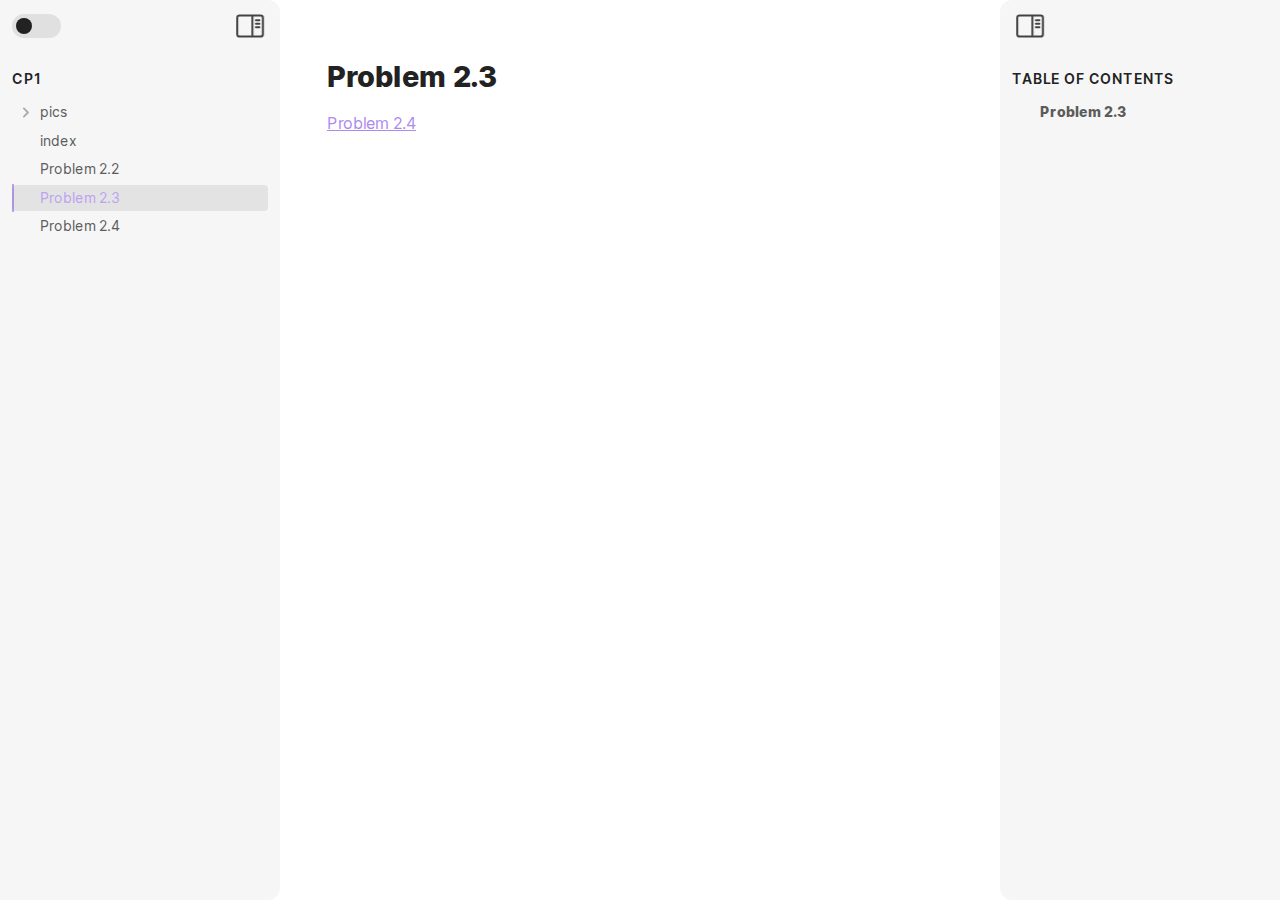
<file: Problem 2.3.html>
<!DOCTYPE html> <html><head>
		<title>Problem 2.3</title>
		<base href="./">
		<meta id="root-path" root-path="./">
		<meta name="viewport" content="width=device-width, initial-scale=1.0, user-scalable=yes, minimum-scale=1.0, maximum-scale=5.0">
		<meta charset="UTF-8">
		<meta name="description" content="cp1 - Problem 2.3">
		<meta property="og:title" content="Problem 2.3">
		<meta property="og:description" content="cp1 - Problem 2.3">
		<meta property="og:type" content="website">
		<meta property="og:url" content="Problem 2.3.html">
		<meta property="og:image" content="undefined">
		<meta property="og:site_name" content="cp1">
		<link rel="alternate" type="application/rss+xml" title="RSS Feed" href="lib/rss.xml"><script async="">let absoluteBasePath,relativeBasePath,relativePathname,webpageContainer,documentContainer,viewContent,leftSidebar,rightSidebar,sidebarCollapseIcons,sidebarGutters,sidebars,sidebarDefaultWidth,sidebarTargetWidth,contentTargetWidth,themeToggle,searchInput,fileTree,outlineTree,fileTreeItems,outlineTreeItems,canvasWrapper,canvas,canvasNodes,canvasBackground,canvasBackgroundPattern,focusedCanvasNode,loadingIcon,documentType,embedType,customType,deviceSize,lastScreenWidth,loadedURL=new URL(window.location.href),isOffline=!1,collapseIconUp=["m7 15 5 5 5-5","m7 9 5-5 5 5"],collapseIconDown=["m7 20 5-5 5 5","m7 4 5 5 5-5"],isTouchDevice=isTouchCapable(),fullyInitialized=!1;async function initGlobalObjects(){"file:"!=window.location.protocol&&await loadIncludes(),loadingIcon=document.createElement("div"),loadingIcon.classList.add("loading-icon"),document.body.appendChild(loadingIcon),loadingIcon.innerHTML="<div></div><div></div><div></div><div></div>",webpageContainer=document.querySelector(".webpage-container"),documentContainer=document.querySelector(".document-container"),leftSidebar=document.querySelector(".sidebar-left"),rightSidebar=document.querySelector(".sidebar-right"),fileTree=document.querySelector(".file-tree"),outlineTree=document.querySelector(".outline-tree"),fileTreeItems=Array.from(document.querySelectorAll(".tree-container.file-tree .tree-item")),sidebars=[],sidebarGutters=[],sidebarCollapseIcons=[],leftSidebar&&rightSidebar&&(sidebarCollapseIcons=Array.from(document.querySelectorAll(".sidebar-collapse-icon")),sidebarGutters=[sidebarCollapseIcons[0].parentElement,sidebarCollapseIcons[1].parentElement],sidebars=[sidebarGutters[0].parentElement,sidebarGutters[1].parentElement]),themeToggle=document.querySelector(".theme-toggle-input")}async function initializePage(){focusedCanvasNode=null,canvasWrapper=document.querySelector(".canvas-wrapper")??canvasWrapper,canvas=document.querySelector(".canvas")??canvas;let e=document.querySelectorAll(".canvas-node");canvasNodes=e.length>0?e:canvasNodes,canvasBackground=document.querySelector(".canvas-background")??canvasBackground,canvasBackgroundPattern=document.querySelector(".canvas-background pattern")??canvasBackgroundPattern,viewContent=document.querySelector(".document-container > .view-content")??document.querySelector(".document-container > .markdown-preview-view")??viewContent,outlineTreeItems=Array.from(document.querySelectorAll(".tree-container.outline-tree .tree-item")),fullyInitialized||("file:"==window.location.protocol&&initializeForFileProtocol(),await initGlobalObjects(),initializeDocumentTypes(document),setupSidebars(),setupThemeToggle(),await setupSearch(),setupRootPath(document),sidebarDefaultWidth=await getComputedPixelValue("--sidebar-width"),contentTargetWidth=.9*await getComputedPixelValue("--line-width"),window.addEventListener("resize",(()=>onResize())),onResize()),setTimeout((()=>documentContainer.classList.remove("hide"))),!rightSidebar||"video"!=embedType&&"embed"!=embedType&&"excalidraw"!=customType&&"kanban"!=customType&&"canvas"!=documentType?rightSidebar&&rightSidebar.temporarilyCollapsed&&rightSidebar.collapsed&&(rightSidebar.collapse(!1),rightSidebar.temporarilyCollapsed=!1):rightSidebar.collapsed||rightSidebar.temporaryCollapse(),parseURLParams(),relativePathname=getVaultRelativePath(loadedURL.href)}function initializePageEvents(e){e&&(setupHeaders(e),setupTrees(e),setupLists(e),setupCallouts(e),setupCheckboxes(e),setupCanvas(e),setupCodeblocks(e),setupLinks(e),setupScroll(e))}function initializeDocumentTypes(e){e.querySelector(".document-container > .markdown-preview-view")?documentType="markdown":e.querySelector(".canvas-wrapper")?documentType="canvas":(documentType="custom",e.querySelector(".kanban-plugin")?customType="kanban":e.querySelector(".excalidraw-plugin")&&(customType="excalidraw"))}function initializeForFileProtocol(){let e=document.querySelector(".graph-view-placeholder");e&&(console.log("Running locally, skipping graph view initialization and hiding graph."),e.style.display="none",e.previousElementSibling.style.display="none")}function onEndResize(){document.body.classList.toggle("resizing",!1)}function onStartResize(){document.body.classList.toggle("resizing",!0)}window.onload=async function(){await initializePage(),initializePageEvents(document),setActiveDocument(loadedURL,!0,!1,!1),fullyInitialized=!0},window.onpopstate=function(e){if(e.preventDefault(),e.stopPropagation(),document.body.classList.contains("floating-sidebars")&&(!leftSidebar.collapsed||!rightSidebar.collapsed))return leftSidebar.collapse(!0),void rightSidebar.collapse(!0);loadDocument(getURLPath(),!1,!0),console.log("Popped state: "+getURLPath())};let checkStillResizingTimeout,isResizing=!1;function onResize(e=!1){function t(e,t){let o=window.innerWidth;return o>e&&o<t&&null==lastScreenWidth||o>e&&o<t&&(lastScreenWidth<=e||lastScreenWidth>=t)}function o(e){let t=window.innerWidth;return t>e&&null==lastScreenWidth||t>e&&lastScreenWidth<e}function n(e){let t=window.innerWidth;return t<e&&null==lastScreenWidth||t<e&&lastScreenWidth>e}isResizing||(onStartResize(),isResizing=!0),o(contentTargetWidth+2*sidebarDefaultWidth)||o(1025)?(deviceSize="large-screen",document.body.classList.toggle("floating-sidebars",!1),document.body.classList.toggle("is-large-screen",!0),document.body.classList.toggle("is-small-screen",!1),document.body.classList.toggle("is-tablet",!1),document.body.classList.toggle("is-phone",!1),sidebars.forEach((function(e){e.collapse(!1)})),sidebarGutters.forEach((function(e){e.collapse(!1)}))):t(1*(contentTargetWidth+sidebarDefaultWidth),contentTargetWidth+2*sidebarDefaultWidth)||t(769,1024)?(deviceSize="small screen",document.body.classList.toggle("floating-sidebars",!1),document.body.classList.toggle("is-large-screen",!1),document.body.classList.toggle("is-small-screen",!0),document.body.classList.toggle("is-tablet",!1),document.body.classList.toggle("is-phone",!1),sidebarGutters.forEach((function(e){e.collapse(!1)})),leftSidebar&&rightSidebar&&!leftSidebar.collapsed&&rightSidebar.collapse(!0)):t(2*sidebarDefaultWidth,1*(contentTargetWidth+sidebarDefaultWidth))||t(481,768)?(deviceSize="tablet",document.body.classList.toggle("floating-sidebars",!0),document.body.classList.toggle("is-large-screen",!1),document.body.classList.toggle("is-small-screen",!1),document.body.classList.toggle("is-tablet",!0),document.body.classList.toggle("is-phone",!1),sidebarGutters.forEach((function(e){e.collapse(!1)})),leftSidebar&&rightSidebar&&!leftSidebar.collapsed&&rightSidebar.collapse(!0),leftSidebar&&!fullyInitialized&&leftSidebar.collapse(!0)):(n(2*sidebarDefaultWidth)||n(480))&&(deviceSize="phone",document.body.classList.toggle("floating-sidebars",!0),document.body.classList.toggle("is-large-screen",!1),document.body.classList.toggle("is-small-screen",!1),document.body.classList.toggle("is-tablet",!1),document.body.classList.toggle("is-phone",!0),sidebars.forEach((function(e){e.collapse(!0)})),sidebarGutters.forEach((function(e){e.collapse(!1)}))),lastScreenWidth=window.innerWidth,null!=checkStillResizingTimeout&&clearTimeout(checkStillResizingTimeout);let i=window.innerWidth;checkStillResizingTimeout=setTimeout((function(){window.innerWidth==i&&(checkStillResizingTimeout=void 0,isResizing=!1,onEndResize())}),200)}function clamp(e,t,o){return Math.min(Math.max(e,t),o)}async function delay(e){return new Promise((t=>setTimeout(t,e)))}async function waitUntil(e,t=100,o=2e3){return new Promise((n=>{let i=0,a=setTimeout((()=>{clearInterval(i),n()}),o);i=setInterval((()=>{e()&&(clearInterval(i),clearTimeout(a),n())}),t)}))}function getElBounds(e){let t=e.getBoundingClientRect(),o=t.x,n=t.y,i=t.width,a=t.height;return{x:o,y:n,width:i,height:a,minX:o,minY:n,maxX:o+i,maxY:n+a,centerX:t.x+t.width/2,centerY:t.y+t.height/2}}async function getComputedPixelValue(e){const t=document.createElement("div");document.body.appendChild(t),t.style.position="absolute",t.style.width=`var(${e})`,await new Promise((e=>setTimeout(e,10)));const o=window.getComputedStyle(t).width;return t.remove(),parseFloat(o)}function getPointerPosition(e){let t=e.touches?Array.from(e.touches):[];return{x:t.length>0?t.reduce(((e,t)=>e+t.clientX),0)/e.touches.length:e.clientX,y:t.length>0?t.reduce(((e,t)=>e+t.clientY),0)/e.touches.length:e.clientY}}function getTouchPosition(e){return{x:e.clientX,y:e.clientY}}function getAllChildrenRecursive(e){let t=[];for(let o=0;o<e.children.length;o++){const n=e.children[o];t.push(n),t=t.concat(getAllChildrenRecursive(n))}return t}function isMobile(){let e=!1;var t;return t=navigator.userAgent||navigator.vendor||window.opera,(/(android|bb\d+|meego).+mobile|avantgo|bada\/|blackberry|blazer|compal|elaine|fennec|hiptop|iemobile|ip(hone|od)|iris|kindle|lge |maemo|midp|mmp|mobile.+firefox|netfront|opera m(ob|in)i|palm( os)?|phone|p(ixi|re)\/|plucker|pocket|psp|series(4|6)0|symbian|treo|up\.(browser|link)|vodafone|wap|windows ce|xda|xiino/i.test(t)||/1207|6310|6590|3gso|4thp|50[1-6]i|770s|802s|a wa|abac|ac(er|oo|s\-)|ai(ko|rn)|al(av|ca|co)|amoi|an(ex|ny|yw)|aptu|ar(ch|go)|as(te|us)|attw|au(di|\-m|r |s )|avan|be(ck|ll|nq)|bi(lb|rd)|bl(ac|az)|br(e|v)w|bumb|bw\-(n|u)|c55\/|capi|ccwa|cdm\-|cell|chtm|cldc|cmd\-|co(mp|nd)|craw|da(it|ll|ng)|dbte|dc\-s|devi|dica|dmob|do(c|p)o|ds(12|\-d)|el(49|ai)|em(l2|ul)|er(ic|k0)|esl8|ez([4-7]0|os|wa|ze)|fetc|fly(\-|_)|g1 u|g560|gene|gf\-5|g\-mo|go(\.w|od)|gr(ad|un)|haie|hcit|hd\-(m|p|t)|hei\-|hi(pt|ta)|hp( i|ip)|hs\-c|ht(c(\-| |_|a|g|p|s|t)|tp)|hu(aw|tc)|i\-(20|go|ma)|i230|iac( |\-|\/)|ibro|idea|ig01|ikom|im1k|inno|ipaq|iris|ja(t|v)a|jbro|jemu|jigs|kddi|keji|kgt( |\/)|klon|kpt |kwc\-|kyo(c|k)|le(no|xi)|lg( g|\/(k|l|u)|50|54|\-[a-w])|libw|lynx|m1\-w|m3ga|m50\/|ma(te|ui|xo)|mc(01|21|ca)|m\-cr|me(rc|ri)|mi(o8|oa|ts)|mmef|mo(01|02|bi|de|do|t(\-| |o|v)|zz)|mt(50|p1|v )|mwbp|mywa|n10[0-2]|n20[2-3]|n30(0|2)|n50(0|2|5)|n7(0(0|1)|10)|ne((c|m)\-|on|tf|wf|wg|wt)|nok(6|i)|nzph|o2im|op(ti|wv)|oran|owg1|p800|pan(a|d|t)|pdxg|pg(13|\-([1-8]|c))|phil|pire|pl(ay|uc)|pn\-2|po(ck|rt|se)|prox|psio|pt\-g|qa\-a|qc(07|12|21|32|60|\-[2-7]|i\-)|qtek|r380|r600|raks|rim9|ro(ve|zo)|s55\/|sa(ge|ma|mm|ms|ny|va)|sc(01|h\-|oo|p\-)|sdk\/|se(c(\-|0|1)|47|mc|nd|ri)|sgh\-|shar|sie(\-|m)|sk\-0|sl(45|id)|sm(al|ar|b3|it|t5)|so(ft|ny)|sp(01|h\-|v\-|v )|sy(01|mb)|t2(18|50)|t6(00|10|18)|ta(gt|lk)|tcl\-|tdg\-|tel(i|m)|tim\-|t\-mo|to(pl|sh)|ts(70|m\-|m3|m5)|tx\-9|up(\.b|g1|si)|utst|v400|v750|veri|vi(rg|te)|vk(40|5[0-3]|\-v)|vm40|voda|vulc|vx(52|53|60|61|70|80|81|83|85|98)|w3c(\-| )|webc|whit|wi(g |nc|nw)|wmlb|wonu|x700|yas\-|your|zeto|zte\-/i.test(t.substr(0,4)))&&(e=!0),e}function isTouchCapable(){return"ontouchstart"in window||navigator.maxTouchPoints>0||navigator.msMaxTouchPoints>0}function downloadBlob(e,t="file.txt"){if(window.navigator&&window.navigator.msSaveOrOpenBlob)return window.navigator.msSaveOrOpenBlob(e);const o=window.URL.createObjectURL(e),n=document.createElement("a");n.href=o,n.download=t,n.dispatchEvent(new MouseEvent("click",{bubbles:!0,cancelable:!0,view:window})),setTimeout((()=>{window.URL.revokeObjectURL(o),n.remove()}),100)}function extentionToTag(e){return["png","jpg","jpeg","svg","gif","bmp","ico"].includes(e)?"img":["mp4","mov","avi","webm","mpeg"].includes(e)?"video":["mp3","wav","ogg","aac"].includes(e)?"audio":["pdf"].includes(e)?"embed":void 0}let slideUp=(e,t=500)=>{e.style.transitionProperty="height, margin, padding",e.style.transitionDuration=t+"ms",e.style.boxSizing="border-box",e.style.height=e.offsetHeight+"px",e.offsetHeight,e.style.overflow="hidden",e.style.height=0,e.style.paddingTop=0,e.style.paddingBottom=0,e.style.marginTop=0,e.style.marginBottom=0,window.setTimeout((async()=>{e.style.display="none",e.style.removeProperty("height"),e.style.removeProperty("padding-top"),e.style.removeProperty("padding-bottom"),e.style.removeProperty("margin-top"),e.style.removeProperty("margin-bottom"),e.style.removeProperty("overflow"),e.style.removeProperty("transition-duration"),e.style.removeProperty("transition-property")}),t)},slideUpAll=(e,t=500)=>{e.forEach((async e=>{e&&(e.style.transitionProperty="height, margin, padding",e.style.transitionDuration=t+"ms",e.style.boxSizing="border-box",e.style.height=e.offsetHeight+"px",e.offsetHeight,e.style.overflow="hidden",e.style.height=0,e.style.paddingTop=0,e.style.paddingBottom=0,e.style.marginTop=0,e.style.marginBottom=0)})),window.setTimeout((async()=>{e.forEach((async e=>{e&&(e.style.display="none",e.style.removeProperty("height"),e.style.removeProperty("padding-top"),e.style.removeProperty("padding-bottom"),e.style.removeProperty("margin-top"),e.style.removeProperty("margin-bottom"),e.style.removeProperty("overflow"),e.style.removeProperty("transition-duration"),e.style.removeProperty("transition-property"))}))}),t)},slideDown=(e,t=500)=>{e.style.removeProperty("display");let o=window.getComputedStyle(e).display;"none"===o&&(o="block"),e.style.display=o;let n=e.offsetHeight;e.style.overflow="hidden",e.style.height=0,e.style.paddingTop=0,e.style.paddingBottom=0,e.style.marginTop=0,e.style.marginBottom=0,e.offsetHeight,e.style.boxSizing="border-box",e.style.transitionProperty="height, margin, padding",e.style.transitionDuration=t+"ms",e.style.height=n+"px",e.style.removeProperty("padding-top"),e.style.removeProperty("padding-bottom"),e.style.removeProperty("margin-top"),e.style.removeProperty("margin-bottom"),window.setTimeout((async()=>{e.style.removeProperty("height"),e.style.removeProperty("overflow"),e.style.removeProperty("transition-duration"),e.style.removeProperty("transition-property")}),t)},slideDownAll=(e,t=500)=>{e.forEach((async e=>{if(!e)return;e.style.removeProperty("display");let o=window.getComputedStyle(e).display;"none"===o&&(o="block"),e.style.display=o;let n=e.offsetHeight;e.style.overflow="hidden",e.style.height=0,e.style.paddingTop=0,e.style.paddingBottom=0,e.style.marginTop=0,e.style.marginBottom=0,e.offsetHeight,e.style.boxSizing="border-box",e.style.transitionProperty="height, margin, padding",e.style.transitionDuration=t+"ms",e.style.height=n+"px",e.style.removeProperty("padding-top"),e.style.removeProperty("padding-bottom"),e.style.removeProperty("margin-top"),e.style.removeProperty("margin-bottom")})),window.setTimeout((async()=>{e.forEach((async e=>{e&&(e.style.removeProperty("height"),e.style.removeProperty("overflow"),e.style.removeProperty("transition-duration"),e.style.removeProperty("transition-property"))}))}),t)};var slideToggle=(e,t=500)=>"none"===window.getComputedStyle(e).display?slideDown(e,t):slideUp(e,t),slideToggleAll=(e,t=500)=>"none"===window.getComputedStyle(e[0]).display?slideDownAll(e,t):slideUpAll(e,t);function getURLExtention(e){return e.split(".").pop().split("?")[0].split("#")[0].toLowerCase().trim()}let transferDocument=document.implementation.createHTMLDocument(),loading=!1;async function loadDocument(e,t,o){if(e=decodeURI(e),loading)return void console.log("Already loading document.");loading=!0;let n=new URL(e,absoluteBasePath);if(relativePathname=getVaultRelativePath(n.href),console.log("Loading document: ",n.pathname),n.pathname==loadedURL?.pathname)return console.log("Document already loaded."),loadedURL=n,setActiveDocument(loadedURL,!1,!1),await initializePage(),void(loading=!1);loadedURL=n;let i,a=loadedURL.pathname;await showLoading(!0);try{i=await fetch(a)}catch(e){return window.location.assign(a),void(loading=!1)}if(i.ok){setActiveDocument(loadedURL,o,t);let n=getURLExtention(e);if("/"==n&&(n="html"),documentType="none",embedType="none",customType="none","html"==n){let e=(await i.text()).replaceAll("<!DOCTYPE html>","").replaceAll("<html>","").replaceAll("</html>","");transferDocument.write(e),setupRootPath(transferDocument),initializeDocumentTypes(transferDocument);let t=transferDocument.querySelector(".document-container");documentContainer.innerHTML=t.innerHTML;let o=transferDocument.querySelector(".outline-tree");outlineTree&&o&&(outlineTree.innerHTML=o.innerHTML),document.title=transferDocument.title,transferDocument.close()}else if(documentType="embed",embedType=extentionToTag(n),null!=embedType){let t=document.createElement(embedType);t.controls=!0,t.src=e,t.style.maxWidth="100%","embed"==embedType&&(t.style.width="100%",t.style.height="100%"),t.style.objectFit="contain",viewContent.innerHTML="",viewContent.setAttribute("class","view-content embed"),viewContent.appendChild(t),document.querySelector(".outline-tree")&&(document.querySelector(".outline-tree").innerHTML=""),document.title=e.split("/").pop()}else{downloadBlob(await i.blob(),e.split("/").pop())}await initializePage(),initializePageEvents(documentContainer),initializePageEvents(outlineTree)}else pageNotFound(viewContent);await showLoading(!1),loading=!1}function setActiveDocument(e,t,o,n=!0){let i=getVaultRelativePath(e.href),a=decodeURI(i).split("#")[0].split("?")[0].replace('"','\\"').replace("'","\\'");"/"!=a&&""!=a||(a="index.html");let l=document.querySelector(".file-tree .tree-item.mod-active"),s=document.querySelector(`.file-tree .tree-item:has(>.tree-link[href^="${a}"])`);if(s&&!s.isEqualNode(l)&&(l?.classList.remove("mod-active"),s.classList.add("mod-active"),t&&scrollIntoView(s,{block:"center",inline:"nearest"},n)),"undefined"!=typeof graphData&&window.graphRenderer){let e=graphData?.paths.findIndex((function(e){return e.endsWith(a)}))??-1;e>=0&&(window.graphRenderer.activeNode=e)}console.log("Active document: "+o),o&&"file:"!=window.location.protocol&&(window.history.pushState({path:i},"",i),console.log("Pushed state: "+i))}function parseURLParams(){const e=loadedURL.searchParams.get("mark"),t=loadedURL.searchParams.get("query"),o=decodeURI(loadedURL.hash);if(e&&searchCurrentDocument(e),t&&search(t),o){const e=document.getElementById(o.substring(1));e?scrollIntoView(e,{behavior:"smooth",block:"start"}):console.log("Heading not found: "+o)}}async function showLoading(e){if(documentContainer.style.transitionDuration="",loadingIcon.classList.toggle("show",e),documentContainer.classList.toggle("hide",e),e){let e=getViewBounds();loadingIcon.style.left=e.centerX-loadingIcon.offsetWidth/2+"px",loadingIcon.style.top=e.centerY-loadingIcon.offsetHeight/2+"px","phone"==deviceSize&&leftSidebar.collapse(!0)}await delay(200)}function pageNotFound(e){e.innerHTML="\n\t<div>\n\t\t<center style='position: relative; transform: translateY(20vh); width: 100%; text-align: center;'>\n\t\t\t<h1 style>Page Not Found</h1>\n\t\t</center>\n\t</div>\n\t",document.querySelector(".outline-tree")&&(document.querySelector(".outline-tree").innerHTML=""),console.log("Page not found: "+absoluteBasePath+loadedURL.pathname);let t=getURLRootPath(absoluteBasePath+loadedURL.pathname);relativeBasePath=t,document.querySelector("base").href=t,document.title="Page Not Found"}function setupRootPath(e){let t=e.getElementById("root-path");if(!t)return;let o=t.getAttribute("root-path"),n=document.createElement("base");n.href=o,console.log("Setting root path: "+o),document.querySelector("base").replaceWith(n),document.querySelector("#root-path").setAttribute("root-path",o),relativeBasePath=o,absoluteBasePath=new URL(o,window.location.href).href}function getURLPath(e=window.location.pathname){return null==absoluteBasePath&&setupRootPath(document),e.replace(absoluteBasePath,"")}function getURLRootPath(e=window.location.pathname){let t=getURLPath(e).split("/"),o="";for(let e=0;e<t.length-1;e++)o+="../";return o}function getVaultRelativePath(e){return e.replace(absoluteBasePath,"")}function setupHeaders(e){e.querySelectorAll(".heading-collapse-indicator").forEach((function(e){e.addEventListener("click",(function(){toggleTreeHeaderOpen(e.parentElement.parentElement,!0)}))})),e.querySelectorAll(".heading-wrapper").forEach((function(e){e.collapsed=!1,e.childrenContainer=e.querySelector(".heading-children"),e.parentHeader=e.parentElement.parentElement,e.headerElement=e.querySelector(".heading"),e.markdownPreviewSizer=getHeaderSizerEl(e),e.collapse=function(t,o=!0,n=!1){collapseHeader(e,t,o,n)},e.toggleCollapse=function(t=!0){toggleTreeHeaderOpen(e,t)},e.hide=function(){hideHeader(e)},e.show=function(t=!1,o=!1,n=!1){showHeader(e,t,o,n)}})),e.querySelectorAll(".heading").forEach((function(e){e.headingWrapper=e.parentElement}))}function isHeadingWrapper(e){return!!e&&e.classList.contains("heading-wrapper")}function getHeaderSizerEl(e){let t=e;for(;t&&!t.classList.contains("markdown-preview-sizer");)t=t.parentElement;return t||void 0}async function collapseHeader(e,t,o=!0,n=!1){let i=e.childrenContainer;if(o&&!t){let t=e.parentHeader;isHeadingWrapper(t)&&t.collapse(!1,!0,n)}if(!(e.classList.contains("is-collapsed")!=t))return void(t||"canvas"!=documentType||e.show(!0));if(e.timeout&&(clearTimeout(e.timeout),i.style.transitionDuration="",i.style.height="",e.classList.toggle("is-animating",!1)),t){e.collapseHeight=i.offsetHeight+parseFloat(i.lastChild?.marginBottom||0);let t=e.nextElementSibling;for(;t&&"canvas"==documentType;){let e=t;isHeadingWrapper(e)&&e.show(!1,!0,!0),setTimeout((function(){e.forceShown=!1}),500),t=t.nextElementSibling}}let a=e.collapseHeight;function l(t=void 0){if(null!=t)e.markdownPreviewSizer.style.minHeight=t+"px";else{let t=Array.from(e.markdownPreviewSizer.children).reduce(((e,t)=>e+t.offsetHeight),0);e.markdownPreviewSizer.style.minHeight=t+"px"}}if(i.style.height=a+"px",t||"canvas"!=documentType||e.show(!0),e.collapsed=t,n)return i.style.transitionDuration="0s",e.classList.toggle("is-collapsed",t),i.style.height="",i.style.transitionDuration="",void l();let s=getComputedStyle(i).transitionDuration;s=s.endsWith("s")?parseFloat(s):s.endsWith("ms")?parseFloat(s)/1e3:0;let r=Math.min(s*Math.sqrt(a)/16,.5);i.style.transitionDuration=`${r}s`,i.style.height=t?"0px":a+"px",e.classList.toggle("is-animating",!0),e.classList.toggle("is-collapsed",t),e.markdownPreviewSizer.closest(".markdown-embed")&&l(t?0:void 0),setTimeout((function(){i.style.transitionDuration="",t||(i.style.height=""),e.classList.toggle("is-animating",!1),l()}),1e3*r)}function toggleTreeHeaderOpen(e,t=!0){e.collapse(!e.collapsed,t)}function hideHeader(e){if(e.forceShown)return;if(e.classList.contains("is-hidden")||e.classList.contains("is-collapsed"))return;if("none"==getComputedStyle(e).display)return;let t=e.offsetHeight;e.classList.toggle("is-hidden",!0),0!=t&&(e.style.height=t+"px"),e.style.visibility="hidden"}function showHeader(e,t=!0,o=!1,n=!1){if(n&&(e.forceShown=!0),t){let t=e.parentHeader;isHeadingWrapper(t)&&t.show(!0,!1,n)}if(o){e.querySelectorAll(".heading-wrapper").forEach((function(e){e.show(!1,!0,n)}))}e.classList.contains("is-hidden")&&!e.classList.contains("is-collapsed")&&(e.classList.toggle("is-hidden",!1),e.style.height="",e.style.visibility="")}function setupTrees(e){e.querySelectorAll(".collapse-tree-button").forEach((function(e){e.treeRoot=e.closest(".tree-container"),e.icon=e.firstChild,e.icon.innerHTML="<path d></path><path d></path>",e.setIcon=function(t){e.icon.children[0].setAttribute("d",t?collapseIconUp[0]:collapseIconDown[0]),e.icon.children[1].setAttribute("d",t?collapseIconUp[1]:collapseIconDown[1])},e.collapse=function(t){setTreeCollapsedAll(e.treeRoot.classList.contains("file-tree")?fileTreeItems:outlineTreeItems,t),e.setIcon(t),e.collapsed=t},e.toggleCollapse=function(){e.collapse(!e.collapsed)},e.toggleState=function(t){void 0===t&&(t=!e.collapsed),e.collapsed=t,e.setIcon(t)},e.addEventListener("click",(function(t){return t.preventDefault(),t.stopPropagation(),e.toggleCollapse(),!1})),(e.treeRoot.classList.contains("file-tree")?fileTreeItems:outlineTreeItems).some((e=>!e.classList.contains("is-collapsed")&&e.classList.contains("mod-collapsible")))&&e.toggleState(!1)}));let t=Array.from(e.querySelectorAll(".tree-container.file-tree .tree-item:has(.collapse-icon) > .tree-link")),o=Array.from(e.querySelectorAll(".tree-container.outline-tree .tree-item:has(.collapse-icon) > .tree-link .collapse-icon")),n=Array.from(t).concat(Array.from(o));for(let e of n){let t=e?.closest(".tree-item");t&&e&&e?.addEventListener("click",(function(e){e.preventDefault(),e.stopPropagation(),toggleTreeCollapsed(t)}))}}async function setTreeCollapsed(e,t,o=!0,n=!0){if(e.classList.contains("mod-collapsible")||(e=e.closest(".mod-collapsible")),!e||!e.classList.contains("mod-collapsible"))return;if(e.classList.contains("is-collapsed")==t)return;if(n){let t=e.parentElement.closest(".mod-collapsible");t&&await setTreeCollapsed(t,!1,o,n)}let i=e.querySelector(".tree-item-children");if(t)e.classList.add("is-collapsed"),o?slideUp(i,100):i.style.display="none";else{e.classList.remove("is-collapsed"),o?slideDown(i,100):i.style.display="";let t=e.closest(".tree-container");if(t){let e=t.querySelector(".collapse-tree-button");e&&e.toggleState(!1)}}}async function setTreeCollapsedAll(e,t,o=!0){let n=[];e.forEach((async e=>{if(!e||!e.classList.contains("mod-collapsible"))return;let o=e.querySelector(".tree-item-children");t?e.classList.add("is-collapsed"):e.classList.remove("is-collapsed"),n.push(o)})),t?o?slideUpAll(n,100):n.forEach((async e=>{e&&(e.style.display="none")})):o?slideDownAll(n,100):n.forEach((async e=>{e&&(e.style.display="")}))}function toggleTreeCollapsed(e){(e=e.closest(".tree-item"))&&setTreeCollapsed(e,!e.classList.contains("is-collapsed"))}function toggleTreeCollapsedAll(e){e&&setTreeCollapsedAll(e,!e[0].classList.contains("is-collapsed"))}function getFileTreeItemFromPath(e){return document.querySelector(`.file-tree .tree-item:has(> .tree-link[href^="${e}"])`)}async function filterFileTree(e,t,o,n=!0){n&&await setTreeCollapsedAll(fileTreeItems,!1,!1);let i=Array.from(document.querySelectorAll(".file-tree .tree-item:not(.filtered-out)"));for await(let l of i)l.classList.add("filtered-out");await removeTreeHintLabels();for(let s=0;s<e.length;s++){let r=e[s],c=t[s],d=getFileTreeItemFromPath(r);if(d){d.classList.remove("filtered-out");let u=d.querySelector(".tree-link");u&&(u.href=r+"?mark="+o);let m=d.parentElement.closest(".tree-item");for(;m;)m.classList.remove("filtered-out"),m=m.parentElement.closest(".tree-item");if(c.length>0){let p=d.querySelector(".tree-link").appendChild(document.createElement("div"));function a(e,t){if(""==(e=e.trim()))return;let o=document.createElement("a");o.classList.add("tree-hint-label"),o.classList.add("internal-link"),o.textContent=e,o.href=decodeURI(t).replaceAll(" ","_"),p.appendChild(o)}p.classList.add("tree-hint-container");for(let h of c)a(h,r+"#"+h);setupLinks(p)}}}}async function clearFileTreeFilter(e=!0){await removeTreeHintLabels();let t=document.querySelectorAll(".file-tree .filtered-out");for await(let e of t)e.classList.remove("filtered-out");let o=document.querySelectorAll(".file-tree .tree-link[href*='?mark=']");for await(let e of o){let t=e.href.split("?")[0];t=getVaultRelativePath(t),e.href=t}e&&await setTreeCollapsedAll(fileTreeItems,!0,!1)}async function removeTreeHintLabels(){let e=document.querySelectorAll(".tree-hint-container");for await(let t of e)t.remove()}function sortFileTreeDocuments(e){let t=Array.from(document.querySelectorAll(".file-tree .tree-item.mod-tree-file:not(.filtered-out)"));t.sort(e);for(let e=1;e<t.length;e++){let o=t[e],n=t[e-1];o.parentElement==n.parentElement&&n.after(o)}let o=Array.from(document.querySelectorAll(".file-tree .tree-item.mod-tree-folder:not(.filtered-out)"));o.sort((function(e,o){let n=e.querySelector(".tree-item.mod-tree-file:not(.filtered-out)"),i=o.querySelector(".tree-item.mod-tree-file:not(.filtered-out)");return t.indexOf(n)-t.indexOf(i)}));for(let e=1;e<o.length;e++){let t=o[e],n=!1;for(let i=e-1;i>=0;i--){let e=o[i];if(t.parentElement==e.parentElement){e.after(t),n=!0;break}}n||t.parentElement.prepend(t)}}function sortFileTree(e){let t=Array.from(document.querySelectorAll(".file-tree .tree-item.mod-tree-file:not(.filtered-out)"));t.sort(e);for(let e=1;e<t.length;e++){let o=t[e],n=t[e-1];o.parentElement==n.parentElement&&n.after(o)}let o=Array.from(document.querySelectorAll(".file-tree .tree-item.mod-tree-folder:not(.filtered-out)"));o.sort(e);for(let e=1;e<o.length;e++){let t=o[e],n=!1;for(let i=e-1;i>=0;i--){let e=o[i];if(t.parentElement==e.parentElement){e.after(t),n=!0;break}}n||t.parentElement.prepend(t)}}function sortFileTreeAlphabetically(e=!1){sortFileTree((function(t,o){const n=t.querySelector(".tree-item-title"),i=o.querySelector(".tree-item-title");if(!n||!i)return 0;const a=n.textContent.toLowerCase(),l=i.textContent.toLowerCase();return a.localeCompare(l,void 0,{numeric:!0})*(e?-1:1)}))}function setupLists(e){let t=Array.from(e.querySelectorAll(".list-collapse-indicator"));for(let e=0;e<t.length;e++){let o=t[e];o.addEventListener("click",(function(e){let t=o.closest("li");t&&(t.classList.toggle("is-collapsed"),o.classList.toggle("is-collapsed"))}))}}function setupCanvas(e){if("canvas"!=documentType||!e.querySelector(".canvas-wrapper"))return;e.querySelector(".canvas")?.setAttribute("style","translate: 0px 1px; scale: 1;");let t=getNodesBounds();setViewCenter(t.centerX,t.centerY),e.querySelectorAll(".canvas-node-container").forEach((function(e){var t=e.parentElement;function o(e){t.classList.toggle("is-focused"),null!=focusedCanvasNode&&focusedCanvasNode!=t&&(focusedCanvasNode.classList.remove("is-focused"),focusedCanvasNode.querySelector(".canvas-node-container").style.display=""),focusedCanvasNode=t,t.addEventListener("mouseleave",n),t.addEventListener("touchend",n)}function n(e){focusedCanvasNode&&(focusedCanvasNode.classList.remove("is-focused"),focusedCanvasNode=null),t.removeEventListener("mouseleave",n),t.removeEventListener("touchend",n)}e.addEventListener("mouseenter",o),e.addEventListener("touchstart",o)})),e.querySelectorAll(".canvas-node").forEach((function(e){e.addEventListener("dblclick",(function(t){fitViewToNode(e)}))})),e.querySelectorAll(".canvas-background").forEach((function(e){e.addEventListener("dblclick",(function(e){fitViewToCanvas()}))})),canvasWrapper.addEventListener("mousedown",n),canvasWrapper.addEventListener("touchstart",n);let o=!1;function n(e){let t=e.touches??[];if(o=!1,!(t.length>1)&&(1==e.button||0==e.button||t.length>0)){let n=getPointerPosition(e),i=!1,a=0,l=t.length,s=function(t){let s=t.touches??[],r=getPointerPosition(t);l!=s.length&&(n=r,l=s.length);let c=r.x-n.x,d=r.y-n.y;if((1==e.button||1==s.length)&&focusedCanvasNode){let e=Math.abs(c)>Math.abs(1.5*d),t=Math.abs(d)>Math.abs(1.5*c),n=focusedCanvasNode.querySelector(".markdown-preview-sizer");if(n){let i=n.scrollHeight>n.parentElement.clientHeight+1,a=n.scrollWidth>n.parentElement.clientWidth+1;o=!(!(e&&a||t&&i)||!(window?.navigator?.platform?.startsWith("Win")??1))}}if(0==e.button&&focusedCanvasNode&&""!=focusedCanvasNode.querySelector(".canvas-node-content").textContent.trim()&&(o=!0),o||(translateCanvas(c,d),n=r),2==s.length){let e=getPointerPosition(t,!1),o=getTouchPosition(t.touches[0]),n=getTouchPosition(t.touches[1]),l=Math.sqrt(Math.pow(o.x-n.x,2)+Math.pow(o.y-n.y,2));i||(i=!0,a=l),scaleCanvasAroundPoint(1+(l-a)/a,e.x,e.y),a=l}},r=function(e){document.body.removeEventListener("mousemove",s),document.body.removeEventListener("mouseup",r),document.body.removeEventListener("mouseenter",c),document.body.removeEventListener("touchmove",s),document.body.removeEventListener("touchend",r),document.body.removeEventListener("touchcancel",r),o=!1},c=function(e){1!=e.buttons&&4!=e.buttons&&r(e)};document.body.addEventListener("mousemove",s),document.body.addEventListener("mouseup",r),document.body.addEventListener("mouseenter",c),document.body.addEventListener("touchmove",s),document.body.addEventListener("touchend",r),document.body.addEventListener("touchcancel",r)}}let i=0,a=0;canvasWrapper.addEventListener("mousemove",(function(e){let t=getPointerPosition(e);i=t.x,a=t.y}));let l=1,s=0,r=!1;canvasWrapper.addEventListener("wheel",(function(e){if(focusedCanvasNode){let e=focusedCanvasNode.querySelector(".markdown-preview-sizer");if(e&&e.scrollHeight>e.parentElement.clientHeight)return}if(e.preventDefault(),e.stopPropagation(),r){let t=1;t-=e.deltaY/700*t,t=clamp(t,.1,10);let o=getViewBounds();scaleCanvasAroundPoint(t,o.centerX,o.centerY)}else{let t=0==s;s-=e.deltaY/200;const o=.14*l;s=clamp(s,-o,o),t&&requestAnimationFrame(m)}}));let c=0,d=0,u=0;function m(e){if(c=e-d,0==d&&(c=30),d=e,u=.05*c+.95*u,u>50)return console.log("Scrolling too slow, turning on instant scroll"),void(r=!0);let t=l;l+=s*(c/1e3)*30,l=clamp(l,.1,10);getViewBounds();scaleCanvasAroundPoint(l/t,i,a),s*=.4,Math.abs(s)<.01?(s=0,d=0):requestAnimationFrame(m)}setTimeout(fitViewToCanvas,300)}function getViewBounds(){let e=viewContent.getBoundingClientRect(),t=e.x,o=e.y,n=e.x+e.width,i=e.y+e.height;return{x:t,y:o,width:n-t,height:i-o,minX:t,minY:o,maxX:n,maxY:i,centerX:e.x+e.width/2,centerY:e.y+e.height/2}}function getNodesBounds(){let e=1/0,t=1/0,o=-1/0,n=-1/0;canvasNodes.forEach((function(i){let a=i.getBoundingClientRect();a.x<e&&(e=a.x),a.y<t&&(t=a.y),a.x+a.width>o&&(o=a.x+a.width),a.y+a.height>n&&(n=a.y+a.height)}));let i=o-e,a=n-t;return{x:e,y:t,width:i,height:a,minX:e,minY:t,maxX:o,maxY:n,centerX:e+i/2,centerY:t+a/2}}function getCanvasBounds(){let e=canvas.getBoundingClientRect(),t=e.x,o=e.y,n=e.width,i=e.height;return{x:t,y:o,width:n,height:i,minX:t,minY:o,maxX:t+n,maxY:o+i,centerX:e.x+e.width/2,centerY:e.y+e.height/2}}function scaleCanvasAroundPoint(e,t,o){let n=getCanvasBounds(),i=t-n.x,a=o-n.y,l=t-(n.x+i*e),s=o-(n.y+a*e);return scaleCanvas(e),translateCanvas(l,s),{x:l,y:s}}function scaleCanvas(e){let t=Math.max(e*canvas.style.scale,.001);canvas.style.scale=t,canvasWrapper.style.setProperty("--zoom-multiplier",1/Math.sqrt(t))}function translateCanvas(e,t){let o=canvas.style.translate,n=o.split(" "),i=n.length>0?parseFloat(o.split(" ")[0].trim()):0,a=n.length>1?parseFloat(o.split(" ")[1].trim()):i;canvas.style.translate=`${i+e}px ${a+t}px`}function setViewCenter(e,t){let o=getViewBounds();translateCanvas(o.centerX-e,o.centerY-t)}function getCanvasTranslation(){let e=canvas.style.translate,t=e.split(" "),o=t.length>0?parseFloat(e.split(" ")[0].trim()):0;return{x:o,y:t.length>1?parseFloat(e.split(" ")[1].trim()):o}}function scaleCanvasBackground(e){let t=e*canvasBackgroundPattern.getAttribute("width"),o=e*canvasBackgroundPattern.getAttribute("height");canvasBackgroundPattern.setAttribute("width",t),canvasBackgroundPattern.setAttribute("height",o)}function translateCanvasBackground(e,t){canvasBackgroundPattern.setAttribute("x",e+canvasBackgroundPattern.getAttribute("x")),canvasBackgroundPattern.setAttribute("y",t+canvasBackgroundPattern.getAttribute("y"))}function fitViewToNode(e){let t=getElBounds(e),o=getViewBounds(),n=getCanvasBounds(),i=.8*Math.min(o.width/t.width,o.height/t.height),a=n.x,l=n.y,s=a+(t.centerX-a)*i,r=l+(t.centerY-l)*i,c=o.centerX-s,d=o.centerY-r;t=getElBounds(e),canvas.style.transition="scale 0.5s cubic-bezier(0.5, -0.1, 0.5, 1.1), translate 0.5s cubic-bezier(0.5, -0.1, 0.5, 1.1)",scaleCanvas(i),translateCanvas(c,d),setTimeout((function(){canvas.style.transition=""}),550)}function fitViewToCanvas(){let e=getNodesBounds(),t=getViewBounds(),o=getCanvasBounds(),n=.8*Math.min(t.width/e.width,t.height/e.height),i=o.x,a=o.y,l=i+(e.centerX-i)*n,s=a+(e.centerY-a)*n,r=t.centerX-l,c=t.centerY-s;canvas.style.transition="scale 0.5s cubic-bezier(0.5, -0.1, 0.5, 1.1), translate 0.5s cubic-bezier(0.5, -0.1, 0.5, 1.1)",scaleCanvas(n),translateCanvas(r,c),setTimeout((function(){canvas.style.transition=""}),550)}function setupCallouts(e){e.querySelectorAll(".callout.is-collapsible .callout-title").forEach((function(e){e.addEventListener("click",(function(){var t=this.parentElement;t.classList.toggle("is-collapsed"),e.querySelector(".callout-fold").classList.toggle("is-collapsed"),slideToggle(t.querySelector(".callout-content"),100)}))}))}function setupCheckboxes(e){e.querySelectorAll(".task-list-item-checkbox").forEach((function(e){e.addEventListener("click",(function(){var e=this.parentElement;e.classList.toggle("is-checked"),e.setAttribute("data-task",e.classList.contains("is-checked")?"x":" ")}))})),e.querySelectorAll('.plugin-tasks-list-item input[type="checkbox"]').forEach((function(e){e.checked=e.parentElement.classList.contains("is-checked")})),e.querySelectorAll(".kanban-plugin__item.is-complete").forEach((function(e){e.querySelector('input[type="checkbox"]').checked=!0}))}function setupCodeblocks(e){e.querySelectorAll(".copy-code-button").forEach((function(t){t.addEventListener("click",(function(){var t=this.parentElement.querySelector("code").textContent;navigator.clipboard.writeText(t),this.textContent="Copied!",setTimeout((function(){e.querySelectorAll(".copy-code-button").forEach((function(e){e.textContent="Copy"}))}),2e3)}))}))}function setupLinks(e){e.querySelectorAll(".internal-link, a.tag, .tree-link, .footnote-link").forEach((function(e){e.addEventListener("click",(function(t){let o=e.getAttribute("href");if(t.preventDefault(),t.stopPropagation(),!o)return void console.log("No target found for link");let n=relativePathname.split("#")[0].split("?")[0];(o.startsWith("#")||o.startsWith("?"))&&(o=n+o),loadDocument(o,!0,!e.classList.contains("tree-link"))}))}))}function setupSidebars(){rightSidebar&&leftSidebar&&(sidebarCollapseIcons[0].otherIcon=sidebarCollapseIcons[1],sidebarCollapseIcons[1].otherIcon=sidebarCollapseIcons[0],sidebarCollapseIcons[0].gutter=sidebarGutters[0],sidebarCollapseIcons[1].gutter=sidebarGutters[1],sidebarCollapseIcons[0].sidebar=sidebars[0],sidebarCollapseIcons[1].sidebar=sidebars[1],sidebarGutters[0].otherGutter=sidebarGutters[1],sidebarGutters[1].otherGutter=sidebarGutters[0],sidebarGutters[0].collapseIcon=sidebarCollapseIcons[0],sidebarGutters[1].collapseIcon=sidebarCollapseIcons[1],sidebars[0].otherSidebar=sidebars[1],sidebars[1].otherSidebar=sidebars[0],sidebars[0].gutter=sidebarGutters[0],sidebars[1].gutter=sidebarGutters[1],sidebars.forEach((function(e){e.collapsed=e.classList.contains("is-collapsed"),e.collapse=function(t=!0){if(!t&&this.temporarilyCollapsed&&"large-screen"==deviceSize&&this.gutter.collapse(!0),!t&&document.body.classList.contains("floating-sidebars")){document.body.addEventListener("click",(function t(o){o.target.closest(".sidebar")||(e.collapse(!0),document.body.removeEventListener("click",t))}))}"phone"==deviceSize&&(t||e.otherSidebar.fullCollapse(!0,!0),t&&e.gutter.otherGutter.collapse(!1,!0)),"tablet"==deviceSize&&(t||e.otherSidebar.collapse(!0)),this.classList.toggle("is-collapsed",t),this.collapsed=t},e.temporaryCollapse=function(e=!0){this.temporarilyCollapsed=!0,this.collapse(!0),this.gutter.collapse(!1),this.collapsed=e},e.fullCollapse=function(e=!0,t=!1){this.collapse(e),this.gutter.collapse(!0,t),this.collapsed=e},e.toggleCollapse=function(){this.collapse(!this.collapsed)},e.toggleFullCollapse=function(){this.fullCollapse(!this.collapsed)}})),sidebarGutters.forEach((function(e){e.collapsed=e.classList.contains("is-collapsed"),e.collapse=function(e,t=!1){t&&(this.classList.toggle("is-collapsed",e),this.collapsed=e)},e.toggleCollapse=function(){this.collapse(!this.collapsed)}})),sidebarCollapseIcons.forEach((function(e){e.addEventListener("click",(function(t){t.stopPropagation(),e.sidebar.toggleCollapse()}))})),isMobile()||setupSidebarResize())}function setupSidebarResize(){let e=document.querySelector(".sidebar-left .sidebar-handle"),t=document.querySelector(".sidebar-right .sidebar-handle");if(!e||!t)return;let o=null,n=15*parseFloat(getComputedStyle(e.parentElement).fontSize),i=n/4,a=localStorage.getItem("sidebar-right-width"),l=localStorage.getItem("sidebar-left-width");function s(e){if(!o)return;var t=o.classList.contains("sidebar-left")?e.clientX:window.innerWidth-e.clientX,a=`min(max(${t}px, 15em), 40vw)`;t<i?(o.collapse(!0),o.style.removeProperty("transition-duration")):(o.collapse(!1),o.style.setProperty("--sidebar-width",a),t>n&&(o.style.transitionDuration="0s"))}function r(e){o=e.target.closest(".sidebar"),o.classList.add("is-resizing"),document.addEventListener("pointermove",s),document.addEventListener("pointerup",(function(){document.removeEventListener("pointermove",s);var e=getComputedStyle(o).getPropertyValue("--sidebar-width");let t=o.classList.contains("sidebar-left");localStorage.setItem(t?"sidebar-left-width":"sidebar-right-width",e),o.classList.remove("is-resizing"),o.style.removeProperty("transition-duration")}))}function c(e){let t=e.target.closest(".sidebar");if(t){t.style.removeProperty("transition-duration"),t.style.removeProperty("--sidebar-width");let e=t.classList.contains("sidebar-left");localStorage.removeItem(e?"sidebar-left-width":"sidebar-right-width")}}a&&document.querySelector(".sidebar-right").style.setProperty("--sidebar-width",a),l&&document.querySelector(".sidebar-left").style.setProperty("--sidebar-width",l),e.addEventListener("pointerdown",r),t.addEventListener("pointerdown",r),e.addEventListener("dblclick",c),t.addEventListener("dblclick",c)}function getSidebarWidthProp(){return getComputedPixelValue("--sidebar-width")}function setupThemeToggle(){function e(e,t=!1){if(themeToggle.checked=e,t){var o=document.body.style.transition;document.body.style.transition="none"}!themeToggle.classList.contains("is-checked")&&e?themeToggle.classList.add("is-checked"):themeToggle.classList.contains("is-checked")&&!e&&themeToggle.classList.remove("is-checked"),e?(document.body.classList.contains("theme-dark")&&document.body.classList.remove("theme-dark"),document.body.classList.contains("theme-light")||document.body.classList.add("theme-light")):(document.body.classList.contains("theme-light")&&document.body.classList.remove("theme-light"),document.body.classList.contains("theme-dark")||document.body.classList.add("theme-dark")),t&&setTimeout((function(){document.body.style.transition=o}),100),localStorage.setItem("theme",e?"light":"dark")}themeToggle&&(null!=localStorage.getItem("theme")&&e("light"==localStorage.getItem("theme")),document.body.classList.contains("theme-light")?e(!0):e(!1),document.querySelector(".theme-toggle-input")?.addEventListener("change",(t=>{let o=!("light"==localStorage.getItem("theme"));console.log("Theme toggle changed to: "+o),e(o)})))}let index,searchResults,flashElement=null,flashAnimation=null;function scrollIntoView(e,t,o=!0){setTreeCollapsed(e,!1,o);flashElement&&(flashElement.remove(),flashAnimation.cancel()),flashElement=document.createElement("div"),flashElement.classList.add("scroll-highlight"),e.appendChild(flashElement),t?flashElement.scrollIntoView({behavior:o?"smooth":"auto",...t}):flashElement.scrollIntoView({behavior:o?"smooth":"auto"});var n=e.style.position;e.style.position="relative",flashAnimation=flashElement.animate([{opacity:0},{opacity:.8},{opacity:.8},{opacity:.8},{opacity:.8},{opacity:.8},{opacity:0}],{duration:1500,iterations:1,delay:300}),flashAnimation.onfinish=function(){flashElement.remove(),e.style.position=n}}function setupScroll(e){if("canvas"!=documentType)return;let t=Array.from(e.querySelectorAll(".markdown-preview-view")),o=0,n=0;t.forEach((async function(e){console.log("Setting up markdown view");let t=Array.from(e.querySelectorAll(".heading-wrapper"));e.updateVisibleWindowMarkdown=function(o=!0,i=!0){let a=e.getBoundingClientRect();n=Math.min(.1*a.height,150);let l=a.top-n,s=a.bottom+n;async function r(e){let t=e?.getBoundingClientRect();if(!t)return;let n=t.top<l&&t.bottom<l||t.top>s&&t.bottom>s;n&&o?e.hide():!n&&i&&e.show()}for(let e=0;e<t.length;e++){let o=t[e];o&&r(o)}};let o=0;e.addEventListener("scroll",(function(){Math.abs(e.scrollTop-o)>n/3&&e.updateVisibleWindowMarkdown(!1,!0),o=e.scrollTop}))})),setInterval((async function(){t.length>0&&(t[o].updateVisibleWindowMarkdown(),o=(o+1)%t.length)}),200)}function setupExcalidraw(e){e.querySelectorAll(".excalidraw-svg svg").forEach((function(e){let t=e.querySelector("rect").getAttribute("fill")>"#7F7F7F";e.classList.add(t?"light":"dark")}))}async function setupSearch(){if(isFileProtocol)return;if(searchInput=document.querySelector('input[type="search"]'),!searchInput)return;const e=await fetch("lib/search-index.json"),t=await e.text();index=MiniSearch.loadJSON(t,{fields:["title","path","tags","headers"]});document.querySelector(".search-input-clear-button").addEventListener("click",(e=>{search("")})),searchInput.addEventListener("input",(e=>{const t=e.target.value??"";startsWithAny(t,["#","tag:","title:","name:","header:","H:"])?searchInput.style.color="var(--text-accent)":searchInput.style.color="",search(t)})),searchResults=document.createElement("div"),searchResults.setAttribute("id","search-results")}async function search(e){searchInput.value=e;let t=["title","content","tags","headers","path"];if(e.startsWith("#")&&(t=["tags","headers"]),e.startsWith("tag:")&&(e=e.substring(e.indexOf(":")+1),t=["tags"]),startsWithAny(e,["title:","name:"])&&(e=e.substring(e.indexOf(":")+1),t=["title"]),startsWithAny(e,["header:","H:"])&&(e=e.substring(e.indexOf(":")+1),t=["headers"]),startsWithAny(e,["path:"])&&(e=e.substring(e.indexOf(":")+1),t=["path"]),e.length>=1){const o=index.search(e,{prefix:!0,fuzzy:.3,boost:{title:4,headers:3,tags:2,path:1},fields:t});let n=[],i=[];for(let t of o){if((t.score<.33*o[0].score||n.length>12)&&n.length>3||t.score<.1*o[0].score)break;n.push(t.path);let a=[],l=!1;for(match in t.match){if(t.match[match].includes("headers"))for(let o of t.headers)if(o.toLowerCase().includes(match.toLowerCase())&&(a.push(o),e.toLowerCase()!=match.toLowerCase())){l=!0;break}if(l)break}i.push(a)}if(document.querySelector(".file-tree"))filterFileTree(n,i,e).then((()=>sortFileTreeDocuments(((e,t)=>{if(!e||!t)return 0;let o=getVaultRelativePath(e.firstChild.href),i=getVaultRelativePath(t.firstChild.href);return n.findIndex((e=>o.startsWith(e)))-n.findIndex((e=>i.startsWith(e)))}))));else{const t=document.createElement("div");o.slice(0,10).forEach((o=>{const n=document.createElement("div");n.classList.add("search-result");const i=document.createElement("a");i.classList.add("tree-link");const a=o.path+"?mark="+encodeURIComponent(e);i.setAttribute("href",a),i.appendChild(document.createTextNode(o.title)),n.appendChild(i),t.append(n)})),searchResults.replaceChildren(t),searchInput.parentElement.after(searchResults),initializePageEvents(searchResults)}}else searchResults&&searchResults.parentElement&&searchResults.parentNode.removeChild(searchResults),clearCurrentDocumentSearch(),fileTree&&clearFileTreeFilter().then((()=>sortFileTreeAlphabetically()))}function startsWithAny(e,t){for(let o=0;o<t.length;o++)if(e.startsWith(t[o]))return!0;return!1}async function searchCurrentDocument(e){clearCurrentDocumentSearch();getTextNodes(document.querySelector(".markdown-preview-sizer")??documentContainer).forEach((async t=>{const o=t.nodeValue,n=o.replace(new RegExp(e,"gi"),(e=>`<mark>${e}</mark>`));if(n!==o){const e=document.createElement("div");e.innerHTML=n;Array.from(e.childNodes).forEach((e=>{e.nodeType!=Node.TEXT_NODE&&e.setAttribute("class","search-mark"),t.parentNode.insertBefore(e,t)})),t.parentNode.removeChild(t)}}));let t=document.querySelector(".search-mark");setTimeout((()=>{t&&scrollIntoView(t,{behavior:"smooth",block:"start"})}),500)}function clearCurrentDocumentSearch(){document.querySelectorAll(".search-mark").forEach((e=>{e.outerHTML=e.innerHTML}))}function getTextNodes(e){const t=[],o=document.createTreeWalker(e,NodeFilter.SHOW_TEXT,null,!1);let n;for(;n=o.nextNode();)t.push(n);return t}</script><link rel="icon" href="[data-uri]"><style>body{--line-width:40em;--line-width-adaptive:40em;--file-line-width:40em;--sidebar-width:min(20em, 80vw);--collapse-arrow-size:11px;--tree-horizontal-spacing:0.6em;--tree-vertical-spacing:0.6em;--sidebar-margin:12px}.sidebar{height:100%;min-width:calc(var(--sidebar-width) + var(--divider-width-hover));max-width:calc(var(--sidebar-width) + var(--divider-width-hover));font-size:14px;z-index:10;position:relative;overflow:hidden;transition:min-width ease-in-out,max-width ease-in-out;transition-duration:.2s;contain:size}.sidebar-left{left:0}.sidebar-right{right:0}.sidebar.is-collapsed{min-width:0;max-width:0}body.floating-sidebars .sidebar{position:absolute}.sidebar-content{height:100%;min-width:calc(var(--sidebar-width) - var(--divider-width-hover));top:0;padding:var(--sidebar-margin);padding-top:4em;line-height:var(--line-height-tight);background-color:var(--background-secondary);transition:background-color,border-right,border-left,box-shadow;transition-duration:var(--color-fade-speed);transition-timing-function:ease-in-out;position:absolute;display:flex;flex-direction:column}.sidebar:not(.is-collapsed) .sidebar-content{min-width:calc(max(100%,var(--sidebar-width)) - 3px);max-width:calc(max(100%,var(--sidebar-width)) - 3px)}.sidebar-left .sidebar-content{left:0;border-top-right-radius:var(--radius-l);border-bottom-right-radius:var(--radius-l)}.sidebar-right .sidebar-content{right:0;border-top-left-radius:var(--radius-l);border-bottom-left-radius:var(--radius-l)}.sidebar:has(.sidebar-content:empty):has(.topbar-content:empty){display:none}.sidebar-topbar{height:2em;width:var(--sidebar-width);top:var(--sidebar-margin);padding-inline:var(--sidebar-margin);z-index:1;position:fixed;display:flex;align-items:center;transition:width ease-in-out;transition-duration:inherit}.sidebar.is-collapsed .sidebar-topbar{width:calc(2.3em + var(--sidebar-margin) * 2)}.sidebar .sidebar-topbar.is-collapsed{width:0}.sidebar-left .sidebar-topbar{left:0}.sidebar-right .sidebar-topbar{right:0}.topbar-content{overflow:hidden;overflow:clip;width:100%;height:100%;display:flex;align-items:center;transition:inherit}.sidebar.is-collapsed .topbar-content{width:0;transition:inherit}.clickable-icon.sidebar-collapse-icon{background-color:transparent;color:var(--icon-color-focused);padding:0!important;margin:0!important;height:100%!important;width:2.3em!important;margin-inline:0.14em!important;position:absolute}.sidebar-left .clickable-icon.sidebar-collapse-icon{transform:rotateY(180deg);right:var(--sidebar-margin)}.sidebar-right .clickable-icon.sidebar-collapse-icon{transform:rotateY(180deg);left:var(--sidebar-margin)}.clickable-icon.sidebar-collapse-icon svg.svg-icon{width:100%;height:100%}.sidebar-section-header{margin:0 0 1em 0;text-transform:uppercase;letter-spacing:.06em;font-weight:600}body{transition:background-color var(--color-fade-speed) ease-in-out}.webpage-container{display:flex;flex-direction:row;height:100%;width:100%;align-items:stretch;justify-content:center}.document-container{opacity:1;flex-basis:100%;max-width:100%;width:100%;height:100%;display:flex;flex-direction:column;align-items:center;transition:opacity .2s ease-in-out;contain:inline-size}.hide{opacity:0;transition:opacity .2s ease-in-out}.document-container>.markdown-preview-view{margin:var(--sidebar-margin);margin-bottom:0;width:100%;width:-webkit-fill-available;width:-moz-available;width:fill-available;background-color:var(--background-primary);transition:background-color var(--color-fade-speed) ease-in-out;border-top-right-radius:var(--window-radius,var(--radius-m));border-top-left-radius:var(--window-radius,var(--radius-m));overflow-x:hidden!important;overflow-y:auto!important;display:flex!important;flex-direction:column!important;align-items:center!important;contain:inline-size}.document-container>.markdown-preview-view>.markdown-preview-sizer{padding-bottom:80vh!important;width:100%!important;max-width:var(--line-width)!important;flex-basis:var(--line-width)!important;transition:background-color var(--color-fade-speed) ease-in-out;contain:inline-size}.markdown-rendered img:not([width]),.view-content img:not([width]){max-width:100%;outline:0}.document-container>.view-content.embed{display:flex;padding:1em;height:100%;width:100%;align-items:center;justify-content:center}.document-container>.view-content.embed>*{max-width:100%;max-height:100%;object-fit:contain}:has(> :is(.math,table)){overflow-x:auto!important}.document-container>.view-content{overflow-x:auto;contain:content;padding:0;margin:0;height:100%}.scroll-highlight{position:absolute;width:100%;height:100%;pointer-events:none;z-index:1000;background-color:hsla(var(--color-accent-hsl),.25);opacity:0;padding:1em;inset:50%;translate:-50% -50%;border-radius:var(--radius-s)}</style><script defer="">async function loadIncludes(){if("file:"!=location.protocol){let e=document.querySelectorAll("include");for(let t=0;t<e.length;t++){let o=e[t],l=o.getAttribute("src");try{const e=await fetch(l);if(!e.ok){console.log("Could not include file: "+l),o?.remove();continue}let t=await e.text(),n=document.createRange().createContextualFragment(t),i=Array.from(n.children);for(let e of i)e.classList.add("hide"),e.style.transition="opacity 0.5s ease-in-out",setTimeout((()=>{e.classList.remove("hide")}),10);o.before(n),o.remove(),console.log("Included file: "+l)}catch(e){o?.remove(),console.log("Could not include file: "+l,e);continue}}}else{if(document.querySelectorAll("include").length>0){var e=document.createElement("div");e.id="error",e.textContent="Web server exports must be hosted on an http / web server to be viewed correctly.",e.style.position="fixed",e.style.top="50%",e.style.left="50%",e.style.transform="translate(-50%, -50%)",e.style.fontSize="1.5em",e.style.fontWeight="bold",e.style.textAlign="center",document.body.appendChild(e),document.querySelector(".document-container")?.classList.remove("hide")}}}document.addEventListener("DOMContentLoaded",(()=>{loadIncludes()}));let isFileProtocol="file:"==location.protocol;function waitLoadScripts(e,t){let o=e.map((e=>document.getElementById(e+"-script"))),l=0;!function e(){let n=o[l];l++,n&&"true"!=n.getAttribute("loaded")||l<o.length&&e(),l<o.length?n.addEventListener("load",e):t()}()}</script><style>:root{--highlight-bg-color:rgba(180, 0, 170, 1);--highlight-selected-bg-color:rgba(0, 100, 0, 1)}:root{--annotation-unfocused-field-background:url("data:image/svg+xml; charset=UTF-8,<svg width='1px' height='1px' xmlns='http://www.w3.org/2000/svg'><rect width='100%' height='100%' style='fill:rgba(0, 54, 255, 0.13); '/></svg>");--input-focus-border-color:Highlight;--input-focus-outline:1px solid Canvas;--input-unfocused-border-color:transparent;--input-disabled-border-color:transparent;--input-hover-border-color:black;--link-outline:none}:root{--xfa-unfocused-field-background:url("data:image/svg+xml; charset=UTF-8,<svg width='1px' height='1px' xmlns='http://www.w3.org/2000/svg'><rect width='100%' height='100%' style='fill:rgba(0, 54, 255, 0.13); '/></svg>");--xfa-focus-outline:auto}:root{--viewer-container-height:0;--pdfViewer-padding-bottom:0;--page-margin:1px auto -8px;--page-border:9px solid transparent;--spreadHorizontalWrapped-margin-LR:-3.5px;--loading-icon-delay:400ms}[data-main-rotation="90"]{transform:rotate(90deg) translateY(-100%)}[data-main-rotation="180"]{transform:rotate(180deg) translate(-100%,-100%)}[data-main-rotation="270"]{transform:rotate(270deg) translateX(-100%)}.hiddenCopyElement{position:absolute;top:0;left:0;width:0;height:0;display:none}.spread{margin-left:3.5px;margin-right:3.5px;text-align:center}.spread{white-space:nowrap}.spread .dummyPage,.spread .page{display:inline-block;vertical-align:middle}body{--anim-duration-none:0;--anim-duration-superfast:70ms;--anim-duration-fast:140ms;--anim-duration-moderate:300ms;--anim-duration-slow:560ms;--anim-motion-smooth:cubic-bezier(0.45, 0.05, 0.55, 0.95);--anim-motion-delay:cubic-bezier(0.65, 0.05, 0.36, 1);--anim-motion-jumpy:cubic-bezier(0.68, -0.55, 0.27, 1.55);--anim-motion-swing:cubic-bezier(0, 0.55, 0.45, 1);--blockquote-border-thickness:2px;--blockquote-border-color:var(--interactive-accent);--blockquote-font-style:normal;--blockquote-color:inherit;--blockquote-background-color:transparent;--bold-weight:var(--font-semibold);--bold-color:inherit;--border-width:1px;--button-radius:var(--input-radius);--callout-border-width:0px;--callout-border-opacity:0.25;--callout-padding:var(--size-4-3) var(--size-4-3) var(--size-4-3) var(--size-4-6);--callout-radius:var(--radius-s);--callout-blend-mode:var(--highlight-mix-blend-mode);--callout-title-color:inherit;--callout-title-padding:0;--callout-title-size:inherit;--callout-content-padding:0;--callout-content-background:transparent;--callout-bug:var(--color-red-rgb);--callout-default:var(--color-blue-rgb);--callout-error:var(--color-red-rgb);--callout-example:var(--color-purple-rgb);--callout-fail:var(--color-red-rgb);--callout-important:var(--color-cyan-rgb);--callout-info:var(--color-blue-rgb);--callout-question:var(--color-orange-rgb);--callout-success:var(--color-green-rgb);--callout-summary:var(--color-cyan-rgb);--callout-tip:var(--color-cyan-rgb);--callout-todo:var(--color-blue-rgb);--callout-warning:var(--color-orange-rgb);--callout-quote:158,158,158;--canvas-background:var(--background-primary);--canvas-card-label-color:var(--text-faint);--canvas-color-1:var(--color-red-rgb);--canvas-color-2:var(--color-orange-rgb);--canvas-color-3:var(--color-yellow-rgb);--canvas-color-4:var(--color-green-rgb);--canvas-color-5:var(--color-cyan-rgb);--canvas-color-6:var(--color-purple-rgb);--canvas-dot-pattern:var(--color-base-30);--checkbox-radius:var(--radius-s);--checkbox-size:var(--font-text-size);--checkbox-marker-color:var(--background-primary);--checkbox-color:var(--interactive-accent);--checkbox-color-hover:var(--interactive-accent-hover);--checkbox-border-color:var(--text-faint);--checkbox-border-color-hover:var(--text-muted);--checkbox-margin-inline-start:0.85em;--checklist-done-decoration:line-through;--checklist-done-color:var(--text-muted);--code-white-space:pre-wrap;--code-radius:var(--radius-s);--code-size:var(--font-smaller);--code-background:var(--background-primary-alt);--code-normal:var(--text-muted);--code-comment:var(--text-faint);--code-function:var(--color-yellow);--code-important:var(--color-orange);--code-keyword:var(--color-pink);--code-operator:var(--color-red);--code-property:var(--color-cyan);--code-punctuation:var(--text-muted);--code-string:var(--color-green);--code-tag:var(--color-red);--code-value:var(--color-purple);--collapse-icon-color:var(--text-faint);--collapse-icon-color-collapsed:var(--text-accent);--cursor:default;--cursor-link:pointer;--dialog-width:560px;--dialog-max-width:80vw;--dialog-max-height:85vh;--divider-color:var(--background-modifier-border);--divider-color-hover:var(--interactive-accent);--divider-width:1px;--divider-width-hover:3px;--divider-vertical-height:calc(100% - var(--header-height));--drag-ghost-background:rgba(0, 0, 0, 0.85);--drag-ghost-text-color:#fff;--embed-max-height:4000px;--embed-canvas-max-height:400px;--embed-background:inherit;--embed-border-left:2px solid var(--interactive-accent);--embed-border-right:none;--embed-border-top:none;--embed-border-bottom:none;--embed-padding:0 0 0 var(--size-4-6);--embed-font-style:inherit;--embed-block-shadow-hover:0 0 0 1px var(--background-modifier-border),inset 0 0 0 1px var(--background-modifier-border);--file-line-width:700px;--file-folding-offset:24px;--file-margins:var(--size-4-8);--file-header-font-size:var(--font-ui-small);--file-header-font-weight:400;--file-header-border:var(--border-width) solid transparent;--file-header-justify:center;--font-smallest:0.8em;--font-smaller:0.875em;--font-small:0.933em;--font-ui-smaller:12px;--font-ui-small:13px;--font-ui-medium:15px;--font-ui-large:20px;--font-thin:100;--font-extralight:200;--font-light:300;--font-normal:400;--font-medium:500;--font-semibold:600;--font-bold:700;--font-extrabold:800;--font-black:900;--footnote-size:var(--font-smaller);--graph-controls-width:240px;--graph-text:var(--text-normal);--graph-line:var(--color-base-35, var(--background-modifier-border-focus));--graph-node:var(--text-muted);--graph-node-unresolved:var(--text-faint);--graph-node-focused:var(--text-accent);--graph-node-tag:var(--color-green);--graph-node-attachment:var(--color-yellow);--heading-formatting:var(--text-faint);--heading-spacing:calc(var(--p-spacing) * 2.5);--h1-color:inherit;--h2-color:inherit;--h3-color:inherit;--h4-color:inherit;--h5-color:inherit;--h6-color:inherit;--h1-font:inherit;--h2-font:inherit;--h3-font:inherit;--h4-font:inherit;--h5-font:inherit;--h6-font:inherit;--h1-line-height:1.2;--h2-line-height:1.2;--h3-line-height:1.3;--h4-line-height:1.4;--h5-line-height:var(--line-height-normal);--h6-line-height:var(--line-height-normal);--h1-size:1.802em;--h2-size:1.602em;--h3-size:1.424em;--h4-size:1.266em;--h5-size:1.125em;--h6-size:1em;--h1-style:normal;--h2-style:normal;--h3-style:normal;--h4-style:normal;--h5-style:normal;--h6-style:normal;--h1-variant:normal;--h2-variant:normal;--h3-variant:normal;--h4-variant:normal;--h5-variant:normal;--h6-variant:normal;--h1-weight:700;--h2-weight:600;--h3-weight:600;--h4-weight:600;--h5-weight:600;--h6-weight:600;--header-height:40px;--hr-color:var(--background-modifier-border);--hr-thickness:2px;--icon-size:var(--icon-m);--icon-stroke:var(--icon-m-stroke-width);--icon-xs:14px;--icon-s:16px;--icon-m:18px;--icon-l:18px;--icon-xl:32px;--icon-xs-stroke-width:2px;--icon-s-stroke-width:2px;--icon-m-stroke-width:1.75px;--icon-l-stroke-width:1.75px;--icon-xl-stroke-width:1.25px;--icon-color:var(--text-muted);--icon-color-hover:var(--text-muted);--icon-color-active:var(--text-accent);--icon-color-focused:var(--text-normal);--icon-opacity:0.85;--icon-opacity-hover:1;--icon-opacity-active:1;--clickable-icon-radius:var(--radius-s);--indentation-guide-width:1px;--indentation-guide-width-active:1px;--indentation-guide-color:rgba(var(--mono-rgb-100), 0.12);--indentation-guide-color-active:rgba(var(--mono-rgb-100), 0.3);--indentation-guide-editing-indent:0.85em;--indentation-guide-reading-indent:-0.85em;--indentation-guide-source-indent:0.25em;--inline-title-color:var(--h1-color);--inline-title-font:var(--h1-font);--inline-title-line-height:var(--h1-line-height);--inline-title-size:var(--h1-size);--inline-title-style:var(--h1-style);--inline-title-variant:var(--h1-variant);--inline-title-weight:var(--h1-weight);--inline-title-margin-bottom:0.5em;--input-height:30px;--input-radius:5px;--input-font-weight:var(--font-normal);--input-border-width:1px;--italic-color:inherit;--italic-weight:inherit;--layer-cover:5;--layer-sidedock:10;--layer-status-bar:15;--layer-popover:30;--layer-slides:45;--layer-modal:50;--layer-notice:60;--layer-menu:65;--layer-tooltip:70;--layer-dragged-item:80;--line-height-normal:1.5;--line-height-tight:1.3;--link-color:var(--text-accent);--link-color-hover:var(--text-accent-hover);--link-decoration:underline;--link-decoration-hover:underline;--link-decoration-thickness:auto;--link-external-color:var(--text-accent);--link-external-color-hover:var(--text-accent-hover);--link-external-decoration:underline;--link-external-decoration-hover:underline;--link-external-filter:none;--link-unresolved-color:var(--text-accent);--link-unresolved-opacity:0.7;--link-unresolved-filter:none;--link-unresolved-decoration-style:solid;--link-unresolved-decoration-color:hsla(var(--interactive-accent-hsl), 0.3);--list-indent:2.25em;--list-indent-editing:0.75em;--list-indent-source:0;--list-spacing:0.075em;--list-marker-color:var(--text-faint);--list-marker-color-hover:var(--text-muted);--list-marker-color-collapsed:var(--text-accent);--list-bullet-border:none;--list-bullet-radius:50%;--list-bullet-size:0.3em;--list-bullet-transform:none;--list-numbered-style:decimal;--nav-item-size:var(--font-ui-small);--nav-item-color:var(--text-muted);--nav-item-color-hover:var(--text-normal);--nav-item-color-active:var(--text-normal);--nav-item-color-selected:var(--text-normal);--nav-item-color-highlighted:var(--text-accent-hover);--nav-item-background-hover:var(--background-modifier-hover);--nav-item-background-active:var(--background-modifier-hover);--nav-item-background-selected:hsla(var(--color-accent-hsl), 0.15);--nav-item-padding:var(--size-4-1) var(--size-4-2) var(--size-4-1) var(--size-4-6);--nav-item-parent-padding:var(--nav-item-padding);--nav-item-children-padding-left:var(--size-2-2);--nav-item-children-margin-left:var(--size-4-3);--nav-item-weight:inherit;--nav-item-weight-hover:inherit;--nav-item-weight-active:inherit;--nav-item-white-space:nowrap;--nav-indentation-guide-width:var(--indentation-guide-width);--nav-indentation-guide-color:var(--indentation-guide-color);--nav-collapse-icon-color:var(--collapse-icon-color);--nav-collapse-icon-color-collapsed:var(--text-faint);--nav-heading-color:var(--text-normal);--nav-heading-color-hover:var(--text-normal);--nav-heading-color-collapsed:var(--text-faint);--nav-heading-color-collapsed-hover:var(--text-muted);--nav-heading-weight:var(--font-medium);--nav-heading-weight-hover:var(--font-medium);--metadata-background:transparent;--metadata-display-reading:block;--metadata-display-editing:block;--metadata-max-width:none;--metadata-padding:var(--size-4-2) 0;--metadata-border-color:var(--background-modifier-border);--metadata-border-radius:0;--metadata-border-width:0;--metadata-divider-color:var(--background-modifier-border);--metadata-divider-color-hover:transparent;--metadata-divider-color-focus:transparent;--metadata-divider-width:0;--metadata-gap:3px;--metadata-property-padding:0;--metadata-property-radius:6px;--metadata-property-background:transparent;--metadata-property-background-hover:transparent;--metadata-property-background-active:var(--background-modifier-hover);--metadata-label-background-hover:transparent;--metadata-label-background-active:var(--background-modifier-hover);--metadata-label-font-size:var(--font-smaller);--metadata-label-font-weight:inherit;--metadata-label-text-color:var(--text-muted);--metadata-label-text-color-hover:var(--text-muted);--metadata-label-width:9em;--metadata-input-height:calc(var(--font-text-size) * 1.75);--metadata-input-text-color:var(--text-normal);--metadata-input-font-size:var(--font-smaller);--metadata-input-background:transparent;--metadata-input-background-hover:transparent;--metadata-input-background-active:var(--background-modifier-hover);--metadata-sidebar-label-font-size:var(--font-ui-small);--metadata-sidebar-input-font-size:var(--font-ui-small);--modal-background:var(--background-primary);--modal-width:90vw;--modal-height:85vh;--modal-max-width:1100px;--modal-max-height:1000px;--modal-max-width-narrow:800px;--modal-border-width:var(--border-width);--modal-border-color:var(--color-base-40, var(--background-modifier-border-focus));--modal-radius:var(--radius-l);--modal-community-sidebar-width:280px;--pill-color:var(--text-muted);--pill-color-hover:var(--text-normal);--pill-color-remove:var(--text-faint);--pill-color-remove-hover:var(--text-accent);--pill-decoration:none;--pill-decoration-hover:none;--pill-background:transparent;--pill-background-hover:transparent;--pill-border-color:var(--background-modifier-border);--pill-border-color-hover:var(--background-modifier-border-hover);--pill-border-width:var(--border-width);--pill-padding-x:0.65em;--pill-padding-y:0.25em;--pill-radius:2em;--pill-weight:inherit;--p-spacing:1rem;--p-spacing-empty:0rem;--pdf-background:var(--background-primary);--pdf-page-background:var(--background-primary);--pdf-shadow:0 0 0 1px rgba(0, 0, 0, 0.05),0 2px 8px rgba(0, 0, 0, 0.1);--pdf-spread-shadow:0 0 0 1px rgba(0, 0, 0, 0.05);--pdf-sidebar-background:var(--background-primary);--pdf-thumbnail-shadow:0 0 0 1px rgba(0, 0, 0, 0.15),0 2px 8px rgba(0, 0, 0, 0.2);--popover-width:450px;--popover-height:400px;--popover-max-height:70vh;--popover-pdf-width:600px;--popover-pdf-height:800px;--popover-font-size:var(--font-text-size);--prompt-input-height:40px;--prompt-width:700px;--prompt-max-width:80vw;--prompt-max-height:70vh;--prompt-border-width:var(--border-width);--prompt-border-color:var(--color-base-40, var(--background-modifier-border-focus));--radius-s:4px;--radius-m:8px;--radius-l:12px;--radius-xl:16px;--ribbon-background:var(--background-secondary);--ribbon-background-collapsed:var(--background-primary);--ribbon-width:44px;--ribbon-padding:var(--size-4-2) var(--size-4-1) var(--size-4-3);--scrollbar-active-thumb-bg:rgba(var(--mono-rgb-100), 0.2);--scrollbar-bg:rgba(var(--mono-rgb-100), 0.05);--scrollbar-thumb-bg:rgba(var(--mono-rgb-100), 0.1);--search-clear-button-color:var(--text-muted);--search-clear-button-size:13px;--search-icon-color:var(--text-muted);--search-icon-size:18px;--search-result-background:var(--background-primary);--size-2-1:2px;--size-2-2:4px;--size-2-3:6px;--size-4-1:4px;--size-4-2:8px;--size-4-3:12px;--size-4-4:16px;--size-4-5:20px;--size-4-6:24px;--size-4-8:32px;--size-4-9:36px;--size-4-10:40px;--size-4-12:48px;--size-4-16:64px;--size-4-18:72px;--sidebar-markdown-font-size:calc(var(--font-text-size) * 0.9);--sidebar-tab-text-display:none;--slider-thumb-border-width:1px;--slider-thumb-border-color:var(--background-modifier-border-hover);--slider-thumb-height:18px;--slider-thumb-width:18px;--slider-thumb-y:-6px;--slider-thumb-radius:50%;--slider-s-thumb-size:15px;--slider-s-thumb-position:-5px;--slider-track-background:var(--background-modifier-border);--slider-track-height:3px;--status-bar-background:var(--background-secondary);--status-bar-border-color:var(--divider-color);--status-bar-border-width:1px 0 0 1px;--status-bar-font-size:var(--font-ui-smaller);--status-bar-text-color:var(--text-muted);--status-bar-position:fixed;--status-bar-radius:var(--radius-m) 0 0 0;--status-bar-scroll-padding:calc(var(--status-bar-font-size) + 18px);--sync-avatar-color-current-user:transparent;--sync-avatar-color-1:var(--color-red);--sync-avatar-color-2:var(--color-orange);--sync-avatar-color-3:var(--color-yellow);--sync-avatar-color-4:var(--color-green);--sync-avatar-color-5:var(--color-cyan);--sync-avatar-color-6:var(--color-blue);--sync-avatar-color-7:var(--color-purple);--sync-avatar-color-8:var(--color-pink);--swatch-radius:14px;--swatch-height:24px;--swatch-width:24px;--swatch-shadow:inset 0 0 0 1px rgba(var(--mono-rgb-100), 0.15);--tab-background-active:var(--background-primary);--tab-text-color:var(--text-faint);--tab-text-color-active:var(--text-muted);--tab-text-color-focused:var(--text-muted);--tab-text-color-focused-active:var(--text-muted);--tab-text-color-focused-highlighted:var(--text-accent);--tab-text-color-focused-active-current:var(--text-normal);--tab-font-size:var(--font-ui-small);--tab-font-weight:inherit;--tab-container-background:var(--background-secondary);--tab-divider-color:var(--background-modifier-border-hover);--tab-outline-color:var(--divider-color);--tab-outline-width:1px;--tab-curve:6px;--tab-radius:var(--radius-s);--tab-radius-active:6px 6px 0 0;--tab-width:200px;--tab-max-width:320px;--tab-stacked-pane-width:700px;--tab-stacked-header-width:var(--header-height);--tab-stacked-font-size:var(--font-ui-small);--tab-stacked-font-weight:400;--tab-stacked-text-align:left;--tab-stacked-text-transform:rotate(0deg);--tab-stacked-text-writing-mode:vertical-lr;--tab-stacked-shadow:-8px 0 8px 0 rgba(0, 0, 0, 0.05);--table-background:transparent;--table-border-width:1px;--table-border-color:var(--background-modifier-border);--table-white-space:break-spaces;--table-header-background:var(--table-background);--table-header-background-hover:inherit;--table-header-border-width:var(--table-border-width);--table-header-border-color:var(--table-border-color);--table-header-font:inherit;--table-header-size:var(--table-text-size);--table-header-weight:var(--bold-weight);--table-header-color:var(--text-normal);--table-line-height:var(--line-height-tight);--table-text-size:var(--font-text-size);--table-text-color:inherit;--table-column-min-width:6ch;--table-column-max-width:none;--table-column-alt-background:var(--table-background);--table-column-first-border-width:var(--table-border-width);--table-column-last-border-width:var(--table-border-width);--table-row-background-hover:var(--table-background);--table-row-alt-background:var(--table-background);--table-row-alt-background-hover:var(--table-background);--table-row-last-border-width:var(--table-border-width);--table-selection:hsla(var(--color-accent-hsl), 0.1);--table-selection-blend-mode:var(--highlight-mix-blend-mode);--table-selection-border-color:var(--interactive-accent);--table-selection-border-width:2px;--table-selection-border-radius:4px;--table-cell-vertical-alignment:top;--table-drag-handle-background:transparent;--table-drag-handle-background-active:var(--table-selection-border-color);--table-drag-handle-color:var(--text-faint);--table-drag-handle-color-active:var(--text-on-accent);--table-add-button-background:transparent;--table-add-button-border-width:var(--table-border-width);--table-add-button-border-color:var(--background-modifier-border);--tag-size:var(--font-smaller);--tag-color:var(--text-accent);--tag-color-hover:var(--text-accent);--tag-decoration:none;--tag-decoration-hover:none;--tag-background:hsla(var(--interactive-accent-hsl), 0.1);--tag-background-hover:hsla(var(--interactive-accent-hsl), 0.2);--tag-border-color:hsla(var(--interactive-accent-hsl), 0.15);--tag-border-color-hover:hsla(var(--interactive-accent-hsl), 0.15);--tag-border-width:0px;--tag-padding-x:0.65em;--tag-padding-y:0.25em;--tag-radius:2em;--tag-weight:inherit;--titlebar-background:var(--background-secondary);--titlebar-background-focused:var(--background-secondary-alt);--titlebar-border-width:0px;--titlebar-border-color:var(--background-modifier-border);--titlebar-text-color:var(--text-muted);--titlebar-text-color-focused:var(--text-normal);--titlebar-text-weight:var(--font-bold);--toggle-border-width:2px;--toggle-width:40px;--toggle-radius:18px;--toggle-thumb-color:white;--toggle-thumb-radius:18px;--toggle-thumb-height:18px;--toggle-thumb-width:18px;--toggle-s-border-width:2px;--toggle-s-width:34px;--toggle-s-thumb-height:15px;--toggle-s-thumb-width:15px;--vault-name-font-size:var(--font-ui-small);--vault-name-font-weight:var(--font-medium);--vault-name-color:var(--text-normal);--workspace-background-translucent:rgba(var(--mono-rgb-0), 0.6);--accent-h:258;--accent-s:88%;--accent-l:66%;--background-primary:var(--color-base-00);--background-primary-alt:var(--color-base-10);--background-secondary:var(--color-base-20);--background-modifier-hover:rgba(var(--mono-rgb-100), 0.075);--background-modifier-active-hover:hsla(var(--interactive-accent-hsl), 0.15);--background-modifier-border:var(--color-base-30);--background-modifier-border-hover:var(--color-base-35);--background-modifier-border-focus:var(--color-base-40);--background-modifier-error-rgb:var(--color-red-rgb);--background-modifier-error:var(--color-red);--background-modifier-error-hover:var(--color-red);--background-modifier-success-rgb:var(--color-green-rgb);--background-modifier-success:var(--color-green);--background-modifier-message:rgba(0, 0, 0, 0.9);--background-modifier-form-field:var(--color-base-00);--text-normal:var(--color-base-100);--text-muted:var(--color-base-70);--text-faint:var(--color-base-50);--text-on-accent:white;--text-on-accent-inverted:black;--text-error:var(--color-red);--text-warning:var(--color-orange);--text-success:var(--color-green);--text-selection:hsla(var(--color-accent-hsl), 0.2);--text-highlight-bg-rgb:255,208,0;--text-highlight-bg:rgba(var(--text-highlight-bg-rgb), 0.4);--text-accent:var(--color-accent);--text-accent-hover:var(--color-accent-2);--interactive-normal:var(--color-base-00);--interactive-hover:var(--color-base-10);--interactive-accent-hsl:var(--color-accent-hsl);--interactive-accent:var(--color-accent-1);--interactive-accent-hover:var(--color-accent-2)}.theme-light{color-scheme:light;--highlight-mix-blend-mode:darken;--mono-rgb-0:255,255,255;--mono-rgb-100:0,0,0;--color-red-rgb:233,49,71;--color-red:#e93147;--color-orange-rgb:236,117,0;--color-orange:#ec7500;--color-yellow-rgb:224,172,0;--color-yellow:#e0ac00;--color-green-rgb:8,185,78;--color-green:#08b94e;--color-cyan-rgb:0,191,188;--color-cyan:#00bfbc;--color-blue-rgb:8,109,221;--color-blue:#086ddd;--color-purple-rgb:120,82,238;--color-purple:#7852ee;--color-pink-rgb:213,57,132;--color-pink:#d53984;--color-base-00:#ffffff;--color-base-05:#fcfcfc;--color-base-10:#fafafa;--color-base-20:#f6f6f6;--color-base-25:#e3e3e3;--color-base-30:#e0e0e0;--color-base-35:#d4d4d4;--color-base-40:#bdbdbd;--color-base-50:#ababab;--color-base-60:#707070;--color-base-70:#5c5c5c;--color-base-100:#222222;--color-accent-hsl:var(--accent-h),var(--accent-s),var(--accent-l);--color-accent:hsl(var(--accent-h), var(--accent-s), var(--accent-l));--color-accent-1:hsl(calc(var(--accent-h) - 1), calc(var(--accent-s) * 1.01), calc(var(--accent-l) * 1.075));--color-accent-2:hsl(calc(var(--accent-h) - 3), calc(var(--accent-s) * 1.02), calc(var(--accent-l) * 1.15));--background-secondary-alt:var(--color-base-05);--background-modifier-box-shadow:rgba(0, 0, 0, 0.1);--background-modifier-cover:rgba(220, 220, 220, 0.4);--input-shadow:inset 0 0 0 1px rgba(0, 0, 0, 0.12),0 2px 3px 0 rgba(0,0,0,.05),0 1px 1.5px 0 rgba(0,0,0,.03),0 1px 2px 0 rgba(0,0,0,.04),0 0 0 0 transparent;--input-shadow-hover:inset 0 0 0 1px rgba(0, 0, 0, 0.17),0 2px 3px 0 rgba(0,0,0,.1),0 1px 1.5px 0 rgba(0,0,0,.03),0 1px 2px 0 rgba(0,0,0,.04),0 0 0 0 transparent;--shadow-s:0px 1px 2px rgba(0, 0, 0, 0.028),0px 3.4px 6.7px rgba(0, 0, 0, .042),0px 15px 30px rgba(0, 0, 0, .07);--shadow-l:0px 1.8px 7.3px rgba(0, 0, 0, 0.071),0px 6.3px 24.7px rgba(0, 0, 0, 0.112),0px 30px 90px rgba(0, 0, 0, 0.2)}.theme-dark{color-scheme:dark;--highlight-mix-blend-mode:lighten;--mono-rgb-0:0,0,0;--mono-rgb-100:255,255,255;--color-red-rgb:251,70,76;--color-red:#fb464c;--color-orange-rgb:233,151,63;--color-orange:#e9973f;--color-yellow-rgb:224,222,113;--color-yellow:#e0de71;--color-green-rgb:68,207,110;--color-green:#44cf6e;--color-cyan-rgb:83,223,221;--color-cyan:#53dfdd;--color-blue-rgb:2,122,255;--color-blue:#027aff;--color-purple-rgb:168,130,255;--color-purple:#a882ff;--color-pink-rgb:250,153,205;--color-pink:#fa99cd;--color-base-00:#1e1e1e;--color-base-05:#212121;--color-base-10:#242424;--color-base-20:#262626;--color-base-25:#2a2a2a;--color-base-30:#363636;--color-base-35:#3f3f3f;--color-base-40:#555555;--color-base-50:#666666;--color-base-60:#999999;--color-base-70:#b3b3b3;--color-base-100:#dadada;--color-accent-hsl:var(--accent-h),var(--accent-s),var(--accent-l);--color-accent:hsl(var(--accent-h), var(--accent-s), var(--accent-l));--color-accent-1:hsl(calc(var(--accent-h) - 3), calc(var(--accent-s) * 1.02), calc(var(--accent-l) * 1.15));--color-accent-2:hsl(calc(var(--accent-h) - 5), calc(var(--accent-s) * 1.05), calc(var(--accent-l) * 1.29));--background-modifier-form-field:var(--color-base-25);--background-secondary-alt:var(--color-base-30);--interactive-normal:var(--color-base-30);--interactive-hover:var(--color-base-35);--text-accent:var(--color-accent-1);--interactive-accent:var(--color-accent);--interactive-accent-hover:var(--color-accent-1);--background-modifier-box-shadow:rgba(0, 0, 0, 0.3);--background-modifier-cover:rgba(10, 10, 10, 0.4);--text-selection:hsla(var(--interactive-accent-hsl), 0.25);--input-shadow:inset 0 0.5px 0.5px 0.5px rgba(255, 255, 255, 0.09),0 2px 4px 0 rgba(0,0,0,.15),0 1px 1.5px 0 rgba(0,0,0,.1),0 1px 2px 0 rgba(0,0,0,.2),0 0 0 0 transparent;--input-shadow-hover:inset 0 0.5px 1px 0.5px rgba(255, 255, 255, 0.16),0 2px 3px 0 rgba(0,0,0,.3),0 1px 1.5px 0 rgba(0,0,0,.2),0 1px 2px 0 rgba(0,0,0,.4),0 0 0 0 transparent;--shadow-s:0px 1px 2px rgba(0, 0, 0, 0.121),0px 3.4px 6.7px rgba(0, 0, 0, 0.179),0px 15px 30px rgba(0, 0, 0, 0.3);--shadow-l:0px 1.8px 7.3px rgba(0, 0, 0, 0.071),0px 6.3px 24.7px rgba(0, 0, 0, 0.112),0px 30px 90px rgba(0, 0, 0, 0.2);--pdf-shadow:0 0 0 1px var(--background-modifier-border);--pdf-thumbnail-shadow:0 0 0 1px var(--background-modifier-border)}iframe{color-scheme:normal}@font-face{font-family:"Avenir Next";font-weight:400;font-style:normal;font-display:swap;src:url("../../lib/fonts/94f2f163d4b698242fef.otf")}@font-face{font-family:Inter;font-style:normal;font-weight:200;font-display:swap;src:url("../../lib/fonts/72505e6a122c6acd5471.woff2") format("woff2")}@font-face{font-family:Inter;font-style:normal;font-weight:300;font-display:swap;src:url("../../lib/fonts/2d5198822ab091ce4305.woff2") format("woff2")}@font-face{font-family:Inter;font-weight:400;font-style:normal;font-display:swap;src:url("../../lib/fonts/c8ba52b05a9ef10f4758.woff2")}@font-face{font-family:Inter;font-weight:400;font-style:italic;font-display:swap;src:url("../../lib/fonts/cb10ffd7684cd9836a05.woff2")}@font-face{font-family:Inter;font-weight:600;font-style:normal;font-display:swap;src:url("../../lib/fonts/b5f0f109bc88052d4000.woff2")}@font-face{font-family:Inter;font-weight:800;font-style:normal;font-display:swap;src:url("../../lib/fonts/cbe0ae49c52c920fd563.woff2")}@font-face{font-family:Inter;font-weight:800;font-style:italic;font-display:swap;src:url("../../lib/fonts/535a6cf662596b3bd6a6.woff2")}@font-face{font-family:"Source Code Pro";font-weight:400;font-style:normal;font-display:swap;src:url("../../lib/fonts/70cc7ff27245e82ad414.ttf")}@font-face{font-family:"Source Code Pro";font-weight:400;font-style:italic;font-display:swap;src:url("../../lib/fonts/454577c22304619db035.ttf")}@font-face{font-family:"Source Code Pro";font-weight:700;font-style:normal;font-display:swap;src:url("../../lib/fonts/52ac8f3034507f1d9e53.ttf")}@font-face{font-family:"Source Code Pro";font-weight:700;font-style:italic;font-display:swap;src:url("../../lib/fonts/05b618077343fbbd92b7.ttf")}@font-face{font-family:"Flow Circular";font-display:swap;src:url("../../lib/fonts/4bb6ac751d1c5478ff3a.woff2")}@font-face{font-family:"??";unicode-range:U+0}body{--font-default:ui-sans-serif,-apple-system,BlinkMacSystemFont,"Segoe UI",Roboto,"Inter","Apple Color Emoji","Segoe UI Emoji","Segoe UI Symbol","Microsoft YaHei Light",sans-serif;--font-monospace-default:ui-monospace,SFMono-Regular,"Cascadia Code","Roboto Mono","DejaVu Sans Mono","Liberation Mono",Menlo,Monaco,"Consolas","Source Code Pro",monospace;--font-interface-override:'??';--font-interface-theme:'??';--font-interface:var(--font-interface-override),var(--font-interface-theme),var(--default-font, '??'),var(--font-default);--font-text-override:'??';--font-text-theme:'??';--font-text:var(--font-text-override),var(--font-text-theme),var(--font-interface);--font-print-override:'??';--font-print:var(--font-print-override),var(--font-text-override),var(--font-text-theme),'Arial';--font-monospace-override:'??';--font-monospace-theme:'??';--font-monospace:var(--font-monospace-override),var(--font-monospace-theme),var(--font-monospace-default);--font-text-size:16px;--font-mermaid:var(--font-text)}*{box-sizing:border-box}body,html{margin:0;padding:0;height:100%;width:100%;overflow:hidden}body{text-rendering:optimizelegibility;font-family:var(--font-interface);line-height:var(--line-height-tight);font-size:var(--font-ui-medium);background-color:var(--background-primary);color:var(--text-normal);-webkit-tap-highlight-color:rgba(255,255,255,0)}.node-insert-event{animation-duration:10ms;animation-name:node-inserted}.is-flashing{transition:all .25s ease 0s;color:var(--text-normal);mix-blend-mode:var(--highlight-mix-blend-mode);border-radius:var(--radius-s);background-color:var(--text-highlight-bg)!important}body{user-select:none;overflow:hidden}body [contenteditable=""],body [contenteditable=true]{user-select:text}body.is-grabbing{cursor:grabbing!important}body.is-grabbing iframe:not(.is-controlled),body.is-grabbing webview{pointer-events:none}.app-container{display:flex;height:100%;width:100%;position:relative;flex-direction:column}.app-container.no-transition *{transition:none 0s ease 0s!important}.horizontal-main-container{width:100%;display:flex;overflow:hidden;flex:1 0 0px}:focus{outline:0}.is-text-garbled *{font-family:"Flow Circular",sans-serif!important;line-height:1.45em!important}.markdown-source-view.mod-cm6.is-readable-line-width .cm-line.HyperMD-table-row{max-width:100%}.markdown-source-view.mod-cm6 .cm-content>[contenteditable=false]{contain:paint!important}.markdown-source-view.mod-cm6 .cm-table-widget{white-space:normal;overflow-wrap:normal;word-break:normal}.markdown-source-view.mod-cm6 .cm-table-widget{--table-drag-handle-size:var(--size-4-4);padding:var(--table-drag-handle-size);overflow:auto hidden;margin:0 calc(-1 * var(--size-4-4))!important}.is-mobile .markdown-source-view.mod-cm6 .cm-table-widget{--table-drag-handle-size:var(--size-4-6)}.markdown-source-view.mod-cm6 .cm-table-widget.is-loading{padding:0;margin:0!important}.markdown-source-view.mod-cm6 .cm-table-widget .table-wrapper{position:relative;width:fit-content}.markdown-source-view.mod-cm6 .cm-table-widget tr{height:1px}.markdown-source-view.mod-cm6 .cm-table-widget td,.markdown-source-view.mod-cm6 .cm-table-widget th{height:inherit;min-width:var(--table-column-min-width);cursor:text;overflow:visible;padding:0;position:relative}.markdown-source-view.mod-cm6 .cm-table-widget td.is-selected::after,.markdown-source-view.mod-cm6 .cm-table-widget th.is-selected::after{pointer-events:none;content:"";display:block;position:absolute;top:calc(-1 * var(--table-border-width));right:calc(-1 * var(--table-border-width));bottom:calc(-1 * var(--table-border-width));left:calc(-1 * var(--table-border-width));background-color:var(--table-selection);border:0 solid var(--table-selection-border-color);mix-blend-mode:var(--table-selection-blend-mode);z-index:1}.markdown-source-view.mod-cm6 .cm-table-widget td.top::after,.markdown-source-view.mod-cm6 .cm-table-widget th.top::after{border-top-width:var(--table-selection-border-width);top:calc(-1 * var(--table-selection-border-width))}.markdown-source-view.mod-cm6 .cm-table-widget td.bottom::after,.markdown-source-view.mod-cm6 .cm-table-widget th.bottom::after{border-bottom-width:var(--table-selection-border-width);bottom:calc(-1 * var(--table-selection-border-width))}.markdown-source-view.mod-cm6 .cm-table-widget.has-selection{--text-selection:transparent}.markdown-source-view.mod-cm6 .cm-table-widget.has-selection .cm-content{caret-color:transparent}.markdown-source-view.mod-cm6 .cm-table-widget.has-selection .cm-cursorLayer,.markdown-source-view.mod-cm6 .cm-table-widget.has-selection .cm-selectionLayer{display:none}.markdown-source-view.mod-cm6 .cm-table-widget.is-selected{--text-selection:transparent}.markdown-source-view.mod-cm6 .cm-table-widget.is-selected table{position:relative}.markdown-source-view.mod-cm6 .cm-table-widget.is-selected table::after{pointer-events:none;content:"";display:block;position:absolute;top:calc(-1 * var(--table-border-width));right:calc(-1 * var(--table-border-width));bottom:calc(-1 * var(--table-border-width));left:calc(-1 * var(--table-border-width));background-color:var(--table-selection)}.markdown-source-view.mod-cm6 .cm-table-widget .table-cell-wrapper{height:100%;padding:var(--size-2-2) var(--size-4-2)}.markdown-source-view.mod-cm6 .cm-table-widget .table-col-drag-handle,.markdown-source-view.mod-cm6 .cm-table-widget .table-row-drag-handle{--icon-size:var(--icon-s);--icon-stroke:var(--icon-s-stroke-width);position:absolute;display:flex;align-items:center;justify-content:center;cursor:grab;background-color:var(--table-drag-handle-background);color:var(--table-drag-handle-color);touch-action:none;opacity:0}.markdown-source-view.mod-cm6 .cm-table-widget .table-col-drag-handle:active,.markdown-source-view.mod-cm6 .cm-table-widget .table-col-drag-handle:hover,.markdown-source-view.mod-cm6 .cm-table-widget .table-row-drag-handle:active,.markdown-source-view.mod-cm6 .cm-table-widget .table-row-drag-handle:hover{opacity:1}.markdown-source-view.mod-cm6 .cm-table-widget .table-col-drag-handle:active,.markdown-source-view.mod-cm6 .cm-table-widget .table-row-drag-handle:active{cursor:grabbing;background-color:var(--table-drag-handle-background-active);color:var(--table-drag-handle-color-active);box-shadow:0 0 0 var(--table-selection-border-width) var(--table-selection-border-color)}.markdown-source-view.mod-cm6 .cm-table-widget .table-col-drag-handle *,.markdown-source-view.mod-cm6 .cm-table-widget .table-row-drag-handle *{pointer-events:none}.markdown-source-view.mod-cm6 .cm-table-widget .table-row-drag-handle{top:0;left:-1px;width:calc(var(--table-drag-handle-size) - var(--table-selection-border-width));height:100%;transform:translateX(-100%);border-top-left-radius:var(--radius-s);border-bottom-left-radius:var(--radius-s)}.markdown-source-view.mod-cm6 .cm-table-widget .table-col-drag-handle{top:-1px;left:0;width:100%;height:calc(var(--table-drag-handle-size) - var(--table-selection-border-width));transform:translateY(-100%);border-top-left-radius:var(--radius-s);border-top-right-radius:var(--radius-s)}.markdown-source-view.mod-cm6 .cm-table-widget.is-dragging .table-col-drag-handle,.markdown-source-view.mod-cm6 .cm-table-widget.is-dragging .table-row-drag-handle{display:none}.markdown-source-view.mod-cm6 .cm-table-widget.is-dragging .table-col-drag-handle:active,.markdown-source-view.mod-cm6 .cm-table-widget.is-dragging .table-row-drag-handle:active{display:flex}.markdown-source-view.mod-cm6 .cm-table-widget .table-drag-target{position:absolute;border-radius:2px;background-color:var(--interactive-accent)}.markdown-source-view.mod-cm6 .cm-table-widget .table-drag-target.mod-row{height:3px;transform:translateY(-2px)}.markdown-source-view.mod-cm6 .cm-table-widget .table-drag-target.mod-col{width:3px;transform:translateX(-2px)}.markdown-source-view.mod-cm6 .cm-table-widget .table-col-btn,.markdown-source-view.mod-cm6 .cm-table-widget .table-row-btn{--icon-size:var(--icon-s);--icon-stroke:var(--icon-s-stroke-width);position:absolute;display:flex;align-items:center;justify-content:center;height:var(--table-drag-handle-size);width:var(--table-drag-handle-size);background-color:var(--table-add-button-background);border:var(--table-add-button-border-width) solid var(--table-add-button-border-color);color:var(--text-faint);transition:opacity 0s ease .1s;opacity:0;user-select:none}.markdown-source-view.mod-cm6 .cm-table-widget .table-col-btn:hover,.markdown-source-view.mod-cm6 .cm-table-widget .table-row-btn:hover{opacity:1}.is-mobile .markdown-source-view.mod-cm6 .cm-table-widget .table-col-drag-handle,.is-mobile .markdown-source-view.mod-cm6 .cm-table-widget .table-row-drag-handle{display:none}.is-mobile .markdown-source-view.mod-cm6 .cm-table-widget .mod-active-col-handle>.table-col-drag-handle,.is-mobile .markdown-source-view.mod-cm6 .cm-table-widget .mod-active-row-handle>.table-row-drag-handle{opacity:1;display:flex}.is-mobile .markdown-source-view.mod-cm6 .cm-table-widget:not(.has-focus) .table-col-btn,.is-mobile .markdown-source-view.mod-cm6 .cm-table-widget:not(.has-focus) .table-row-btn{pointer-events:none}.is-mobile .markdown-source-view.mod-cm6 .cm-table-widget.has-focus .table-col-btn,.is-mobile .markdown-source-view.mod-cm6 .cm-table-widget.has-focus .table-row-btn{opacity:1}.markdown-source-view.mod-cm6 .cm-table-widget .table-row-btn{top:100%;left:0;width:100%;border-top:none;cursor:s-resize}.markdown-source-view.mod-cm6 .cm-table-widget .table-col-btn{top:0;height:100%}.markdown-source-view.mod-cm6 .cm-table-widget .cm-editor{flex-basis:content}.markdown-source-view.mod-cm6 .cm-table-widget .cm-content,.markdown-source-view.mod-cm6 .cm-table-widget .cm-line{max-width:none}.markdown-source-view.mod-cm6 .cm-table-widget .cm-content{width:auto}.markdown-source-view.mod-cm6 .cm-table-widget .cm-content.cm-lineWrapping{overflow-wrap:normal;white-space:var(--table-white-space);word-break:normal}.markdown-source-view.mod-cm6 .cm-table-widget .cm-scroller{overflow-y:hidden;scrollbar-gutter:auto;line-height:var(--table-line-height)}.markdown-source-view.mod-cm6:not(.is-rtl) .cm-table-widget .table-col-btn{left:100%;border-left:none;cursor:e-resize}.markdown-source-view.mod-cm6:not(.is-rtl) .cm-table-widget td.is-selected.start::after,.markdown-source-view.mod-cm6:not(.is-rtl) .cm-table-widget th.is-selected.start::after{border-left-width:var(--table-selection-border-width);left:calc(-1 * var(--table-selection-border-width))}.markdown-source-view.mod-cm6:not(.is-rtl) .cm-table-widget td.is-selected.end::after,.markdown-source-view.mod-cm6:not(.is-rtl) .cm-table-widget th.is-selected.end::after{border-right-width:var(--table-selection-border-width);right:calc(-1 * var(--table-selection-border-width))}.markdown-source-view.mod-cm6:not(.is-rtl) .cm-table-widget td.is-selected.top.end::after,.markdown-source-view.mod-cm6:not(.is-rtl) .cm-table-widget th.is-selected.top.end::after{border-top-right-radius:var(--table-selection-border-radius)}.markdown-source-view.mod-cm6:not(.is-rtl) .cm-table-widget td.is-selected.bottom.end::after,.markdown-source-view.mod-cm6:not(.is-rtl) .cm-table-widget th.is-selected.bottom.end::after{border-bottom-right-radius:var(--table-selection-border-radius)}.markdown-source-view.mod-cm6:not(.is-rtl) .cm-table-widget td.is-selected.top.start::after,.markdown-source-view.mod-cm6:not(.is-rtl) .cm-table-widget th.is-selected.top.start::after{border-top-left-radius:var(--table-selection-border-radius)}.markdown-source-view.mod-cm6:not(.is-rtl) .cm-table-widget td.is-selected.bottom.start::after,.markdown-source-view.mod-cm6:not(.is-rtl) .cm-table-widget th.is-selected.bottom.start::after{border-bottom-left-radius:var(--table-selection-border-radius)}.markdown-source-view.mod-cm6.is-rtl .cm-table-widget .table-col-btn{right:100%;border-right:none;cursor:w-resize}.markdown-source-view.mod-cm6.is-rtl .cm-table-widget td.is-selected.start::after,.markdown-source-view.mod-cm6.is-rtl .cm-table-widget th.is-selected.start::after{border-right-width:var(--table-selection-border-width);right:calc(-1 * var(--table-selection-border-width))}.markdown-source-view.mod-cm6.is-rtl .cm-table-widget td.is-selected.end::after,.markdown-source-view.mod-cm6.is-rtl .cm-table-widget th.is-selected.end::after{border-left-width:var(--table-selection-border-width);left:calc(-1 * var(--table-selection-border-width))}.markdown-source-view.mod-cm6.is-rtl .cm-table-widget td.is-selected.top.end::after,.markdown-source-view.mod-cm6.is-rtl .cm-table-widget th.is-selected.top.end::after{border-top-left-radius:var(--table-selection-border-radius)}.markdown-source-view.mod-cm6.is-rtl .cm-table-widget td.is-selected.bottom.end::after,.markdown-source-view.mod-cm6.is-rtl .cm-table-widget th.is-selected.bottom.end::after{border-bottom-left-radius:var(--table-selection-border-radius)}.markdown-source-view.mod-cm6.is-rtl .cm-table-widget td.is-selected.top.start::after,.markdown-source-view.mod-cm6.is-rtl .cm-table-widget th.is-selected.top.start::after{border-top-right-radius:var(--table-selection-border-radius)}.markdown-source-view.mod-cm6.is-rtl .cm-table-widget td.is-selected.bottom.start::after,.markdown-source-view.mod-cm6.is-rtl .cm-table-widget th.is-selected.bottom.start::after{border-bottom-right-radius:var(--table-selection-border-radius)}.empty-state{position:absolute;height:100%;width:100%;top:0;left:0;display:flex;align-items:center;justify-content:center;flex-direction:column}.empty-state-container{max-width:480px;max-height:280px;margin:20px;text-align:center}.empty-state-title{margin:20px 0;font-weight:var(--h2-weight);font-size:var(--h2-size);line-height:var(--line-height-tight);position:relative}.empty-state-action-list{font-size:var(--font-text-size);line-height:var(--line-height-tight);color:var(--text-muted);margin-top:20px}.empty-state-action{cursor:var(--cursor);line-height:36px;color:var(--text-accent)}.empty-state-close-button{display:none}body{--zoom-factor:1;--titlebar-height:30px}.pane-empty{color:var(--text-faint);font-size:var(--font-ui-small);margin:var(--size-4-2) auto;text-align:center}.view-header-title::-webkit-scrollbar{display:none}.view-content{width:100%;height:calc(100% - var(--header-height))}.inline-title{font-weight:var(--inline-title-weight);font-size:var(--inline-title-size);line-height:var(--inline-title-line-height);font-style:var(--inline-title-style);font-variant:var(--inline-title-variant);font-family:var(--inline-title-font);margin-bottom:var(--inline-title-margin-bottom);letter-spacing:-.015em;color:var(--inline-title-color)}.inline-embed .inline-title{display:none}body:not(.show-inline-title) .inline-title:not([data-level]){display:none}::selection{background-color:var(--text-selection)}.markdown-reading-view{display:flex;flex-direction:column}.markdown-preview-view{font-size:var(--font-text-size);font-family:var(--font-text);line-height:var(--line-height-normal);width:100%;height:100%;padding:var(--file-margins);position:relative;overflow-y:auto;overflow-wrap:break-word;color:var(--text-normal);user-select:text;scrollbar-gutter:stable}.markdown-preview-view.is-readable-line-width .markdown-preview-sizer{max-width:var(--file-line-width);margin-left:auto;margin-right:auto}.markdown-rendered.rtl{direction:rtl}.side-dock-actions{flex-direction:column}.side-dock-actions .side-dock-ribbon-action{margin:0 auto}.release-notes-view{padding:var(--file-margins)}.release-notes-view .markdown-preview-view{overflow:visible}.release-notes-view .is-readable-line-width{max-width:var(--file-line-width);margin-left:auto;margin-right:auto}.modal.mod-trust-folder{max-width:700px}.modal.mod-plugin-options .modal-content{margin:var(--size-4-6) 0}.hotkey-list-container{overflow:auto}.search-input-container.mod-hotkey .clickable-icon{padding:var(--size-2-1)}.modal.mod-image-lightbox{max-width:90vw;max-height:90vh;padding:0}.modal.mod-image-lightbox .modal-content{padding:var(--size-4-12) var(--size-4-3) var(--size-4-2) var(--size-4-3);text-align:center}.login-field{max-width:500px;margin:1em auto}.modal.mod-restricted-mode .card{flex:1 0 0px}.search-input-container input:placeholder-shown~.search-input-clear-button{display:none}.installed-plugins-container{padding-top:var(--size-4-4);border-top:1px solid var(--background-modifier-border)}.workspace-tab-header-container-inner::-webkit-scrollbar,.workspace-tab-header-container-inner::-webkit-scrollbar-thumb{display:none}.mod-root .mod-pinned{--icon-size:var(--icon-s);--icon-stroke:var(--icon-s-stroke-width)}.mod-left-split .markdown-preview-view,.mod-right-split .markdown-preview-view{--file-margins:var(--size-4-5)}.mod-left-split .markdown-preview-view,.mod-right-split .markdown-preview-view{font-size:var(--sidebar-markdown-font-size)}.button-container{margin-top:20px}button{app-region:no-drag;display:inline-flex;align-items:center;justify-content:center;color:var(--text-normal);font-size:var(--font-ui-small);border-radius:var(--button-radius);border:0;padding:var(--size-4-1) var(--size-4-3);height:var(--input-height);font-weight:var(--input-font-weight);cursor:var(--cursor);font-family:inherit;outline:0;user-select:none;white-space:nowrap}button:not(.clickable-icon){background-color:var(--interactive-normal);box-shadow:var(--input-shadow)}button:focus-visible{box-shadow:0 0 0 3px var(--background-modifier-border-focus)}button[disabled=true],button[disabled]{cursor:not-allowed;opacity:.7}button.mod-cta{background-color:var(--interactive-accent);color:var(--text-on-accent)}button.mod-cta:focus-visible{box-shadow:0 0 0 3px var(--background-modifier-border-focus)}button.mod-muted{background-color:var(--background-secondary);color:var(--text-muted)}button.mod-warning{background-color:var(--background-modifier-error);color:var(--text-on-accent)}button.mod-destructive{color:var(--text-error)}.card-container{display:flex}.card-container.mod-horizontal{flex-direction:column}.card{background-color:var(--background-secondary-alt);border-radius:4px;border:1px solid var(--background-modifier-border);margin:0 10px;padding:15px 30px;display:flex;flex-direction:column;flex-grow:1}.card ul{padding:0}.card .button-container{margin:10px 0}.card-container.mod-horizontal .card{margin:10px 0}.card-container.mod-horizontal .card ul{padding-left:24px}.card li{margin:5px 0}.card.u-clickable{cursor:var(--cursor)}.card.is-selected{border:1px solid var(--interactive-accent);background-color:hsla(var(--interactive-accent-hsl),.2)}.card-title{text-align:center;font-size:20px;line-height:30px;color:var(--text-muted);margin-bottom:8px}.card-description{color:var(--text-muted);font-size:var(--font-ui-small);line-height:20px;flex-grow:1}.changelog-item{margin:var(--size-4-2) 0;font-size:var(--font-ui-medium);line-height:var(--line-height)}.changelog-item::before{content:attr(data-label);width:50px;border-radius:var(--radius-m);font-size:var(--font-ui-small);display:inline-block;text-align:center;margin-right:14px;text-transform:uppercase;letter-spacing:1px;line-height:22px}.changelog-item.mod-success::before{background-color:var(--background-modifier-success)}.changelog-item.mod-highlighted::before{background-color:var(--interactive-accent)}[contenteditable]{outline:0}.list-container{display:flex;flex-direction:column;gap:var(--size-4-2)}.list-item{display:flex;padding:0;margin:8px 0;gap:var(--size-4-2);align-items:center}.list-item-actions{display:flex;gap:var(--size-4-2)}.list-item-part.mod-extended{flex-grow:1;overflow-wrap:anywhere}.list-item-part.clickable-icon{display:flex;align-items:center;justify-content:center;padding:var(--size-2-2);cursor:var(--cursor);border-radius:var(--radius-s);color:var(--icon-color)}.list-item-part.clickable-icon:active,.list-item-part.clickable-icon:hover{color:var(--icon-color-hover);background-color:var(--background-modifier-hover)}.list-item-desc{width:100%}.list-item-desc .list-item-part{color:var(--text-muted);font-size:var(--font-ui-small)}.u-center-text{text-align:center}.u-faded-text{color:var(--text-muted)}.u-pop{color:var(--text-accent);font-weight:var(--font-semibold)}.u-muted{color:var(--text-muted)}.u-small{font-size:.8em}.u-clickable{cursor:var(--cursor)}.diff-view{user-select:text}.diff-line{padding:0 var(--size-4-2)}.diff-line.mod-left{background-color:rgba(var(--background-modifier-error-rgb),.2)}.diff-line.mod-left .diff-changed{background-color:rgba(var(--background-modifier-error-rgb),.4)}.diff-line.mod-right{background-color:rgba(var(--background-modifier-success-rgb),.2)}.diff-line.mod-right .diff-changed{background-color:rgba(var(--background-modifier-success-rgb),.4)}.diff-collapsed{text-align:center;color:var(--text-muted);cursor:pointer;font-size:var(--font-ui-small);margin:var(--size-4-2) 0}.diff-collapsed:hover{color:var(--text-accent)}.markdown-reading-view.is-searching{flex-direction:column-reverse}.mod-active .document-search-container{background-color:var(--background-primary)}.document-search-container{display:flex;flex-direction:column;padding:var(--size-4-2) 0;margin:0 var(--size-4-4);gap:var(--size-4-2);z-index:var(--layer-popover)}.document-replace,.document-search{width:100%;max-width:var(--file-line-width);margin:0 auto;display:flex;padding:0 var(--size-4-2);gap:var(--size-4-2)}.document-replace{display:none}.document-search-container.mod-replace-mode .document-replace{display:flex}input.document-replace-input,input.document-search-input{flex-grow:1}input.document-replace-input.mod-no-match,input.document-search-input.mod-no-match{background-color:rgba(var(--background-modifier-error-rgb),.2)}.document-replace-buttons,.document-search-buttons{display:flex;gap:var(--size-4-2);align-items:center}.document-search-button{font-size:var(--font-ui-small);padding:0 var(--size-4-2);color:var(--text-muted)}.document-search-close-button{cursor:var(--cursor);position:relative;top:2px;font-size:24px;line-height:20px;height:24px;width:24px;padding:0 var(--size-2-2);border-radius:var(--radius-s);color:var(--text-muted)}.document-search-close-button::before{font-family:Inter,sans-serif;content:"×";font-weight:300}.markdown-rendered .search-highlight>div{position:absolute;pointer-events:none;box-shadow:0 0 0 2px var(--text-normal);opacity:.3;mix-blend-mode:var(--highlight-mix-blend-mode);border-radius:2px}.markdown-rendered .search-highlight>div.is-active{box-shadow:0 0 0 3px var(--text-accent);opacity:1}select{app-region:no-drag;height:var(--input-height);font-size:var(--font-ui-small);font-family:inherit;font-weight:var(--input-font-weight);color:var(--text-normal);line-height:var(--line-height-tight);padding:0 1.9em 0 .8em;max-width:100%;box-sizing:border-box;margin:0;border:0;box-shadow:var(--input-shadow);border-radius:var(--input-radius);appearance:none;background-color:var(--interactive-normal);background-repeat:no-repeat,repeat;background-position:right .7em top 50%,0 0;background-size:.65em,100%}select:focus{box-shadow:0 0 0 3px var(--background-modifier-border-focus);outline:0}.flair{background-color:var(--interactive-normal);border-radius:var(--radius-s);color:var(--text-normal);font-size:10px;letter-spacing:.05em;margin-left:var(--size-4-2);padding:var(--size-2-1) var(--size-2-2);position:relative;text-transform:uppercase;white-space:nowrap;vertical-align:middle}.flair.mod-flat{vertical-align:top}.flair.mod-pop{background-color:var(--interactive-accent);color:var(--text-on-accent)}.markdown-preview-view:not(.allow-fold-headings) .heading-collapse-indicator,.markdown-preview-view:not(.allow-fold-lists) .list-collapse-indicator{display:none}.collapse-indicator,.fold-gutter{opacity:0}.collapse-indicator:hover,.fold-gutter.is-collapsed,.fold-gutter:hover,.is-collapsed .collapse-indicator,.metadata-properties-heading:hover .collapse-indicator,h1:hover .collapse-indicator,h2:hover .collapse-indicator,h3:hover .collapse-indicator,h4:hover .collapse-indicator,h5:hover .collapse-indicator,h6:hover .collapse-indicator{opacity:1}.collapse-icon{display:flex;align-items:center}.collapse-icon::before{content:"​"}.collapse-icon svg.svg-icon{color:var(--nav-collapse-icon-color);stroke-width:4px;width:10px;height:10px;transition:transform .1s ease-in-out 0s}.collapse-icon.is-collapsed svg.svg-icon{transform:rotate(-90deg)}.rtl .collapse-icon.is-collapsed svg.svg-icon{transform:rotate(90deg)}.view-content .collapse-indicator svg.svg-icon,.view-content .list-collapse-indicator svg.svg-icon{color:var(--collapse-icon-color)}.view-content .is-collapsed .collapse-indicator svg.svg-icon,.view-content .is-collapsed .list-collapse-indicator svg.svg-icon{color:var(--collapse-icon-color-collapsed)}.markdown-preview-view .collapse-indicator{position:absolute;cursor:var(--cursor)}.markdown-preview-view .collapse-indicator .svg-icon{vertical-align:middle}.markdown-preview-view li.is-collapsed>ol,.markdown-preview-view li.is-collapsed>ul{display:none}.markdown-preview-view .heading-collapse-indicator{margin-left:-22px;padding:0 6px}svg.svg-icon{height:var(--icon-size);width:var(--icon-size);stroke-width:var(--icon-stroke)}.nav-buttons-container,.side-dock-actions,.view-actions{display:flex;justify-content:center}.side-dock-actions{gap:var(--size-2-3)}.view-actions{gap:0;align-items:center;--icon-size:var(--icon-s)}.nav-file-icon .svg-icon{--icon-size:var(--icon-s);--icon-stroke:var(--icon-s-stroke-width)}.clickable-icon.side-dock-ribbon-action .svg-icon{--icon-size:var(--icon-l);--icon-stroke:var(--icon-l-stroke-width)}.clickable-icon.side-dock-ribbon-action:active{color:var(--icon-color-focused)}.is-ios .lucide-more-vertical{transform:rotate(90deg)}.clickable-icon{app-region:no-drag;background-color:transparent;display:flex;align-items:center;justify-content:center;padding:var(--size-2-2) var(--size-2-3);cursor:var(--cursor);border-radius:var(--clickable-icon-radius);color:var(--icon-color);opacity:var(--icon-opacity);transition:opacity .15s ease-in-out 0s;height:auto}.clickable-icon.is-active{opacity:var(--icon-opacity-hover);color:var(--icon-color-active);background-color:var(--background-modifier-active-hover)}.clickable-icon.mod-warning{color:var(--text-error)}.clickable-icon.mod-filled svg{fill:var(--icon-color)}.text-icon-button{app-region:no-drag;display:inline-flex;align-items:center;color:var(--text-muted);font-size:var(--font-ui-small);border-radius:var(--button-radius);padding:var(--size-2-1) var(--size-4-3) var(--size-2-1) var(--size-4-2);height:var(--input-height);font-weight:var(--input-font-weight);cursor:var(--cursor);font-family:inherit;gap:var(--size-2-2);user-select:none;white-space:nowrap}.text-icon-button .text-button-icon{display:flex;align-items:center;justify-content:center}.text-icon-button .text-button-icon svg.svg-icon{height:var(--icon-size);width:var(--icon-size);stroke-width:var(--icon-stroke)}.text-icon-button:focus{box-shadow:0 0 0 2px var(--background-modifier-border-focus);outline:0}.markdown-rendered.show-indentation-guide li>ol,.markdown-rendered.show-indentation-guide li>ul{position:relative}.markdown-rendered.show-indentation-guide li>ol::before,.markdown-rendered.show-indentation-guide li>ul::before{content:"​";position:absolute;display:block;left:var(--indentation-guide-reading-indent);top:0;bottom:0;border-right:var(--indentation-guide-width) solid var(--indentation-guide-color)}.input-label{display:inline-block;width:150px;text-align:right;margin-right:var(--size-4-2)}.input-button{padding:6px 14px;margin-left:14px;color:var(--text-muted);font-size:var(--font-ui-medium);position:relative;top:-1px}input.metadata-input-text,input[type=date],input[type=datetime-local],input[type=email],input[type=number],input[type=password],input[type=search],input[type=text],textarea{app-region:no-drag;background:var(--background-modifier-form-field);border:var(--input-border-width) solid var(--background-modifier-border);color:var(--text-normal);font-family:inherit;padding:var(--size-4-1) var(--size-4-2);font-size:var(--font-ui-small);border-radius:var(--input-radius);outline:0}input.metadata-input-text:active,input.metadata-input-text:focus,input[type=date]:active,input[type=date]:focus,input[type=datetime-local]:active,input[type=datetime-local]:focus,input[type=email]:active,input[type=email]:focus,input[type=number]:active,input[type=number]:focus,input[type=password]:active,input[type=password]:focus,input[type=search]:active,input[type=search]:focus,input[type=text]:active,input[type=text]:focus,textarea:active,textarea:focus{border-color:var(--background-modifier-border-focus);transition:box-shadow .15s ease-in-out 0s,border .15s ease-in-out 0s}input.metadata-input-text:active,input.metadata-input-text:focus,input.metadata-input-text:focus-visible,input[type=date]:active,input[type=date]:focus,input[type=date]:focus-visible,input[type=datetime-local]:active,input[type=datetime-local]:focus,input[type=datetime-local]:focus-visible,input[type=email]:active,input[type=email]:focus,input[type=email]:focus-visible,input[type=number]:active,input[type=number]:focus,input[type=number]:focus-visible,input[type=password]:active,input[type=password]:focus,input[type=password]:focus-visible,input[type=search]:active,input[type=search]:focus,input[type=search]:focus-visible,input[type=text]:active,input[type=text]:focus,input[type=text]:focus-visible,textarea:active,textarea:focus,textarea:focus-visible{box-shadow:0 0 0 2px var(--background-modifier-border-focus)}input.metadata-input-text::placeholder,input[type=date]::placeholder,input[type=datetime-local]::placeholder,input[type=email]::placeholder,input[type=number]::placeholder,input[type=password]::placeholder,input[type=search]::placeholder,input[type=text]::placeholder,textarea::placeholder{color:var(--text-faint)}input[type=email],input[type=number],input[type=password],input[type=search],input[type=text]{height:var(--input-height)}textarea{line-height:var(--line-height-tight)}input[type=search]::-webkit-search-cancel-button,input[type=search]::-webkit-search-decoration{display:none;pointer-events:none}input[type=number]::-webkit-inner-spin-button{appearance:none}input[type=date],input[type=datetime-local]{font-variant-numeric:tabular-nums;position:relative}input[type=date]::-webkit-datetime-edit-text,input[type=datetime-local]::-webkit-datetime-edit-text{color:var(--text-faint)}input[type=date]::-webkit-calendar-picker-indicator,input[type=datetime-local]::-webkit-calendar-picker-indicator{position:absolute;left:var(--size-4-1);opacity:.5}input[type=date]::-webkit-datetime-edit-day-field:active,input[type=date]::-webkit-datetime-edit-day-field:focus,input[type=date]::-webkit-datetime-edit-month-field:active,input[type=date]::-webkit-datetime-edit-month-field:focus,input[type=date]::-webkit-datetime-edit-year-field:active,input[type=date]::-webkit-datetime-edit-year-field:focus,input[type=datetime-local]::-webkit-datetime-edit-day-field:active,input[type=datetime-local]::-webkit-datetime-edit-day-field:focus,input[type=datetime-local]::-webkit-datetime-edit-month-field:active,input[type=datetime-local]::-webkit-datetime-edit-month-field:focus,input[type=datetime-local]::-webkit-datetime-edit-year-field:active,input[type=datetime-local]::-webkit-datetime-edit-year-field:focus{background-color:var(--text-selection);color:var(--text-normal);cursor:text}body:not(.is-ios):not(.is-android) input[type=date],body:not(.is-ios):not(.is-android) input[type=datetime-local]{padding-left:var(--size-4-6)}input[type=range]{width:100px;appearance:none;background-color:var(--slider-track-background);border-radius:var(--slider-track-height);height:var(--slider-track-height);padding:0;outline:0}input[type=range]::-webkit-slider-runnable-track{height:6px;appearance:none}input[type=range]::-webkit-slider-thumb{appearance:none;height:var(--slider-thumb-height);width:var(--slider-thumb-width);border-radius:var(--slider-thumb-radius);cursor:default;background:#fff;border:var(--slider-thumb-border-width) solid var(--slider-thumb-border-color);position:relative;top:var(--slider-thumb-y);transition:all .1s linear 0s;box-shadow:rgba(0,0,0,.05) 0 1px 1px 0,rgba(0,0,0,.1) 0 2px 2px 0}input[type=range]::-webkit-slider-thumb:active,input[type=range]::-webkit-slider-thumb:hover{background:#fff;border-color:var(--background-modifier-border-focus);box-shadow:rgba(0,0,0,.1) 0 1px 2px 0,rgba(0,0,0,.2) 0 2px 3px 0;transition:all .1s linear 0s}body:not(.is-mobile) input[type=range]:focus{box-shadow:none}body:not(.is-mobile) input[type=range]:focus::-webkit-slider-thumb{box-shadow:rgba(0,0,0,.05) 0 1px 2px 0,rgba(0,0,0,.2) 0 2px 3px 0}body:not(.is-mobile) input[type=range]:focus-visible::-webkit-slider-thumb{border-color:var(--background-modifier-border-focus);box-shadow:0 1px 2px 0 rgba(0,0,0,.05),0 2px 3px 0 rgba(0,0,0,.2),0 0 0 2px var(--background-modifier-border-focus)}input[type=color]{appearance:none;width:calc(var(--swatch-width) + 4px);background-color:transparent;border:none;cursor:var(--cursor);padding:0}input[type=color]::-webkit-color-swatch-wrapper{padding:2px}input[type=color]::-webkit-color-swatch{border:0;box-shadow:var(--swatch-shadow);border-radius:var(--swatch-radius);height:var(--swatch-height);width:var(--swatch-width);align-self:center}input[type=color]:focus-visible::-webkit-color-swatch,input[type=color]:focus::-webkit-color-swatch{box-shadow:var(--swatch-shadow),0 0 0 3px var(--background-modifier-border-focus)}select.mod-hidden{display:none}.notice-container{z-index:var(--layer-notice);position:fixed;top:22px;right:0;padding:10px;overflow:hidden}.notice{background-color:var(--background-modifier-message);border-radius:var(--radius-m);box-shadow:0 2px 8px var(--background-modifier-box-shadow);color:#fafafa;font-size:var(--font-ui-small);line-height:var(--line-height-tight);padding:.75em 1em;max-width:300px;margin-bottom:14px;white-space:pre-wrap;overflow-wrap:anywhere;word-break:break-word;cursor:var(--cursor)}.debug-textarea{width:100%;height:50vh;max-height:80vh;font-family:var(--font-monospace);tab-size:4;resize:none}.modal-container{display:flex;align-items:center;justify-content:center;position:absolute;top:0;left:0;width:100%;height:100%;z-index:var(--layer-modal)}.modal-container.mod-dim .modal{box-shadow:var(--shadow-l)}.modal-bg{position:absolute;top:0;left:0;width:100%;height:100%;background-color:var(--background-modifier-cover)}.modal{--checkbox-size:var(--font-ui-medium);background-color:var(--modal-background);border-radius:var(--modal-radius);border:var(--modal-border-width) solid var(--modal-border-color);padding:var(--size-4-4);position:relative;min-height:100px;width:var(--dialog-width);max-width:var(--dialog-max-width);max-height:var(--dialog-max-height);display:flex;flex-direction:column;overflow:auto}.modal.mod-scrollable-content{padding:0;overflow:hidden}.modal.mod-scrollable-content .modal-title{padding:var(--size-4-4) var(--size-4-4) 0 var(--size-4-4)}.modal.mod-scrollable-content .modal-content{padding:0 var(--size-4-4) var(--size-4-4) var(--size-4-4);overflow:auto}body:not(.native-scrollbars) .modal-close-button{right:12px}.modal-close-button{cursor:var(--cursor);position:absolute;top:var(--size-2-3);right:var(--size-2-3);font-size:24px;line-height:20px;height:24px;width:24px;padding:0 var(--size-2-2);border-radius:var(--radius-s);color:var(--text-muted)}.modal-close-button::before{font-family:Inter,sans-serif;content:"×";font-weight:300}.modal-title{font-size:var(--font-ui-large);margin-bottom:.75em;font-weight:var(--font-semibold);text-align:left;line-height:var(--line-height-tight)}.modal-title:empty{display:none}.modal-content{flex:1 1 auto;font-size:var(--font-ui-medium)}.modal-button-container{margin-top:1.5em;display:flex;justify-content:flex-end;gap:var(--size-4-2);flex-wrap:wrap;font-size:var(--font-ui-medium)}.modal-button-container .mod-checkbox{flex-grow:1;display:flex;align-items:center;gap:var(--size-4-1)}.modal-button-container .mod-secondary{margin-right:auto}.modal.mod-scrollable-content>.modal-button-container{margin-top:0;border-top:1px solid var(--background-modifier-border);padding:var(--size-4-4)}.modal-checkbox-label{cursor:var(--cursor);margin-left:10px;user-select:none}.mod-warning{color:var(--text-error)}.mod-success{color:var(--text-success)}.modal .modal-nav-action{background-color:unset;margin-top:var(--size-4-1);position:absolute;top:0;width:unset}.modal .modal-nav-action.mod-secondary{left:0}.modal .modal-nav-action.mod-cta{color:var(--color-accent);font-weight:var(--font-semibold);right:0}.nav-buttons-container{flex-wrap:wrap;gap:var(--size-2-1)}.nav-buttons-container.has-separator{border-bottom:1px solid var(--background-modifier-border);padding-bottom:var(--size-2-3);margin-bottom:var(--size-4-2)}body{--pill-focus-width:calc(100% + 6px);--pill-focus-left-adjust:-4px}.multi-select-container{cursor:text;display:inline-flex;vertical-align:top;flex-wrap:wrap;min-height:var(--input-height);width:100%;background:var(--background-modifier-form-field);border:var(--input-border-width) solid var(--background-modifier-border);color:var(--text-normal);font-size:var(--font-ui-small);border-radius:var(--input-radius);outline:0;padding:var(--size-4-1);gap:var(--size-4-1)}.multi-select-pill{--icon-size:var(--icon-xs);--icon-stroke:var(--icon-xs-stroke-width);display:flex;align-items:center;background-color:var(--pill-background);border:var(--pill-border-width) solid var(--pill-border-color);border-radius:var(--pill-radius);color:var(--pill-color);cursor:var(--cursor);font-weight:var(--pill-weight);padding:var(--pill-padding-y) 0;line-height:1;max-width:100%;gap:var(--size-2-1);position:relative}.multi-select-pill:focus::after{content:"";display:block;position:absolute;pointer-events:none;border-radius:var(--pill-radius);left:var(--pill-focus-left-adjust);width:var(--pill-focus-width);height:100%;box-shadow:0 0 0 1px var(--background-modifier-border-focus),inset 0 0 0 1px var(--background-modifier-border-focus)}.multi-select-pill-content{margin-left:var(--pill-padding-x)}.multi-select-pill-remove-button{margin-right:min(var(--size-2-3),var(--pill-padding-x));cursor:var(--cursor);color:var(--pill-color-remove);border-radius:var(--radius-s);display:flex;align-items:center;--icon-size:var(--icon-xs);--icon-stroke:var(--icon-xs-stroke-width)}.multi-select-pill-remove-button:hover{color:var(--pill-color-remove-hover)}.multi-select-input{cursor:text;font-family:var(--font-interface);min-width:1ch;max-width:max-content;color:var(--text-normal);background-color:inherit;border:none;overflow-x:auto;white-space:nowrap}.multi-select-input::-webkit-scrollbar{display:none}.multi-select-input::before{content:"​"}.multi-select-input:empty::before{content:attr(placeholder);color:var(--text-faint);pointer-events:none}.multi-select-duplicate{animation:2s ease-in 0s 1 normal none running multi-select-highlight}.markdown-rendered progress{-webkit-writing-mode:horizontal-tb;writing-mode:horizontal-tb;appearance:none;box-sizing:border-box;display:inline-block;height:6px;margin-bottom:4px;max-width:100%;overflow:hidden;border-radius:0;border:0;vertical-align:-.2rem}.markdown-rendered progress[value]::-webkit-progress-bar{background-color:var(--background-secondary);box-shadow:inset 0 0 0 1px var(--background-modifier-border);border-radius:6px;overflow:hidden}.markdown-rendered progress[value]::-webkit-progress-value{background-color:var(--interactive-accent);overflow:hidden}body:not(.native-scrollbars) ::-webkit-scrollbar{width:12px;height:12px;border-radius:var(--radius-l);background-color:transparent}body:not(.native-scrollbars) ::-webkit-scrollbar-track{background-color:transparent}body:not(.native-scrollbars) ::-webkit-scrollbar-thumb{background-color:var(--scrollbar-thumb-bg);border-radius:var(--radius-l);background-clip:padding-box;border-style:solid;border-color:transparent;border-image:initial;border-width:3px 3px 3px 2px;min-height:45px}body:not(.native-scrollbars) ::-webkit-scrollbar-thumb:active{border-radius:var(--radius-l)}body:not(.native-scrollbars) ::-webkit-scrollbar-thumb:active,body:not(.native-scrollbars) ::-webkit-scrollbar-thumb:hover{background-color:var(--scrollbar-active-thumb-bg)}body:not(.native-scrollbars) ::-webkit-scrollbar-corner{background:0 0}.checkbox-container{app-region:no-drag;cursor:var(--cursor);background-color:var(--background-modifier-border-hover);border-radius:var(--toggle-radius);display:inline-block;flex-shrink:0;height:calc(var(--toggle-thumb-height) + var(--toggle-border-width) * 2);position:relative;user-select:none;width:var(--toggle-width);box-shadow:rgba(0,0,0,.07) 0 4px 10px inset,rgba(0,0,0,.21) 0 0 1px inset;transition:box-shadow .15s ease-in-out 0s,outline .15s ease-in-out 0s,border .15s ease-in-out 0s,opacity .15s ease-in-out 0s;outline:0 solid var(--background-modifier-border-focus)}.checkbox-container input[type=checkbox]{position:absolute;opacity:0;left:0}.checkbox-container:focus-within{outline:var(--toggle-border-width) solid var(--background-modifier-border-focus)}.checkbox-container.is-enabled{background-color:var(--interactive-accent)}.checkbox-container.is-enabled::after{transform:translate3d(calc(var(--toggle-width) - var(--toggle-thumb-width) - var(--toggle-border-width)),0,0)}.checkbox-container.is-enabled:active::after{left:-4px}.checkbox-container::before{content:"";display:block;position:absolute;inset:0px;opacity:0}.checkbox-container::after{pointer-events:none;content:"";display:block;position:absolute;background-color:var(--toggle-thumb-color);width:var(--toggle-thumb-width);height:var(--toggle-thumb-height);margin:var(--toggle-border-width) 0 0 0;border-radius:var(--toggle-thumb-radius);transition:transform .15s ease-in-out 0s,width .1s ease-in-out 0s,left .1s ease-in-out 0s;left:0;transform:translate3d(var(--toggle-border-width),0,0);box-shadow:rgba(0,0,0,.15) 0 1px 2px}.checkbox-container:active::after{width:calc(var(--toggle-thumb-width) + var(--toggle-border-width))}.checkbox-container.mod-small{width:var(--toggle-s-width);height:calc(var(--toggle-s-thumb-height) + var(--toggle-s-border-width) * 2)}.checkbox-container.mod-small:focus-within{outline:var(--toggle-s-border-width) solid var(--background-modifier-border-focus)}.checkbox-container.mod-small::after{width:var(--toggle-s-thumb-width);height:var(--toggle-s-thumb-height);margin:var(--toggle-s-border-width) 0 0 0;transform:translate3d(var(--toggle-s-border-width),0,0)}.checkbox-container.mod-small.is-enabled::after{transform:translate3d(calc(var(--toggle-s-width) - var(--toggle-s-thumb-width) - var(--toggle-s-border-width)),0,0)}.checkbox-container.mod-small:active::after{width:calc(var(--toggle-s-thumb-width) + var(--toggle-s-border-width))}.tree-item-self{align-items:baseline;display:flex;border-radius:var(--radius-s);color:var(--nav-item-color);font-size:var(--nav-item-size);line-height:var(--line-height-tight);font-weight:var(--nav-item-weight);margin-bottom:var(--size-2-1);padding:var(--nav-item-padding);position:relative}.tree-item-self::before{content:"​"}.tree-item-self.mod-collapsible{padding:var(--nav-item-parent-padding)}.tree-item-self.is-being-dragged-over{border-radius:var(--radius-s);color:var(--nav-item-color-highlighted);background:hsla(var(--interactive-accent-hsl),.1)}.tree-item-self.is-being-dragged-over .collapse-icon{color:var(--nav-item-color-highlighted)}.tree-item-self.is-being-renamed .tree-item-inner{cursor:text}.tree-item-self.is-clickable{cursor:var(--cursor)}.tree-item-self.is-active,body:not(.is-grabbing) .tree-item-self.is-active:hover{color:var(--nav-item-color-active);background-color:var(--nav-item-background-active);font-weight:var(--nav-item-weight-active)}.tree-item-self.is-selected,body:not(.is-grabbing) .tree-item-self.is-selected:hover{color:var(--nav-item-color-selected);background-color:var(--nav-item-background-selected)}.tree-item-self.is-being-dragged,body:not(.is-grabbing) .tree-item-self.is-being-dragged:hover{color:var(--text-on-accent);background-color:var(--interactive-accent)}.tree-item-self.is-being-dragged .tree-item-icon,body:not(.is-grabbing) .tree-item-self.is-being-dragged:hover .tree-item-icon{color:var(--text-on-accent)}body:not(.is-phone) .workspace-leaf.mod-active .tree-item-self.has-focus{border-radius:var(--radius-s);box-shadow:0 0 0 2px var(--background-modifier-border-focus)}body:not(.is-phone) .workspace-leaf.mod-active .tree-item-self.has-focus:focus-within{box-shadow:0 0 0 2px var(--interactive-accent)}.tree-item-self .tree-item-icon{position:absolute;margin-left:calc(-1 * var(--size-4-5));width:var(--size-4-4);display:flex;align-items:center;justify-content:center;opacity:var(--icon-opacity);color:var(--icon-color);flex:0 0 auto}.tree-item-self .tree-item-icon::before{content:"​"}.tree-item-self .tree-item-icon .svg-icon:not(.right-triangle){--icon-size:var(--icon-xs);--icon-stroke:var(--icon-s-stroke-width)}.tree-item-flair-outer{padding-left:var(--size-4-1);margin-left:auto;display:flex;flex-shrink:0;align-items:center}.tree-item-flair{font-size:var(--font-ui-smaller);color:var(--text-faint);line-height:1;border-radius:var(--radius-s)}.tree-item-inner{overflow:hidden}.tree-item-inner-text{overflow:hidden;text-overflow:ellipsis}.tree-item-inner-subtext{color:var(--text-faint);font-size:85%}.tree-item-children{padding-left:var(--nav-item-children-padding-left);margin-left:var(--nav-item-children-margin-left);margin-bottom:1px;border-left:var(--nav-indentation-guide-width) solid var(--nav-indentation-guide-color)}audio{outline:0}.markdown-rendered audio{max-width:100%;outline:0}audio{width:100%;height:42px}audio::-webkit-media-controls-enclosure{border-radius:calc(var(--radius-m) - 1px);border:1px solid var(--background-modifier-border);background-color:var(--background-primary-alt)}audio::-webkit-media-controls-current-time-display,audio::-webkit-media-controls-time-remaining-display{font-family:var(--font-interface)}iframe{border:0}kbd{color:var(--code-normal);font-family:var(--font-monospace);background-color:var(--code-background);border-radius:var(--radius-s);font-size:var(--code-size);padding:.1em .25em}.pdf-outline-view .tree-item-self:not(.mod-collapsible){padding-left:calc(10px + var(--size-4-2) + var(--size-2-3))}.pdf-outline-view .tree-item-self.mod-active{color:var(--nav-item-color-active);background-color:var(--nav-item-background-active);font-weight:var(--nav-item-weight-active)}.pdf-outline-view .tree-item-flair{white-space:nowrap}.pdf-findbar input[type=checkbox]{display:none;pointer-events:none}.scrollWrapped) .page,.spread .page{border:var(--size-4-1) solid transparent}.popupWrapper{--pdf-popup-width:280px;font-size:var(--font-ui-medium);pointer-events:none;position:absolute;transform:translate(-50%,0);z-index:10000}.popupWrapper>div{margin:var(--size-4-3);background-color:var(--background-primary);border-radius:var(--radius-s);filter:drop-shadow(rgba(0, 0, 0, .2) 0px 0px 1px) drop-shadow(rgba(0, 0, 0, .3) 0px 1px 2px) drop-shadow(rgba(0, 0, 0, .3) 0px 4px 6px)}.popupWrapper>div::after{background:var(--background-primary);border-top-left-radius:2px;content:"";height:var(--size-4-3);left:calc(50% - 2px);position:absolute;top:-5px;transform:rotate(45deg);width:var(--size-4-3);z-index:-1}.popup{cursor:initial;display:flex;flex-direction:column;pointer-events:auto;user-select:text;white-space:normal;width:var(--pdf-popup-width);overflow-wrap:break-word}.popupContent{font-size:var(--font-ui-small);line-height:var(--line-height-tight);max-height:200px;overflow:auto;padding:var(--size-4-4)}.popupContent:empty{display:none}.popupMeta{--icon-size:var(--font-ui-small);--icon-stroke:2.5px;align-items:center;background-color:var(--background-secondary);border-top:1px solid var(--background-modifier-border);color:var(--text-muted);display:flex;font-size:var(--font-ui-smaller);gap:var(--size-4-1);justify-content:space-between;padding:var(--size-4-1) var(--size-4-2);border-bottom-left-radius:var(--radius-s);border-bottom-right-radius:var(--radius-s)}.popupContent:empty+.popupMeta{border-top:none;background-color:var(--background-primary);border-top-left-radius:var(--radius-s);border-top-right-radius:var(--radius-s)}.popupMeta .clickable-icon{margin-right:calc(var(--size-4-1) * -1);margin-left:calc(var(--size-2-1) * -1)}.popupDate{white-space:nowrap}.markdown-rendered video{max-width:100%;outline:0}.markdown-rendered blockquote{color:var(--blockquote-color);font-style:var(--blockquote-font-style);background-color:var(--blockquote-background-color);border-left:var(--blockquote-border-thickness) solid var(--blockquote-border-color);padding:0 0 0 var(--size-4-6);margin-inline:0px}.markdown-rendered blockquote>:first-child{margin-top:0}.markdown-rendered blockquote>:last-child{margin-bottom:0}.callout{--callout-color:var(--callout-default);--callout-icon:lucide-pencil}.callout[data-callout=abstract],.callout[data-callout=summary],.callout[data-callout=tldr]{--callout-color:var(--callout-summary);--callout-icon:lucide-clipboard-list}.callout[data-callout=info]{--callout-color:var(--callout-info);--callout-icon:lucide-info}.callout[data-callout=todo]{--callout-color:var(--callout-todo);--callout-icon:lucide-check-circle-2}.callout[data-callout=important]{--callout-color:var(--callout-important);--callout-icon:lucide-flame}.callout[data-callout=hint],.callout[data-callout=tip]{--callout-color:var(--callout-tip);--callout-icon:lucide-flame}.callout[data-callout=check],.callout[data-callout=done],.callout[data-callout=success]{--callout-color:var(--callout-success);--callout-icon:lucide-check}.callout[data-callout=faq],.callout[data-callout=help],.callout[data-callout=question]{--callout-color:var(--callout-question);--callout-icon:help-circle}.callout[data-callout=attention],.callout[data-callout=caution],.callout[data-callout=warning]{--callout-color:var(--callout-warning);--callout-icon:lucide-alert-triangle}.callout[data-callout=fail],.callout[data-callout=failure],.callout[data-callout=missing]{--callout-color:var(--callout-fail);--callout-icon:lucide-x}.callout[data-callout=danger],.callout[data-callout=error]{--callout-color:var(--callout-error);--callout-icon:lucide-zap}.callout[data-callout=bug]{--callout-color:var(--callout-bug);--callout-icon:lucide-bug}.callout[data-callout=example]{--callout-color:var(--callout-example);--callout-icon:lucide-list}.callout[data-callout=cite],.callout[data-callout=quote]{--callout-color:var(--callout-quote);--callout-icon:quote-glyph}.callout{overflow:hidden;border-style:solid;border-color:rgba(var(--callout-color),var(--callout-border-opacity));border-width:var(--callout-border-width);border-radius:var(--callout-radius);margin:1em 0;mix-blend-mode:var(--callout-blend-mode);background-color:rgba(var(--callout-color),.1);padding:var(--callout-padding)}.callout.is-collapsible .callout-title{cursor:var(--cursor)}.callout-title{padding:var(--callout-title-padding);display:flex;gap:var(--size-4-1);font-size:var(--callout-title-size);color:rgb(var(--callout-color));line-height:var(--line-height-tight);align-items:flex-start}.callout-content{overflow-x:auto;padding:var(--callout-content-padding);background-color:var(--callout-content-background)}.callout-icon{flex:0 0 auto;display:flex;align-items:center}.callout-icon .svg-icon{color:rgb(var(--callout-color))}.callout-icon::after{content:"​"}.callout-title-inner{font-weight:var(--bold-weight);color:var(--callout-title-color)}.callout-fold{display:flex;align-items:center;padding-right:var(--size-4-2)}.callout-fold::after{content:"​"}.callout-fold .svg-icon{transition:transform .1s ease-in-out 0s}.callout-fold.is-collapsed .svg-icon{transform:rotate(-90deg)}.markdown-rendered code{color:var(--code-normal);font-family:var(--font-monospace);background-color:var(--code-background);border-radius:var(--code-radius);font-size:var(--code-size);padding:.1em .25em;-webkit-box-decoration-break:clone}.cm-s-obsidian span.cm-inline-code span.cm-inline-code.hmd-hidden-token{font-size:0px}.markdown-rendered pre{position:relative;padding:var(--size-4-3) var(--size-4-4);min-height:38px;background-color:var(--code-background);border-radius:var(--code-radius);white-space:var(--code-white-space);overflow-x:auto}.markdown-rendered pre code{border:none;padding:0;background-color:transparent}.markdown-rendered pre:not(:hover)>button.copy-code-button{display:none}.markdown-rendered button.copy-code-button{margin:6px;padding:6px 8px;height:auto;background-color:transparent;box-shadow:none;color:var(--text-muted);font-size:var(--font-ui-smaller);font-family:var(--font-interface);position:absolute;top:0;right:0}code[class*=language-],pre[class*=language-]{color:var(--code-normal);background:0 0;overflow-wrap:break-word;white-space:pre-wrap;word-break:normal;font-family:var(--font-monospace);text-align:left;word-spacing:normal;line-height:var(--line-height-normal);hyphens:none}:not(pre)>code[class*=language-],pre[class*=language-]{background:var(--code-background)}pre[class*=language-]{overflow:hidden}code[class*=language-]{display:block;padding:1em;overflow:auto}:not(pre)>code[class*=language-]{padding:.1em;border-radius:.3em;white-space:normal}.token.bold,.token.important{font-weight:700}.token.italic{font-style:italic}.token.entity{cursor:help}.token.cdata,.token.comment,.token.doctype,.token.prolog{color:var(--code-comment)}.token.namespace{opacity:.7}.token.constant,.token.deleted,.token.symbol,.token.tag{color:var(--code-tag)}.token.punctuation{color:var(--code-punctuation)}.token.boolean,.token.number{color:var(--code-value)}.token.attr-name,.token.char,.token.inserted,.token.selector,.token.string{color:var(--code-string)}.token.operator{color:var(--code-operator)}.language-css .token.string,.style .token.string,.token.entity,.token.parameter,.token.property,.token.url,.token.variable{color:var(--code-property)}.token.atrule,.token.attr-value,.token.builtin,.token.class-name,.token.function,.token.property-access{color:var(--code-function)}.token.keyword{color:var(--code-keyword)}.token.important,.token.regex{color:var(--code-important)}.markdown-preview-view .markdown-embed .markdown-preview-view{--file-folding-offset:0px;height:100%;padding:0}.markdown-preview-view .markdown-embed .markdown-preview-view .markdown-preview-pusher h1,.markdown-preview-view .markdown-embed .markdown-preview-view .markdown-preview-pusher h2,.markdown-preview-view .markdown-embed .markdown-preview-view .markdown-preview-pusher h3,.markdown-preview-view .markdown-embed .markdown-preview-view .markdown-preview-pusher h4,.markdown-preview-view .markdown-embed .markdown-preview-view .markdown-preview-pusher h5,.markdown-preview-view .markdown-embed .markdown-preview-view .markdown-preview-pusher h6{margin-top:0}.file-embed,.markdown-embed{position:relative}.file-embed-link,.markdown-embed-link{position:absolute;top:4px;right:4px;color:var(--icon-color);opacity:var(--icon-opacity);cursor:var(--cursor-link);padding:var(--size-2-2);border-radius:var(--radius-s);display:flex;align-items:center;--icon-size:var(--icon-s);--icon-stroke:var(--icon-s-stroke-width)}.file-embed-title{display:flex;align-items:center;justify-content:center;gap:var(--size-4-2)}.file-embed-icon{color:var(--text-muted);display:flex}.file-embed{display:flex;justify-content:center;border-radius:var(--radius-m);background-color:var(--background-primary-alt)}.file-embed.mod-empty,.file-embed.mod-generic{cursor:var(--cursor-link);padding:var(--size-4-2);color:var(--text-muted);text-align:center;font-size:var(--font-smaller)}.file-embed.mod-empty-attachment{padding:var(--size-4-2);color:var(--text-muted);text-align:center;font-size:var(--font-smaller)}.markdown-embed-content{height:100%}.embed-title{align-items:center;display:flex;gap:var(--size-4-1);font-size:var(--font-text-size);font-weight:var(--bold-weight);text-align:left;text-overflow:ellipsis;white-space:nowrap;padding:0 0 var(--size-4-2) 0}.markdown-embed{font-style:var(--embed-font-style);background-color:var(--embed-background);border-top:var(--embed-border-top);border-right:var(--embed-border-right);border-bottom:var(--embed-border-bottom);border-left:var(--embed-border-left);margin:0;padding:var(--embed-padding)}.markdown-embed .markdown-preview-view{padding:0}.internal-embed:not(.image-embed){display:block}.internal-embed audio,.internal-embed img:not([width]),.internal-embed video{max-width:100%}.inline-embed .markdown-embed-content{height:fit-content;max-height:var(--embed-max-height);overflow:auto}.inline-embed .markdown-embed-content p:first-child{margin-top:0}.inline-embed .markdown-source-view.mod-cm6 .cm-editor{min-height:unset}.embed-iframe{width:100%;height:100%}iframe.external-embed{width:600px;max-width:100%;height:350px}.footnote-link{text-decoration:none}.footnotes{font-size:var(--footnote-size)}.footnote-ref{vertical-align:super}.footnote-backref{color:var(--text-faint);text-decoration:none}.markdown-rendered .frontmatter.mod-failed{position:relative}.markdown-rendered .frontmatter.mod-failed .mod-error{color:var(--text-error);font-size:var(--font-smaller)}.markdown-rendered .frontmatter.mod-failed::after{content:"";position:absolute;top:0;right:0;width:100%;height:100%;background-color:var(--background-modifier-error);opacity:.3;mix-blend-mode:var(--highlight-mix-blend-mode)}.metadata-container{--input-height:var(--metadata-input-height);border-radius:var(--metadata-border-radius);background-color:var(--metadata-background);border-color:var(--metadata-border-color);border-style:solid;border-width:var(--metadata-border-width);padding:var(--metadata-padding);color:var(--text-muted);position:relative;max-width:var(--metadata-max-width);margin-block-end:var(--p-spacing);transform:translateX(calc(var(--size-4-1) * -1))}.metadata-container .metadata-add-button{padding-left:var(--size-2-3);margin-top:.5em;font-size:var(--metadata-label-font-size)}.markdown-embed-content .metadata-container{display:none}.metadata-container.is-collapsed .metadata-property{display:none}.metadata-container:focus-within .metadata-property.is-selected{color:var(--nav-item-color-selected);background-color:var(--nav-item-background-selected)}.metadata-properties{display:flex;flex-direction:column;gap:var(--metadata-gap)}.metadata-properties-heading{display:inline-block;padding:var(--size-4-1);margin-bottom:var(--size-4-2);position:relative;line-height:1.2}.metadata-properties-heading::before{content:"";border-radius:var(--metadata-property-radius);position:absolute;display:inline-block;inset:0px}.metadata-properties-heading:focus::before{box-shadow:0 0 0 2px var(--background-modifier-border-focus)}.metadata-properties-heading .collapse-indicator{position:absolute;left:-22px;padding:0 6px}.metadata-properties-title{user-select:none;font-size:max(var(--font-ui-small), 1em);color:var(--text-normal);font-weight:var(--font-medium)}.metadata-input-text{background-color:transparent;width:100%;min-height:var(--input-height);border-width:0;resize:none;overflow-y:hidden}.metadata-input-text::-webkit-date-and-time-value{text-align:left}.metadata-property{position:relative;display:flex;align-items:start;padding:var(--metadata-property-padding);border-radius:var(--metadata-property-radius);overflow:hidden;background-color:var(--metadata-property-background)}.metadata-property:focus-within{background-color:var(--metadata-property-background-hover);--metadata-divider-color:var(--metadata-divider-color-focus);box-shadow:0 0 0 2px var(--background-modifier-border-focus)}.metadata-property-icon{cursor:var(--cursor);color:var(--icon-color);display:flex;align-items:center;padding:var(--size-4-1) 0;height:var(--input-height);user-select:none}.metadata-property-icon::before{content:"​";width:var(--size-4-1)}.metadata-input-number{background-color:transparent;width:100%;border-width:0}input[type=checkbox].metadata-input-checkbox{margin-left:var(--size-4-2)}.metadata-property-key{display:flex;align-self:stretch;align-items:flex-start;flex-direction:row;flex-shrink:0;border-bottom:var(--metadata-divider-width) solid var(--metadata-divider-color);background-color:var(--metadata-label-background);width:var(--metadata-label-width);min-width:var(--metadata-label-width)}.metadata-property-key:focus-within{background-color:var(--metadata-label-background-active)}input.metadata-property-key-input{border:none;flex-grow:1;color:var(--metadata-label-text-color);font-size:var(--metadata-label-font-size);font-weight:var(--metadata-label-font-weight);height:var(--input-height);background-color:transparent;display:flex;align-items:center;text-overflow:ellipsis;overflow:hidden}input.metadata-property-key-input:active,input.metadata-property-key-input:focus{background-color:transparent}.metadata-property button{margin-top:var(--size-4-2)}.metadata-property .multi-select-container,.metadata-property input[type=date],.metadata-property input[type=datetime-local],.metadata-property input[type=number],.metadata-property input[type=text]{border-radius:0;border:none}.metadata-property .multi-select-container:active,.metadata-property .multi-select-container:focus,.metadata-property .multi-select-container:hover,.metadata-property input[type=date]:active,.metadata-property input[type=date]:focus,.metadata-property input[type=date]:hover,.metadata-property input[type=datetime-local]:active,.metadata-property input[type=datetime-local]:focus,.metadata-property input[type=datetime-local]:hover,.metadata-property input[type=number]:active,.metadata-property input[type=number]:focus,.metadata-property input[type=number]:hover,.metadata-property input[type=text]:active,.metadata-property input[type=text]:focus,.metadata-property input[type=text]:hover{box-shadow:none;border:none}.metadata-property .metadata-input-number,.metadata-property .metadata-input-text,.metadata-property .multi-select-container{background-color:transparent}.metadata-property .metadata-input-number:hover,.metadata-property .metadata-input-text:hover,.metadata-property .multi-select-container:hover{background-color:transparent}.metadata-property .metadata-input-number:active,.metadata-property .metadata-input-number:focus,.metadata-property .metadata-input-number:focus-within,.metadata-property .metadata-input-text:active,.metadata-property .metadata-input-text:focus,.metadata-property .metadata-input-text:focus-within,.metadata-property .multi-select-container:active,.metadata-property .multi-select-container:focus,.metadata-property .multi-select-container:focus-within{background-color:transparent}.metadata-property .metadata-input-text{text-overflow:ellipsis;overflow:hidden}.metadata-property .multi-select-container input{background-color:transparent}.metadata-property .multi-select-container{padding:var(--size-4-1) var(--size-4-2)}.metadata-property[data-property-key=tags]{--pill-color:var(--tag-color);--pill-color-hover:var(--tag-color-hover);--pill-color-remove:var(--tag-color);--pill-color-remove-hover:var(--tag-color-hover);--pill-decoration:var(--tag-decoration);--pill-decoration-hover:var(--tag-decoration-hover);--pill-background:var(--tag-background);--pill-background-hover:var(--tag-background-hover);--pill-border-color:var(--tag-border-color);--pill-border-color-hover:var(--tag-border-color-hover);--pill-border-width:var(--tag-border-width);--pill-padding-x:var(--tag-padding-x);--pill-padding-y:var(--tag-padding-y);--pill-radius:var(--tag-radius);--pill-weight:var(--tag-weight);--pill-focus-width:100%;--pill-focus-left-adjust:0}.metadata-property[data-property-key=tags] .multi-select-pill{cursor:var(--cursor-link)}.metadata-property:not([data-property-key=tags]){--pill-border-width:0;--pill-padding-x:0;--pill-padding-y:0;--pill-color:var(--metadata-input-text-color)}.metadata-property:not([data-property-key=tags]) .multi-select-pill{line-height:var(--line-height-tight)}.metadata-property-warning-icon{--icon-size:var(--icon-s);position:absolute;right:var(--size-2-1);top:var(--size-2-1);bottom:var(--size-2-1);align-items:center;display:flex;color:var(--text-warning)}.metadata-property-value{display:flex;flex:1 1 auto;gap:var(--size-2-2);align-items:center;align-self:stretch;min-height:var(--input-height);background-color:var(--metadata-input-background);border-bottom:var(--metadata-divider-width) solid var(--metadata-divider-color);overflow:hidden}.metadata-property-value.mod-external-link:not(:placeholder-shown){text-decoration-line:var(--link-decoration);text-decoration-thickness:var(--link-decoration-thickness);text-decoration-color:var(--text-faint)}.metadata-property-value .mod-unknown{color:var(--text-warning);padding:var(--size-4-1) var(--size-4-2);font-size:var(--metadata-input-font-size);text-overflow:ellipsis;overflow:hidden;white-space:nowrap}.metadata-property-value .multi-select-input{font-size:inherit}.metadata-property-value .metadata-link-inner,.metadata-property-value .multi-select-container,.metadata-property-value input{font-size:var(--metadata-input-font-size)}.metadata-property-value .multi-select-container{--background-modifier-form-field:transparent;--background-modifier-border:transparent;align-items:center}.metadata-property-value .multi-select-container .multi-select-pill.is-invalid{--pill-background:transparent;--pill-color:var(--text-error);--pill-color-remove:var(--text-error)}.metadata-property-value .external-link.multi-select-pill-content,.metadata-property-value .internal-link .multi-select-pill-content{overflow:hidden;text-overflow:ellipsis;white-space:nowrap}.metadata-property-value .clickable-icon{--icon-size:var(--icon-xs);--icon-stroke:var(--icon-xs-stroke-width);margin-right:2px;margin-left:-4px;padding:4px}.metadata-property-value .clickable-icon:hover{background:0 0;color:var(--text-normal);cursor:var(--cursor-link)}.metadata-property-value:focus-within{background-color:var(--metadata-input-background-active)}.metadata-input-longtext{cursor:text;white-space:pre-wrap;-webkit-box-orient:vertical;-webkit-line-clamp:3;color:var(--metadata-input-text-color);font-size:var(--metadata-input-font-size);max-height:300px;overflow-y:auto;padding:var(--size-4-1) var(--size-4-2);width:100%}.metadata-input-longtext:focus{-webkit-line-clamp:unset}.metadata-input-longtext:not(:empty){display:-webkit-box}.metadata-input-longtext:empty::before{content:attr(placeholder);color:var(--text-faint)}.metadata-link{cursor:text;align-items:center;padding:var(--size-4-1) var(--size-4-2);display:flex;gap:var(--size-4-2);width:100%}.metadata-link-inner{cursor:var(--cursor-link);color:var(--link-color);text-decoration-line:var(--link-decoration);text-decoration-thickness:var(--link-decoration-thickness);text-overflow:ellipsis;overflow:hidden;white-space:nowrap}.metadata-link-flair{--icon-size:var(--icon-xs);background-color:transparent;cursor:text;margin-left:auto;display:flex;align-items:center;justify-content:center;padding:var(--size-2-1);border-radius:var(--clickable-icon-radius);color:var(--icon-color);opacity:0;transition:opacity .15s ease-in-out 0s;height:auto}.markdown-preview-view .metadata-container{display:none}.markdown-preview-view.show-properties .metadata-container{display:var(--metadata-display-reading)}.markdown-preview-view.show-properties .metadata-container[data-property-count="0"]{display:none}.markdown-rendered li h1,.markdown-rendered li h2,.markdown-rendered li h3,.markdown-rendered li h4,.markdown-rendered li h5{margin-top:0;margin-bottom:0}.markdown-rendered div:has(> :is(p,pre,table,ul,ol))+div>:is(h1,h2,h3,h4,h5,h6){margin-top:var(--heading-spacing)}.markdown-rendered h1,h1{font-variant:var(--h1-variant);letter-spacing:-.015em;line-height:var(--h1-line-height);font-size:var(--h1-size);color:var(--h1-color);font-weight:var(--h1-weight);font-style:var(--h1-style);font-family:var(--h1-font);margin-block-start:var(--p-spacing);margin-block-end:var(--p-spacing)}.markdown-rendered h1 a,h1 a{font-weight:inherit}.markdown-rendered h2,h2{font-variant:var(--h2-variant);letter-spacing:-.015em;line-height:var(--h2-line-height);font-size:var(--h2-size);color:var(--h2-color);font-weight:var(--h2-weight);font-style:var(--h2-style);font-family:var(--h2-font);margin-block-start:var(--p-spacing);margin-block-end:var(--p-spacing)}.markdown-rendered h2 a,h2 a{font-weight:inherit}.markdown-rendered h3,h3{font-variant:var(--h3-variant);letter-spacing:-.015em;line-height:var(--h3-line-height);font-size:var(--h3-size);color:var(--h3-color);font-weight:var(--h3-weight);font-style:var(--h3-style);font-family:var(--h3-font);margin-block-start:var(--p-spacing);margin-block-end:var(--p-spacing)}.markdown-rendered h3 a,h3 a{font-weight:inherit}.markdown-rendered h4,h4{font-variant:var(--h4-variant);letter-spacing:.015em;line-height:var(--h4-line-height);font-size:var(--h4-size);color:var(--h4-color);font-weight:var(--h4-weight);font-style:var(--h4-style);font-family:var(--h4-font);margin-block-start:var(--p-spacing);margin-block-end:var(--p-spacing)}.markdown-rendered h4 a,h4 a{font-weight:inherit}.markdown-rendered h5,h5{font-variant:var(--h5-variant);letter-spacing:.015em;font-size:var(--h5-size);line-height:var(--h5-line-height);color:var(--h5-color);font-weight:var(--h5-weight);font-style:var(--h5-style);font-family:var(--h5-font);margin-block-start:var(--p-spacing);margin-block-end:var(--p-spacing)}.markdown-rendered h5 a,h5 a{font-weight:inherit}.markdown-rendered h6,h6{font-variant:var(--h6-variant);letter-spacing:.015em;font-size:var(--h6-size);line-height:var(--h6-line-height);color:var(--h6-color);font-weight:var(--h6-weight);font-style:var(--h6-style);font-family:var(--h6-font);margin-block-start:var(--p-spacing);margin-block-end:var(--p-spacing)}.markdown-rendered h6 a,h6 a{font-weight:inherit}.inline-title[data-level="1"]{font-variant:var(--h1-variant);letter-spacing:-.015em;line-height:var(--h1-line-height);font-size:var(--h1-size);color:var(--h1-color);font-weight:var(--h1-weight);font-style:var(--h1-style);font-family:var(--h1-font)}.inline-title[data-level="1"] a{font-weight:inherit}.inline-title[data-level="2"]{font-variant:var(--h2-variant);letter-spacing:-.015em;line-height:var(--h2-line-height);font-size:var(--h2-size);color:var(--h2-color);font-weight:var(--h2-weight);font-style:var(--h2-style);font-family:var(--h2-font)}.inline-title[data-level="2"] a{font-weight:inherit}.inline-title[data-level="3"]{font-variant:var(--h3-variant);letter-spacing:-.015em;line-height:var(--h3-line-height);font-size:var(--h3-size);color:var(--h3-color);font-weight:var(--h3-weight);font-style:var(--h3-style);font-family:var(--h3-font)}.inline-title[data-level="3"] a{font-weight:inherit}.inline-title[data-level="4"]{font-variant:var(--h4-variant);letter-spacing:.015em;line-height:var(--h4-line-height);font-size:var(--h4-size);color:var(--h4-color);font-weight:var(--h4-weight);font-style:var(--h4-style);font-family:var(--h4-font)}.inline-title[data-level="4"] a{font-weight:inherit}.inline-title[data-level="5"]{font-variant:var(--h5-variant);letter-spacing:.015em;font-size:var(--h5-size);line-height:var(--h5-line-height);color:var(--h5-color);font-weight:var(--h5-weight);font-style:var(--h5-style);font-family:var(--h5-font)}.inline-title[data-level="5"] a{font-weight:inherit}.inline-title[data-level="6"]{font-variant:var(--h6-variant);letter-spacing:.015em;font-size:var(--h6-size);line-height:var(--h6-line-height);color:var(--h6-color);font-weight:var(--h6-weight);font-style:var(--h6-style);font-family:var(--h6-font)}.inline-title[data-level="6"] a{font-weight:inherit}hr{border-right-width:initial;border-bottom-width:initial;border-left-width:initial;border-right-style:none;border-bottom-style:none;border-left-style:none;border-image:initial;border-color:var(--hr-color);margin:2rem 0}.markdown-rendered hr{border-right-width:initial;border-bottom-width:initial;border-left-width:initial;border-right-style:none;border-bottom-style:none;border-left-style:none;border-image:initial;border-color:var(--hr-color)}.cm-s-obsidian .hmd-fold-html-stub.omittable,.cm-s-obsidian .omittable.hmd-fold-code-stub{display:none}.cm-s-obsidian .hmd-fold-html:hover .hmd-fold-html-stub.omittable,.cm-s-obsidian .hmd-fold-html:hover .omittable.hmd-fold-code-stub{display:block;right:0;bottom:100%;margin:0;position:absolute;z-index:100}.markdown-preview-view img,.markdown-rendered img{image-rendering:-webkit-optimize-contrast}.markdown-preview-view img:not([width]),.markdown-rendered img:not([width]){max-width:100%;outline:0}.internal-query{margin:0;border-top:1px solid var(--background-modifier-border)}.internal-query .search-result-container{padding:var(--size-4-2);max-height:800px;overflow:auto;border:1px solid var(--background-modifier-border);background-color:var(--background-secondary);border-radius:var(--radius-m)}ol ol ul,ol ul,ol ul ul,ul ol ul,ul ul,ul ul ul{list-style-type:disc}ol{list-style-type:var(--list-numbered-style)}ol>li::marker,ul>li::marker{color:var(--list-marker-color)}ol>li.is-collapsed::marker,ul>li.is-collapsed::marker{color:var(--list-marker-color-collapsed)}.markdown-rendered ol,.markdown-rendered ul{padding-inline-start:var(--list-indent);margin-block-start:var(--p-spacing);margin-block-end:var(--p-spacing)}.markdown-rendered ol ol,.markdown-rendered ol ul,.markdown-rendered ul ol,.markdown-rendered ul ul{margin-block:0px}.markdown-rendered ol li p:first-of-type,.markdown-rendered ul li p:first-of-type{margin-block-start:0px}.markdown-rendered ol li p:last-of-type,.markdown-rendered ul li p:last-of-type{margin-block-end:0px}.markdown-rendered ol>li,.markdown-rendered ul>li{padding-top:var(--list-spacing);padding-bottom:var(--list-spacing);position:relative}.markdown-preview-view ol>li,.markdown-preview-view ul>li{padding-top:var(--list-spacing);padding-bottom:var(--list-spacing)}.markdown-rendered .list-collapse-indicator{margin-inline-start:-2.65em;padding-inline-end:2em}.markdown-rendered .list-bullet{float:left;margin-inline-start:-.8em}.markdown-rendered .task-list-item>.list-bullet{display:none}.markdown-rendered ul.has-list-bullet{list-style-type:"​"}.markdown-rendered ul.has-list-bullet>li::marker{color:transparent}.list-bullet{color:transparent;position:relative;display:inline-flex;justify-content:center;align-items:center;will-change:transform}.list-bullet::before{content:"​"}.list-bullet::after{position:absolute;content:"​";pointer-events:none;color:var(--list-marker-color);border-radius:var(--list-bullet-radius);width:var(--list-bullet-size);height:var(--list-bullet-size);border:var(--list-bullet-border);transform:var(--list-bullet-transform);background-color:var(--list-marker-color);transition:transform .15s ease 0s,box-shadow .15s ease 0s;will-change:transform}.list-bullet::selection{background-color:transparent!important}li.is-collapsed .list-bullet::after{background-color:var(--list-marker-color-collapsed);box-shadow:0 0 0 4px var(--background-modifier-active-hover)}a{color:var(--link-color);outline:0;text-decoration-line:var(--link-decoration);text-decoration-thickness:var(--link-decoration-thickness);cursor:var(--cursor-link)}.external-link{color:var(--link-external-color);text-decoration-line:var(--link-external-decoration);background-position:right 4px;background-repeat:no-repeat;background-image:linear-gradient(transparent,transparent),url("../../lib/media/874d8b8e340f75575caa.svg");background-size:13px;padding-right:16px;cursor:var(--cursor-link);filter:var(--link-external-filter)}.markdown-rendered .internal-link,.metadata-container .internal-link{cursor:var(--cursor-link);text-decoration-line:var(--link-decoration);color:var(--link-color)}.markdown-rendered .internal-link.is-unresolved,.metadata-container .internal-link.is-unresolved{color:var(--link-unresolved-color);opacity:var(--link-unresolved-opacity);filter:var(--link-unresolved-filter);text-decoration-style:var(--link-unresolved-decoration-style);text-decoration-color:var(--link-unresolved-decoration-color)}.inline-block{display:inline-block;vertical-align:middle}.hidden-token{display:inline;letter-spacing:-1ch;font-family:monospace;color:transparent;font-size:1px!important}.cm-s-obsidian span.hmd-hidden-token.cm-formatting-code,.cm-s-obsidian span.hmd-hidden-token.cm-formatting-em,.cm-s-obsidian span.hmd-hidden-token.cm-formatting-link,.cm-s-obsidian span.hmd-hidden-token.cm-formatting-strikethrough,.cm-s-obsidian span.hmd-hidden-token.cm-formatting-strong{display:inline;letter-spacing:-1ch;font-family:monospace;color:transparent;font-size:1px!important}.cm-s-obsidian .cm-s-obsidian span.hmd-hidden-token.cm-formatting-task{color:transparent!important}mjx-container{outline:0}.markdown-reading-view table{margin-block-start:var(--p-spacing);margin-block-end:var(--p-spacing)}.markdown-rendered table{border-collapse:collapse;line-height:var(--table-line-height)}.markdown-rendered td,.markdown-rendered th{padding:var(--size-2-2) var(--size-4-2);border:var(--table-border-width) solid var(--table-border-color);max-width:var(--table-column-max-width);min-width:var(--table-column-min-width);vertical-align:var(--table-cell-vertical-alignment)}.markdown-rendered td{font-size:var(--table-text-size);color:var(--table-text-color)}.markdown-rendered th{font-size:var(--table-header-size);font-weight:var(--table-header-weight);color:var(--table-header-color);font-family:var(--table-header-font);line-height:var(--line-height-tight)}.markdown-rendered td,.markdown-rendered th{text-align:start}.markdown-rendered td[align=left],.markdown-rendered th[align=left]{text-align:start}.markdown-rendered td[align=center],.markdown-rendered th[align=center]{text-align:center}.markdown-rendered td[align=right],.markdown-rendered th[align=right]{text-align:end}.markdown-rendered tbody>tr>td,.markdown-rendered thead>tr>th{white-space:var(--table-white-space);text-overflow:ellipsis;overflow:hidden}.markdown-rendered tbody tr{background-color:var(--table-background)}.markdown-rendered tbody tr:nth-child(odd){background-color:var(--table-row-alt-background)}.markdown-rendered tbody tr>td:nth-child(2n+2){background-color:var(--table-column-alt-background)}.markdown-rendered tbody tr:last-child>td{border-bottom-width:var(--table-row-last-border-width)}.markdown-rendered tbody tr>td:first-child{border-left-width:var(--table-column-first-border-width)}.markdown-rendered tbody tr>td:last-child{border-right-width:var(--table-column-last-border-width)}.markdown-rendered thead tr{background-color:var(--table-header-background)}.markdown-rendered thead tr>th{border-top-width:var(--table-header-border-width);border-color:var(--table-header-border-color)}.markdown-rendered thead tr>th:nth-child(2n+2){background-color:var(--table-column-alt-background)}.markdown-rendered thead tr>th:first-child{border-left-width:var(--table-column-first-border-width)}.markdown-rendered thead tr>th:last-child{border-right-width:var(--table-column-last-border-width)}.cm-s-obsidian .HyperMD-table-row{white-space:pre;word-break:normal;overflow-wrap:normal;font-size:.95em;font-family:var(--font-monospace)}.cm-s-obsidian .hmd-table-column,.cm-s-obsidian .hmd-table-column-content{display:inline-block}.cm-s-obsidian .hmd-table-column-left{text-align:left}.cm-s-obsidian .hmd-table-column-center{text-align:center}.cm-s-obsidian .hmd-table-column-right{text-align:right}.cm-s-obsidian .HyperMD-table-row span.cm-hmd-table-sep,.cm-s-obsidian .HyperMD-table-row-1{color:var(--text-faint)}.cm-s-obsidian .HyperMD-table-row-0{color:var(--table-header-color)}.cm-s-obsidian .hmd-fold-html table{border-collapse:collapse}.cm-s-obsidian .hmd-fold-html table td,.cm-s-obsidian .hmd-fold-html table th{padding:10px;border:1px solid #ccc}.cm-s-obsidian .hmd-inactive-line.HyperMD-table-row-1{color:transparent;text-shadow:none}.cm-s-obsidian .hmd-inactive-line.HyperMD-table-row-1>span{background:url("data:image/png; base64,iVBORw0KGgoAAAANSUhEUgAAAAEAAAACCAQAAAAziH6sAAAADklEQVR42mOc+Z9x5n8ACTkDM4ikM1IAAAAASUVORK5CYII=") 0 center repeat-x}.cm-s-obsidian .hmd-inactive-line.HyperMD-table-row span.cm-hmd-table-sep{color:transparent}.markdown-source-view.mod-cm6 .cm-line.HyperMD-table-row{min-width:max-content}.markdown-source-view.mod-cm6 .cm-table-widget table{margin-bottom:0}a.tag{background-color:var(--tag-background);border:var(--tag-border-width) solid var(--tag-border-color);border-radius:var(--tag-radius);color:var(--tag-color);font-size:var(--tag-size);font-weight:var(--tag-weight);text-decoration:var(--tag-decoration);padding:var(--tag-padding-y) var(--tag-padding-x);line-height:1}a.tag{background-color:var(--tag-background);border:var(--tag-border-width) solid var(--tag-border-color);border-radius:var(--tag-radius);color:var(--tag-color);font-size:var(--tag-size);font-weight:var(--tag-weight);text-decoration:var(--tag-decoration);padding:var(--tag-padding-y) var(--tag-padding-x);line-height:1}input[type=checkbox]{appearance:none;border-radius:var(--checkbox-radius);border:1px solid var(--checkbox-border-color);flex-shrink:0;padding:0;margin:0;margin-inline-end:6px;width:var(--checkbox-size);height:var(--checkbox-size);position:relative;transition:box-shadow .15s ease-in-out 0s}input[type=checkbox]:active,input[type=checkbox]:focus,input[type=checkbox]:hover{outline:0;border-color:var(--checkbox-border-color-hover)}input[type=checkbox]:focus-visible{box-shadow:0 0 0 2px var(--background-modifier-border-focus)}input[type=checkbox]:checked::after{content:"";top:-1px;left:-1px;position:absolute;width:var(--checkbox-size);height:var(--checkbox-size);display:block;background-color:var(--checkbox-marker-color);mask-position:52% 52%;mask-size:65%;mask-repeat:no-repeat;mask-image:url("data:image/svg+xml;  utf8, <svg width=\"12px\" height=\"10px\" viewBox=\"0 0 12 8\" version=\"1.1\" xmlns=\"http://www.w3.org/2000/svg\" xmlns:xlink=\"http://www.w3.org/1999/xlink\"><g stroke=\"none\" stroke-width=\"1\" fill=\"none\" fill-rule=\"evenodd\"><g transform=\"translate(-4.000000, -6.000000)\" fill=\"%23000000\"><path d=\"M8.1043257,14.0367999 L4.52468714,10.5420499 C4.32525014,10.3497722 4.32525014,10.0368095 4.52468714,9.8424863 L5.24777413,9.1439454 C5.44721114,8.95166768 5.77142411,8.95166768 5.97086112,9.1439454 L8.46638057,11.5903727 L14.0291389,6.1442083 C14.2285759,5.95193057 14.5527889,5.95193057 14.7522259,6.1442083 L15.4753129,6.84377194 C15.6747499,7.03604967 15.6747499,7.35003511 15.4753129,7.54129009 L8.82741268,14.0367999 C8.62797568,14.2290777 8.3037627,14.2290777 8.1043257,14.0367999\"></path></g></g></svg>")}input[type=checkbox]:checked{background-color:var(--checkbox-color);border-color:var(--checkbox-color)}input[type=checkbox][data-indeterminate=true]:not(:checked)::after{content:"";position:absolute;top:calc(var(--checkbox-size)/ 2 - 2px);width:calc(var(--checkbox-size) - 6px);left:0;right:0;margin:0 auto;height:2px;display:block;border-radius:2px;background-color:var(--text-normal)}.task-list-item-checkbox{width:var(--checkbox-size);height:var(--checkbox-size)}.markdown-preview-view .task-list-item-checkbox{position:relative;top:.2em;margin-inline-end:.6em}ul>li.task-list-item{list-style:none}ul>li.task-list-item .task-list-item-checkbox{margin-inline-start:calc(var(--checkbox-size) * -1.5)}ul>li.task-list-item[data-task="X"],ul>li.task-list-item[data-task="x"]{text-decoration:var(--checklist-done-decoration);color:var(--checklist-done-color)}.cm-s-obsidian span.hmd-hidden-token.cm-formatting-task{color:transparent!important}b,strong{font-weight:var(--bold-weight);color:var(--bold-color)}em,i{font-style:italic;color:var(--italic-color)}.markdown-rendered p{margin-block-start:var(--p-spacing);margin-block-end:var(--p-spacing)}.markdown-rendered mark{background-color:var(--text-highlight-bg);color:var(--text-normal)}.markdown-rendered mark .internal-link{color:var(--text-normal)}.embedded-backlinks .backlink-pane .tree-item-self{font-size:max(var(--font-ui-small),var(--font-smaller));align-items:center}.embedded-backlinks .backlink-pane>.tree-item-self{font-size:max(var(--font-ui-small),1em);width:fit-content}.embedded-backlinks .backlink-pane>.tree-item-self .tree-item-inner{margin-inline-end:var(--size-2-3)}.embedded-backlinks .backlink-pane .tree-item-flair{font-size:max(var(--font-ui-small),var(--font-smallest))}.view-action.mod-bookmarked{--icon-color:var(--icon-color-active);--icon-color-hover:var(--icon-color-active)}.nav-buttons-container.has-separator{border-bottom:1px solid var(--background-modifier-border);padding-bottom:var(--size-2-3);margin-bottom:var(--size-4-2)}.nav-files-container{flex-grow:1;overflow:hidden auto;padding:0 var(--size-4-3) var(--size-4-6) var(--size-4-3);scroll-padding-block:var(--size-4-2)}.nav-folder.mod-root>.nav-folder-title{font-size:var(--vault-name-font-size);color:var(--vault-name-color);font-weight:var(--vault-name-font-weight);cursor:default}.nav-folder.mod-root>.nav-folder-children{border-left:none;margin-left:0;padding-left:0}.nav-file-tag{background-color:var(--background-modifier-hover);border-radius:var(--radius-s);font-size:9px;font-weight:var(--font-semibold);letter-spacing:.05em;line-height:var(--line-height-normal);margin-left:var(--size-2-3);padding:0 var(--size-4-1);text-transform:uppercase;align-self:center}.nav-file-icon{display:inline-flex;align-items:center;margin-right:var(--size-2-3);position:relative;color:var(--icon-color);opacity:var(--icon-opacity)}.nav-files-container:not(.show-unsupported) .is-unsupported{display:none}.nav-file-title-content,.nav-folder-title-content{display:inline-block;overflow-wrap:anywhere;overflow:hidden;white-space:var(--nav-item-white-space);text-overflow:ellipsis}.nav-folder.is-being-dragged-over{border-radius:var(--radius-s);background:hsla(var(--interactive-accent-hsl),.1)}.nav-folder.is-being-dragged-over>.nav-folder-title{color:var(--nav-item-color-highlighted)}.nav-folder.is-being-dragged-over>.nav-folder-title .collapse-icon{color:var(--nav-item-color-highlighted)}.nav-folder.mod-root>.nav-folder-title{font-size:var(--vault-name-font-size);color:var(--vault-name-color);font-weight:var(--vault-name-font-weight);cursor:default}.nav-folder.mod-root .nav-folder>.nav-folder-children{padding-left:var(--nav-item-children-padding-left);margin:0 0 0 var(--nav-item-children-margin-left);border-left:var(--nav-indentation-guide-width) solid var(--nav-indentation-guide-color)}.nav-file{border-radius:var(--radius-s)}.nav-folder-title{padding:var(--nav-item-parent-padding)}.nav-file-title{padding:var(--nav-item-padding)}.nav-file-title,.nav-folder-title{margin-bottom:var(--size-2-1);display:flex;border-radius:var(--radius-s);cursor:var(--cursor);color:var(--nav-item-color);font-size:var(--nav-item-size);font-weight:var(--nav-item-weight);line-height:var(--line-height-tight)}.nav-file-title.is-active,.nav-folder-title.is-active,body:not(.is-grabbing) .nav-file-title.is-active:hover,body:not(.is-grabbing) .nav-folder-title.is-active:hover{color:var(--nav-item-color-active);background-color:var(--nav-item-background-active);font-weight:var(--nav-item-weight-active)}.nav-file-title.is-selected,.nav-folder-title.is-selected,body:not(.is-grabbing) .nav-file-title.is-selected:hover,body:not(.is-grabbing) .nav-folder-title.is-selected:hover{color:var(--nav-item-color-selected);background-color:var(--nav-item-background-selected)}.nav-file-title.is-being-dragged,.nav-folder-title.is-being-dragged,body:not(.is-grabbing) .nav-file-title.is-being-dragged,body:not(.is-grabbing) .nav-folder-title.is-being-dragged{background-color:var(--interactive-accent);color:var(--text-on-accent)}.nav-file-title.is-being-dragged .nav-folder-collapse-indicator,.nav-folder-title.is-being-dragged .nav-folder-collapse-indicator,body:not(.is-grabbing) .nav-file-title.is-being-dragged .nav-folder-collapse-indicator,body:not(.is-grabbing) .nav-folder-title.is-being-dragged .nav-folder-collapse-indicator{color:var(--text-on-accent)}.nav-file-title.is-being-dragged .nav-file-tag,.nav-folder-title.is-being-dragged .nav-file-tag,body:not(.is-grabbing) .nav-file-title.is-being-dragged .nav-file-tag,body:not(.is-grabbing) .nav-folder-title.is-being-dragged .nav-file-tag{color:var(--text-normal)}.file-tree-item-checkbox,.file-tree-item-icon{flex-shrink:0}.file-tree-item-title{flex-grow:1;word-break:break-word}.file-tree-item-icon{--icon-size:var(--icon-s);--icon-stroke:var(--icon-s-stroke-width);margin-right:var(--size-4-1);color:var(--icon-color);position:relative;top:var(--size-2-1)}.file-tree .tree-item-inner{display:flex;align-items:center;position:relative;width:100%}.file-tree .tree-item-flair{line-height:1;padding:var(--size-2-1) var(--size-2-3);color:var(--text-on-accent)}.file-tree .is-selected{color:var(--text-normal)}.file-tree .mod-changed.is-selected{background-color:hsla(var(--interactive-accent-hsl),.2)}.file-tree .mod-changed .tree-item-flair{color:var(--text-accent-hover)}.file-tree .mod-new.is-selected{background-color:rgba(var(--background-modifier-success-rgb),.2)}.file-tree .mod-new .tree-item-flair{color:var(--text-success)}.file-tree .mod-deleted.is-selected,.file-tree .mod-to-delete.is-selected{background-color:rgba(var(--background-modifier-error-rgb),.2)}.file-tree .mod-deleted .tree-item-flair,.file-tree .mod-to-delete .tree-item-flair{color:var(--text-error)}.file-tree .mod-to-delete .tree-item-flair{display:none}.file-tree .mod-to-delete.is-selected .tree-item-flair{display:block}.file-tree .clickable-icon{display:flex;--icon-size:var(--icon-s);--icon-stroke:var(--icon-s-stroke-width)}.file-recovery-list-item-container{overflow:auto;flex:1 1 0px}.file-recovery-list{overflow:auto;padding:var(--size-4-3) var(--size-4-2);flex-grow:1;display:flex;flex-direction:column}.file-recovery-list .search-input-container{width:100%}.file-recovery-list-container{display:flex;flex-direction:column;flex-basis:250px;flex-shrink:0;border-right:1px solid var(--background-modifier-border)}.graph-view.color-fill{color:var(--graph-node)}.graph-view.color-fill-focused{color:var(--graph-node-focused)}.graph-view.color-fill-tag{color:var(--graph-node-tag)}.graph-view.color-fill-attachment{color:var(--graph-node-attachment)}.graph-view.color-fill-unresolved{color:var(--graph-node-unresolved);opacity:.5}.graph-view.color-fill-1{color:var(--text-muted)}.graph-view.color-fill-2{color:var(--text-muted)}.graph-view.color-fill-3{color:var(--text-muted)}.graph-view.color-fill-4{color:var(--text-muted)}.graph-view.color-fill-5{color:var(--text-muted)}.graph-view.color-fill-6{color:var(--text-muted)}.graph-view.color-arrow{color:var(--text-normal);opacity:.5}.graph-view.color-circle{color:var(--graph-node-focused)}.graph-view.color-line{color:var(--graph-line)}.graph-view.color-text{color:var(--graph-text)}.graph-view.color-fill-highlight{color:var(--interactive-accent)}.graph-view.color-line-highlight{color:var(--interactive-accent)}.graph-controls{border-radius:var(--radius-m);position:absolute;right:var(--size-4-3);top:var(--size-4-3);padding:0;background-color:var(--background-primary);width:var(--graph-controls-width);overflow:auto}.graph-controls:not(.is-close){max-height:calc(100% - var(--size-4-4));border:1px solid var(--background-modifier-border);box-shadow:var(--shadow-s)}.graph-controls.is-close{min-width:inherit;width:auto;background-color:var(--background-primary);border:1px solid transparent;padding:var(--size-2-3)}.graph-controls.is-close>.graph-control-section{display:none}.graph-controls input[type=range],.graph-controls input[type=text]{width:100%;font-size:var(--font-ui-small)}.graph-controls .mod-cta{margin-top:var(--size-2-3);width:100%}.graph-controls::-webkit-scrollbar,.graph-controls::-webkit-scrollbar-thumb{display:none}.graph-color-group{--swatch-height:18px;--swatch-width:18px;position:relative;display:flex;align-items:center;padding:0 0 6px;transition:top .2s ease-in-out 0s}.graph-color-group input[type=color]{margin:0 2px 0 6px}.graph-color-group .clickable-icon{padding:var(--size-2-2)}.graph-color-button-container{text-align:center;margin-bottom:10px}.graph-color-button-container button{margin:0;width:100%}.graph-color-group.drag-ghost input[type=text]{width:100%}.graph-color-group.drag-ghost input[type=color]{margin-left:6px}.graph-control-section.mod-color-groups .tree-item-children.is-grabbing .graph-color-groups-container{padding-bottom:40px}.graph-controls-button{display:none;z-index:1}.graph-controls-button.mod-close,.graph-controls-button.mod-reset{position:absolute;top:var(--size-4-2);right:var(--size-4-2);padding:var(--size-2-2)}.graph-controls:not(.is-close) .graph-controls-button.mod-close,.graph-controls:not(.is-close) .graph-controls-button.mod-reset{display:flex}.graph-controls-button.mod-reset{right:36px}.graph-controls.is-close .graph-controls-button.mod-open{display:flex}.graph-controls-button.mod-animate{margin-top:var(--size-4-2)}.graph-controls.is-close .graph-controls-button.mod-animate{display:flex}.graph-control-section{padding:var(--size-2-3) var(--size-4-3);border-bottom:1px solid var(--background-modifier-border)}.graph-control-section:last-child{border-bottom:none}.graph-control-section:last-child .tree-item-children{padding-bottom:var(--size-4-4)}.graph-control-section>.tree-item-self{padding-left:var(--size-4-4)}.graph-control-section .tree-item-children{margin:0;padding:var(--size-4-1) 0;border-left:none}.metadata-container{container:metadata/inline-size}.site-list-container{border-top:1px solid var(--background-modifier-border);margin-bottom:var(--size-4-4)}.site-list-container .list-item:last-child{padding-top:var(--size-4-4)}.site-list-item-name{flex-grow:1}.slug-input{text-transform:lowercase}.passwords-container{margin-bottom:var(--size-4-4)}.password-item{border-radius:var(--radius-s);padding:var(--size-4-2) var(--size-4-4);margin:var(--size-4-1) 0}.tree-item.mod-custom-nav.hidden .tree-item-self{color:var(--text-faint)}.tree-item.mod-custom-nav .tree-item-inner{display:flex;align-items:center;position:relative}.tree-list{padding:var(--size-4-4) 0}.tree-list-header{border-bottom:1px solid var(--background-modifier-border);padding:var(--size-4-2) 0;line-height:1.1;display:flex;align-items:center;justify-content:space-between}.tree-list-title{font-size:var(--font-ui-medium);font-weight:var(--font-semibold)}.tree-list-action{align-items:center;display:flex;color:var(--text-muted);font-size:var(--font-ui-small)}.search-input-container{position:relative}.search-input-container::before{top:calc((var(--input-height) - var(--search-icon-size))/ 2);left:var(--size-4-2);position:absolute;content:"";height:var(--search-icon-size);width:var(--search-icon-size);display:block;background-color:var(--search-icon-color);mask-image:url("data:image/svg+xml,<svg xmlns='http://www.w3.org/2000/svg' viewBox='0 0 24 24' fill='none' stroke='currentColor' stroke-width='2' stroke-linecap='round' stroke-linejoin='round'><circle cx='11' cy='11' r='8'></circle><line x1='21' y1='21' x2='16.65' y2='16.65'></line></svg>");mask-repeat:no-repeat}.is-rtl .search-input-container::before{left:auto;right:var(--size-4-2)}.search-input-container input{display:block;width:100%;padding-right:28px;padding-left:36px}.global-search-input-container.search-input-container input{padding-right:56px}.search-input-clear-button{position:absolute;background:0 0;border-radius:50%;color:var(--search-clear-button-color);cursor:var(--cursor);top:0;right:2px;bottom:0;line-height:0;height:var(--input-height);width:28px;margin:auto;padding:0;text-align:center;display:flex;justify-content:center;align-items:center;transition:color .15s ease-in-out 0s}.search-input-clear-button::after{content:"";height:var(--search-clear-button-size);width:var(--search-clear-button-size);display:block;background-color:currentcolor;mask-image:url("data:image/svg+xml,<svg viewBox='0 0 12 12' fill='none' xmlns='http://www.w3.org/2000/svg'%3E%3Cpath fill-rule='evenodd' clip-rule='evenodd' d='M6 12C9.31371 12 12 9.31371 12 6C12 2.68629 9.31371 0 6 0C2.68629 0 0 2.68629 0 6C0 9.31371 2.68629 12 6 12ZM3.8705 3.09766L6.00003 5.22718L8.12955 3.09766L8.9024 3.8705L6.77287 6.00003L8.9024 8.12955L8.12955 8.9024L6.00003 6.77287L3.8705 8.9024L3.09766 8.12955L5.22718 6.00003L3.09766 3.8705L3.8705 3.09766Z' fill='currentColor'/></svg>");mask-repeat:no-repeat}.search-input-clear-button:active,.search-input-clear-button:hover{color:var(--text-normal);transition:color .15s ease-in-out 0s}.search-input-suggest-button{position:absolute;left:0;top:0;color:var(--text-faint);cursor:var(--cursor);padding:var(--size-4-1) var(--size-4-2);opacity:0;z-index:10}.outgoing-link-pane{overflow-y:auto;padding:var(--size-4-3) var(--size-4-3) var(--size-4-8);flex:1 0 0px}.outgoing-link-pane .search-result-container{padding:var(--size-4-1) 1px var(--size-4-4)}.backlink-pane>.tree-item-self,.outgoing-link-pane>.tree-item-self{color:var(--nav-heading-color);padding-left:var(--size-4-2)}.backlink-pane>.tree-item-self .tree-item-inner,.outgoing-link-pane>.tree-item-self .tree-item-inner{font-weight:var(--nav-heading-weight)}.backlink-pane>.tree-item-self.is-clickable.is-collapsed,.outgoing-link-pane>.tree-item-self.is-clickable.is-collapsed{color:var(--nav-heading-color-collapsed)}.backlink-pane>.tree-item-self .collapse-icon,.outgoing-link-pane>.tree-item-self .collapse-icon{display:none}.search-result-container{padding:var(--size-4-3) var(--size-4-3) var(--size-4-4);position:relative;flex:1 0 0px}.search-result-container.mod-global-search{overflow-y:auto}.search-result-container::before{content:" ";position:absolute;top:0;width:0;height:3px}.search-suggest-info-text{color:var(--text-muted);margin-left:4px}.search-suggest-icon{padding:4px;border-radius:var(--radius-s)}.search-suggest-icon{align-items:center;display:flex}.search-suggest-item{padding:var(--size-4-1) var(--size-4-2);border-radius:var(--radius-s)}.search-suggest-item.mod-group{align-items:center;margin:0;color:var(--text-muted);padding:0 0 0 var(--size-4-2);cursor:default;font-weight:var(--font-semibold);font-size:var(--font-ui-smaller);border-radius:0}.search-suggest-item.mod-group:not(:first-child){border-top:1px solid var(--background-modifier-border);margin-top:6px;padding:6px 6px 0 14px;margin-left:-6px;margin-right:-6px}.search-suggest-item.mod-group.is-selected,.search-suggest-item.mod-group:hover{background-color:initial}.search-empty-state{color:var(--text-faint);font-size:var(--font-ui-small);margin:0 0 var(--size-4-3);padding-left:var(--size-4-2)}.search-result{word-break:break-word}.search-result:not(.is-collapsed) .search-result-file-title{color:var(--nav-item-color-active)}.search-result-file-matches{font-size:var(--font-ui-smaller);line-height:var(--line-height-tight);background-color:var(--search-result-background);border-radius:var(--radius-s);overflow:hidden;margin:var(--size-4-1) 0 var(--size-4-2);color:var(--text-muted);box-shadow:0 0 0 1px var(--background-modifier-border)}.search-result-file-matches:empty{display:none}.search-info-more-matches{color:var(--text-faint)}.search-result-file-match{cursor:var(--cursor);position:relative;padding:var(--size-4-2) var(--size-4-5) var(--size-4-2) var(--size-4-3);white-space:pre-wrap;width:100%;border-bottom:1px solid var(--background-modifier-border)}.search-result-file-match:last-child{border-bottom:none}.search-result-file-match:hover .search-result-file-match-replace-button{display:block}.search-result-file-match-replace-button{display:none;position:absolute;height:auto;bottom:5px;right:24px;padding:var(--size-4-1) var(--size-4-2);color:var(--text-muted);font-size:var(--font-ui-smaller)}.search-result-hover-button{position:absolute;display:flex;right:2px;border-radius:var(--radius-s);color:var(--text-faint);padding:1px 3px}.search-result-hover-button.mod-top{top:2px}.search-result-hover-button.mod-bottom{bottom:2px}.search-result-file-matched-text{color:var(--text-normal);background-color:var(--text-highlight-bg)}.search-info-container{color:var(--text-muted);padding:var(--size-4-1) var(--size-4-4) var(--size-4-1);font-size:var(--font-ui-smaller)}.search-info-children{padding-left:20px;border-left:1px solid var(--background-modifier-border);margin:1px 0}.copy-search-result-container{display:flex;flex-direction:column}.copy-search-result-textarea{height:300px;max-height:20vh;resize:none}.search-result-file-match-destination-file-container{margin-top:var(--size-2-3)}.search-result-file-match-destination-file{display:inline-flex;background-color:var(--interactive-normal);border-radius:var(--radius-s);box-shadow:var(--input-shadow);color:var(--text-muted);padding:var(--size-2-2) var(--size-2-3);margin-bottom:var(--size-2-1)}.search-result-file-match-destination-file-icon{--icon-size:var(--icon-xs);--icon-stroke:var(--icon-xs-stroke-width);margin-right:var(--size-4-1);display:flex;color:var(--text-faint)}.search-result-file-match-destination-file-icon .svg-icon{align-self:center}.search-result-file-match-destination-file-name{white-space:pre-wrap;word-break:break-all}body:not(.is-phone) .workspace-leaf.mod-active .search-result.has-focus .tree-item-self{border-radius:var(--radius-s);box-shadow:inset 0 0 0 2px var(--background-modifier-border-focus)}.search-results-info{color:var(--text-muted);display:flex;align-items:center;justify-content:space-between;border-bottom:1px solid var(--background-modifier-border);margin:var(--size-4-1) var(--size-4-2) 0;padding-bottom:var(--size-4-1);white-space:nowrap}.search-results-result-count{font-size:var(--font-ui-smaller);font-variant-numeric:tabular-nums}.search-row{display:flex;margin:var(--size-4-2);gap:var(--size-4-1)}.search-params{margin:var(--size-4-1) var(--size-4-4)}.search-params input[type=range],.search-params input[type=text]{width:100%;font-size:var(--font-ui-small)}.search-params .mod-cta{margin-top:var(--size-2-3);width:100%}.search-params::-webkit-scrollbar,.search-params::-webkit-scrollbar-thumb{display:none}.global-search-input-container{flex-grow:1}.more-options-icon{--icon-size:10px;background-color:var(--icon-color);border-radius:50%;color:var(--background-secondary);display:flex;margin-left:var(--size-2-3);opacity:var(--icon-opacity);padding:.5px}.clickable-icon:hover .more-options-icon{background-color:var(--icon-color-hover);opacity:var(--icon-opacity-hover)}.slides-container{position:fixed;top:0;left:0;height:100vh;width:100vw;transition:-webkit-transform .8s ease 0s;background-color:#191919;z-index:var(--layer-slides);border:none}.slides-container li .collapse-indicator{display:none}.slides-close-btn{display:inline-block;position:absolute;top:var(--size-4-2);right:var(--size-4-2);color:var(--text-faint);cursor:var(--cursor);z-index:1}.reveal input[type=checkbox]{width:24px;height:24px}.reveal .footnote-item,.reveal .task-list-item{list-style:none}.reveal .task-list-item{margin-left:-1.5em}.sync-history-list-item-header .tree-item-flair{padding:var(--size-4-1)}.mod-selectable{cursor:var(--cursor);padding:var(--size-4-2) var(--size-4-4);border-radius:var(--radius-m)}.sync-file-tree-container{max-height:calc(min(90vh,var(--modal-max-height)) - 250px);overflow:auto}.tag-pane-tag.is-active{background-color:var(--interactive-accent);color:var(--text-on-accent)}.tag-pane-tag.is-active .tag-pane-tag-count{background-color:var(--background-modifier-hover);color:var(--text-normal)}.tag-container{font-size:var(--font-ui-small);padding:var(--size-4-3) var(--size-4-3) var(--size-4-8);overflow:auto}.tree-item-children .tag-pane-tag .tag-pane-tag-parent{display:none}body:not(.is-phone) .workspace-leaf.mod-active .tree-item.has-focus>.tag-pane-tag{border-radius:var(--radius-s);box-shadow:0 0 0 2px var(--background-modifier-border-focus)}.mod-canvas-color-1{--canvas-color:var(--canvas-color-1)}.mod-canvas-color-2{--canvas-color:var(--canvas-color-2)}.mod-canvas-color-3{--canvas-color:var(--canvas-color-3)}.mod-canvas-color-4{--canvas-color:var(--canvas-color-4)}.mod-canvas-color-5{--canvas-color:var(--canvas-color-5)}.mod-canvas-color-6{--canvas-color:var(--canvas-color-6)}body{--canvas-color:192,192,192}body.theme-dark{--canvas-color:126,126,126}.canvas-wrapper{position:absolute;width:100%;height:100%;left:0;top:0;--resizer-size:20px;--shadow-stationary:0px 0.5px 1px 0.5px rgba(0, 0, 0, 0.1);--shadow-drag:0px 2px 10px rgba(0, 0, 0, 0.1);--shadow-border-accent:0 0 0 2px var(--color-accent);--zoom-multiplier:1;background-color:var(--canvas-background);overflow:hidden;contain:strict;touch-action:none;user-select:none}.canvas-wrapper.is-dragging{cursor:grabbing}.canvas-wrapper.is-dragging iframe:not(.is-controlled),.canvas-wrapper.is-dragging webview{pointer-events:none}.canvas-wrapper.is-screenshotting{z-index:999999}.canvas-wrapper.is-screenshotting .canvas-controls{display:none!important}.canvas-wrapper.is-screenshotting *{pointer-events:none!important}.canvas-mover{position:absolute;width:100%;height:100%;left:0;top:0;cursor:grab}.canvas-mover:active{cursor:grabbing}.canvas-background{position:absolute;width:100%;height:100%;left:0;top:0;pointer-events:none}.canvas-background circle{fill:var(--canvas-dot-pattern)}.canvas{position:absolute;width:100%;height:100%;left:0;top:0;transform-origin:0px 0px;pointer-events:none}.canvas>*{pointer-events:initial}.canvas-selection{pointer-events:none;position:absolute;background-color:hsla(var(--color-accent-hsl),.1);border:2px solid var(--color-accent);z-index:-1}.canvas-selection.mod-group-selection{border-width:3px;border-radius:3px;background-color:hsla(var(--color-accent-hsl),.03);border-color:hsla(var(--color-accent-hsl),.3);pointer-events:initial}.canvas-wrapper:not(.mod-readonly) .canvas-selection.mod-group-selection{cursor:grab}.canvas-wrapper:not(.mod-readonly) .canvas-selection.mod-group-selection:active{cursor:grabbing}.canvas-selection.mod-node-highlight{border-radius:var(--radius-m)}.canvas-controls{display:flex;position:absolute;z-index:var(--layer-cover);font-size:var(--font-ui-medium)}.canvas-controls{right:var(--size-4-2);top:var(--size-4-2);gap:var(--size-4-2);display:flex;flex-direction:column}.canvas-control-group{border-radius:var(--radius-s);background-color:var(--background-primary);border:1px solid var(--background-modifier-border);box-shadow:var(--input-shadow);display:flex;flex-direction:column;overflow:hidden}.canvas-control-item{border-radius:0;box-shadow:none;height:auto;display:flex;line-height:1;font-size:inherit;align-items:center;justify-content:center;cursor:var(--cursor);padding:var(--size-4-2);border-bottom:1px solid var(--background-modifier-border);color:var(--text-muted);background-color:var(--interactive-normal);--icon-size:var(--icon-s);--icon-stroke:var(--icon-s-stroke-width)}.canvas-control-item:last-child{border-bottom:none}.canvas-control-item.is-active{color:var(--color-accent)}.canvas-control-item.is-disabled svg{color:var(--text-faint)}.canvas-control-item svg{pointer-events:none}.canvas-node-container{background-color:var(--background-primary);border-radius:var(--radius-m);border:2px solid rgb(var(--canvas-color));contain:strict;display:flex;flex-direction:column;overflow:hidden;position:absolute;left:0;top:0;width:100%;height:100%;box-shadow:var(--shadow-stationary)}.canvas-node-label{position:absolute;left:0;top:calc(-1 * var(--size-4-1) * var(--zoom-multiplier));transform:translate(0,-100%) scale(var(--zoom-multiplier));transform-origin:left bottom;max-width:calc(100% / var(--zoom-multiplier));overflow:hidden;text-overflow:ellipsis;white-space:nowrap;color:var(--canvas-card-label-color);--icon-size:1em}body:not(.is-ios) .canvas-wrapper.mod-animating .canvas-node-label{transition:transform .5s cubic-bezier(.16, 1, .3, 1) 0s}.canvas-node-label svg{position:relative;top:2px;margin-right:var(--size-4-1)}.canvas-node-label.mod-hover-label{opacity:0}.canvas-wrapper.mod-zoomed-out .canvas-node-label{display:none}.canvas-node-placeholder{display:flex;align-items:center;justify-content:center;text-align:center;width:100%;height:100%;overflow:hidden;overflow-wrap:anywhere;padding:var(--size-4-6);font-size:32px;font-weight:var(--font-semibold)}.canvas-node-placeholder::after{border-radius:var(--radius-s);content:" ";display:block;position:absolute;top:var(--size-4-4);right:var(--size-4-4);bottom:var(--size-4-4);left:var(--size-4-4);background-color:rgba(var(--canvas-color),.1)}.canvas-icon-placeholder{display:flex;width:40%;height:40%}.canvas-icon-placeholder svg{opacity:.3;color:rgb(var(--canvas-color));width:100%;height:100%}.canvas-node-interaction-layer{position:absolute;width:0;height:0;pointer-events:none}.canvas-node-interaction-layer>*{pointer-events:initial}.canvas-node{--shadow-border-themed-inset:inset 0 0 0 1px rgb(var(--canvas-color));--shadow-border-themed:0 0 0 2px rgb(var(--canvas-color));position:absolute;width:0;height:0}.canvas-node.is-dragging{pointer-events:none}.canvas-node.is-dragging .canvas-node-container{box-shadow:var(--shadow-drag)}.canvas-node.is-focused,.canvas-node.is-selected{touch-action:initial}.canvas-node.is-focused .canvas-node-label,.canvas-node.is-selected .canvas-node-label{color:var(--text-muted)}.canvas-node.is-focused .canvas-node-container,.canvas-node.is-selected .canvas-node-container{border-color:var(--color-accent);box-shadow:var(--shadow-stationary),var(--shadow-border-accent)}.canvas-node.is-focused.is-dragging .canvas-node-container,.canvas-node.is-selected.is-dragging .canvas-node-container{box-shadow:var(--shadow-drag),var(--shadow-border-accent)}.canvas-node.is-themed .canvas-node-container{border-color:rgba(var(--canvas-color),.7);box-shadow:inset 0 0 0 1px rgba(var(--canvas-color),.7),var(--shadow-stationary)}.canvas-node.is-focused.is-themed .canvas-node-container,.canvas-node.is-selected.is-themed .canvas-node-container{border-color:rgb(var(--canvas-color));box-shadow:var(--shadow-border-themed-inset),var(--shadow-border-themed)}.canvas-node.is-focused.is-themed.is-dragging .canvas-node-container,.canvas-node.is-selected.is-themed.is-dragging .canvas-node-container{box-shadow:var(--shadow-border-themed-inset),var(--shadow-border-themed)}.canvas-node.is-dummy{cursor:grabbing}.canvas-node.is-dummy .canvas-node-container{border:4px solid var(--color-accent);box-shadow:rgba(0,0,0,.15) 0 2px 10px;background-color:hsla(var(--color-accent-hsl),.2)}.canvas-node.is-focused:not(.is-dragging) .canvas-node-content-blocker{display:none}.canvas-node-content-blocker{position:absolute;width:100%;height:100%;left:0;top:0;z-index:var(--layer-cover)}.canvas-node-group:not(.is-focused):not(.is-selected){pointer-events:none}.canvas-node-group .canvas-node-resizer{pointer-events:initial}.canvas-node-group .canvas-node-container{background-color:transparent}.canvas-node-group .canvas-node-content{background-color:rgba(var(--canvas-color),.07)}.canvas-group-label{position:absolute;left:0;top:calc(-1 * var(--size-4-1) * var(--zoom-multiplier));transform:translate(0,-100%) scale(var(--zoom-multiplier));transform-origin:left bottom;max-width:calc(100% / var(--zoom-multiplier));overflow:hidden;text-overflow:ellipsis;white-space:nowrap;pointer-events:initial;font-size:1.5em;padding:var(--size-4-1) var(--size-4-2);border-radius:var(--radius-s);color:var(--text-muted);background-color:rgba(var(--canvas-color),.1);line-height:1}body:not(.is-ios) .canvas-wrapper.mod-animating .canvas-group-label{transition:transform .5s cubic-bezier(.16, 1, .3, 1) 0s}.canvas-wrapper:not(.mod-readonly) .canvas-group-label{cursor:grab}.canvas-wrapper:not(.mod-readonly) .canvas-group-label:active{cursor:grabbing}.canvas-group-label[contenteditable=true]{cursor:text;background-color:var(--background-primary);box-shadow:0 0 0 2px rgb(var(--canvas-color));color:var(--text-normal);text-overflow:initial}.canvas-node-group.is-themed .canvas-group-label:not([contenteditable=true]){background-color:rgb(var(--canvas-color))}.canvas-node-group.is-themed .canvas-group-label:not([contenteditable=true]).mod-foreground-light{color:var(--text-on-accent)}.canvas-node-group.is-themed .canvas-group-label:not([contenteditable=true]).mod-foreground-dark{color:var(--text-on-accent-inverted)}.canvas-node-content{backface-visibility:hidden;width:100%;height:100%;overflow:hidden;position:relative}.canvas-node-content.markdown-embed{border:none;padding:0}.canvas-node-content.markdown-embed .inline-title{cursor:text}.canvas-node-content.markdown-embed>.markdown-embed-content>.markdown-preview-view{padding:0 var(--size-4-6);display:flex;flex-direction:column}.canvas-wrapper:not(.mod-readonly) .canvas-node-content.markdown-embed>.markdown-embed-content>.markdown-preview-view{user-select:none}.canvas-node-content.markdown-embed>.markdown-embed-content>.markdown-preview-view::after,.canvas-node-content.markdown-embed>.markdown-embed-content>.markdown-preview-view::before{content:" ";display:block;min-height:min(calc(var(--canvas-node-height) * .1 - 3px),var(--size-4-6));max-height:var(--size-4-4);flex:1 1 0px}.canvas-node-content.markdown-embed>.markdown-embed-content>.markdown-preview-view>.markdown-preview-sizer{flex:1 0 0px}.canvas-node-content.markdown-embed>.markdown-embed-content>.markdown-preview-view .callout{mix-blend-mode:normal}.canvas-node-content.markdown-embed>.markdown-embed-content>.markdown-preview-view .markdown-preview-pusher+div>:first-child{margin-top:0}.canvas-node-content.markdown-embed>.markdown-embed-content>.markdown-preview-view .markdown-preview-sizer>div:last-child>:last-child{margin-bottom:0}.is-focused .canvas-node-content.markdown-embed>.markdown-embed-content>.markdown-preview-view{transform:translateZ(0)}.canvas-node.is-themed .canvas-node-content{background-color:rgba(var(--canvas-color),.07)}.canvas-node-content.media-embed{justify-content:center;align-items:center;display:flex}.canvas-node-content.media-embed audio,.canvas-node-content.media-embed img,.canvas-node-content.media-embed video{flex-shrink:0;flex-grow:1}.canvas-node-content.media-embed audio,.canvas-node-content.media-embed img:not([width]),.canvas-node-content.media-embed video{max-width:100%}.canvas-node-resizer{position:absolute;height:calc(var(--resizer-size) * var(--zoom-multiplier));width:calc(var(--resizer-size) * var(--zoom-multiplier))}.is-selected .canvas-node-resizer{pointer-events:none}.canvas-wrapper.mod-readonly .canvas-node-resizer{display:none}.canvas-node-resizer[data-resize=top]{left:0;right:0;width:auto;top:calc(var(--resizer-size) * var(--zoom-multiplier) * -.5);cursor:ns-resize}.canvas-node-resizer[data-resize=bottom]{left:0;right:0;width:auto;bottom:calc(var(--resizer-size) * var(--zoom-multiplier) * -.5);cursor:ns-resize}.canvas-node-resizer[data-resize=left]{top:0;bottom:0;height:auto;left:calc(var(--resizer-size) * var(--zoom-multiplier) * -.5);cursor:ew-resize}.canvas-node-resizer[data-resize=right]{top:0;bottom:0;height:auto;right:calc(var(--resizer-size) * var(--zoom-multiplier) * -.5);cursor:ew-resize}.canvas-node-resizer[data-resize=topright]{right:calc(var(--resizer-size) * var(--zoom-multiplier) * -.5);top:calc(var(--resizer-size) * var(--zoom-multiplier) * -.5);cursor:nesw-resize}.canvas-node-resizer[data-resize=bottomright]{right:calc(var(--resizer-size) * var(--zoom-multiplier) * -.5);bottom:calc(var(--resizer-size) * var(--zoom-multiplier) * -.5);cursor:nwse-resize}.canvas-node-resizer[data-resize=topleft]{left:calc(var(--resizer-size) * var(--zoom-multiplier) * -.5);top:calc(var(--resizer-size) * var(--zoom-multiplier) * -.5);cursor:nwse-resize}.canvas-node-resizer[data-resize=bottomleft]{left:calc(var(--resizer-size) * var(--zoom-multiplier) * -.5);bottom:calc(var(--resizer-size) * var(--zoom-multiplier) * -.5);cursor:nesw-resize}.canvas-node-connection-point{width:calc(var(--resizer-size) * var(--zoom-multiplier));height:calc(var(--resizer-size) * var(--zoom-multiplier));position:absolute;pointer-events:all;cursor:pointer}.canvas-node-connection-point[data-side=top]{top:1px;left:calc(50% - var(--resizer-size) * var(--zoom-multiplier)/ 2)}.canvas-node-connection-point[data-side=right]{right:1px;top:calc(50% - var(--resizer-size) * var(--zoom-multiplier)/ 2)}.canvas-node-connection-point[data-side=bottom]{bottom:1px;left:calc(50% - var(--resizer-size) * var(--zoom-multiplier)/ 2)}.canvas-node-connection-point[data-side=left]{left:1px;top:calc(50% - var(--resizer-size) * var(--zoom-multiplier)/ 2)}.canvas-node-connection-point::after{content:" ";background-color:var(--color-accent);border-radius:50%;border:3px solid var(--background-modifier-border);box-sizing:border-box;display:block;height:calc(var(--resizer-size) * var(--zoom-multiplier));opacity:0;position:relative;width:calc(var(--resizer-size) * var(--zoom-multiplier));left:0;top:0}.canvas-node-resizer:hover .canvas-node-connection-point::after{opacity:1}.canvas-snaps{position:absolute;width:100%;height:100%;left:0;top:0;overflow:visible;pointer-events:none;opacity:.6}.canvas-snaps line{stroke-width:1px;stroke:var(--color-accent)}.canvas-snaps circle{fill:var(--color-accent)}.canvas-edges{position:absolute;width:100%;height:100%;left:0;top:0;overflow:visible;pointer-events:none}.canvas-edges>*{pointer-events:initial}.canvas-edges path.canvas-display-path{pointer-events:none;stroke-width:calc(3px * var(--zoom-multiplier));stroke:rgb(var(--canvas-color));fill:none;transition:stroke-width .1s ease-out 0s}.canvas-edges path.canvas-interaction-path{pointer-events:stroke;stroke-width:calc(24px * var(--zoom-multiplier));stroke-linecap:round;stroke:transparent;fill:none;transition:stroke .1s ease-out 0s}.canvas-wrapper:not(.mod-readonly) .canvas-edges path.canvas-interaction-path{cursor:grab}.canvas-wrapper:not(.mod-readonly) .canvas-edges path.canvas-interaction-path:active{cursor:grabbing}.canvas-edges polygon.canvas-path-end{pointer-events:none;stroke:rgb(var(--canvas-color));fill:rgb(var(--canvas-color));stroke-linecap:round;stroke-linejoin:round;stroke-width:1px;transform-box:fill-box;transform:scale(var(--zoom-multiplier));transform-origin:center top}.canvas-edges g.is-focused path.canvas-display-path,.canvas:not(.is-connecting) .canvas-edges g:hover path.canvas-display-path{stroke-width:calc(5.5px * var(--zoom-multiplier))}.canvas-edges g.is-focused path.canvas-interaction-path,.canvas:not(.is-connecting) .canvas-edges g:hover path.canvas-interaction-path{stroke:rgba(var(--canvas-color),0.1)}.canvas-path-label-wrapper{position:absolute;width:fit-content;height:fit-content}.canvas-path-label{font-size:calc(var(--font-ui-large) * var(--zoom-multiplier));background-color:var(--background-primary);border-radius:var(--radius-s);padding:calc(var(--size-2-3) * var(--zoom-multiplier));line-height:var(--line-height-tight);white-space:pre-wrap;transform:translate(-50%,-50%);text-align:center;max-width:calc(17em * var(--zoom-multiplier))}.canvas-color-picker-item{cursor:var(--cursor);width:24px;height:24px;margin:2px;border-radius:12px;border:2px solid var(--background-primary);background-color:rgb(var(--canvas-color))}.canvas-color-picker-item.is-active{box-shadow:0 0 0 2px rgb(var(--canvas-color))}.canvas-color-picker-item input[type=color]{margin:-4px 0 0 -2px;--swatch-width:20px;--swatch-height:20px;opacity:0}.canvas-color-picker-item.canvas-color-picker-custom:not(.is-active){background:conic-gradient(var(--color-red),var(--color-yellow),var(--color-green),var(--color-blue),var(--color-purple),var(--color-red))}.canvas-empty-embed-container{align-items:center;display:flex;flex-direction:column;gap:var(--size-4-6);justify-content:center;height:100%;padding:var(--size-4-3);text-align:center}.canvas-empty-embed-action-list{display:flex;flex-direction:column;gap:var(--size-4-3)}.canvas-empty-embed-action-list button{font-size:var(--font-text-size);padding:var(--size-4-5) var(--size-4-9)}.canvas-help{display:flex;flex-direction:column;gap:var(--size-4-3)}.canvas-instruction{display:flex;justify-content:space-between}.canvas-instruction-desc{display:flex;gap:var(--size-4-1)}.canvas-minimap{width:100%;height:100%;padding:var(--size-4-1)}.inline-embed>.canvas-minimap{max-height:var(--embed-canvas-max-height)}.canvas-minimap rect{stroke-width:5px;stroke:var(--background-modifier-border);fill:var(--background-modifier-border);fill-opacity:0.65}.canvas-minimap rect.is-themed{stroke:rgb(var(--canvas-color));fill:rgb(var(--canvas-color));fill-opacity:0.5}.canvas-minimap path{stroke:rgb(192,192,192);fill:none}.canvas-minimap path.is-themed{stroke:rgb(var(--canvas-color))}.canvas-cursor{position:absolute;width:1px;height:1px;border:5px solid var(--color-accent);border-radius:5px;pointer-events:none}.canvas-watermark *{font-family:var(--font-default)!important}.browser-favicon-container{display:flex;align-items:center}.browser-favicon-container>*{height:var(--icon-size);max-width:var(--icon-size)}.view-action.mod-browser{--icon-color:var(--icon-color-active);--icon-color-hover:var(--icon-color-active)}.browser-container{height:100%;display:flex;flex-direction:column}.browser-address{width:100%;display:flex;margin:0 2px}.browser-address input{flex-grow:1;min-width:50px}.browser-address-container{padding:0 var(--size-4-2)}.browser-address-container::after{background:0 0!important}.view-content.browser-content{padding:0}.browser-content{border-top:1px solid var(--divider-color);height:100%;display:flex;flex-direction:column}.browser-content webview{flex-grow:1;width:100%}.browser-content .reader-mode-content{overflow-y:auto}.browser-content .reader-mode-content.is-readable-line-width .markdown-preview-sizer{max-width:var(--file-line-width);margin-left:auto;margin-right:auto}.browser-content .markdown-preview-view .external-link{background-image:none;padding-right:0}.browser-content .error-notice{max-width:var(--file-line-width);margin:25% auto 0;padding:var(--file-margins)}.browser-history-view-item{text-wrap:nowrap;overflow:hidden}textarea.browser-adblock-lists{flex-grow:1}.starter{user-select:none;padding-top:0!important}.starter-screen{display:flex;flex-direction:column;background-color:var(--background-primary);width:100%;height:100%}.starter-screen-inner{flex-grow:1;display:flex;height:calc(100% - 24px)}.splash{align-items:center;background-color:var(--background-primary);display:flex;flex-direction:column;justify-content:center;flex:1 1 auto;text-align:center;padding:36px 0 0}.splash-brand{flex:0 0 content;padding:20px 0}.splash-brand-logo-text{margin-top:20px;color:#fff}.splash-brand-version{color:var(--text-muted);margin-top:8px;font-size:var(--font-ui-small)}.help-options-container{flex:1 0 0px;overflow:auto;width:100%;max-width:82%;text-align:left;padding:var(--size-4-6) 0}.help-options-container::-webkit-scrollbar{display:none}.open-vault-options-container::-webkit-scrollbar{display:none}.open-vault-options input[type=text]{width:150px}.open-vault-options.mod-login input[type=text]{width:250px}.quick-start-container{margin-bottom:10px}.quick-start-container button{font-size:var(--font-ui-medium);padding:8px 60px}.open-folder-input[type=text]{font-size:var(--font-ui-small);width:200px;height:28px}.browse-folder-button{margin-left:10px}.open-folder-button{margin-top:14px;padding:6px 36px}.starter .notice{top:38px}.recent-vaults-list-item-name[contenteditable]{cursor:text;border-color:var(--interactive-accent);background-color:var(--background-modifier-hover);font-size:.9em;padding:0 var(--size-4-1)}:root{--safe-area-inset-top:env(safe-area-inset-top);--safe-area-inset-bottom:env(safe-area-inset-bottom);--safe-area-inset-left:env(safe-area-inset-left);--safe-area-inset-right:env(safe-area-inset-right)}.is-tablet{--nav-item-padding:var(--size-2-3) var(--size-4-2) var(--size-2-3) var(--size-4-6);--tab-font-size:var(--font-ui-smaller);--system-status-background:var(--titlebar-background)}.is-tablet.theme-dark{--titlebar-background:var(--background-primary);--titlebar-background-focused:var(--background-primary);--interactive-normal:var(--background-modifier-border);--modal-background:var(--background-secondary)}.is-mobile .tree-item .tree-item-self{padding-right:var(--size-4-2)}.is-mobile input[type=text]{width:100%}.is-mobile .markdown-rendered pre:not(:hover)>button.copy-code-button{display:block}.is-mobile .markdown-rendered button.copy-code-button{width:auto}.is-mobile .markdown-rendered .heading-collapse-indicator{margin-left:-20px}.is-mobile .markdown-rendered ol,.is-mobile .markdown-rendered ul{padding-inline-start:25px}.is-tablet .mod-left-split-toggle{display:none}.is-tablet button:not(.clickable-icon){padding:var(--size-4-1) var(--size-4-5)}.mod-tappable{transition:opacity .15s ease-in-out 0s}.mod-tappable.mod-tap{opacity:.5}.mod-fade{--scroll-fade-offset-right:0;--scroll-fade-offset-left:0}.mod-fade:not(.mod-at-start)::before{content:" ";position:absolute;top:0;left:var(--scroll-fade-offset-left);width:30px;height:100%;background:linear-gradient(to right,var(--background-primary),transparent)}.mod-fade:not(.mod-at-end)::after{content:" ";position:absolute;top:0;right:var(--scroll-fade-offset-right);width:30px;height:100%;background:linear-gradient(to right,transparent,var(--background-primary))}.is-tablet .horizontal-tab-nav-item,.is-tablet .vertical-tab-nav-item{padding:var(--size-4-2) var(--size-4-3)}.is-tablet .modal.mod-settings .vertical-tab-header{max-width:none}.is-tablet.theme-dark .community-item,.is-tablet.theme-dark .vertical-tab-content{background-color:var(--background-secondary)}body.is-tablet .workspace-drawer.mod-left .workspace-drawer-inner{padding-left:var(--ribbon-width)}.workspace-drawer .nav-buttons-container::-webkit-scrollbar,.workspace-drawer .nav-buttons-container::-webkit-scrollbar-thumb,.workspace-drawer .workspace-drawer-actions::-webkit-scrollbar,.workspace-drawer .workspace-drawer-actions::-webkit-scrollbar-thumb{visibility:hidden}.workspace-drawer-ribbon::-webkit-scrollbar,.workspace-drawer-ribbon::-webkit-scrollbar-thumb{visibility:hidden;width:0}.is-tablet .workspace-drawer .workspace-drawer-header-icon.mod-settings{display:none}body.is-tablet .sidebar-toggle-button{padding-left:var(--size-4-2);--icon-color:var(--interactive-accent);--icon-color-hover:var(--interactive-accent);--icon-color-active:var(--interactive-accent-hover);--icon-color-focus:var(--interactive-accent-hover);--icon-size:var(--icon-l);--icon-stroke:var(--icon-l-stroke-width)}body.is-tablet .mobile-navbar{display:none}.is-mobile .prompt-input[type=text]{padding:var(--size-4-4)}.is-phone .prompt-input[type=text]{border:none}.pull-action{position:absolute;background-color:var(--background-secondary);z-index:var(--layer-popover);color:var(--text-muted);font-size:90%;transition:background-color 150ms ease-in-out 0s}.pull-action.mod-activated{background-color:var(--interactive-accent);color:var(--text-on-accent)}.pull-down-action{top:0;left:0;right:0;width:96%;max-width:500px;margin:var(--safe-area-inset-top) auto 0 auto;padding:var(--size-4-3) var(--size-4-4);text-align:center;border-radius:40px}.pull-out-action{top:50%;padding:var(--size-4-3) var(--size-4-4);border-radius:40px;margin:0 var(--size-4-4)}.is-tablet{--toolbar-option-width:50px}.is-tablet.is-ios .mobile-toolbar{padding-bottom:var(--safe-area-inset-bottom)}.mobile-toolbar-options-list::-webkit-scrollbar{width:0!important;height:0!important}.is-tablet.theme-dark .suggestion-container{background-color:var(--background-secondary)}.is-mobile .file-tree .tree-item-self{font-size:var(--font-ui-small)}.markdown-preview-view .heading-collapse-indicator{margin-left:calc(0px - var(--collapse-arrow-size) - 10px)!important;padding:0 0!important}.node-insert-event{animation-duration:unset!important;animation-name:none!important}hr{border:none;border-top:var(--hr-thickness) solid;border-color:var(--hr-color)}.cm-fold-indicator.is-collapsed .collapse-indicator,.cm-gutterElement .is-collapsed .collapse-indicator,.cm-gutterElement:hover .collapse-indicator,.cm-line:hover .cm-fold-indicator .collapse-indicator,.collapse-indicator:hover,.fold-gutter.is-collapsed,.fold-gutter:hover,.is-collapsed .collapse-indicator,.metadata-properties-heading:hover .collapse-indicator,h1:hover .collapse-indicator,h2:hover .collapse-indicator,h3:hover .collapse-indicator,h4:hover .collapse-indicator,h5:hover .collapse-indicator,h6:hover .collapse-indicator{opacity:1;transition:opacity .15s ease-in-out}.collapse-indicator,.fold-gutter{opacity:0;transition:opacity .15s ease-in-out}@media print{html body>:not(.print){display:unset!important}.collapse-indicator{display:none!important}.is-collapsed>element>.collapse-indicator{display:unset!important}}.mod-header .metadata-container{display:none!important}.markdown-embed .heading-collapse-indicator{translate:-1em 0}.markdown-embed.internal-embed.inline-embed .markdown-embed-content,.markdown-embed.internal-embed.inline-embed .markdown-embed-content .markdown-preview-view{overflow:visible!important}.markdown-embed-link{display:none!important}.canvas-wrapper:not(.mod-readonly) .canvas-node-content.markdown-embed>.markdown-embed-content>.markdown-preview-view{user-select:text!important}.canvas-card-menu{display:none;cursor:default!important}.canvas-controls{display:none;cursor:default!important}.canvas-background{pointer-events:visible!important;cursor:grab!important}.canvas-background:active{cursor:grabbing!important}.canvas-node-connection-point{display:none;cursor:default!important}.canvas-node-content{backface-visibility:visible!important}.canvas-menu-container{display:none}.canvas-node-content-blocker{cursor:pointer!important}.canvas-wrapper{position:relative;cursor:default!important}.canvas-node-resizer{cursor:default!important}.canvas-node-container{cursor:default!important}.markdown-rendered pre:not(:hover)>button.copy-code-button{display:unset;opacity:0}.markdown-rendered pre:hover>button.copy-code-button{opacity:1}.markdown-rendered pre button.copy-code-button{transition:opacity .2s ease-in-out,width .3s ease-in-out,background-color .2s ease-in-out;text-overflow:clip}.markdown-rendered pre>button.copy-code-button:hover{background-color:var(--interactive-normal)}.markdown-rendered pre>button.copy-code-button:active{background-color:var(--interactive-hover);box-shadow:var(--input-shadow);transition:none}.webpage-container .is-collapsed .collapse-indicator svg.svg-icon,.webpage-container .is-collapsed .list-collapse-indicator svg.svg-icon{color:var(--collapse-icon-color-collapsed)}</style><style>.pandoc-plugin-error{color:red}</style><style>:root body{--line-width:min(40em, calc(100vw - 2em));--line-width-adaptive:min(40em, calc(100vw - 2em));--file-line-width:min(40em, calc(100vw - 2em));--sidebar-width:min(20em, 80vw)}body{--zoom-factor:1!important;--accent-h:260!important;--accent-s:77%!important;--accent-l:74%!important;--text-on-accent:var(--text-on-accent-inverted)!important;--font-interface-override:'FiraCode Nerd Font Mono'!important;--font-text-override:'FiraCode Nerd Font Mono'!important;--font-print-override:'FiraCode Nerd Font Mono'!important;--font-text-size:16px}</style><style>body{--color-fade-speed:0.2s}.tree-container{position:relative;height:100%;width:auto;margin-top:3em;margin-bottom:0}.tree-container .tree-header{display:flex;flex-direction:row;align-items:center;position:absolute;top:-3em}.tree-container .tree-header .sidebar-section-header{margin-block:1em;white-space:nowrap}.tree-container:has(.tree-scroll-area:empty){display:none}body .webpage-container .tree-container .tree-scroll-area{width:100%;height:100%;max-height:100%;overflow-y:auto;border-radius:0;position:absolute;margin:0;background-color:transparent}.tree-container .tree-item{display:flex;flex-direction:column;align-items:flex-start;padding:0;padding-block:1px;overflow:hidden!important;flex:none}.tree-container .tree-item-children{padding:0;margin:0;border-left:none;width:100%}.tree-item-title>*{padding:0;margin:0;overflow:hidden;display:inline;text-overflow:ellipsis}.tree-container .tree-item-icon *{color:var(--text-muted);font-family:emoji}.tree-container .tree-item-icon :is(svg,img){-webkit-mask-image-repeat:no-repeat;-webkit-mask-image-position:center;max-width:1.3em;height:100%}.tree-container .tree-item-icon :has(svg){display:contents!important}.tree-container .tree-item-icon{min-width:1.6em;max-width:1.6em;margin-left:2px;display:flex;align-items:center;justify-content:flex-start}.tree-container .tree-item.mod-active>.tree-link>.tree-item-contents{color:var(--interactive-accent)}.tree-container .tree-link{position:relative;display:flex;flex-direction:row;align-items:center;flex-wrap:wrap;border-radius:var(--radius-s);color:var(--nav-item-color);text-decoration-line:none;width:-webkit-fill-available;width:-moz-available;width:fill-available;margin-left:var(--tree-horizontal-spacing)}.tree-container .tree-link:active{color:var(--nav-item-color-active)}.tree-container .tree-item-contents{width:100%;height:100%;margin:0!important;padding:0!important;font-size:unset!important;padding-left:calc(var(--tree-horizontal-spacing) * 2 + var(--collapse-arrow-size))!important;border-radius:var(--radius-s);display:flex!important;flex-direction:row!important;align-items:center!important;color:var(--nav-item-color);transition:background-color .1s}.tree-container .tree-item-title{overflow:hidden;text-overflow:ellipsis!important;text-wrap:nowrap!important;white-space:nowrap!important;position:relative!important;border:none!important;width:100%;width:-webkit-fill-available;width:-moz-available;width:fill-available;background-color:transparent!important;padding-top:calc(var(--tree-vertical-spacing)/ 2)!important;padding-bottom:calc(var(--tree-vertical-spacing)/ 2)!important;margin:0!important;left:0!important;right:0!important;top:0!important;bottom:0!important}.tree-container .tree-item-title::after{right:0;position:absolute!important;margin-right:.5em!important}.tree-container .mod-tree-folder:not(:has(.mod-tree-folder)) .mod-tree-file>.tree-link>.tree-item-contents{padding-left:calc(var(--tree-horizontal-spacing) * 2)!important}.tree-container .collapse-icon{translate:calc(0px - var(--collapse-arrow-size) - var(--tree-horizontal-spacing) * 2) 0;position:absolute;height:100%;padding:var(--tree-horizontal-spacing)}.tree-container .tree-item.mod-tree-folder>.tree-link>.collapse-icon{width:100%}.collapse-icon:hover{color:var(--nav-item-color-hover)}.tree-container .clickable-icon{width:3.2em;height:2.2em}.tree-container .tree-item.is-collapsed>.tree-link>.tree-item-contents>.collapse-icon>svg{transition:transform .1s ease-in-out;transform:rotate(-90deg)}.tree-container .tree-item-contents:hover{color:var(--nav-item-color-hover)}.filtered-out{display:none!important}.tree-container>.tree-scroll-area>* .tree-item{margin-left:calc(var(--tree-horizontal-spacing) * 2 + var(--collapse-arrow-size)/ 2)}.tree-container>.tree-scroll-area>* .tree-item{border-left:var(--nav-indentation-guide-width) solid var(--nav-indentation-guide-color)}.tree-container .tree-scroll-area>*>*>.tree-item{margin-left:calc(var(--tree-horizontal-spacing) + var(--collapse-arrow-size)/ 2)}.tree-container:not(.mod-nav-indicator) .tree-scroll-area .tree-item{border-color:transparent!important}.tree-container .tree-item.mod-active{border-color:var(--interactive-accent)!important;box-shadow:2px 0 0 0 var(--interactive-accent) inset;transition:box-shadow .4s ease-in-out}.tree-container .tree-item:hover:not(.mod-active):not(.mod-collapsible):not(:has(.tree-item:hover)):not(.mod-root > * > *){border-left:var(--nav-indentation-guide-width) solid var(--nav-item-color-hover)}.tree-container .mod-active>.tree-link,.tree-container .tree-link:hover{background-color:var(--nav-item-background-hover);cursor:pointer}.webpage-container .tree-container .tree-item:not(.mod-collapsible)>.tree-item-children>.tree-item>.tree-link,.webpage-container .tree-container>.tree-scroll-area>.tree-item>.tree-link{margin-left:0!important}.tree-container.outline-tree .tree-item[data-depth='1']>.tree-link>.tree-item-contents{font-weight:900;font-size:1.1em;margin-left:0;padding-left:1em}.nav-folder.mod-root .nav-folder>.nav-folder-children{padding:0!important;margin:0!important;border:none!important}.nav-file{border-radius:0!important}.nav-folder.mod-root .nav-folder>.nav-folder-children{border-radius:var(--radius-s)!important}.webpage-container .nav-file-tag{margin-right:1em}.nav-file-title-content,.nav-folder-title-content{margin-bottom:unset!important;display:unset!important;border-radius:unset!important;cursor:unset!important;font-size:unset!important;font-weight:unset!important;line-height:unset!important;padding:unset!important}#webpage-icon :is(svg,img){width:100%;height:100%;box-shadow:none!important;border:none!important;border-radius:0!important;stroke:currentColor}#webpage-icon :has(:is(svg,img)){display:contents!important}#webpage-icon:has(:is(svg,img)){font-size:40px;width:40px;height:40px}#webpage-icon{font-size:40px;margin-bottom:8px;font-family:emoji;width:fit-content}body.show-inline-title .page-title{font-weight:var(--inline-title-weight);font-size:var(--inline-title-size);font-style:var(--inline-title-style);font-variant:var(--inline-title-variant);font-family:var(--inline-title-font);letter-spacing:-.015em;color:var(--inline-title-color)}.heading{position:relative}.heading-wrapper.is-collapsed>.heading::after{content:"..."!important;display:inline-block!important;position:absolute!important;margin:0!important;padding:0!important;margin-left:.3em!important;color:var(--text-muted)}.heading-wrapper{transition:height ease-in-out,margin-bottom ease-in-out;transition-duration:.2s;display:flex;flex-direction:column;position:relative}html>body>.webpage-container>.document-container>.markdown-preview-view>.markdown-preview-sizer>div{margin-inline:0!important;margin:0!important;padding:0!important;width:100%;max-width:100%}.markdown-rendered .heading-wrapper:has(> .heading-children > div:last-child > :is(p,pre,table,ul,ol))+.heading-wrapper>.heading:first-child{margin-top:var(--heading-spacing)}.heading-children{transition:height ease-in-out,margin-bottom ease-in-out;transition-duration:.2s;display:flow;position:relative;contain:inline-size}.heading-children.is-collapsed{padding-top:0}.heading-wrapper.is-animating>.heading-children,.heading-wrapper.is-collapsed>.heading-children{overflow:hidden;overflow:clip}.heading-wrapper>.heading>.heading-after{display:none}.heading-wrapper.is-collapsed>.heading>.heading-after{display:inline-block;margin-left:.3em;opacity:.4;font-size:1em;cursor:auto;user-select:none}.heading-wrapper.is-hidden>*{display:none}.heading-wrapper.is-hidden{visibility:hidden}.collapse-icon:not(.list-collapse-indicator) svg.svg-icon{color:var(--nav-collapse-icon-color);width:var(--collapse-arrow-size);height:var(--collapse-arrow-size);transition:transform .1s ease-in-out 0s;stroke-width:4px;min-width:10px;min-height:10px}div.is-collapsed>*>.heading-collapse-indicator.collapse-icon>svg{transition:transform .1s ease-in-out;transform:rotate(-90deg)}.heading-wrapper .heading-collapse-indicator{opacity:0;transition:opacity .15s ease-in-out;position:absolute;z-index:1;padding:0!important;padding-left:40px!important;padding-right:40px!important;left:-40px!important}.heading-wrapper .heading-collapse-indicator:hover,.heading:hover>.heading-collapse-indicator{opacity:1}.heading-wrapper-span{position:absolute;width:200vw;height:calc(100% + var(--p-spacing) * 2);top:calc(0px - var(--p-spacing));left:-100vw;z-index:-1}.markdown-embed .markdown-embed-content .markdown-preview-view .heading-wrapper-span{width:100%}.theme-toggle-container{--toggle-width:3.5em;--toggle-height:1.75em;--border-radius:calc(var(--toggle-height) / 2);--handle-width:calc(var(--toggle-height) * 0.65);--handle-radius:calc(var(--handle-width) / 2);--handle-margin:calc((var(--toggle-height) / 2.0) - var(--handle-radius));--handle-translation:calc(var(--toggle-width) - var(--handle-width) - (var(--handle-margin) * 2));display:inline-block;cursor:pointer}.clickable-icon,.sidebar-section-header{transition:color var(--color-fade-speed) ease-in-out}@keyframes toggle-slide-right{0%{width:var(--handle-width);transform:translateX(0)}50%{width:calc(var(--toggle-width) * .5)}90%{width:var(--handle-width)}100%{transform:translateX(var(--handle-translation))}}@keyframes toggle-slide-left{0%{width:var(--handle-width);transform:translateX(calc(var(--handle-translation) - ((var(--toggle-width) * .33) - var(--handle-width))))}70%{width:calc(var(--toggle-width) * .5)}100%{width:var(--handle-width);transform:translateX(0)}}@keyframes toggle-expand-right{0%{width:var(--handle-width)}100%{width:calc(var(--toggle-width) * .33)}}@keyframes toggle-expand-left{0%{width:var(--handle-width);transform:translateX(var(--handle-translation))}100%{width:calc(var(--toggle-width) * .33);transform:translateX(calc(var(--handle-translation) - ((var(--toggle-width) * .33) - var(--handle-width))))}}@keyframes toggle-contract{0%{width:calc(var(--toggle-width) * .33)}100%{width:var(--handle-width)}}.theme-toggle-input{display:none;z-index:1000}.toggle-background{position:relative;width:var(--toggle-width);height:var(--toggle-height);border-radius:var(--border-radius);background-color:var(--background-modifier-border);transition:background-color var(--color-fade-speed);z-index:1000;animation-duration:.2s}.toggle-background::before{content:"";position:absolute;left:var(--handle-margin);top:var(--handle-margin);height:var(--handle-width);width:var(--handle-width);border-radius:var(--handle-radius);background-color:var(--text-normal);box-shadow:inset 0 1px 1px rgba(0,0,0,.2);animation:toggle-slide-left ease-in-out normal both;animation-duration:inherit;z-index:1000}.theme-toggle-input:checked~.toggle-background::before{animation:toggle-slide-right ease-in-out normal both;animation-duration:inherit}.theme-toggle-input:active~.toggle-background::before{animation:toggle-expand-right ease-in-out normal both;animation-duration:inherit}.theme-toggle-input:active:checked~.toggle-background::before{animation:toggle-expand-left ease-in-out normal both;animation-duration:inherit}.toggle-background::after{content:"";position:absolute;right:var(--handle-margin);top:calc(var(--handle-margin));height:var(--handle-width);width:var(--handle-width);transition:transform .3s;background:url('data:image/svg+xml,<svg xmlns="http://www.w3.org/2000/svg" viewBox="0 0 24 24" fill="none" stroke="white" stroke-width="2" stroke-linecap="round" stroke-linejoin="round" class="lucide lucide-moon"><path d="M12 3a6 6 0 0 0 9 9 9 9 0 1 1-9-9Z"/></svg>') no-repeat center center;transform:scale(.9)}.theme-toggle-input:checked~.toggle-background::after{transform:translateX(calc(var(--handle-translation) * -1)) scale(.9);background:url('data:image/svg+xml,<svg xmlns="http://www.w3.org/2000/svg" viewBox="0 0 24 24" fill="none" stroke="black" stroke-width="2" stroke-linecap="round" stroke-linejoin="round" class="lucide lucide-sun"><circle cx="12" cy="12" r="4"/><path d="M12 2v2"/><path d="M12 20v2"/><path d="m4.93 4.93 1.41 1.41"/><path d="m17.66 17.66 1.41 1.41"/><path d="M2 12h2"/><path d="M20 12h2"/><path d="m6.34 17.66-1.41 1.41"/><path d="m19.07 4.93-1.41 1.41"/></svg>') no-repeat center center}.graph-view-wrapper{--graph-view-max-height:35vh}#graph-canvas{width:100%;height:100%;aspect-ratio:1;transition:opacity .2s ease-in-out}.graph-view-container.expanded{position:fixed;width:90%;height:90%;max-height:unset;right:5%;top:5%;background-color:var(--background-secondary);z-index:100}body:is(.is-phone,.is-tablet) .graph-view-container.expanded{width:95%;height:95%;right:2.5%;top:2.5%}.graph-view-container{position:relative;width:100%;aspect-ratio:1;max-height:var(--graph-view-max-height);display:flex;transition:background-color var(--color-fade-speed) ease-in-out;touch-action:none;border:1px solid var(--modal-border-color);border-radius:var(--modal-radius);overflow:hidden}.graph-icon{cursor:pointer;color:var(--text-muted)}.graph-view-container .graph-icon>svg{width:24px;height:24px;background-color:var(--color-base-00);outline-width:6px;outline-color:var(--color-base-00);outline-offset:-1px;outline-style:solid;border-radius:100px;margin:10px;transition:outline-color,background-color;transition-timing-function:ease-in-out;transition-duration:var(--color-fade-speed)}.graph-view-placeholder{padding:0;width:100%;aspect-ratio:1;max-height:var(--graph-view-max-height);position:relative;flex:none}.graph-view-placeholder:has(.expanded){border-radius:var(--modal-radius);border:1px solid var(--modal-border-color)}.scale-down{transition:transform .2s ease-in-out;transform:scale(.9)}.scale-up{transition:transform .2s ease-in-out;transform:scale(1)}.graph-expand{position:absolute;top:5px;right:5px}body :is(.canvas-node-container,.canvas-wrapper){cursor:unset!important}.canvas{translate:0 0;scale:1 1;will-change:translate,scale}.canvas-controls{display:none;cursor:default!important}.canvas-card-menu{display:none;cursor:default!important}.canvas-node-content-blocker{pointer-events:none}body.is-phone .sidebar{font-size:1.15em;--tree-vertical-spacing:0.9em;--sidebar-width:85vw!important}body.is-phone{--collapse-arrow-size:13px;--tree-vertical-spacing:0.8em;--tree-horizontal-spacing:0.5em}body.is-phone .heading-wrapper .heading-collapse-indicator{transition:transform .2s ease-in-out .2s}.loading-icon{--width:80px;--height:80px;display:inline-block;position:fixed;left:calc(50% - var(--width)/ 2);top:calc(50% - var(--height)/ 2);width:var(--width);height:var(--height);opacity:0;transition:opacity .5s ease-in-out;pointer-events:none}.loading-icon.show{opacity:1}.loading-icon div{position:absolute;top:33px;width:13px;height:13px;border-radius:50%;background:var(--interactive-accent);animation-timing-function:cubic-bezier(0,1,1,0)}.loading-icon div:first-child{left:8px;animation:lds-ellipsis1 .6s infinite}.loading-icon div:nth-child(2){left:8px;animation:lds-ellipsis2 .6s infinite}.loading-icon div:nth-child(3){left:32px;animation:lds-ellipsis2 .6s infinite}.loading-icon div:nth-child(4){left:56px;animation:lds-ellipsis3 .6s infinite}.loading-icon:not(.show) div{animation-play-state:paused}@keyframes lds-ellipsis1{0%{transform:scale(0)}100%{transform:scale(1)}}@keyframes lds-ellipsis3{0%{transform:scale(1)}100%{transform:scale(0)}}@keyframes lds-ellipsis2{0%{transform:translate(0,0)}100%{transform:translate(24px,0)}}@media print{body .webpage-container .document-container *{overflow:visible!important;overflow-y:visible!important;overflow-x:visible!important}html body.publish :is(.sidebar,script,style,include){display:none!important}:root,html body.publish>:is(.webpage-container,.document-container,.markdown-preview-view):not(script,style,include){display:contents!important}:root,html body.publish .document-container>.markdown-preview-view{background-color:transparent!important}body{display:inline!important;background:var(--background-primary)}.document-container>.markdown-preview-view>.markdown-preview-sizer{padding:0!important;margin:0!important;padding:var(--file-margins)!important;padding-bottom:0!important}html body.publish :is(.document-container,.markdown-preview-view){margin:0!important;padding:0!important}}.tree-hint-label{font-size:var(--font-smallest);color:var(--text-accent);width:100%;width:-webkit-fill-available;width:-moz-available;width:fill-available;white-space:pre-wrap;text-decoration-line:none}.tree-hint-label:hover{text-decoration-line:underline}.tree-hint-container{width:100%;padding-left:calc(var(--tree-horizontal-spacing) * 2 + var(--collapse-arrow-size));padding-bottom:calc(var(--tree-vertical-spacing)/ 2);display:flex;flex-direction:column}.tree-container .mod-tree-folder:not(:has(.mod-tree-folder)) .mod-tree-file>.tree-link>.tree-hint-container{padding-left:calc(var(--tree-horizontal-spacing) * 2)}.tree-item-contents:has(.tree-item-icon)+.tree-hint-container{margin-left:calc(1.6em + 2px)}a.tree-hint-label:hover{text-decoration-line:underline}.search-mark{margin:0!important;padding:0!important;scroll-margin:2em!important}.search-input-container:has(+ #search-results)>input[type=search]{border-bottom-left-radius:0;border-bottom-right-radius:0}input[type=search]{box-shadow:none!important;height:2.5em;font-size:1em;transition:background,background-color,border;transition-duration:var(--color-fade-speed);transition-timing-function:ease-in-out}.search-input-container{width:100%!important}.search-input-container::before{mask-image:url("data:image/svg+xml,<svg xmlns='http://www.w3.org/2000/svg' viewBox='0 0 24 24' fill='none' stroke='currentColor' stroke-width='2' stroke-linecap='round' stroke-linejoin='round'><circle cx='11' cy='11' r='8'></circle><line x1='21' y1='21' x2='16.65' y2='16.65'></line></svg>");mask-repeat:no-repeat;top:50%;transform:translateY(-50%)}.sidebar .sidebar-handle:hover~.sidebar-content,.sidebar.is-resizing .sidebar-content{box-shadow:0 0 0 var(--divider-width-hover) var(--divider-color-hover)}.sidebar-handle{width:min(max(calc(var(--sidebar-margin)/ 2),3px),12px);height:calc(100vh - 2 * var(--radius-l));margin-top:var(--radius-l);margin-bottom:var(--radius-l);top:0;position:absolute;cursor:ew-resize;z-index:1;transition:background-color .2s ease-in-out}.sidebar-left .sidebar-handle{right:0}.sidebar-right .sidebar-handle{left:0}.nav-folder-children .nav-folder-title-content::before{margin-right:.5em}.tree-item::before{margin-left:calc(var(--tree-horizontal-spacing) - .3em)}.tree-item-contents:has(.tree-item-icon) .tree-item-title::before,.tree-item-contents:has(.tree-item-icon)::before,.tree-item:has(.tree-item-contents > .tree-item-icon)::before{display:none!important}.anp-simple-rainbow-color-toggle.anp-simple-rainbow-indentation-toggle .tree-container.file-tree .tree-item{border-color:rgba(var(--rainbow-folder-color),.5)}.anp-collapse-folders .tree-container .tree-item .collapse-icon{-webkit-mask-image:url("data:image/svg+xml,%3Csvg xmlns='http://www.w3.org/2000/svg' viewBox='0 0 27 24' fill='none' stroke='currentColor' stroke-linejoin='round' stroke-linecap='round' stroke-width='2'%3E%3Cpath d='M6 14l1.45-2.9A2 2 0 0 1 9.24 10H22a2 2 0 0 1 1.94 2.5l-1.55 6a2 2 0 0 1-1.94 1.5H4a2 2 0 0 1-2-2V5c0-1.1.9-2 2-2h3.93a2 2 0 0 1 1.66.9l.82 1.2a2 2 0 0 0 1.66.9H20a2 2 0 0 1 2 2v2'/%3E%3C/svg%3E%0A");mask-image:url("data:image/svg+xml,%3Csvg xmlns='http://www.w3.org/2000/svg' viewBox='0 0 27 24' fill='none' stroke='currentColor' stroke-linejoin='round' stroke-linecap='round' stroke-width='2'%3E%3Cpath d='M6 14l1.45-2.9A2 2 0 0 1 9.24 10H22a2 2 0 0 1 1.94 2.5l-1.55 6a2 2 0 0 1-1.94 1.5H4a2 2 0 0 1-2-2V5c0-1.1.9-2 2-2h3.93a2 2 0 0 1 1.66.9l.82 1.2a2 2 0 0 0 1.66.9H20a2 2 0 0 1 2 2v2'/%3E%3C/svg%3E%0A");-webkit-mask-repeat:no-repeat;mask-repeat:no-repeat;background-color:currentColor;display:flex;flex-basis:100%;height:16px;width:17px}.anp-collapse-folders .tree-container .tree-item.is-collapsed .collapse-icon{-webkit-mask-image:url("data:image/svg+xml,%3Csvg xmlns='http://www.w3.org/2000/svg' viewBox='0 0 27 24' fill='none' stroke='currentColor' stroke-linejoin='round' stroke-linecap='round' stroke-width='2'%3E%3Cpath d='M4 20h16a2 2 0 0 0 2-2V8a2 2 0 0 0-2-2h-7.93a2 2 0 0 1-1.66-.9l-.82-1.2A2 2 0 0 0 7.93 3H4a2 2 0 0 0-2 2v13c0 1.1.9 2 2 2z'/%3E%3Cpath d='M2 10h20' /%3E%3C/svg%3E%0A");mask-image:url("data:image/svg+xml,%3Csvg xmlns='http://www.w3.org/2000/svg' viewBox='0 0 27 24' fill='none' stroke='currentColor' stroke-linejoin='round' stroke-linecap='round' stroke-width='2'%3E%3Cpath d='M4 20h16a2 2 0 0 0 2-2V8a2 2 0 0 0-2-2h-7.93a2 2 0 0 1-1.66-.9l-.82-1.2A2 2 0 0 0 7.93 3H4a2 2 0 0 0-2 2v13c0 1.1.9 2 2 2z'/%3E%3Cpath d='M2 10h20' /%3E%3C/svg%3E%0A")}.anp-file-icons .nav-file .nav-file-title::before{-webkit-mask-image:url("data:image/svg+xml,%3Csvg xmlns='http://www.w3.org/2000/svg' viewBox='0 0 24 24' fill='none' stroke='currentColor' stroke-width='1.5' stroke-linecap='round' stroke-linejoin='round'%3E%3Cpath d='M14.5 2H6a2 2 0 0 0-2 2v16a2 2 0 0 0 2 2h12a2 2 0 0 0 2-2V7.5L14.5 2z'/%3E%3Cpath d='M14 2v6h6'/%3E%3C/svg%3E%0A");mask-image:url("data:image/svg+xml,%3Csvg xmlns='http://www.w3.org/2000/svg' viewBox='0 0 24 24' fill='none' stroke='currentColor' stroke-width='1.5' stroke-linecap='round' stroke-linejoin='round'%3E%3Cpath d='M14.5 2H6a2 2 0 0 0-2 2v16a2 2 0 0 0 2 2h12a2 2 0 0 0 2-2V7.5L14.5 2z'/%3E%3Cpath d='M14 2v6h6'/%3E%3C/svg%3E%0A");-webkit-mask-repeat:no-repeat;mask-repeat:no-repeat;background-color:currentColor;content:"";display:flex;flex-shrink:0;height:var(--size-4-4);margin-left:calc(-1 * var(--size-4-5));opacity:var(--icon-opacity);position:absolute;width:var(--size-4-4)}.anp-collapse-folders .tree-container .tree-item .collapse-icon:hover{color:currentColor}.anp-collapse-folders .tree-container .tree-item .collapse-icon svg{display:none}.document-container .kanban-plugin{position:absolute;padding:0;margin:0;height:100%}.document-container .kanban-plugin{font-family:var(--font-text, var(--default-font));font-size:.875rem;line-height:var(--line-height-tight);width:unset;overflow-y:unset;overflow-wrap:unset;color:unset;user-select:unset;-webkit-user-select:unset}.document-container .kanban-plugin__item-button-wrapper,.kanban-plugin__item-postfix-button.clickable-icon,.kanban-plugin__lane-grip,.kanban-plugin__lane-settings-button.clickable-icon{display:none}.excalidraw-plugin rect,.excalidraw-svg rect{fill:transparent}body.theme-dark .excalidraw-plugin svg.dark,body.theme-dark .excalidraw-svg svg.dark,body.theme-light .excalidraw-plugin svg.light,body.theme-light .excalidraw-svg svg.light{filter:invert(93%) hue-rotate(180deg)}.excalidraw-plugin>svg{width:100%;height:100%}.excalidraw-plugin{display:flex;flex-direction:column;align-items:center;justify-content:center;height:100%;width:100%;padding:10px}.columnParent{display:flex;padding:15px 20px;flex-wrap:wrap;gap:20px}.columnParent{white-space:normal}.columnChild{flex-grow:1;flex-basis:0px}.obsidian-banner .lock-button{display:none}.markdown-preview-view:has(.obsidian-banner-wrapper){padding-top:0!important}.view-content:has(.mm-mindmap){overflow-y:none}.view-content .mm-mindmap{transform:scale(1);translate:-4000px -4000px;top:70%;left:50%;position:absolute;overflow:hidden;width:100vw}</style></head><body class="publish css-settings-manager theme-dark show-inline-title"><script defer="">let theme=localStorage.getItem("theme")||(window.matchMedia("(prefers-color-scheme: dark)").matches?"dark":"light");"dark"==theme?(document.body.classList.add("theme-dark"),document.body.classList.remove("theme-light")):(document.body.classList.add("theme-light"),document.body.classList.remove("theme-dark")),window.innerWidth<480?document.body.classList.add("is-phone"):window.innerWidth<768?document.body.classList.add("is-tablet"):window.innerWidth<1024?document.body.classList.add("is-small-screen"):document.body.classList.add("is-large-screen")</script><div class="webpage-container workspace"><div class="sidebar-left sidebar"><div class="sidebar-handle"></div><div class="sidebar-topbar"><div class="topbar-content"><label class="theme-toggle-container" for="theme_toggle"><input class="theme-toggle-input" type="checkbox" id="theme_toggle"><div class="toggle-background"></div></label></div><div class="clickable-icon sidebar-collapse-icon"><svg xmlns="http://www.w3.org/2000/svg" width="100%" height="100%" viewBox="0 0 24 24" fill="none" stroke="currentColor" stroke-width="3" stroke-linecap="round" stroke-linejoin="round" class="svg-icon"><path d="M21 3H3C1.89543 3 1 3.89543 1 5V19C1 20.1046 1.89543 21 3 21H21C22.1046 21 23 20.1046 23 19V5C23 3.89543 22.1046 3 21 3Z"></path><path d="M10 4V20"></path><path d="M4 7H7"></path><path d="M4 10H7"></path><path d="M4 13H7"></path></svg></div></div><div class="sidebar-content"><div class="tree-container mod-root nav-folder tree-item file-tree mod-nav-indicator" data-depth="0"><div class="tree-header"><span class="sidebar-section-header">cp1</span><button class="clickable-icon collapse-tree-button is-collapsed" aria-label="Collapse All"><svg xmlns="http://www.w3.org/2000/svg" width="24" height="24" viewBox="0 0 24 24" fill="none" stroke="currentColor" stroke-width="2" stroke-linecap="round" stroke-linejoin="round"></svg></button></div><div class="tree-scroll-area tree-item-children nav-folder-children" style="display: block;"><div class="tree-item mod-tree-folder nav-folder mod-collapsible is-collapsed" style="display: none;"></div><div class="tree-item mod-tree-folder nav-folder mod-collapsible is-collapsed" data-depth="1"><div class="tree-link"><div class="tree-item-contents nav-folder-title"><div class="collapse-icon"><svg xmlns="http://www.w3.org/2000/svg" width="24" height="24" viewBox="0 0 24 24" fill="none" stroke="currentColor" stroke-width="2" stroke-linecap="round" stroke-linejoin="round" class="svg-icon right-triangle"><path d="M3 8L12 17L21 8"></path></svg></div><span class="tree-item-title nav-folder-title-content tree-item-inner">pics</span></div></div><div class="tree-item-children nav-folder-children" style="display: none;"><div class="tree-item mod-tree-file nav-file" data-depth="2"><a class="tree-link" href="pics/angle.png"><div class="tree-item-contents nav-file-title"><span class="tree-item-title nav-file-title-content tree-item-inner">angle</span><div class="nav-file-tag">PNG</div></div></a><div class="tree-item-children nav-folder-children"></div></div><div class="tree-item mod-tree-file nav-file" data-depth="2"><a class="tree-link" href="pics/bright_der.png"><div class="tree-item-contents nav-file-title"><span class="tree-item-title nav-file-title-content tree-item-inner">bright_der</span><div class="nav-file-tag">PNG</div></div></a><div class="tree-item-children nav-folder-children"></div></div><div class="tree-item mod-tree-file nav-file" data-depth="2"><a class="tree-link" href="pics/diff_types.png"><div class="tree-item-contents nav-file-title"><span class="tree-item-title nav-file-title-content tree-item-inner">diff_types</span><div class="nav-file-tag">PNG</div></div></a><div class="tree-item-children nav-folder-children"></div></div><div class="tree-item mod-tree-file nav-file" data-depth="2"><a class="tree-link" href="pics/edge_intensity.png"><div class="tree-item-contents nav-file-title"><span class="tree-item-title nav-file-title-content tree-item-inner">edge_intensity</span><div class="nav-file-tag">PNG</div></div></a><div class="tree-item-children nav-folder-children"></div></div><div class="tree-item mod-tree-file nav-file" data-depth="2"><a class="tree-link" href="pics/edging.png"><div class="tree-item-contents nav-file-title"><span class="tree-item-title nav-file-title-content tree-item-inner">edging</span><div class="nav-file-tag">PNG</div></div></a><div class="tree-item-children nav-folder-children"></div></div></div></div><div class="tree-item mod-tree-file nav-file" data-depth="1"><a class="tree-link" href="index.html"><div class="tree-item-contents nav-file-title"><span class="tree-item-title nav-file-title-content tree-item-inner">index</span></div></a><div class="tree-item-children nav-folder-children"></div></div><div class="tree-item mod-tree-file nav-file" data-depth="1"><a class="tree-link" href="Problem 2.2.html"><div class="tree-item-contents nav-file-title"><span class="tree-item-title nav-file-title-content tree-item-inner">Problem 2.2</span></div></a><div class="tree-item-children nav-folder-children"></div></div><div class="tree-item mod-tree-file nav-file" data-depth="1"><a class="tree-link" href="Problem 2.3.html"><div class="tree-item-contents nav-file-title"><span class="tree-item-title nav-file-title-content tree-item-inner">Problem 2.3</span></div></a><div class="tree-item-children nav-folder-children" style="display: block;"></div></div><div class="tree-item mod-tree-file nav-file" data-depth="1"><a class="tree-link" href="Problem 2.4.html"><div class="tree-item-contents nav-file-title"><span class="tree-item-title nav-file-title-content tree-item-inner">Problem 2.4</span></div></a><div class="tree-item-children nav-folder-children"></div></div></div></div></div><script defer="">let ls = document.querySelector(".sidebar-left"); ls.classList.add("is-collapsed"); if (window.innerWidth > 768) ls.classList.remove("is-collapsed"); ls.style.setProperty("--sidebar-width", localStorage.getItem("sidebar-left-width"));</script></div><div class="document-container markdown-reading-view hide"><div class="markdown-preview-view markdown-rendered allow-fold-headings allow-fold-lists is-readable-line-width"><style id="MJX-CHTML-styles">mjx-container[jax=CHTML]{line-height:0}mjx-container [space="1"]{margin-left:.111em}mjx-container [space="2"]{margin-left:.167em}mjx-container [space="3"]{margin-left:.222em}mjx-container [space="4"]{margin-left:.278em}mjx-container [space="5"]{margin-left:.333em}mjx-container [rspace="1"]{margin-right:.111em}mjx-container [rspace="2"]{margin-right:.167em}mjx-container [rspace="3"]{margin-right:.222em}mjx-container [rspace="4"]{margin-right:.278em}mjx-container [rspace="5"]{margin-right:.333em}mjx-container [size="s"]{font-size:70.7%}mjx-container [size=ss]{font-size:50%}mjx-container [size=Tn]{font-size:60%}mjx-container [size=sm]{font-size:85%}mjx-container [size=lg]{font-size:120%}mjx-container [size=Lg]{font-size:144%}mjx-container [size=LG]{font-size:173%}mjx-container [size=hg]{font-size:207%}mjx-container [size=HG]{font-size:249%}mjx-container [width=full]{width:100%}mjx-box{display:inline-block}mjx-block{display:block}mjx-itable{display:inline-table}mjx-row{display:table-row}mjx-row>*{display:table-cell}mjx-mtext{display:inline-block;text-align:left}mjx-mstyle{display:inline-block}mjx-merror{display:inline-block;color:red;background-color:#ff0}mjx-mphantom{visibility:hidden}mjx-assistive-mml{top:0;left:0;clip:rect(1px,1px,1px,1px);user-select:none;position:absolute!important;padding:1px 0 0!important;border:0!important;display:block!important;width:auto!important;overflow:hidden!important}mjx-assistive-mml[display=block]{width:100%!important}mjx-math{display:inline-block;text-align:left;line-height:0;text-indent:0;font-style:normal;font-weight:400;font-size:100%;letter-spacing:normal;border-collapse:collapse;overflow-wrap:normal;word-spacing:normal;white-space:nowrap;direction:ltr;padding:1px 0}mjx-container[jax=CHTML][display=true]{display:block;text-align:center;margin:1em 0}mjx-container[jax=CHTML][display=true][width=full]{display:flex}mjx-container[jax=CHTML][display=true] mjx-math{padding:0}mjx-container[jax=CHTML][justify=left]{text-align:left}mjx-container[jax=CHTML][justify=right]{text-align:right}mjx-mfrac{display:inline-block;text-align:left}mjx-frac{display:inline-block;vertical-align:.17em;padding:0 .22em}mjx-frac[type="d"]{vertical-align:.04em}mjx-frac[delims]{padding:0 .1em}mjx-frac[atop]{padding:0 .12em}mjx-frac[atop][delims]{padding:0}mjx-dtable{display:inline-table;width:100%}mjx-dtable>*{font-size:2000%}mjx-dbox{display:block;font-size:5%}mjx-num{display:block;text-align:center}mjx-den{display:block;text-align:center}mjx-mfrac[bevelled]>mjx-num{display:inline-block}mjx-mfrac[bevelled]>mjx-den{display:inline-block}mjx-den[align=right],mjx-num[align=right]{text-align:right}mjx-den[align=left],mjx-num[align=left]{text-align:left}mjx-nstrut{display:inline-block;height:.054em;width:0;vertical-align:-.054em}mjx-nstrut[type="d"]{height:.217em;vertical-align:-.217em}mjx-dstrut{display:inline-block;height:.505em;width:0}mjx-dstrut[type="d"]{height:.726em}mjx-line{display:block;box-sizing:border-box;min-height:1px;height:.06em;border-top:.06em solid;margin:.06em -.1em;overflow:hidden}mjx-line[type="d"]{margin:.18em -.1em}mjx-mrow{display:inline-block;text-align:left}mjx-mi{display:inline-block;text-align:left}mjx-c{display:inline-block}mjx-utext{display:inline-block;padding:.75em 0 .2em}mjx-mo{display:inline-block;text-align:left}mjx-stretchy-h{display:inline-table;width:100%}mjx-stretchy-h>*{display:table-cell;width:0}mjx-stretchy-h>*>mjx-c{display:inline-block;transform:scaleX(1)}mjx-stretchy-h>*>mjx-c::before{display:inline-block;width:initial}mjx-stretchy-h>mjx-ext{overflow:clip visible;width:100%}mjx-stretchy-h>mjx-ext>mjx-c::before{transform:scaleX(500)}mjx-stretchy-h>mjx-ext>mjx-c{width:0}mjx-stretchy-h>mjx-beg>mjx-c{margin-right:-.1em}mjx-stretchy-h>mjx-end>mjx-c{margin-left:-.1em}mjx-stretchy-v{display:inline-block}mjx-stretchy-v>*{display:block}mjx-stretchy-v>mjx-beg{height:0}mjx-stretchy-v>mjx-end>mjx-c{display:block}mjx-stretchy-v>*>mjx-c{transform:scaleY(1);transform-origin:left center;overflow:hidden}mjx-stretchy-v>mjx-ext{display:block;height:100%;box-sizing:border-box;border:0 solid transparent;overflow:visible clip}mjx-stretchy-v>mjx-ext>mjx-c::before{width:initial;box-sizing:border-box}mjx-stretchy-v>mjx-ext>mjx-c{transform:scaleY(500) translateY(.075em);overflow:visible}mjx-mark{display:inline-block;height:0}mjx-mtable{display:inline-block;text-align:center;vertical-align:.25em;position:relative;box-sizing:border-box;border-spacing:0px;border-collapse:collapse}mjx-mstyle[size="s"] mjx-mtable{vertical-align:.354em}mjx-labels{position:absolute;left:0;top:0}mjx-table{display:inline-block;vertical-align:-.5ex;box-sizing:border-box}mjx-table>mjx-itable{vertical-align:middle;text-align:left;box-sizing:border-box}mjx-labels>mjx-itable{position:absolute;top:0}mjx-mtable[justify=left]{text-align:left}mjx-mtable[justify=right]{text-align:right}mjx-mtable[justify=left][side=left]{padding-right:0!important}mjx-mtable[justify=left][side=right]{padding-left:0!important}mjx-mtable[justify=right][side=left]{padding-right:0!important}mjx-mtable[justify=right][side=right]{padding-left:0!important}mjx-mtable[align]{vertical-align:baseline}mjx-mtable[align=top]>mjx-table{vertical-align:top}mjx-mtable[align=bottom]>mjx-table{vertical-align:bottom}mjx-mtable[side=right] mjx-labels{min-width:100%}mjx-mtr{display:table-row;text-align:left}mjx-mtr[rowalign=top]>mjx-mtd{vertical-align:top}mjx-mtr[rowalign=center]>mjx-mtd{vertical-align:middle}mjx-mtr[rowalign=bottom]>mjx-mtd{vertical-align:bottom}mjx-mtr[rowalign=baseline]>mjx-mtd{vertical-align:baseline}mjx-mtr[rowalign=axis]>mjx-mtd{vertical-align:.25em}mjx-mtd{display:table-cell;text-align:center;padding:.215em .4em}mjx-mtd:first-child{padding-left:0}mjx-mtd:last-child{padding-right:0}mjx-mtable>*>mjx-itable>:first-child>mjx-mtd{padding-top:0}mjx-mtable>*>mjx-itable>:last-child>mjx-mtd{padding-bottom:0}mjx-tstrut{display:inline-block;height:1em;vertical-align:-.25em}mjx-labels[align=left]>mjx-mtr>mjx-mtd{text-align:left}mjx-labels[align=right]>mjx-mtr>mjx-mtd{text-align:right}mjx-mtd[extra]{padding:0}mjx-mtd[rowalign=top]{vertical-align:top}mjx-mtd[rowalign=center]{vertical-align:middle}mjx-mtd[rowalign=bottom]{vertical-align:bottom}mjx-mtd[rowalign=baseline]{vertical-align:baseline}mjx-mtd[rowalign=axis]{vertical-align:.25em}mjx-mn{display:inline-block;text-align:left}mjx-munder{display:inline-block;text-align:left}mjx-over{text-align:left}mjx-munder:not([limits=false]){display:inline-table}mjx-munder>mjx-row{text-align:left}mjx-under{padding-bottom:.1em}mjx-texatom{display:inline-block;text-align:left}mjx-msub{display:inline-block;text-align:left}mjx-msqrt{display:inline-block;text-align:left}mjx-root{display:inline-block;white-space:nowrap}mjx-surd{display:inline-block;vertical-align:top}mjx-sqrt{display:inline-block;padding-top:.07em}mjx-sqrt>mjx-box{border-top:.07em solid}mjx-sqrt.mjx-tall>mjx-box{padding-left:.3em;margin-left:-.3em}mjx-msup{display:inline-block;text-align:left}mjx-c::before{display:block;width:0}.MJX-TEX{font-family:MJXZERO,MJXTEX}.TEX-B{font-family:MJXZERO,MJXTEX-B}.TEX-I{font-family:MJXZERO,MJXTEX-I}.TEX-MI{font-family:MJXZERO,MJXTEX-MI}.TEX-BI{font-family:MJXZERO,MJXTEX-BI}.TEX-S1{font-family:MJXZERO,MJXTEX-S1}.TEX-S2{font-family:MJXZERO,MJXTEX-S2}.TEX-S3{font-family:MJXZERO,MJXTEX-S3}.TEX-S4{font-family:MJXZERO,MJXTEX-S4}.TEX-A{font-family:MJXZERO,MJXTEX-A}.TEX-C{font-family:MJXZERO,MJXTEX-C}.TEX-CB{font-family:MJXZERO,MJXTEX-CB}.TEX-FR{font-family:MJXZERO,MJXTEX-FR}.TEX-FRB{font-family:MJXZERO,MJXTEX-FRB}.TEX-SS{font-family:MJXZERO,MJXTEX-SS}.TEX-SSB{font-family:MJXZERO,MJXTEX-SSB}.TEX-SSI{font-family:MJXZERO,MJXTEX-SSI}.TEX-SC{font-family:MJXZERO,MJXTEX-SC}.TEX-T{font-family:MJXZERO,MJXTEX-T}.TEX-V{font-family:MJXZERO,MJXTEX-V}.TEX-VB{font-family:MJXZERO,MJXTEX-VB}mjx-stretchy-h mjx-c,mjx-stretchy-v mjx-c{font-family:MJXZERO,MJXTEX-S1,MJXTEX-S4,MJXTEX,MJXTEX-A!important}@font-face{font-family:MJXZERO;src:url("lib/fonts/mathjax_zero.woff") format("woff")}@font-face{font-family:MJXTEX;src:url("lib/fonts/mathjax_main-regular.woff") format("woff")}@font-face{font-family:MJXTEX-B;src:url("lib/fonts/mathjax_main-bold.woff") format("woff")}@font-face{font-family:MJXTEX-I;src:url("lib/fonts/mathjax_math-italic.woff") format("woff")}@font-face{font-family:MJXTEX-MI;src:url("lib/fonts/mathjax_main-italic.woff") format("woff")}@font-face{font-family:MJXTEX-BI;src:url("lib/fonts/mathjax_math-bolditalic.woff") format("woff")}@font-face{font-family:MJXTEX-S1;src:url("lib/fonts/mathjax_size1-regular.woff") format("woff")}@font-face{font-family:MJXTEX-S2;src:url("lib/fonts/mathjax_size2-regular.woff") format("woff")}@font-face{font-family:MJXTEX-S3;src:url("lib/fonts/mathjax_size3-regular.woff") format("woff")}@font-face{font-family:MJXTEX-S4;src:url("lib/fonts/mathjax_size4-regular.woff") format("woff")}@font-face{font-family:MJXTEX-A;src:url("lib/fonts/mathjax_ams-regular.woff") format("woff")}@font-face{font-family:MJXTEX-C;src:url("lib/fonts/mathjax_calligraphic-regular.woff") format("woff")}@font-face{font-family:MJXTEX-CB;src:url("lib/fonts/mathjax_calligraphic-bold.woff") format("woff")}@font-face{font-family:MJXTEX-FR;src:url("lib/fonts/mathjax_fraktur-regular.woff") format("woff")}@font-face{font-family:MJXTEX-FRB;src:url("lib/fonts/mathjax_fraktur-bold.woff") format("woff")}@font-face{font-family:MJXTEX-SS;src:url("lib/fonts/mathjax_sansserif-regular.woff") format("woff")}@font-face{font-family:MJXTEX-SSB;src:url("lib/fonts/mathjax_sansserif-bold.woff") format("woff")}@font-face{font-family:MJXTEX-SSI;src:url("lib/fonts/mathjax_sansserif-italic.woff") format("woff")}@font-face{font-family:MJXTEX-SC;src:url("lib/fonts/mathjax_script-regular.woff") format("woff")}@font-face{font-family:MJXTEX-T;src:url("lib/fonts/mathjax_typewriter-regular.woff") format("woff")}@font-face{font-family:MJXTEX-V;src:url("lib/fonts/mathjax_vector-regular.woff") format("woff")}@font-face{font-family:MJXTEX-VB;src:url("lib/fonts/mathjax_vector-bold.woff") format("woff")}mjx-stretchy-v.mjx-c28 mjx-beg mjx-c::before{content:"⎛";padding:1.154em .875em .655em 0}mjx-stretchy-v.mjx-c28 mjx-ext mjx-c::before{content:"⎜";width:.875em}mjx-stretchy-v.mjx-c28 mjx-end mjx-c::before{content:"⎝";padding:1.165em .875em .644em 0}mjx-stretchy-v.mjx-c28>mjx-end{margin-top:-1.809em}mjx-stretchy-v.mjx-c28>mjx-ext{border-top-width:1.779em;border-bottom-width:1.779em}mjx-stretchy-v.mjx-c29 mjx-beg mjx-c::before{content:"⎞";padding:1.154em .875em .655em 0}mjx-stretchy-v.mjx-c29 mjx-ext mjx-c::before{content:"⎟";width:.875em}mjx-stretchy-v.mjx-c29 mjx-end mjx-c::before{content:"⎠";padding:1.165em .875em .644em 0}mjx-stretchy-v.mjx-c29>mjx-end{margin-top:-1.809em}mjx-stretchy-v.mjx-c29>mjx-ext{border-top-width:1.779em;border-bottom-width:1.779em}mjx-c.mjx-c1D715::before{padding:.715em .566em .022em 0;content:"∂"}mjx-c.mjx-c1D453.TEX-I::before{padding:.705em .55em .205em 0;content:"f"}mjx-c.mjx-c28::before{padding:.75em .389em .25em 0;content:"("}mjx-c.mjx-c1D465.TEX-I::before{padding:.442em .572em .011em 0;content:"x"}mjx-c.mjx-c2C::before{padding:.121em .278em .194em 0;content:","}mjx-c.mjx-c1D466.TEX-I::before{padding:.442em .49em .205em 0;content:"y"}mjx-c.mjx-c29::before{padding:.75em .389em .25em 0;content:")"}mjx-c.mjx-cA0::before{padding:0 .25em 0 0;content:" "}mjx-c.mjx-c1D44E.TEX-I::before{padding:.441em .529em .01em 0;content:"a"}mjx-c.mjx-c1D45B.TEX-I::before{padding:.442em .6em .011em 0;content:"n"}mjx-c.mjx-c1D451.TEX-I::before{padding:.694em .52em .01em 0;content:"d"}mjx-c.mjx-c2207::before{padding:.683em .833em .033em 0;content:"∇"}mjx-c.mjx-c3D::before{padding:.583em .778em .082em 0;content:"="}mjx-c.mjx-c28.TEX-S3::before{padding:1.45em .736em .949em 0;content:"("}mjx-c.mjx-c2B::before{padding:.583em .778em .082em 0;content:"+"}mjx-c.mjx-c31::before{padding:.666em .5em 0 0;content:"1"}mjx-c.mjx-c2212::before{padding:.583em .778em .082em 0;content:"−"}mjx-c.mjx-c29.TEX-S3::before{padding:1.45em .736em .949em 0;content:")"}mjx-c.mjx-c394::before{padding:.716em .833em 0 0;content:"Δ"}mjx-c.mjx-c22C5::before{padding:.31em .278em 0 0;content:"⋅"}mjx-c.mjx-c32::before{padding:.666em .5em 0 0;content:"2"}mjx-c.mjx-c6C::before{padding:.694em .278em 0 0;content:"l"}mjx-c.mjx-c69::before{padding:.669em .278em 0 0;content:"i"}mjx-c.mjx-c6D::before{padding:.442em .833em 0 0;content:"m"}mjx-c.mjx-c210E.TEX-I::before{padding:.694em .576em .011em 0;content:"h"}mjx-c.mjx-c2192::before{padding:.511em 1em .011em 0;content:"→"}mjx-c.mjx-c30::before{padding:.666em .5em .022em 0;content:"0"}mjx-c.mjx-c2211.TEX-S2::before{padding:.95em 1.444em .45em 0;content:"∑"}mjx-c.mjx-c1D45A.TEX-I::before{padding:.442em .878em .011em 0;content:"m"}mjx-c.mjx-c1D452.TEX-I::before{padding:.442em .466em .011em 0;content:"e"}mjx-c.mjx-c1D459.TEX-I::before{padding:.694em .298em .011em 0;content:"l"}mjx-c.mjx-c1D460.TEX-I::before{padding:.442em .469em .01em 0;content:"s"}mjx-c.mjx-c1D464.TEX-I::before{padding:.443em .716em .011em 0;content:"w"}mjx-c.mjx-c1D45F.TEX-I::before{padding:.442em .451em .011em 0;content:"r"}mjx-c.mjx-c229B.TEX-A::before{padding:.582em .778em .082em 0;content:"⊛"}mjx-c.mjx-c1D440.TEX-I::before{padding:.683em 1.051em 0 0;content:"M"}mjx-c.mjx-c221A.TEX-S2::before{padding:1.15em 1.02em .65em 0;content:"√"}mjx-c.mjx-c1D434.TEX-I::before{padding:.716em .75em 0 0;content:"A"}mjx-c.mjx-c74::before{padding:.615em .389em .01em 0;content:"t"}mjx-c.mjx-c61::before{padding:.448em .5em .011em 0;content:"a"}mjx-c.mjx-c6E::before{padding:.442em .556em 0 0;content:"n"}mjx-c.mjx-c2061::before{padding:0;content:""}mjx-c.mjx-c1D70B.TEX-I::before{padding:.431em .57em .011em 0;content:"π"}</style><div class="markdown-preview-sizer markdown-preview-section"><h1 class="page-title heading inline-title" id="Problem 2.3">Problem 2.3</h1><div><p><a data-href="Problem 2.4" href="Problem 2.4.html" class="internal-link" target="_self" rel="noopener">Problem 2.4</a></p></div><div class="mod-footer"></div></div></div></div><div class="sidebar-right sidebar"><div class="sidebar-handle"></div><div class="sidebar-topbar"><div class="topbar-content"></div><div class="clickable-icon sidebar-collapse-icon"><svg xmlns="http://www.w3.org/2000/svg" width="100%" height="100%" viewBox="0 0 24 24" fill="none" stroke="currentColor" stroke-width="3" stroke-linecap="round" stroke-linejoin="round" class="svg-icon"><path d="M21 3H3C1.89543 3 1 3.89543 1 5V19C1 20.1046 1.89543 21 3 21H21C22.1046 21 23 20.1046 23 19V5C23 3.89543 22.1046 3 21 3Z"></path><path d="M10 4V20"></path><path d="M4 7H7"></path><path d="M4 10H7"></path><path d="M4 13H7"></path></svg></div></div><div class="sidebar-content"><div class="tree-container mod-root nav-folder tree-item outline-tree" data-depth="0"><div class="tree-header"><span class="sidebar-section-header">Table Of Contents</span><button class="clickable-icon collapse-tree-button" aria-label="Collapse All"><svg xmlns="http://www.w3.org/2000/svg" width="24" height="24" viewBox="0 0 24 24" fill="none" stroke="currentColor" stroke-width="2" stroke-linecap="round" stroke-linejoin="round"></svg></button></div><div class="tree-scroll-area tree-item-children nav-folder-children"><div class="tree-item mod-tree-folder nav-folder mod-collapsible is-collapsed" style="display: none;"></div><div class="tree-item" data-depth="1"><a class="tree-link" href="Problem 2.3.html#Problem 2.3"><div class="tree-item-contents heading-link" heading-name="Problem 2.3"><span class="tree-item-title">Problem 2.3</span></div></a><div class="tree-item-children nav-folder-children"></div></div></div></div></div><script defer="">let rs = document.querySelector(".sidebar-right"); rs.classList.add("is-collapsed"); if (window.innerWidth > 768) rs.classList.remove("is-collapsed"); rs.style.setProperty("--sidebar-width", localStorage.getItem("sidebar-right-width"));</script></div></div></body></html>
</file>
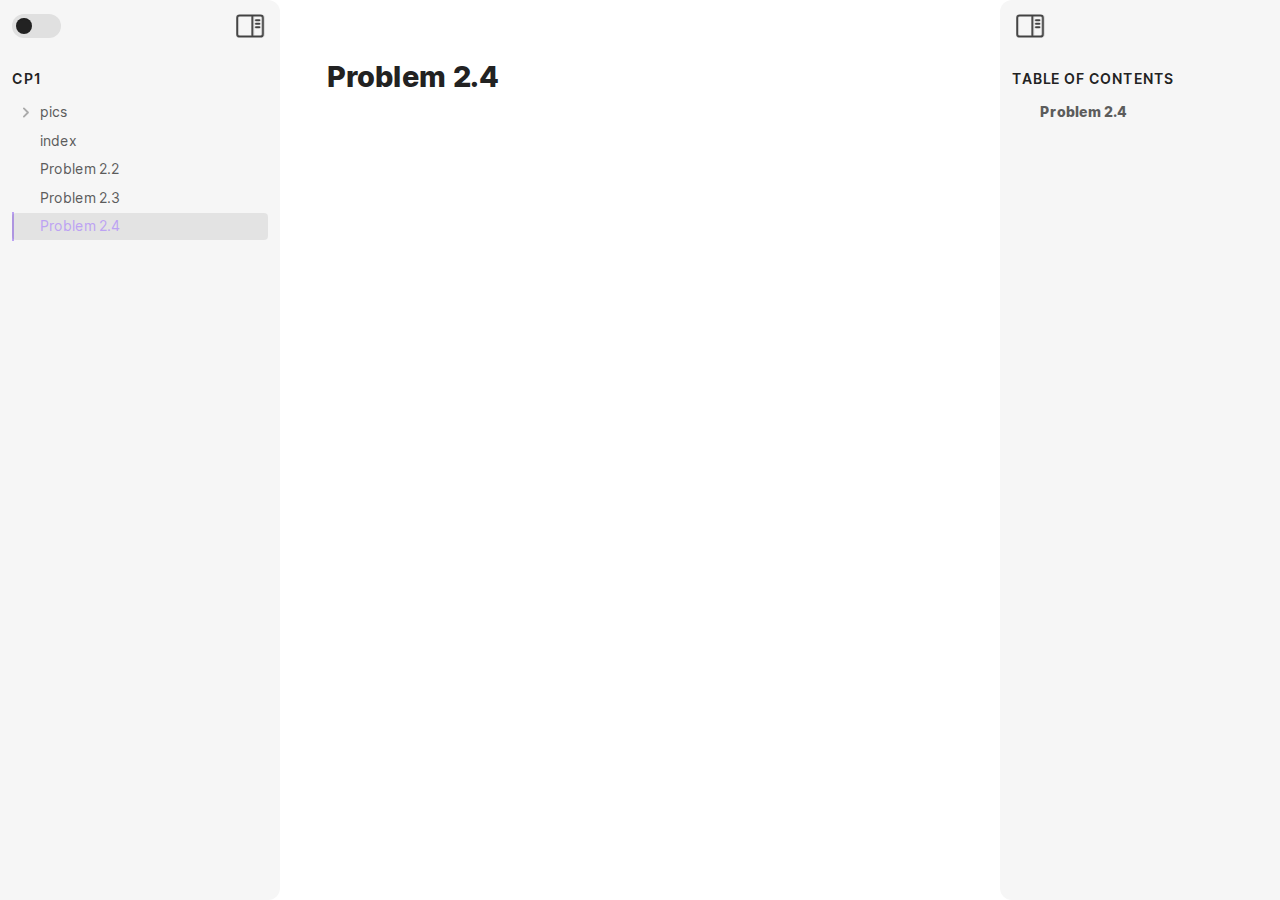
<file: Problem 2.4.html>
<!DOCTYPE html> <html><head>
		<title>Problem 2.4</title>
		<base href="./">
		<meta id="root-path" root-path="./">
		<meta name="viewport" content="width=device-width, initial-scale=1.0, user-scalable=yes, minimum-scale=1.0, maximum-scale=5.0">
		<meta charset="UTF-8">
		<meta name="description" content="cp1 - Problem 2.4">
		<meta property="og:title" content="Problem 2.4">
		<meta property="og:description" content="cp1 - Problem 2.4">
		<meta property="og:type" content="website">
		<meta property="og:url" content="Problem 2.4.html">
		<meta property="og:image" content="undefined">
		<meta property="og:site_name" content="cp1">
		<link rel="alternate" type="application/rss+xml" title="RSS Feed" href="lib/rss.xml"><script async="">let absoluteBasePath,relativeBasePath,relativePathname,webpageContainer,documentContainer,viewContent,leftSidebar,rightSidebar,sidebarCollapseIcons,sidebarGutters,sidebars,sidebarDefaultWidth,sidebarTargetWidth,contentTargetWidth,themeToggle,searchInput,fileTree,outlineTree,fileTreeItems,outlineTreeItems,canvasWrapper,canvas,canvasNodes,canvasBackground,canvasBackgroundPattern,focusedCanvasNode,loadingIcon,documentType,embedType,customType,deviceSize,lastScreenWidth,loadedURL=new URL(window.location.href),isOffline=!1,collapseIconUp=["m7 15 5 5 5-5","m7 9 5-5 5 5"],collapseIconDown=["m7 20 5-5 5 5","m7 4 5 5 5-5"],isTouchDevice=isTouchCapable(),fullyInitialized=!1;async function initGlobalObjects(){"file:"!=window.location.protocol&&await loadIncludes(),loadingIcon=document.createElement("div"),loadingIcon.classList.add("loading-icon"),document.body.appendChild(loadingIcon),loadingIcon.innerHTML="<div></div><div></div><div></div><div></div>",webpageContainer=document.querySelector(".webpage-container"),documentContainer=document.querySelector(".document-container"),leftSidebar=document.querySelector(".sidebar-left"),rightSidebar=document.querySelector(".sidebar-right"),fileTree=document.querySelector(".file-tree"),outlineTree=document.querySelector(".outline-tree"),fileTreeItems=Array.from(document.querySelectorAll(".tree-container.file-tree .tree-item")),sidebars=[],sidebarGutters=[],sidebarCollapseIcons=[],leftSidebar&&rightSidebar&&(sidebarCollapseIcons=Array.from(document.querySelectorAll(".sidebar-collapse-icon")),sidebarGutters=[sidebarCollapseIcons[0].parentElement,sidebarCollapseIcons[1].parentElement],sidebars=[sidebarGutters[0].parentElement,sidebarGutters[1].parentElement]),themeToggle=document.querySelector(".theme-toggle-input")}async function initializePage(){focusedCanvasNode=null,canvasWrapper=document.querySelector(".canvas-wrapper")??canvasWrapper,canvas=document.querySelector(".canvas")??canvas;let e=document.querySelectorAll(".canvas-node");canvasNodes=e.length>0?e:canvasNodes,canvasBackground=document.querySelector(".canvas-background")??canvasBackground,canvasBackgroundPattern=document.querySelector(".canvas-background pattern")??canvasBackgroundPattern,viewContent=document.querySelector(".document-container > .view-content")??document.querySelector(".document-container > .markdown-preview-view")??viewContent,outlineTreeItems=Array.from(document.querySelectorAll(".tree-container.outline-tree .tree-item")),fullyInitialized||("file:"==window.location.protocol&&initializeForFileProtocol(),await initGlobalObjects(),initializeDocumentTypes(document),setupSidebars(),setupThemeToggle(),await setupSearch(),setupRootPath(document),sidebarDefaultWidth=await getComputedPixelValue("--sidebar-width"),contentTargetWidth=.9*await getComputedPixelValue("--line-width"),window.addEventListener("resize",(()=>onResize())),onResize()),setTimeout((()=>documentContainer.classList.remove("hide"))),!rightSidebar||"video"!=embedType&&"embed"!=embedType&&"excalidraw"!=customType&&"kanban"!=customType&&"canvas"!=documentType?rightSidebar&&rightSidebar.temporarilyCollapsed&&rightSidebar.collapsed&&(rightSidebar.collapse(!1),rightSidebar.temporarilyCollapsed=!1):rightSidebar.collapsed||rightSidebar.temporaryCollapse(),parseURLParams(),relativePathname=getVaultRelativePath(loadedURL.href)}function initializePageEvents(e){e&&(setupHeaders(e),setupTrees(e),setupLists(e),setupCallouts(e),setupCheckboxes(e),setupCanvas(e),setupCodeblocks(e),setupLinks(e),setupScroll(e))}function initializeDocumentTypes(e){e.querySelector(".document-container > .markdown-preview-view")?documentType="markdown":e.querySelector(".canvas-wrapper")?documentType="canvas":(documentType="custom",e.querySelector(".kanban-plugin")?customType="kanban":e.querySelector(".excalidraw-plugin")&&(customType="excalidraw"))}function initializeForFileProtocol(){let e=document.querySelector(".graph-view-placeholder");e&&(console.log("Running locally, skipping graph view initialization and hiding graph."),e.style.display="none",e.previousElementSibling.style.display="none")}function onEndResize(){document.body.classList.toggle("resizing",!1)}function onStartResize(){document.body.classList.toggle("resizing",!0)}window.onload=async function(){await initializePage(),initializePageEvents(document),setActiveDocument(loadedURL,!0,!1,!1),fullyInitialized=!0},window.onpopstate=function(e){if(e.preventDefault(),e.stopPropagation(),document.body.classList.contains("floating-sidebars")&&(!leftSidebar.collapsed||!rightSidebar.collapsed))return leftSidebar.collapse(!0),void rightSidebar.collapse(!0);loadDocument(getURLPath(),!1,!0),console.log("Popped state: "+getURLPath())};let checkStillResizingTimeout,isResizing=!1;function onResize(e=!1){function t(e,t){let o=window.innerWidth;return o>e&&o<t&&null==lastScreenWidth||o>e&&o<t&&(lastScreenWidth<=e||lastScreenWidth>=t)}function o(e){let t=window.innerWidth;return t>e&&null==lastScreenWidth||t>e&&lastScreenWidth<e}function n(e){let t=window.innerWidth;return t<e&&null==lastScreenWidth||t<e&&lastScreenWidth>e}isResizing||(onStartResize(),isResizing=!0),o(contentTargetWidth+2*sidebarDefaultWidth)||o(1025)?(deviceSize="large-screen",document.body.classList.toggle("floating-sidebars",!1),document.body.classList.toggle("is-large-screen",!0),document.body.classList.toggle("is-small-screen",!1),document.body.classList.toggle("is-tablet",!1),document.body.classList.toggle("is-phone",!1),sidebars.forEach((function(e){e.collapse(!1)})),sidebarGutters.forEach((function(e){e.collapse(!1)}))):t(1*(contentTargetWidth+sidebarDefaultWidth),contentTargetWidth+2*sidebarDefaultWidth)||t(769,1024)?(deviceSize="small screen",document.body.classList.toggle("floating-sidebars",!1),document.body.classList.toggle("is-large-screen",!1),document.body.classList.toggle("is-small-screen",!0),document.body.classList.toggle("is-tablet",!1),document.body.classList.toggle("is-phone",!1),sidebarGutters.forEach((function(e){e.collapse(!1)})),leftSidebar&&rightSidebar&&!leftSidebar.collapsed&&rightSidebar.collapse(!0)):t(2*sidebarDefaultWidth,1*(contentTargetWidth+sidebarDefaultWidth))||t(481,768)?(deviceSize="tablet",document.body.classList.toggle("floating-sidebars",!0),document.body.classList.toggle("is-large-screen",!1),document.body.classList.toggle("is-small-screen",!1),document.body.classList.toggle("is-tablet",!0),document.body.classList.toggle("is-phone",!1),sidebarGutters.forEach((function(e){e.collapse(!1)})),leftSidebar&&rightSidebar&&!leftSidebar.collapsed&&rightSidebar.collapse(!0),leftSidebar&&!fullyInitialized&&leftSidebar.collapse(!0)):(n(2*sidebarDefaultWidth)||n(480))&&(deviceSize="phone",document.body.classList.toggle("floating-sidebars",!0),document.body.classList.toggle("is-large-screen",!1),document.body.classList.toggle("is-small-screen",!1),document.body.classList.toggle("is-tablet",!1),document.body.classList.toggle("is-phone",!0),sidebars.forEach((function(e){e.collapse(!0)})),sidebarGutters.forEach((function(e){e.collapse(!1)}))),lastScreenWidth=window.innerWidth,null!=checkStillResizingTimeout&&clearTimeout(checkStillResizingTimeout);let i=window.innerWidth;checkStillResizingTimeout=setTimeout((function(){window.innerWidth==i&&(checkStillResizingTimeout=void 0,isResizing=!1,onEndResize())}),200)}function clamp(e,t,o){return Math.min(Math.max(e,t),o)}async function delay(e){return new Promise((t=>setTimeout(t,e)))}async function waitUntil(e,t=100,o=2e3){return new Promise((n=>{let i=0,a=setTimeout((()=>{clearInterval(i),n()}),o);i=setInterval((()=>{e()&&(clearInterval(i),clearTimeout(a),n())}),t)}))}function getElBounds(e){let t=e.getBoundingClientRect(),o=t.x,n=t.y,i=t.width,a=t.height;return{x:o,y:n,width:i,height:a,minX:o,minY:n,maxX:o+i,maxY:n+a,centerX:t.x+t.width/2,centerY:t.y+t.height/2}}async function getComputedPixelValue(e){const t=document.createElement("div");document.body.appendChild(t),t.style.position="absolute",t.style.width=`var(${e})`,await new Promise((e=>setTimeout(e,10)));const o=window.getComputedStyle(t).width;return t.remove(),parseFloat(o)}function getPointerPosition(e){let t=e.touches?Array.from(e.touches):[];return{x:t.length>0?t.reduce(((e,t)=>e+t.clientX),0)/e.touches.length:e.clientX,y:t.length>0?t.reduce(((e,t)=>e+t.clientY),0)/e.touches.length:e.clientY}}function getTouchPosition(e){return{x:e.clientX,y:e.clientY}}function getAllChildrenRecursive(e){let t=[];for(let o=0;o<e.children.length;o++){const n=e.children[o];t.push(n),t=t.concat(getAllChildrenRecursive(n))}return t}function isMobile(){let e=!1;var t;return t=navigator.userAgent||navigator.vendor||window.opera,(/(android|bb\d+|meego).+mobile|avantgo|bada\/|blackberry|blazer|compal|elaine|fennec|hiptop|iemobile|ip(hone|od)|iris|kindle|lge |maemo|midp|mmp|mobile.+firefox|netfront|opera m(ob|in)i|palm( os)?|phone|p(ixi|re)\/|plucker|pocket|psp|series(4|6)0|symbian|treo|up\.(browser|link)|vodafone|wap|windows ce|xda|xiino/i.test(t)||/1207|6310|6590|3gso|4thp|50[1-6]i|770s|802s|a wa|abac|ac(er|oo|s\-)|ai(ko|rn)|al(av|ca|co)|amoi|an(ex|ny|yw)|aptu|ar(ch|go)|as(te|us)|attw|au(di|\-m|r |s )|avan|be(ck|ll|nq)|bi(lb|rd)|bl(ac|az)|br(e|v)w|bumb|bw\-(n|u)|c55\/|capi|ccwa|cdm\-|cell|chtm|cldc|cmd\-|co(mp|nd)|craw|da(it|ll|ng)|dbte|dc\-s|devi|dica|dmob|do(c|p)o|ds(12|\-d)|el(49|ai)|em(l2|ul)|er(ic|k0)|esl8|ez([4-7]0|os|wa|ze)|fetc|fly(\-|_)|g1 u|g560|gene|gf\-5|g\-mo|go(\.w|od)|gr(ad|un)|haie|hcit|hd\-(m|p|t)|hei\-|hi(pt|ta)|hp( i|ip)|hs\-c|ht(c(\-| |_|a|g|p|s|t)|tp)|hu(aw|tc)|i\-(20|go|ma)|i230|iac( |\-|\/)|ibro|idea|ig01|ikom|im1k|inno|ipaq|iris|ja(t|v)a|jbro|jemu|jigs|kddi|keji|kgt( |\/)|klon|kpt |kwc\-|kyo(c|k)|le(no|xi)|lg( g|\/(k|l|u)|50|54|\-[a-w])|libw|lynx|m1\-w|m3ga|m50\/|ma(te|ui|xo)|mc(01|21|ca)|m\-cr|me(rc|ri)|mi(o8|oa|ts)|mmef|mo(01|02|bi|de|do|t(\-| |o|v)|zz)|mt(50|p1|v )|mwbp|mywa|n10[0-2]|n20[2-3]|n30(0|2)|n50(0|2|5)|n7(0(0|1)|10)|ne((c|m)\-|on|tf|wf|wg|wt)|nok(6|i)|nzph|o2im|op(ti|wv)|oran|owg1|p800|pan(a|d|t)|pdxg|pg(13|\-([1-8]|c))|phil|pire|pl(ay|uc)|pn\-2|po(ck|rt|se)|prox|psio|pt\-g|qa\-a|qc(07|12|21|32|60|\-[2-7]|i\-)|qtek|r380|r600|raks|rim9|ro(ve|zo)|s55\/|sa(ge|ma|mm|ms|ny|va)|sc(01|h\-|oo|p\-)|sdk\/|se(c(\-|0|1)|47|mc|nd|ri)|sgh\-|shar|sie(\-|m)|sk\-0|sl(45|id)|sm(al|ar|b3|it|t5)|so(ft|ny)|sp(01|h\-|v\-|v )|sy(01|mb)|t2(18|50)|t6(00|10|18)|ta(gt|lk)|tcl\-|tdg\-|tel(i|m)|tim\-|t\-mo|to(pl|sh)|ts(70|m\-|m3|m5)|tx\-9|up(\.b|g1|si)|utst|v400|v750|veri|vi(rg|te)|vk(40|5[0-3]|\-v)|vm40|voda|vulc|vx(52|53|60|61|70|80|81|83|85|98)|w3c(\-| )|webc|whit|wi(g |nc|nw)|wmlb|wonu|x700|yas\-|your|zeto|zte\-/i.test(t.substr(0,4)))&&(e=!0),e}function isTouchCapable(){return"ontouchstart"in window||navigator.maxTouchPoints>0||navigator.msMaxTouchPoints>0}function downloadBlob(e,t="file.txt"){if(window.navigator&&window.navigator.msSaveOrOpenBlob)return window.navigator.msSaveOrOpenBlob(e);const o=window.URL.createObjectURL(e),n=document.createElement("a");n.href=o,n.download=t,n.dispatchEvent(new MouseEvent("click",{bubbles:!0,cancelable:!0,view:window})),setTimeout((()=>{window.URL.revokeObjectURL(o),n.remove()}),100)}function extentionToTag(e){return["png","jpg","jpeg","svg","gif","bmp","ico"].includes(e)?"img":["mp4","mov","avi","webm","mpeg"].includes(e)?"video":["mp3","wav","ogg","aac"].includes(e)?"audio":["pdf"].includes(e)?"embed":void 0}let slideUp=(e,t=500)=>{e.style.transitionProperty="height, margin, padding",e.style.transitionDuration=t+"ms",e.style.boxSizing="border-box",e.style.height=e.offsetHeight+"px",e.offsetHeight,e.style.overflow="hidden",e.style.height=0,e.style.paddingTop=0,e.style.paddingBottom=0,e.style.marginTop=0,e.style.marginBottom=0,window.setTimeout((async()=>{e.style.display="none",e.style.removeProperty("height"),e.style.removeProperty("padding-top"),e.style.removeProperty("padding-bottom"),e.style.removeProperty("margin-top"),e.style.removeProperty("margin-bottom"),e.style.removeProperty("overflow"),e.style.removeProperty("transition-duration"),e.style.removeProperty("transition-property")}),t)},slideUpAll=(e,t=500)=>{e.forEach((async e=>{e&&(e.style.transitionProperty="height, margin, padding",e.style.transitionDuration=t+"ms",e.style.boxSizing="border-box",e.style.height=e.offsetHeight+"px",e.offsetHeight,e.style.overflow="hidden",e.style.height=0,e.style.paddingTop=0,e.style.paddingBottom=0,e.style.marginTop=0,e.style.marginBottom=0)})),window.setTimeout((async()=>{e.forEach((async e=>{e&&(e.style.display="none",e.style.removeProperty("height"),e.style.removeProperty("padding-top"),e.style.removeProperty("padding-bottom"),e.style.removeProperty("margin-top"),e.style.removeProperty("margin-bottom"),e.style.removeProperty("overflow"),e.style.removeProperty("transition-duration"),e.style.removeProperty("transition-property"))}))}),t)},slideDown=(e,t=500)=>{e.style.removeProperty("display");let o=window.getComputedStyle(e).display;"none"===o&&(o="block"),e.style.display=o;let n=e.offsetHeight;e.style.overflow="hidden",e.style.height=0,e.style.paddingTop=0,e.style.paddingBottom=0,e.style.marginTop=0,e.style.marginBottom=0,e.offsetHeight,e.style.boxSizing="border-box",e.style.transitionProperty="height, margin, padding",e.style.transitionDuration=t+"ms",e.style.height=n+"px",e.style.removeProperty("padding-top"),e.style.removeProperty("padding-bottom"),e.style.removeProperty("margin-top"),e.style.removeProperty("margin-bottom"),window.setTimeout((async()=>{e.style.removeProperty("height"),e.style.removeProperty("overflow"),e.style.removeProperty("transition-duration"),e.style.removeProperty("transition-property")}),t)},slideDownAll=(e,t=500)=>{e.forEach((async e=>{if(!e)return;e.style.removeProperty("display");let o=window.getComputedStyle(e).display;"none"===o&&(o="block"),e.style.display=o;let n=e.offsetHeight;e.style.overflow="hidden",e.style.height=0,e.style.paddingTop=0,e.style.paddingBottom=0,e.style.marginTop=0,e.style.marginBottom=0,e.offsetHeight,e.style.boxSizing="border-box",e.style.transitionProperty="height, margin, padding",e.style.transitionDuration=t+"ms",e.style.height=n+"px",e.style.removeProperty("padding-top"),e.style.removeProperty("padding-bottom"),e.style.removeProperty("margin-top"),e.style.removeProperty("margin-bottom")})),window.setTimeout((async()=>{e.forEach((async e=>{e&&(e.style.removeProperty("height"),e.style.removeProperty("overflow"),e.style.removeProperty("transition-duration"),e.style.removeProperty("transition-property"))}))}),t)};var slideToggle=(e,t=500)=>"none"===window.getComputedStyle(e).display?slideDown(e,t):slideUp(e,t),slideToggleAll=(e,t=500)=>"none"===window.getComputedStyle(e[0]).display?slideDownAll(e,t):slideUpAll(e,t);function getURLExtention(e){return e.split(".").pop().split("?")[0].split("#")[0].toLowerCase().trim()}let transferDocument=document.implementation.createHTMLDocument(),loading=!1;async function loadDocument(e,t,o){if(e=decodeURI(e),loading)return void console.log("Already loading document.");loading=!0;let n=new URL(e,absoluteBasePath);if(relativePathname=getVaultRelativePath(n.href),console.log("Loading document: ",n.pathname),n.pathname==loadedURL?.pathname)return console.log("Document already loaded."),loadedURL=n,setActiveDocument(loadedURL,!1,!1),await initializePage(),void(loading=!1);loadedURL=n;let i,a=loadedURL.pathname;await showLoading(!0);try{i=await fetch(a)}catch(e){return window.location.assign(a),void(loading=!1)}if(i.ok){setActiveDocument(loadedURL,o,t);let n=getURLExtention(e);if("/"==n&&(n="html"),documentType="none",embedType="none",customType="none","html"==n){let e=(await i.text()).replaceAll("<!DOCTYPE html>","").replaceAll("<html>","").replaceAll("</html>","");transferDocument.write(e),setupRootPath(transferDocument),initializeDocumentTypes(transferDocument);let t=transferDocument.querySelector(".document-container");documentContainer.innerHTML=t.innerHTML;let o=transferDocument.querySelector(".outline-tree");outlineTree&&o&&(outlineTree.innerHTML=o.innerHTML),document.title=transferDocument.title,transferDocument.close()}else if(documentType="embed",embedType=extentionToTag(n),null!=embedType){let t=document.createElement(embedType);t.controls=!0,t.src=e,t.style.maxWidth="100%","embed"==embedType&&(t.style.width="100%",t.style.height="100%"),t.style.objectFit="contain",viewContent.innerHTML="",viewContent.setAttribute("class","view-content embed"),viewContent.appendChild(t),document.querySelector(".outline-tree")&&(document.querySelector(".outline-tree").innerHTML=""),document.title=e.split("/").pop()}else{downloadBlob(await i.blob(),e.split("/").pop())}await initializePage(),initializePageEvents(documentContainer),initializePageEvents(outlineTree)}else pageNotFound(viewContent);await showLoading(!1),loading=!1}function setActiveDocument(e,t,o,n=!0){let i=getVaultRelativePath(e.href),a=decodeURI(i).split("#")[0].split("?")[0].replace('"','\\"').replace("'","\\'");"/"!=a&&""!=a||(a="index.html");let l=document.querySelector(".file-tree .tree-item.mod-active"),s=document.querySelector(`.file-tree .tree-item:has(>.tree-link[href^="${a}"])`);if(s&&!s.isEqualNode(l)&&(l?.classList.remove("mod-active"),s.classList.add("mod-active"),t&&scrollIntoView(s,{block:"center",inline:"nearest"},n)),"undefined"!=typeof graphData&&window.graphRenderer){let e=graphData?.paths.findIndex((function(e){return e.endsWith(a)}))??-1;e>=0&&(window.graphRenderer.activeNode=e)}console.log("Active document: "+o),o&&"file:"!=window.location.protocol&&(window.history.pushState({path:i},"",i),console.log("Pushed state: "+i))}function parseURLParams(){const e=loadedURL.searchParams.get("mark"),t=loadedURL.searchParams.get("query"),o=decodeURI(loadedURL.hash);if(e&&searchCurrentDocument(e),t&&search(t),o){const e=document.getElementById(o.substring(1));e?scrollIntoView(e,{behavior:"smooth",block:"start"}):console.log("Heading not found: "+o)}}async function showLoading(e){if(documentContainer.style.transitionDuration="",loadingIcon.classList.toggle("show",e),documentContainer.classList.toggle("hide",e),e){let e=getViewBounds();loadingIcon.style.left=e.centerX-loadingIcon.offsetWidth/2+"px",loadingIcon.style.top=e.centerY-loadingIcon.offsetHeight/2+"px","phone"==deviceSize&&leftSidebar.collapse(!0)}await delay(200)}function pageNotFound(e){e.innerHTML="\n\t<div>\n\t\t<center style='position: relative; transform: translateY(20vh); width: 100%; text-align: center;'>\n\t\t\t<h1 style>Page Not Found</h1>\n\t\t</center>\n\t</div>\n\t",document.querySelector(".outline-tree")&&(document.querySelector(".outline-tree").innerHTML=""),console.log("Page not found: "+absoluteBasePath+loadedURL.pathname);let t=getURLRootPath(absoluteBasePath+loadedURL.pathname);relativeBasePath=t,document.querySelector("base").href=t,document.title="Page Not Found"}function setupRootPath(e){let t=e.getElementById("root-path");if(!t)return;let o=t.getAttribute("root-path"),n=document.createElement("base");n.href=o,console.log("Setting root path: "+o),document.querySelector("base").replaceWith(n),document.querySelector("#root-path").setAttribute("root-path",o),relativeBasePath=o,absoluteBasePath=new URL(o,window.location.href).href}function getURLPath(e=window.location.pathname){return null==absoluteBasePath&&setupRootPath(document),e.replace(absoluteBasePath,"")}function getURLRootPath(e=window.location.pathname){let t=getURLPath(e).split("/"),o="";for(let e=0;e<t.length-1;e++)o+="../";return o}function getVaultRelativePath(e){return e.replace(absoluteBasePath,"")}function setupHeaders(e){e.querySelectorAll(".heading-collapse-indicator").forEach((function(e){e.addEventListener("click",(function(){toggleTreeHeaderOpen(e.parentElement.parentElement,!0)}))})),e.querySelectorAll(".heading-wrapper").forEach((function(e){e.collapsed=!1,e.childrenContainer=e.querySelector(".heading-children"),e.parentHeader=e.parentElement.parentElement,e.headerElement=e.querySelector(".heading"),e.markdownPreviewSizer=getHeaderSizerEl(e),e.collapse=function(t,o=!0,n=!1){collapseHeader(e,t,o,n)},e.toggleCollapse=function(t=!0){toggleTreeHeaderOpen(e,t)},e.hide=function(){hideHeader(e)},e.show=function(t=!1,o=!1,n=!1){showHeader(e,t,o,n)}})),e.querySelectorAll(".heading").forEach((function(e){e.headingWrapper=e.parentElement}))}function isHeadingWrapper(e){return!!e&&e.classList.contains("heading-wrapper")}function getHeaderSizerEl(e){let t=e;for(;t&&!t.classList.contains("markdown-preview-sizer");)t=t.parentElement;return t||void 0}async function collapseHeader(e,t,o=!0,n=!1){let i=e.childrenContainer;if(o&&!t){let t=e.parentHeader;isHeadingWrapper(t)&&t.collapse(!1,!0,n)}if(!(e.classList.contains("is-collapsed")!=t))return void(t||"canvas"!=documentType||e.show(!0));if(e.timeout&&(clearTimeout(e.timeout),i.style.transitionDuration="",i.style.height="",e.classList.toggle("is-animating",!1)),t){e.collapseHeight=i.offsetHeight+parseFloat(i.lastChild?.marginBottom||0);let t=e.nextElementSibling;for(;t&&"canvas"==documentType;){let e=t;isHeadingWrapper(e)&&e.show(!1,!0,!0),setTimeout((function(){e.forceShown=!1}),500),t=t.nextElementSibling}}let a=e.collapseHeight;function l(t=void 0){if(null!=t)e.markdownPreviewSizer.style.minHeight=t+"px";else{let t=Array.from(e.markdownPreviewSizer.children).reduce(((e,t)=>e+t.offsetHeight),0);e.markdownPreviewSizer.style.minHeight=t+"px"}}if(i.style.height=a+"px",t||"canvas"!=documentType||e.show(!0),e.collapsed=t,n)return i.style.transitionDuration="0s",e.classList.toggle("is-collapsed",t),i.style.height="",i.style.transitionDuration="",void l();let s=getComputedStyle(i).transitionDuration;s=s.endsWith("s")?parseFloat(s):s.endsWith("ms")?parseFloat(s)/1e3:0;let r=Math.min(s*Math.sqrt(a)/16,.5);i.style.transitionDuration=`${r}s`,i.style.height=t?"0px":a+"px",e.classList.toggle("is-animating",!0),e.classList.toggle("is-collapsed",t),e.markdownPreviewSizer.closest(".markdown-embed")&&l(t?0:void 0),setTimeout((function(){i.style.transitionDuration="",t||(i.style.height=""),e.classList.toggle("is-animating",!1),l()}),1e3*r)}function toggleTreeHeaderOpen(e,t=!0){e.collapse(!e.collapsed,t)}function hideHeader(e){if(e.forceShown)return;if(e.classList.contains("is-hidden")||e.classList.contains("is-collapsed"))return;if("none"==getComputedStyle(e).display)return;let t=e.offsetHeight;e.classList.toggle("is-hidden",!0),0!=t&&(e.style.height=t+"px"),e.style.visibility="hidden"}function showHeader(e,t=!0,o=!1,n=!1){if(n&&(e.forceShown=!0),t){let t=e.parentHeader;isHeadingWrapper(t)&&t.show(!0,!1,n)}if(o){e.querySelectorAll(".heading-wrapper").forEach((function(e){e.show(!1,!0,n)}))}e.classList.contains("is-hidden")&&!e.classList.contains("is-collapsed")&&(e.classList.toggle("is-hidden",!1),e.style.height="",e.style.visibility="")}function setupTrees(e){e.querySelectorAll(".collapse-tree-button").forEach((function(e){e.treeRoot=e.closest(".tree-container"),e.icon=e.firstChild,e.icon.innerHTML="<path d></path><path d></path>",e.setIcon=function(t){e.icon.children[0].setAttribute("d",t?collapseIconUp[0]:collapseIconDown[0]),e.icon.children[1].setAttribute("d",t?collapseIconUp[1]:collapseIconDown[1])},e.collapse=function(t){setTreeCollapsedAll(e.treeRoot.classList.contains("file-tree")?fileTreeItems:outlineTreeItems,t),e.setIcon(t),e.collapsed=t},e.toggleCollapse=function(){e.collapse(!e.collapsed)},e.toggleState=function(t){void 0===t&&(t=!e.collapsed),e.collapsed=t,e.setIcon(t)},e.addEventListener("click",(function(t){return t.preventDefault(),t.stopPropagation(),e.toggleCollapse(),!1})),(e.treeRoot.classList.contains("file-tree")?fileTreeItems:outlineTreeItems).some((e=>!e.classList.contains("is-collapsed")&&e.classList.contains("mod-collapsible")))&&e.toggleState(!1)}));let t=Array.from(e.querySelectorAll(".tree-container.file-tree .tree-item:has(.collapse-icon) > .tree-link")),o=Array.from(e.querySelectorAll(".tree-container.outline-tree .tree-item:has(.collapse-icon) > .tree-link .collapse-icon")),n=Array.from(t).concat(Array.from(o));for(let e of n){let t=e?.closest(".tree-item");t&&e&&e?.addEventListener("click",(function(e){e.preventDefault(),e.stopPropagation(),toggleTreeCollapsed(t)}))}}async function setTreeCollapsed(e,t,o=!0,n=!0){if(e.classList.contains("mod-collapsible")||(e=e.closest(".mod-collapsible")),!e||!e.classList.contains("mod-collapsible"))return;if(e.classList.contains("is-collapsed")==t)return;if(n){let t=e.parentElement.closest(".mod-collapsible");t&&await setTreeCollapsed(t,!1,o,n)}let i=e.querySelector(".tree-item-children");if(t)e.classList.add("is-collapsed"),o?slideUp(i,100):i.style.display="none";else{e.classList.remove("is-collapsed"),o?slideDown(i,100):i.style.display="";let t=e.closest(".tree-container");if(t){let e=t.querySelector(".collapse-tree-button");e&&e.toggleState(!1)}}}async function setTreeCollapsedAll(e,t,o=!0){let n=[];e.forEach((async e=>{if(!e||!e.classList.contains("mod-collapsible"))return;let o=e.querySelector(".tree-item-children");t?e.classList.add("is-collapsed"):e.classList.remove("is-collapsed"),n.push(o)})),t?o?slideUpAll(n,100):n.forEach((async e=>{e&&(e.style.display="none")})):o?slideDownAll(n,100):n.forEach((async e=>{e&&(e.style.display="")}))}function toggleTreeCollapsed(e){(e=e.closest(".tree-item"))&&setTreeCollapsed(e,!e.classList.contains("is-collapsed"))}function toggleTreeCollapsedAll(e){e&&setTreeCollapsedAll(e,!e[0].classList.contains("is-collapsed"))}function getFileTreeItemFromPath(e){return document.querySelector(`.file-tree .tree-item:has(> .tree-link[href^="${e}"])`)}async function filterFileTree(e,t,o,n=!0){n&&await setTreeCollapsedAll(fileTreeItems,!1,!1);let i=Array.from(document.querySelectorAll(".file-tree .tree-item:not(.filtered-out)"));for await(let l of i)l.classList.add("filtered-out");await removeTreeHintLabels();for(let s=0;s<e.length;s++){let r=e[s],c=t[s],d=getFileTreeItemFromPath(r);if(d){d.classList.remove("filtered-out");let u=d.querySelector(".tree-link");u&&(u.href=r+"?mark="+o);let m=d.parentElement.closest(".tree-item");for(;m;)m.classList.remove("filtered-out"),m=m.parentElement.closest(".tree-item");if(c.length>0){let p=d.querySelector(".tree-link").appendChild(document.createElement("div"));function a(e,t){if(""==(e=e.trim()))return;let o=document.createElement("a");o.classList.add("tree-hint-label"),o.classList.add("internal-link"),o.textContent=e,o.href=decodeURI(t).replaceAll(" ","_"),p.appendChild(o)}p.classList.add("tree-hint-container");for(let h of c)a(h,r+"#"+h);setupLinks(p)}}}}async function clearFileTreeFilter(e=!0){await removeTreeHintLabels();let t=document.querySelectorAll(".file-tree .filtered-out");for await(let e of t)e.classList.remove("filtered-out");let o=document.querySelectorAll(".file-tree .tree-link[href*='?mark=']");for await(let e of o){let t=e.href.split("?")[0];t=getVaultRelativePath(t),e.href=t}e&&await setTreeCollapsedAll(fileTreeItems,!0,!1)}async function removeTreeHintLabels(){let e=document.querySelectorAll(".tree-hint-container");for await(let t of e)t.remove()}function sortFileTreeDocuments(e){let t=Array.from(document.querySelectorAll(".file-tree .tree-item.mod-tree-file:not(.filtered-out)"));t.sort(e);for(let e=1;e<t.length;e++){let o=t[e],n=t[e-1];o.parentElement==n.parentElement&&n.after(o)}let o=Array.from(document.querySelectorAll(".file-tree .tree-item.mod-tree-folder:not(.filtered-out)"));o.sort((function(e,o){let n=e.querySelector(".tree-item.mod-tree-file:not(.filtered-out)"),i=o.querySelector(".tree-item.mod-tree-file:not(.filtered-out)");return t.indexOf(n)-t.indexOf(i)}));for(let e=1;e<o.length;e++){let t=o[e],n=!1;for(let i=e-1;i>=0;i--){let e=o[i];if(t.parentElement==e.parentElement){e.after(t),n=!0;break}}n||t.parentElement.prepend(t)}}function sortFileTree(e){let t=Array.from(document.querySelectorAll(".file-tree .tree-item.mod-tree-file:not(.filtered-out)"));t.sort(e);for(let e=1;e<t.length;e++){let o=t[e],n=t[e-1];o.parentElement==n.parentElement&&n.after(o)}let o=Array.from(document.querySelectorAll(".file-tree .tree-item.mod-tree-folder:not(.filtered-out)"));o.sort(e);for(let e=1;e<o.length;e++){let t=o[e],n=!1;for(let i=e-1;i>=0;i--){let e=o[i];if(t.parentElement==e.parentElement){e.after(t),n=!0;break}}n||t.parentElement.prepend(t)}}function sortFileTreeAlphabetically(e=!1){sortFileTree((function(t,o){const n=t.querySelector(".tree-item-title"),i=o.querySelector(".tree-item-title");if(!n||!i)return 0;const a=n.textContent.toLowerCase(),l=i.textContent.toLowerCase();return a.localeCompare(l,void 0,{numeric:!0})*(e?-1:1)}))}function setupLists(e){let t=Array.from(e.querySelectorAll(".list-collapse-indicator"));for(let e=0;e<t.length;e++){let o=t[e];o.addEventListener("click",(function(e){let t=o.closest("li");t&&(t.classList.toggle("is-collapsed"),o.classList.toggle("is-collapsed"))}))}}function setupCanvas(e){if("canvas"!=documentType||!e.querySelector(".canvas-wrapper"))return;e.querySelector(".canvas")?.setAttribute("style","translate: 0px 1px; scale: 1;");let t=getNodesBounds();setViewCenter(t.centerX,t.centerY),e.querySelectorAll(".canvas-node-container").forEach((function(e){var t=e.parentElement;function o(e){t.classList.toggle("is-focused"),null!=focusedCanvasNode&&focusedCanvasNode!=t&&(focusedCanvasNode.classList.remove("is-focused"),focusedCanvasNode.querySelector(".canvas-node-container").style.display=""),focusedCanvasNode=t,t.addEventListener("mouseleave",n),t.addEventListener("touchend",n)}function n(e){focusedCanvasNode&&(focusedCanvasNode.classList.remove("is-focused"),focusedCanvasNode=null),t.removeEventListener("mouseleave",n),t.removeEventListener("touchend",n)}e.addEventListener("mouseenter",o),e.addEventListener("touchstart",o)})),e.querySelectorAll(".canvas-node").forEach((function(e){e.addEventListener("dblclick",(function(t){fitViewToNode(e)}))})),e.querySelectorAll(".canvas-background").forEach((function(e){e.addEventListener("dblclick",(function(e){fitViewToCanvas()}))})),canvasWrapper.addEventListener("mousedown",n),canvasWrapper.addEventListener("touchstart",n);let o=!1;function n(e){let t=e.touches??[];if(o=!1,!(t.length>1)&&(1==e.button||0==e.button||t.length>0)){let n=getPointerPosition(e),i=!1,a=0,l=t.length,s=function(t){let s=t.touches??[],r=getPointerPosition(t);l!=s.length&&(n=r,l=s.length);let c=r.x-n.x,d=r.y-n.y;if((1==e.button||1==s.length)&&focusedCanvasNode){let e=Math.abs(c)>Math.abs(1.5*d),t=Math.abs(d)>Math.abs(1.5*c),n=focusedCanvasNode.querySelector(".markdown-preview-sizer");if(n){let i=n.scrollHeight>n.parentElement.clientHeight+1,a=n.scrollWidth>n.parentElement.clientWidth+1;o=!(!(e&&a||t&&i)||!(window?.navigator?.platform?.startsWith("Win")??1))}}if(0==e.button&&focusedCanvasNode&&""!=focusedCanvasNode.querySelector(".canvas-node-content").textContent.trim()&&(o=!0),o||(translateCanvas(c,d),n=r),2==s.length){let e=getPointerPosition(t,!1),o=getTouchPosition(t.touches[0]),n=getTouchPosition(t.touches[1]),l=Math.sqrt(Math.pow(o.x-n.x,2)+Math.pow(o.y-n.y,2));i||(i=!0,a=l),scaleCanvasAroundPoint(1+(l-a)/a,e.x,e.y),a=l}},r=function(e){document.body.removeEventListener("mousemove",s),document.body.removeEventListener("mouseup",r),document.body.removeEventListener("mouseenter",c),document.body.removeEventListener("touchmove",s),document.body.removeEventListener("touchend",r),document.body.removeEventListener("touchcancel",r),o=!1},c=function(e){1!=e.buttons&&4!=e.buttons&&r(e)};document.body.addEventListener("mousemove",s),document.body.addEventListener("mouseup",r),document.body.addEventListener("mouseenter",c),document.body.addEventListener("touchmove",s),document.body.addEventListener("touchend",r),document.body.addEventListener("touchcancel",r)}}let i=0,a=0;canvasWrapper.addEventListener("mousemove",(function(e){let t=getPointerPosition(e);i=t.x,a=t.y}));let l=1,s=0,r=!1;canvasWrapper.addEventListener("wheel",(function(e){if(focusedCanvasNode){let e=focusedCanvasNode.querySelector(".markdown-preview-sizer");if(e&&e.scrollHeight>e.parentElement.clientHeight)return}if(e.preventDefault(),e.stopPropagation(),r){let t=1;t-=e.deltaY/700*t,t=clamp(t,.1,10);let o=getViewBounds();scaleCanvasAroundPoint(t,o.centerX,o.centerY)}else{let t=0==s;s-=e.deltaY/200;const o=.14*l;s=clamp(s,-o,o),t&&requestAnimationFrame(m)}}));let c=0,d=0,u=0;function m(e){if(c=e-d,0==d&&(c=30),d=e,u=.05*c+.95*u,u>50)return console.log("Scrolling too slow, turning on instant scroll"),void(r=!0);let t=l;l+=s*(c/1e3)*30,l=clamp(l,.1,10);getViewBounds();scaleCanvasAroundPoint(l/t,i,a),s*=.4,Math.abs(s)<.01?(s=0,d=0):requestAnimationFrame(m)}setTimeout(fitViewToCanvas,300)}function getViewBounds(){let e=viewContent.getBoundingClientRect(),t=e.x,o=e.y,n=e.x+e.width,i=e.y+e.height;return{x:t,y:o,width:n-t,height:i-o,minX:t,minY:o,maxX:n,maxY:i,centerX:e.x+e.width/2,centerY:e.y+e.height/2}}function getNodesBounds(){let e=1/0,t=1/0,o=-1/0,n=-1/0;canvasNodes.forEach((function(i){let a=i.getBoundingClientRect();a.x<e&&(e=a.x),a.y<t&&(t=a.y),a.x+a.width>o&&(o=a.x+a.width),a.y+a.height>n&&(n=a.y+a.height)}));let i=o-e,a=n-t;return{x:e,y:t,width:i,height:a,minX:e,minY:t,maxX:o,maxY:n,centerX:e+i/2,centerY:t+a/2}}function getCanvasBounds(){let e=canvas.getBoundingClientRect(),t=e.x,o=e.y,n=e.width,i=e.height;return{x:t,y:o,width:n,height:i,minX:t,minY:o,maxX:t+n,maxY:o+i,centerX:e.x+e.width/2,centerY:e.y+e.height/2}}function scaleCanvasAroundPoint(e,t,o){let n=getCanvasBounds(),i=t-n.x,a=o-n.y,l=t-(n.x+i*e),s=o-(n.y+a*e);return scaleCanvas(e),translateCanvas(l,s),{x:l,y:s}}function scaleCanvas(e){let t=Math.max(e*canvas.style.scale,.001);canvas.style.scale=t,canvasWrapper.style.setProperty("--zoom-multiplier",1/Math.sqrt(t))}function translateCanvas(e,t){let o=canvas.style.translate,n=o.split(" "),i=n.length>0?parseFloat(o.split(" ")[0].trim()):0,a=n.length>1?parseFloat(o.split(" ")[1].trim()):i;canvas.style.translate=`${i+e}px ${a+t}px`}function setViewCenter(e,t){let o=getViewBounds();translateCanvas(o.centerX-e,o.centerY-t)}function getCanvasTranslation(){let e=canvas.style.translate,t=e.split(" "),o=t.length>0?parseFloat(e.split(" ")[0].trim()):0;return{x:o,y:t.length>1?parseFloat(e.split(" ")[1].trim()):o}}function scaleCanvasBackground(e){let t=e*canvasBackgroundPattern.getAttribute("width"),o=e*canvasBackgroundPattern.getAttribute("height");canvasBackgroundPattern.setAttribute("width",t),canvasBackgroundPattern.setAttribute("height",o)}function translateCanvasBackground(e,t){canvasBackgroundPattern.setAttribute("x",e+canvasBackgroundPattern.getAttribute("x")),canvasBackgroundPattern.setAttribute("y",t+canvasBackgroundPattern.getAttribute("y"))}function fitViewToNode(e){let t=getElBounds(e),o=getViewBounds(),n=getCanvasBounds(),i=.8*Math.min(o.width/t.width,o.height/t.height),a=n.x,l=n.y,s=a+(t.centerX-a)*i,r=l+(t.centerY-l)*i,c=o.centerX-s,d=o.centerY-r;t=getElBounds(e),canvas.style.transition="scale 0.5s cubic-bezier(0.5, -0.1, 0.5, 1.1), translate 0.5s cubic-bezier(0.5, -0.1, 0.5, 1.1)",scaleCanvas(i),translateCanvas(c,d),setTimeout((function(){canvas.style.transition=""}),550)}function fitViewToCanvas(){let e=getNodesBounds(),t=getViewBounds(),o=getCanvasBounds(),n=.8*Math.min(t.width/e.width,t.height/e.height),i=o.x,a=o.y,l=i+(e.centerX-i)*n,s=a+(e.centerY-a)*n,r=t.centerX-l,c=t.centerY-s;canvas.style.transition="scale 0.5s cubic-bezier(0.5, -0.1, 0.5, 1.1), translate 0.5s cubic-bezier(0.5, -0.1, 0.5, 1.1)",scaleCanvas(n),translateCanvas(r,c),setTimeout((function(){canvas.style.transition=""}),550)}function setupCallouts(e){e.querySelectorAll(".callout.is-collapsible .callout-title").forEach((function(e){e.addEventListener("click",(function(){var t=this.parentElement;t.classList.toggle("is-collapsed"),e.querySelector(".callout-fold").classList.toggle("is-collapsed"),slideToggle(t.querySelector(".callout-content"),100)}))}))}function setupCheckboxes(e){e.querySelectorAll(".task-list-item-checkbox").forEach((function(e){e.addEventListener("click",(function(){var e=this.parentElement;e.classList.toggle("is-checked"),e.setAttribute("data-task",e.classList.contains("is-checked")?"x":" ")}))})),e.querySelectorAll('.plugin-tasks-list-item input[type="checkbox"]').forEach((function(e){e.checked=e.parentElement.classList.contains("is-checked")})),e.querySelectorAll(".kanban-plugin__item.is-complete").forEach((function(e){e.querySelector('input[type="checkbox"]').checked=!0}))}function setupCodeblocks(e){e.querySelectorAll(".copy-code-button").forEach((function(t){t.addEventListener("click",(function(){var t=this.parentElement.querySelector("code").textContent;navigator.clipboard.writeText(t),this.textContent="Copied!",setTimeout((function(){e.querySelectorAll(".copy-code-button").forEach((function(e){e.textContent="Copy"}))}),2e3)}))}))}function setupLinks(e){e.querySelectorAll(".internal-link, a.tag, .tree-link, .footnote-link").forEach((function(e){e.addEventListener("click",(function(t){let o=e.getAttribute("href");if(t.preventDefault(),t.stopPropagation(),!o)return void console.log("No target found for link");let n=relativePathname.split("#")[0].split("?")[0];(o.startsWith("#")||o.startsWith("?"))&&(o=n+o),loadDocument(o,!0,!e.classList.contains("tree-link"))}))}))}function setupSidebars(){rightSidebar&&leftSidebar&&(sidebarCollapseIcons[0].otherIcon=sidebarCollapseIcons[1],sidebarCollapseIcons[1].otherIcon=sidebarCollapseIcons[0],sidebarCollapseIcons[0].gutter=sidebarGutters[0],sidebarCollapseIcons[1].gutter=sidebarGutters[1],sidebarCollapseIcons[0].sidebar=sidebars[0],sidebarCollapseIcons[1].sidebar=sidebars[1],sidebarGutters[0].otherGutter=sidebarGutters[1],sidebarGutters[1].otherGutter=sidebarGutters[0],sidebarGutters[0].collapseIcon=sidebarCollapseIcons[0],sidebarGutters[1].collapseIcon=sidebarCollapseIcons[1],sidebars[0].otherSidebar=sidebars[1],sidebars[1].otherSidebar=sidebars[0],sidebars[0].gutter=sidebarGutters[0],sidebars[1].gutter=sidebarGutters[1],sidebars.forEach((function(e){e.collapsed=e.classList.contains("is-collapsed"),e.collapse=function(t=!0){if(!t&&this.temporarilyCollapsed&&"large-screen"==deviceSize&&this.gutter.collapse(!0),!t&&document.body.classList.contains("floating-sidebars")){document.body.addEventListener("click",(function t(o){o.target.closest(".sidebar")||(e.collapse(!0),document.body.removeEventListener("click",t))}))}"phone"==deviceSize&&(t||e.otherSidebar.fullCollapse(!0,!0),t&&e.gutter.otherGutter.collapse(!1,!0)),"tablet"==deviceSize&&(t||e.otherSidebar.collapse(!0)),this.classList.toggle("is-collapsed",t),this.collapsed=t},e.temporaryCollapse=function(e=!0){this.temporarilyCollapsed=!0,this.collapse(!0),this.gutter.collapse(!1),this.collapsed=e},e.fullCollapse=function(e=!0,t=!1){this.collapse(e),this.gutter.collapse(!0,t),this.collapsed=e},e.toggleCollapse=function(){this.collapse(!this.collapsed)},e.toggleFullCollapse=function(){this.fullCollapse(!this.collapsed)}})),sidebarGutters.forEach((function(e){e.collapsed=e.classList.contains("is-collapsed"),e.collapse=function(e,t=!1){t&&(this.classList.toggle("is-collapsed",e),this.collapsed=e)},e.toggleCollapse=function(){this.collapse(!this.collapsed)}})),sidebarCollapseIcons.forEach((function(e){e.addEventListener("click",(function(t){t.stopPropagation(),e.sidebar.toggleCollapse()}))})),isMobile()||setupSidebarResize())}function setupSidebarResize(){let e=document.querySelector(".sidebar-left .sidebar-handle"),t=document.querySelector(".sidebar-right .sidebar-handle");if(!e||!t)return;let o=null,n=15*parseFloat(getComputedStyle(e.parentElement).fontSize),i=n/4,a=localStorage.getItem("sidebar-right-width"),l=localStorage.getItem("sidebar-left-width");function s(e){if(!o)return;var t=o.classList.contains("sidebar-left")?e.clientX:window.innerWidth-e.clientX,a=`min(max(${t}px, 15em), 40vw)`;t<i?(o.collapse(!0),o.style.removeProperty("transition-duration")):(o.collapse(!1),o.style.setProperty("--sidebar-width",a),t>n&&(o.style.transitionDuration="0s"))}function r(e){o=e.target.closest(".sidebar"),o.classList.add("is-resizing"),document.addEventListener("pointermove",s),document.addEventListener("pointerup",(function(){document.removeEventListener("pointermove",s);var e=getComputedStyle(o).getPropertyValue("--sidebar-width");let t=o.classList.contains("sidebar-left");localStorage.setItem(t?"sidebar-left-width":"sidebar-right-width",e),o.classList.remove("is-resizing"),o.style.removeProperty("transition-duration")}))}function c(e){let t=e.target.closest(".sidebar");if(t){t.style.removeProperty("transition-duration"),t.style.removeProperty("--sidebar-width");let e=t.classList.contains("sidebar-left");localStorage.removeItem(e?"sidebar-left-width":"sidebar-right-width")}}a&&document.querySelector(".sidebar-right").style.setProperty("--sidebar-width",a),l&&document.querySelector(".sidebar-left").style.setProperty("--sidebar-width",l),e.addEventListener("pointerdown",r),t.addEventListener("pointerdown",r),e.addEventListener("dblclick",c),t.addEventListener("dblclick",c)}function getSidebarWidthProp(){return getComputedPixelValue("--sidebar-width")}function setupThemeToggle(){function e(e,t=!1){if(themeToggle.checked=e,t){var o=document.body.style.transition;document.body.style.transition="none"}!themeToggle.classList.contains("is-checked")&&e?themeToggle.classList.add("is-checked"):themeToggle.classList.contains("is-checked")&&!e&&themeToggle.classList.remove("is-checked"),e?(document.body.classList.contains("theme-dark")&&document.body.classList.remove("theme-dark"),document.body.classList.contains("theme-light")||document.body.classList.add("theme-light")):(document.body.classList.contains("theme-light")&&document.body.classList.remove("theme-light"),document.body.classList.contains("theme-dark")||document.body.classList.add("theme-dark")),t&&setTimeout((function(){document.body.style.transition=o}),100),localStorage.setItem("theme",e?"light":"dark")}themeToggle&&(null!=localStorage.getItem("theme")&&e("light"==localStorage.getItem("theme")),document.body.classList.contains("theme-light")?e(!0):e(!1),document.querySelector(".theme-toggle-input")?.addEventListener("change",(t=>{let o=!("light"==localStorage.getItem("theme"));console.log("Theme toggle changed to: "+o),e(o)})))}let index,searchResults,flashElement=null,flashAnimation=null;function scrollIntoView(e,t,o=!0){setTreeCollapsed(e,!1,o);flashElement&&(flashElement.remove(),flashAnimation.cancel()),flashElement=document.createElement("div"),flashElement.classList.add("scroll-highlight"),e.appendChild(flashElement),t?flashElement.scrollIntoView({behavior:o?"smooth":"auto",...t}):flashElement.scrollIntoView({behavior:o?"smooth":"auto"});var n=e.style.position;e.style.position="relative",flashAnimation=flashElement.animate([{opacity:0},{opacity:.8},{opacity:.8},{opacity:.8},{opacity:.8},{opacity:.8},{opacity:0}],{duration:1500,iterations:1,delay:300}),flashAnimation.onfinish=function(){flashElement.remove(),e.style.position=n}}function setupScroll(e){if("canvas"!=documentType)return;let t=Array.from(e.querySelectorAll(".markdown-preview-view")),o=0,n=0;t.forEach((async function(e){console.log("Setting up markdown view");let t=Array.from(e.querySelectorAll(".heading-wrapper"));e.updateVisibleWindowMarkdown=function(o=!0,i=!0){let a=e.getBoundingClientRect();n=Math.min(.1*a.height,150);let l=a.top-n,s=a.bottom+n;async function r(e){let t=e?.getBoundingClientRect();if(!t)return;let n=t.top<l&&t.bottom<l||t.top>s&&t.bottom>s;n&&o?e.hide():!n&&i&&e.show()}for(let e=0;e<t.length;e++){let o=t[e];o&&r(o)}};let o=0;e.addEventListener("scroll",(function(){Math.abs(e.scrollTop-o)>n/3&&e.updateVisibleWindowMarkdown(!1,!0),o=e.scrollTop}))})),setInterval((async function(){t.length>0&&(t[o].updateVisibleWindowMarkdown(),o=(o+1)%t.length)}),200)}function setupExcalidraw(e){e.querySelectorAll(".excalidraw-svg svg").forEach((function(e){let t=e.querySelector("rect").getAttribute("fill")>"#7F7F7F";e.classList.add(t?"light":"dark")}))}async function setupSearch(){if(isFileProtocol)return;if(searchInput=document.querySelector('input[type="search"]'),!searchInput)return;const e=await fetch("lib/search-index.json"),t=await e.text();index=MiniSearch.loadJSON(t,{fields:["title","path","tags","headers"]});document.querySelector(".search-input-clear-button").addEventListener("click",(e=>{search("")})),searchInput.addEventListener("input",(e=>{const t=e.target.value??"";startsWithAny(t,["#","tag:","title:","name:","header:","H:"])?searchInput.style.color="var(--text-accent)":searchInput.style.color="",search(t)})),searchResults=document.createElement("div"),searchResults.setAttribute("id","search-results")}async function search(e){searchInput.value=e;let t=["title","content","tags","headers","path"];if(e.startsWith("#")&&(t=["tags","headers"]),e.startsWith("tag:")&&(e=e.substring(e.indexOf(":")+1),t=["tags"]),startsWithAny(e,["title:","name:"])&&(e=e.substring(e.indexOf(":")+1),t=["title"]),startsWithAny(e,["header:","H:"])&&(e=e.substring(e.indexOf(":")+1),t=["headers"]),startsWithAny(e,["path:"])&&(e=e.substring(e.indexOf(":")+1),t=["path"]),e.length>=1){const o=index.search(e,{prefix:!0,fuzzy:.3,boost:{title:4,headers:3,tags:2,path:1},fields:t});let n=[],i=[];for(let t of o){if((t.score<.33*o[0].score||n.length>12)&&n.length>3||t.score<.1*o[0].score)break;n.push(t.path);let a=[],l=!1;for(match in t.match){if(t.match[match].includes("headers"))for(let o of t.headers)if(o.toLowerCase().includes(match.toLowerCase())&&(a.push(o),e.toLowerCase()!=match.toLowerCase())){l=!0;break}if(l)break}i.push(a)}if(document.querySelector(".file-tree"))filterFileTree(n,i,e).then((()=>sortFileTreeDocuments(((e,t)=>{if(!e||!t)return 0;let o=getVaultRelativePath(e.firstChild.href),i=getVaultRelativePath(t.firstChild.href);return n.findIndex((e=>o.startsWith(e)))-n.findIndex((e=>i.startsWith(e)))}))));else{const t=document.createElement("div");o.slice(0,10).forEach((o=>{const n=document.createElement("div");n.classList.add("search-result");const i=document.createElement("a");i.classList.add("tree-link");const a=o.path+"?mark="+encodeURIComponent(e);i.setAttribute("href",a),i.appendChild(document.createTextNode(o.title)),n.appendChild(i),t.append(n)})),searchResults.replaceChildren(t),searchInput.parentElement.after(searchResults),initializePageEvents(searchResults)}}else searchResults&&searchResults.parentElement&&searchResults.parentNode.removeChild(searchResults),clearCurrentDocumentSearch(),fileTree&&clearFileTreeFilter().then((()=>sortFileTreeAlphabetically()))}function startsWithAny(e,t){for(let o=0;o<t.length;o++)if(e.startsWith(t[o]))return!0;return!1}async function searchCurrentDocument(e){clearCurrentDocumentSearch();getTextNodes(document.querySelector(".markdown-preview-sizer")??documentContainer).forEach((async t=>{const o=t.nodeValue,n=o.replace(new RegExp(e,"gi"),(e=>`<mark>${e}</mark>`));if(n!==o){const e=document.createElement("div");e.innerHTML=n;Array.from(e.childNodes).forEach((e=>{e.nodeType!=Node.TEXT_NODE&&e.setAttribute("class","search-mark"),t.parentNode.insertBefore(e,t)})),t.parentNode.removeChild(t)}}));let t=document.querySelector(".search-mark");setTimeout((()=>{t&&scrollIntoView(t,{behavior:"smooth",block:"start"})}),500)}function clearCurrentDocumentSearch(){document.querySelectorAll(".search-mark").forEach((e=>{e.outerHTML=e.innerHTML}))}function getTextNodes(e){const t=[],o=document.createTreeWalker(e,NodeFilter.SHOW_TEXT,null,!1);let n;for(;n=o.nextNode();)t.push(n);return t}</script><link rel="icon" href="[data-uri]"><style>body{--line-width:40em;--line-width-adaptive:40em;--file-line-width:40em;--sidebar-width:min(20em, 80vw);--collapse-arrow-size:11px;--tree-horizontal-spacing:0.6em;--tree-vertical-spacing:0.6em;--sidebar-margin:12px}.sidebar{height:100%;min-width:calc(var(--sidebar-width) + var(--divider-width-hover));max-width:calc(var(--sidebar-width) + var(--divider-width-hover));font-size:14px;z-index:10;position:relative;overflow:hidden;transition:min-width ease-in-out,max-width ease-in-out;transition-duration:.2s;contain:size}.sidebar-left{left:0}.sidebar-right{right:0}.sidebar.is-collapsed{min-width:0;max-width:0}body.floating-sidebars .sidebar{position:absolute}.sidebar-content{height:100%;min-width:calc(var(--sidebar-width) - var(--divider-width-hover));top:0;padding:var(--sidebar-margin);padding-top:4em;line-height:var(--line-height-tight);background-color:var(--background-secondary);transition:background-color,border-right,border-left,box-shadow;transition-duration:var(--color-fade-speed);transition-timing-function:ease-in-out;position:absolute;display:flex;flex-direction:column}.sidebar:not(.is-collapsed) .sidebar-content{min-width:calc(max(100%,var(--sidebar-width)) - 3px);max-width:calc(max(100%,var(--sidebar-width)) - 3px)}.sidebar-left .sidebar-content{left:0;border-top-right-radius:var(--radius-l);border-bottom-right-radius:var(--radius-l)}.sidebar-right .sidebar-content{right:0;border-top-left-radius:var(--radius-l);border-bottom-left-radius:var(--radius-l)}.sidebar:has(.sidebar-content:empty):has(.topbar-content:empty){display:none}.sidebar-topbar{height:2em;width:var(--sidebar-width);top:var(--sidebar-margin);padding-inline:var(--sidebar-margin);z-index:1;position:fixed;display:flex;align-items:center;transition:width ease-in-out;transition-duration:inherit}.sidebar.is-collapsed .sidebar-topbar{width:calc(2.3em + var(--sidebar-margin) * 2)}.sidebar .sidebar-topbar.is-collapsed{width:0}.sidebar-left .sidebar-topbar{left:0}.sidebar-right .sidebar-topbar{right:0}.topbar-content{overflow:hidden;overflow:clip;width:100%;height:100%;display:flex;align-items:center;transition:inherit}.sidebar.is-collapsed .topbar-content{width:0;transition:inherit}.clickable-icon.sidebar-collapse-icon{background-color:transparent;color:var(--icon-color-focused);padding:0!important;margin:0!important;height:100%!important;width:2.3em!important;margin-inline:0.14em!important;position:absolute}.sidebar-left .clickable-icon.sidebar-collapse-icon{transform:rotateY(180deg);right:var(--sidebar-margin)}.sidebar-right .clickable-icon.sidebar-collapse-icon{transform:rotateY(180deg);left:var(--sidebar-margin)}.clickable-icon.sidebar-collapse-icon svg.svg-icon{width:100%;height:100%}.sidebar-section-header{margin:0 0 1em 0;text-transform:uppercase;letter-spacing:.06em;font-weight:600}body{transition:background-color var(--color-fade-speed) ease-in-out}.webpage-container{display:flex;flex-direction:row;height:100%;width:100%;align-items:stretch;justify-content:center}.document-container{opacity:1;flex-basis:100%;max-width:100%;width:100%;height:100%;display:flex;flex-direction:column;align-items:center;transition:opacity .2s ease-in-out;contain:inline-size}.hide{opacity:0;transition:opacity .2s ease-in-out}.document-container>.markdown-preview-view{margin:var(--sidebar-margin);margin-bottom:0;width:100%;width:-webkit-fill-available;width:-moz-available;width:fill-available;background-color:var(--background-primary);transition:background-color var(--color-fade-speed) ease-in-out;border-top-right-radius:var(--window-radius,var(--radius-m));border-top-left-radius:var(--window-radius,var(--radius-m));overflow-x:hidden!important;overflow-y:auto!important;display:flex!important;flex-direction:column!important;align-items:center!important;contain:inline-size}.document-container>.markdown-preview-view>.markdown-preview-sizer{padding-bottom:80vh!important;width:100%!important;max-width:var(--line-width)!important;flex-basis:var(--line-width)!important;transition:background-color var(--color-fade-speed) ease-in-out;contain:inline-size}.markdown-rendered img:not([width]),.view-content img:not([width]){max-width:100%;outline:0}.document-container>.view-content.embed{display:flex;padding:1em;height:100%;width:100%;align-items:center;justify-content:center}.document-container>.view-content.embed>*{max-width:100%;max-height:100%;object-fit:contain}:has(> :is(.math,table)){overflow-x:auto!important}.document-container>.view-content{overflow-x:auto;contain:content;padding:0;margin:0;height:100%}.scroll-highlight{position:absolute;width:100%;height:100%;pointer-events:none;z-index:1000;background-color:hsla(var(--color-accent-hsl),.25);opacity:0;padding:1em;inset:50%;translate:-50% -50%;border-radius:var(--radius-s)}</style><script defer="">async function loadIncludes(){if("file:"!=location.protocol){let e=document.querySelectorAll("include");for(let t=0;t<e.length;t++){let o=e[t],l=o.getAttribute("src");try{const e=await fetch(l);if(!e.ok){console.log("Could not include file: "+l),o?.remove();continue}let t=await e.text(),n=document.createRange().createContextualFragment(t),i=Array.from(n.children);for(let e of i)e.classList.add("hide"),e.style.transition="opacity 0.5s ease-in-out",setTimeout((()=>{e.classList.remove("hide")}),10);o.before(n),o.remove(),console.log("Included file: "+l)}catch(e){o?.remove(),console.log("Could not include file: "+l,e);continue}}}else{if(document.querySelectorAll("include").length>0){var e=document.createElement("div");e.id="error",e.textContent="Web server exports must be hosted on an http / web server to be viewed correctly.",e.style.position="fixed",e.style.top="50%",e.style.left="50%",e.style.transform="translate(-50%, -50%)",e.style.fontSize="1.5em",e.style.fontWeight="bold",e.style.textAlign="center",document.body.appendChild(e),document.querySelector(".document-container")?.classList.remove("hide")}}}document.addEventListener("DOMContentLoaded",(()=>{loadIncludes()}));let isFileProtocol="file:"==location.protocol;function waitLoadScripts(e,t){let o=e.map((e=>document.getElementById(e+"-script"))),l=0;!function e(){let n=o[l];l++,n&&"true"!=n.getAttribute("loaded")||l<o.length&&e(),l<o.length?n.addEventListener("load",e):t()}()}</script><style>:root{--highlight-bg-color:rgba(180, 0, 170, 1);--highlight-selected-bg-color:rgba(0, 100, 0, 1)}:root{--annotation-unfocused-field-background:url("data:image/svg+xml; charset=UTF-8,<svg width='1px' height='1px' xmlns='http://www.w3.org/2000/svg'><rect width='100%' height='100%' style='fill:rgba(0, 54, 255, 0.13); '/></svg>");--input-focus-border-color:Highlight;--input-focus-outline:1px solid Canvas;--input-unfocused-border-color:transparent;--input-disabled-border-color:transparent;--input-hover-border-color:black;--link-outline:none}:root{--xfa-unfocused-field-background:url("data:image/svg+xml; charset=UTF-8,<svg width='1px' height='1px' xmlns='http://www.w3.org/2000/svg'><rect width='100%' height='100%' style='fill:rgba(0, 54, 255, 0.13); '/></svg>");--xfa-focus-outline:auto}:root{--viewer-container-height:0;--pdfViewer-padding-bottom:0;--page-margin:1px auto -8px;--page-border:9px solid transparent;--spreadHorizontalWrapped-margin-LR:-3.5px;--loading-icon-delay:400ms}[data-main-rotation="90"]{transform:rotate(90deg) translateY(-100%)}[data-main-rotation="180"]{transform:rotate(180deg) translate(-100%,-100%)}[data-main-rotation="270"]{transform:rotate(270deg) translateX(-100%)}.hiddenCopyElement{position:absolute;top:0;left:0;width:0;height:0;display:none}.spread{margin-left:3.5px;margin-right:3.5px;text-align:center}.spread{white-space:nowrap}.spread .dummyPage,.spread .page{display:inline-block;vertical-align:middle}body{--anim-duration-none:0;--anim-duration-superfast:70ms;--anim-duration-fast:140ms;--anim-duration-moderate:300ms;--anim-duration-slow:560ms;--anim-motion-smooth:cubic-bezier(0.45, 0.05, 0.55, 0.95);--anim-motion-delay:cubic-bezier(0.65, 0.05, 0.36, 1);--anim-motion-jumpy:cubic-bezier(0.68, -0.55, 0.27, 1.55);--anim-motion-swing:cubic-bezier(0, 0.55, 0.45, 1);--blockquote-border-thickness:2px;--blockquote-border-color:var(--interactive-accent);--blockquote-font-style:normal;--blockquote-color:inherit;--blockquote-background-color:transparent;--bold-weight:var(--font-semibold);--bold-color:inherit;--border-width:1px;--button-radius:var(--input-radius);--callout-border-width:0px;--callout-border-opacity:0.25;--callout-padding:var(--size-4-3) var(--size-4-3) var(--size-4-3) var(--size-4-6);--callout-radius:var(--radius-s);--callout-blend-mode:var(--highlight-mix-blend-mode);--callout-title-color:inherit;--callout-title-padding:0;--callout-title-size:inherit;--callout-content-padding:0;--callout-content-background:transparent;--callout-bug:var(--color-red-rgb);--callout-default:var(--color-blue-rgb);--callout-error:var(--color-red-rgb);--callout-example:var(--color-purple-rgb);--callout-fail:var(--color-red-rgb);--callout-important:var(--color-cyan-rgb);--callout-info:var(--color-blue-rgb);--callout-question:var(--color-orange-rgb);--callout-success:var(--color-green-rgb);--callout-summary:var(--color-cyan-rgb);--callout-tip:var(--color-cyan-rgb);--callout-todo:var(--color-blue-rgb);--callout-warning:var(--color-orange-rgb);--callout-quote:158,158,158;--canvas-background:var(--background-primary);--canvas-card-label-color:var(--text-faint);--canvas-color-1:var(--color-red-rgb);--canvas-color-2:var(--color-orange-rgb);--canvas-color-3:var(--color-yellow-rgb);--canvas-color-4:var(--color-green-rgb);--canvas-color-5:var(--color-cyan-rgb);--canvas-color-6:var(--color-purple-rgb);--canvas-dot-pattern:var(--color-base-30);--checkbox-radius:var(--radius-s);--checkbox-size:var(--font-text-size);--checkbox-marker-color:var(--background-primary);--checkbox-color:var(--interactive-accent);--checkbox-color-hover:var(--interactive-accent-hover);--checkbox-border-color:var(--text-faint);--checkbox-border-color-hover:var(--text-muted);--checkbox-margin-inline-start:0.85em;--checklist-done-decoration:line-through;--checklist-done-color:var(--text-muted);--code-white-space:pre-wrap;--code-radius:var(--radius-s);--code-size:var(--font-smaller);--code-background:var(--background-primary-alt);--code-normal:var(--text-muted);--code-comment:var(--text-faint);--code-function:var(--color-yellow);--code-important:var(--color-orange);--code-keyword:var(--color-pink);--code-operator:var(--color-red);--code-property:var(--color-cyan);--code-punctuation:var(--text-muted);--code-string:var(--color-green);--code-tag:var(--color-red);--code-value:var(--color-purple);--collapse-icon-color:var(--text-faint);--collapse-icon-color-collapsed:var(--text-accent);--cursor:default;--cursor-link:pointer;--dialog-width:560px;--dialog-max-width:80vw;--dialog-max-height:85vh;--divider-color:var(--background-modifier-border);--divider-color-hover:var(--interactive-accent);--divider-width:1px;--divider-width-hover:3px;--divider-vertical-height:calc(100% - var(--header-height));--drag-ghost-background:rgba(0, 0, 0, 0.85);--drag-ghost-text-color:#fff;--embed-max-height:4000px;--embed-canvas-max-height:400px;--embed-background:inherit;--embed-border-left:2px solid var(--interactive-accent);--embed-border-right:none;--embed-border-top:none;--embed-border-bottom:none;--embed-padding:0 0 0 var(--size-4-6);--embed-font-style:inherit;--embed-block-shadow-hover:0 0 0 1px var(--background-modifier-border),inset 0 0 0 1px var(--background-modifier-border);--file-line-width:700px;--file-folding-offset:24px;--file-margins:var(--size-4-8);--file-header-font-size:var(--font-ui-small);--file-header-font-weight:400;--file-header-border:var(--border-width) solid transparent;--file-header-justify:center;--font-smallest:0.8em;--font-smaller:0.875em;--font-small:0.933em;--font-ui-smaller:12px;--font-ui-small:13px;--font-ui-medium:15px;--font-ui-large:20px;--font-thin:100;--font-extralight:200;--font-light:300;--font-normal:400;--font-medium:500;--font-semibold:600;--font-bold:700;--font-extrabold:800;--font-black:900;--footnote-size:var(--font-smaller);--graph-controls-width:240px;--graph-text:var(--text-normal);--graph-line:var(--color-base-35, var(--background-modifier-border-focus));--graph-node:var(--text-muted);--graph-node-unresolved:var(--text-faint);--graph-node-focused:var(--text-accent);--graph-node-tag:var(--color-green);--graph-node-attachment:var(--color-yellow);--heading-formatting:var(--text-faint);--heading-spacing:calc(var(--p-spacing) * 2.5);--h1-color:inherit;--h2-color:inherit;--h3-color:inherit;--h4-color:inherit;--h5-color:inherit;--h6-color:inherit;--h1-font:inherit;--h2-font:inherit;--h3-font:inherit;--h4-font:inherit;--h5-font:inherit;--h6-font:inherit;--h1-line-height:1.2;--h2-line-height:1.2;--h3-line-height:1.3;--h4-line-height:1.4;--h5-line-height:var(--line-height-normal);--h6-line-height:var(--line-height-normal);--h1-size:1.802em;--h2-size:1.602em;--h3-size:1.424em;--h4-size:1.266em;--h5-size:1.125em;--h6-size:1em;--h1-style:normal;--h2-style:normal;--h3-style:normal;--h4-style:normal;--h5-style:normal;--h6-style:normal;--h1-variant:normal;--h2-variant:normal;--h3-variant:normal;--h4-variant:normal;--h5-variant:normal;--h6-variant:normal;--h1-weight:700;--h2-weight:600;--h3-weight:600;--h4-weight:600;--h5-weight:600;--h6-weight:600;--header-height:40px;--hr-color:var(--background-modifier-border);--hr-thickness:2px;--icon-size:var(--icon-m);--icon-stroke:var(--icon-m-stroke-width);--icon-xs:14px;--icon-s:16px;--icon-m:18px;--icon-l:18px;--icon-xl:32px;--icon-xs-stroke-width:2px;--icon-s-stroke-width:2px;--icon-m-stroke-width:1.75px;--icon-l-stroke-width:1.75px;--icon-xl-stroke-width:1.25px;--icon-color:var(--text-muted);--icon-color-hover:var(--text-muted);--icon-color-active:var(--text-accent);--icon-color-focused:var(--text-normal);--icon-opacity:0.85;--icon-opacity-hover:1;--icon-opacity-active:1;--clickable-icon-radius:var(--radius-s);--indentation-guide-width:1px;--indentation-guide-width-active:1px;--indentation-guide-color:rgba(var(--mono-rgb-100), 0.12);--indentation-guide-color-active:rgba(var(--mono-rgb-100), 0.3);--indentation-guide-editing-indent:0.85em;--indentation-guide-reading-indent:-0.85em;--indentation-guide-source-indent:0.25em;--inline-title-color:var(--h1-color);--inline-title-font:var(--h1-font);--inline-title-line-height:var(--h1-line-height);--inline-title-size:var(--h1-size);--inline-title-style:var(--h1-style);--inline-title-variant:var(--h1-variant);--inline-title-weight:var(--h1-weight);--inline-title-margin-bottom:0.5em;--input-height:30px;--input-radius:5px;--input-font-weight:var(--font-normal);--input-border-width:1px;--italic-color:inherit;--italic-weight:inherit;--layer-cover:5;--layer-sidedock:10;--layer-status-bar:15;--layer-popover:30;--layer-slides:45;--layer-modal:50;--layer-notice:60;--layer-menu:65;--layer-tooltip:70;--layer-dragged-item:80;--line-height-normal:1.5;--line-height-tight:1.3;--link-color:var(--text-accent);--link-color-hover:var(--text-accent-hover);--link-decoration:underline;--link-decoration-hover:underline;--link-decoration-thickness:auto;--link-external-color:var(--text-accent);--link-external-color-hover:var(--text-accent-hover);--link-external-decoration:underline;--link-external-decoration-hover:underline;--link-external-filter:none;--link-unresolved-color:var(--text-accent);--link-unresolved-opacity:0.7;--link-unresolved-filter:none;--link-unresolved-decoration-style:solid;--link-unresolved-decoration-color:hsla(var(--interactive-accent-hsl), 0.3);--list-indent:2.25em;--list-indent-editing:0.75em;--list-indent-source:0;--list-spacing:0.075em;--list-marker-color:var(--text-faint);--list-marker-color-hover:var(--text-muted);--list-marker-color-collapsed:var(--text-accent);--list-bullet-border:none;--list-bullet-radius:50%;--list-bullet-size:0.3em;--list-bullet-transform:none;--list-numbered-style:decimal;--nav-item-size:var(--font-ui-small);--nav-item-color:var(--text-muted);--nav-item-color-hover:var(--text-normal);--nav-item-color-active:var(--text-normal);--nav-item-color-selected:var(--text-normal);--nav-item-color-highlighted:var(--text-accent-hover);--nav-item-background-hover:var(--background-modifier-hover);--nav-item-background-active:var(--background-modifier-hover);--nav-item-background-selected:hsla(var(--color-accent-hsl), 0.15);--nav-item-padding:var(--size-4-1) var(--size-4-2) var(--size-4-1) var(--size-4-6);--nav-item-parent-padding:var(--nav-item-padding);--nav-item-children-padding-left:var(--size-2-2);--nav-item-children-margin-left:var(--size-4-3);--nav-item-weight:inherit;--nav-item-weight-hover:inherit;--nav-item-weight-active:inherit;--nav-item-white-space:nowrap;--nav-indentation-guide-width:var(--indentation-guide-width);--nav-indentation-guide-color:var(--indentation-guide-color);--nav-collapse-icon-color:var(--collapse-icon-color);--nav-collapse-icon-color-collapsed:var(--text-faint);--nav-heading-color:var(--text-normal);--nav-heading-color-hover:var(--text-normal);--nav-heading-color-collapsed:var(--text-faint);--nav-heading-color-collapsed-hover:var(--text-muted);--nav-heading-weight:var(--font-medium);--nav-heading-weight-hover:var(--font-medium);--metadata-background:transparent;--metadata-display-reading:block;--metadata-display-editing:block;--metadata-max-width:none;--metadata-padding:var(--size-4-2) 0;--metadata-border-color:var(--background-modifier-border);--metadata-border-radius:0;--metadata-border-width:0;--metadata-divider-color:var(--background-modifier-border);--metadata-divider-color-hover:transparent;--metadata-divider-color-focus:transparent;--metadata-divider-width:0;--metadata-gap:3px;--metadata-property-padding:0;--metadata-property-radius:6px;--metadata-property-background:transparent;--metadata-property-background-hover:transparent;--metadata-property-background-active:var(--background-modifier-hover);--metadata-label-background-hover:transparent;--metadata-label-background-active:var(--background-modifier-hover);--metadata-label-font-size:var(--font-smaller);--metadata-label-font-weight:inherit;--metadata-label-text-color:var(--text-muted);--metadata-label-text-color-hover:var(--text-muted);--metadata-label-width:9em;--metadata-input-height:calc(var(--font-text-size) * 1.75);--metadata-input-text-color:var(--text-normal);--metadata-input-font-size:var(--font-smaller);--metadata-input-background:transparent;--metadata-input-background-hover:transparent;--metadata-input-background-active:var(--background-modifier-hover);--metadata-sidebar-label-font-size:var(--font-ui-small);--metadata-sidebar-input-font-size:var(--font-ui-small);--modal-background:var(--background-primary);--modal-width:90vw;--modal-height:85vh;--modal-max-width:1100px;--modal-max-height:1000px;--modal-max-width-narrow:800px;--modal-border-width:var(--border-width);--modal-border-color:var(--color-base-40, var(--background-modifier-border-focus));--modal-radius:var(--radius-l);--modal-community-sidebar-width:280px;--pill-color:var(--text-muted);--pill-color-hover:var(--text-normal);--pill-color-remove:var(--text-faint);--pill-color-remove-hover:var(--text-accent);--pill-decoration:none;--pill-decoration-hover:none;--pill-background:transparent;--pill-background-hover:transparent;--pill-border-color:var(--background-modifier-border);--pill-border-color-hover:var(--background-modifier-border-hover);--pill-border-width:var(--border-width);--pill-padding-x:0.65em;--pill-padding-y:0.25em;--pill-radius:2em;--pill-weight:inherit;--p-spacing:1rem;--p-spacing-empty:0rem;--pdf-background:var(--background-primary);--pdf-page-background:var(--background-primary);--pdf-shadow:0 0 0 1px rgba(0, 0, 0, 0.05),0 2px 8px rgba(0, 0, 0, 0.1);--pdf-spread-shadow:0 0 0 1px rgba(0, 0, 0, 0.05);--pdf-sidebar-background:var(--background-primary);--pdf-thumbnail-shadow:0 0 0 1px rgba(0, 0, 0, 0.15),0 2px 8px rgba(0, 0, 0, 0.2);--popover-width:450px;--popover-height:400px;--popover-max-height:70vh;--popover-pdf-width:600px;--popover-pdf-height:800px;--popover-font-size:var(--font-text-size);--prompt-input-height:40px;--prompt-width:700px;--prompt-max-width:80vw;--prompt-max-height:70vh;--prompt-border-width:var(--border-width);--prompt-border-color:var(--color-base-40, var(--background-modifier-border-focus));--radius-s:4px;--radius-m:8px;--radius-l:12px;--radius-xl:16px;--ribbon-background:var(--background-secondary);--ribbon-background-collapsed:var(--background-primary);--ribbon-width:44px;--ribbon-padding:var(--size-4-2) var(--size-4-1) var(--size-4-3);--scrollbar-active-thumb-bg:rgba(var(--mono-rgb-100), 0.2);--scrollbar-bg:rgba(var(--mono-rgb-100), 0.05);--scrollbar-thumb-bg:rgba(var(--mono-rgb-100), 0.1);--search-clear-button-color:var(--text-muted);--search-clear-button-size:13px;--search-icon-color:var(--text-muted);--search-icon-size:18px;--search-result-background:var(--background-primary);--size-2-1:2px;--size-2-2:4px;--size-2-3:6px;--size-4-1:4px;--size-4-2:8px;--size-4-3:12px;--size-4-4:16px;--size-4-5:20px;--size-4-6:24px;--size-4-8:32px;--size-4-9:36px;--size-4-10:40px;--size-4-12:48px;--size-4-16:64px;--size-4-18:72px;--sidebar-markdown-font-size:calc(var(--font-text-size) * 0.9);--sidebar-tab-text-display:none;--slider-thumb-border-width:1px;--slider-thumb-border-color:var(--background-modifier-border-hover);--slider-thumb-height:18px;--slider-thumb-width:18px;--slider-thumb-y:-6px;--slider-thumb-radius:50%;--slider-s-thumb-size:15px;--slider-s-thumb-position:-5px;--slider-track-background:var(--background-modifier-border);--slider-track-height:3px;--status-bar-background:var(--background-secondary);--status-bar-border-color:var(--divider-color);--status-bar-border-width:1px 0 0 1px;--status-bar-font-size:var(--font-ui-smaller);--status-bar-text-color:var(--text-muted);--status-bar-position:fixed;--status-bar-radius:var(--radius-m) 0 0 0;--status-bar-scroll-padding:calc(var(--status-bar-font-size) + 18px);--sync-avatar-color-current-user:transparent;--sync-avatar-color-1:var(--color-red);--sync-avatar-color-2:var(--color-orange);--sync-avatar-color-3:var(--color-yellow);--sync-avatar-color-4:var(--color-green);--sync-avatar-color-5:var(--color-cyan);--sync-avatar-color-6:var(--color-blue);--sync-avatar-color-7:var(--color-purple);--sync-avatar-color-8:var(--color-pink);--swatch-radius:14px;--swatch-height:24px;--swatch-width:24px;--swatch-shadow:inset 0 0 0 1px rgba(var(--mono-rgb-100), 0.15);--tab-background-active:var(--background-primary);--tab-text-color:var(--text-faint);--tab-text-color-active:var(--text-muted);--tab-text-color-focused:var(--text-muted);--tab-text-color-focused-active:var(--text-muted);--tab-text-color-focused-highlighted:var(--text-accent);--tab-text-color-focused-active-current:var(--text-normal);--tab-font-size:var(--font-ui-small);--tab-font-weight:inherit;--tab-container-background:var(--background-secondary);--tab-divider-color:var(--background-modifier-border-hover);--tab-outline-color:var(--divider-color);--tab-outline-width:1px;--tab-curve:6px;--tab-radius:var(--radius-s);--tab-radius-active:6px 6px 0 0;--tab-width:200px;--tab-max-width:320px;--tab-stacked-pane-width:700px;--tab-stacked-header-width:var(--header-height);--tab-stacked-font-size:var(--font-ui-small);--tab-stacked-font-weight:400;--tab-stacked-text-align:left;--tab-stacked-text-transform:rotate(0deg);--tab-stacked-text-writing-mode:vertical-lr;--tab-stacked-shadow:-8px 0 8px 0 rgba(0, 0, 0, 0.05);--table-background:transparent;--table-border-width:1px;--table-border-color:var(--background-modifier-border);--table-white-space:break-spaces;--table-header-background:var(--table-background);--table-header-background-hover:inherit;--table-header-border-width:var(--table-border-width);--table-header-border-color:var(--table-border-color);--table-header-font:inherit;--table-header-size:var(--table-text-size);--table-header-weight:var(--bold-weight);--table-header-color:var(--text-normal);--table-line-height:var(--line-height-tight);--table-text-size:var(--font-text-size);--table-text-color:inherit;--table-column-min-width:6ch;--table-column-max-width:none;--table-column-alt-background:var(--table-background);--table-column-first-border-width:var(--table-border-width);--table-column-last-border-width:var(--table-border-width);--table-row-background-hover:var(--table-background);--table-row-alt-background:var(--table-background);--table-row-alt-background-hover:var(--table-background);--table-row-last-border-width:var(--table-border-width);--table-selection:hsla(var(--color-accent-hsl), 0.1);--table-selection-blend-mode:var(--highlight-mix-blend-mode);--table-selection-border-color:var(--interactive-accent);--table-selection-border-width:2px;--table-selection-border-radius:4px;--table-cell-vertical-alignment:top;--table-drag-handle-background:transparent;--table-drag-handle-background-active:var(--table-selection-border-color);--table-drag-handle-color:var(--text-faint);--table-drag-handle-color-active:var(--text-on-accent);--table-add-button-background:transparent;--table-add-button-border-width:var(--table-border-width);--table-add-button-border-color:var(--background-modifier-border);--tag-size:var(--font-smaller);--tag-color:var(--text-accent);--tag-color-hover:var(--text-accent);--tag-decoration:none;--tag-decoration-hover:none;--tag-background:hsla(var(--interactive-accent-hsl), 0.1);--tag-background-hover:hsla(var(--interactive-accent-hsl), 0.2);--tag-border-color:hsla(var(--interactive-accent-hsl), 0.15);--tag-border-color-hover:hsla(var(--interactive-accent-hsl), 0.15);--tag-border-width:0px;--tag-padding-x:0.65em;--tag-padding-y:0.25em;--tag-radius:2em;--tag-weight:inherit;--titlebar-background:var(--background-secondary);--titlebar-background-focused:var(--background-secondary-alt);--titlebar-border-width:0px;--titlebar-border-color:var(--background-modifier-border);--titlebar-text-color:var(--text-muted);--titlebar-text-color-focused:var(--text-normal);--titlebar-text-weight:var(--font-bold);--toggle-border-width:2px;--toggle-width:40px;--toggle-radius:18px;--toggle-thumb-color:white;--toggle-thumb-radius:18px;--toggle-thumb-height:18px;--toggle-thumb-width:18px;--toggle-s-border-width:2px;--toggle-s-width:34px;--toggle-s-thumb-height:15px;--toggle-s-thumb-width:15px;--vault-name-font-size:var(--font-ui-small);--vault-name-font-weight:var(--font-medium);--vault-name-color:var(--text-normal);--workspace-background-translucent:rgba(var(--mono-rgb-0), 0.6);--accent-h:258;--accent-s:88%;--accent-l:66%;--background-primary:var(--color-base-00);--background-primary-alt:var(--color-base-10);--background-secondary:var(--color-base-20);--background-modifier-hover:rgba(var(--mono-rgb-100), 0.075);--background-modifier-active-hover:hsla(var(--interactive-accent-hsl), 0.15);--background-modifier-border:var(--color-base-30);--background-modifier-border-hover:var(--color-base-35);--background-modifier-border-focus:var(--color-base-40);--background-modifier-error-rgb:var(--color-red-rgb);--background-modifier-error:var(--color-red);--background-modifier-error-hover:var(--color-red);--background-modifier-success-rgb:var(--color-green-rgb);--background-modifier-success:var(--color-green);--background-modifier-message:rgba(0, 0, 0, 0.9);--background-modifier-form-field:var(--color-base-00);--text-normal:var(--color-base-100);--text-muted:var(--color-base-70);--text-faint:var(--color-base-50);--text-on-accent:white;--text-on-accent-inverted:black;--text-error:var(--color-red);--text-warning:var(--color-orange);--text-success:var(--color-green);--text-selection:hsla(var(--color-accent-hsl), 0.2);--text-highlight-bg-rgb:255,208,0;--text-highlight-bg:rgba(var(--text-highlight-bg-rgb), 0.4);--text-accent:var(--color-accent);--text-accent-hover:var(--color-accent-2);--interactive-normal:var(--color-base-00);--interactive-hover:var(--color-base-10);--interactive-accent-hsl:var(--color-accent-hsl);--interactive-accent:var(--color-accent-1);--interactive-accent-hover:var(--color-accent-2)}.theme-light{color-scheme:light;--highlight-mix-blend-mode:darken;--mono-rgb-0:255,255,255;--mono-rgb-100:0,0,0;--color-red-rgb:233,49,71;--color-red:#e93147;--color-orange-rgb:236,117,0;--color-orange:#ec7500;--color-yellow-rgb:224,172,0;--color-yellow:#e0ac00;--color-green-rgb:8,185,78;--color-green:#08b94e;--color-cyan-rgb:0,191,188;--color-cyan:#00bfbc;--color-blue-rgb:8,109,221;--color-blue:#086ddd;--color-purple-rgb:120,82,238;--color-purple:#7852ee;--color-pink-rgb:213,57,132;--color-pink:#d53984;--color-base-00:#ffffff;--color-base-05:#fcfcfc;--color-base-10:#fafafa;--color-base-20:#f6f6f6;--color-base-25:#e3e3e3;--color-base-30:#e0e0e0;--color-base-35:#d4d4d4;--color-base-40:#bdbdbd;--color-base-50:#ababab;--color-base-60:#707070;--color-base-70:#5c5c5c;--color-base-100:#222222;--color-accent-hsl:var(--accent-h),var(--accent-s),var(--accent-l);--color-accent:hsl(var(--accent-h), var(--accent-s), var(--accent-l));--color-accent-1:hsl(calc(var(--accent-h) - 1), calc(var(--accent-s) * 1.01), calc(var(--accent-l) * 1.075));--color-accent-2:hsl(calc(var(--accent-h) - 3), calc(var(--accent-s) * 1.02), calc(var(--accent-l) * 1.15));--background-secondary-alt:var(--color-base-05);--background-modifier-box-shadow:rgba(0, 0, 0, 0.1);--background-modifier-cover:rgba(220, 220, 220, 0.4);--input-shadow:inset 0 0 0 1px rgba(0, 0, 0, 0.12),0 2px 3px 0 rgba(0,0,0,.05),0 1px 1.5px 0 rgba(0,0,0,.03),0 1px 2px 0 rgba(0,0,0,.04),0 0 0 0 transparent;--input-shadow-hover:inset 0 0 0 1px rgba(0, 0, 0, 0.17),0 2px 3px 0 rgba(0,0,0,.1),0 1px 1.5px 0 rgba(0,0,0,.03),0 1px 2px 0 rgba(0,0,0,.04),0 0 0 0 transparent;--shadow-s:0px 1px 2px rgba(0, 0, 0, 0.028),0px 3.4px 6.7px rgba(0, 0, 0, .042),0px 15px 30px rgba(0, 0, 0, .07);--shadow-l:0px 1.8px 7.3px rgba(0, 0, 0, 0.071),0px 6.3px 24.7px rgba(0, 0, 0, 0.112),0px 30px 90px rgba(0, 0, 0, 0.2)}.theme-dark{color-scheme:dark;--highlight-mix-blend-mode:lighten;--mono-rgb-0:0,0,0;--mono-rgb-100:255,255,255;--color-red-rgb:251,70,76;--color-red:#fb464c;--color-orange-rgb:233,151,63;--color-orange:#e9973f;--color-yellow-rgb:224,222,113;--color-yellow:#e0de71;--color-green-rgb:68,207,110;--color-green:#44cf6e;--color-cyan-rgb:83,223,221;--color-cyan:#53dfdd;--color-blue-rgb:2,122,255;--color-blue:#027aff;--color-purple-rgb:168,130,255;--color-purple:#a882ff;--color-pink-rgb:250,153,205;--color-pink:#fa99cd;--color-base-00:#1e1e1e;--color-base-05:#212121;--color-base-10:#242424;--color-base-20:#262626;--color-base-25:#2a2a2a;--color-base-30:#363636;--color-base-35:#3f3f3f;--color-base-40:#555555;--color-base-50:#666666;--color-base-60:#999999;--color-base-70:#b3b3b3;--color-base-100:#dadada;--color-accent-hsl:var(--accent-h),var(--accent-s),var(--accent-l);--color-accent:hsl(var(--accent-h), var(--accent-s), var(--accent-l));--color-accent-1:hsl(calc(var(--accent-h) - 3), calc(var(--accent-s) * 1.02), calc(var(--accent-l) * 1.15));--color-accent-2:hsl(calc(var(--accent-h) - 5), calc(var(--accent-s) * 1.05), calc(var(--accent-l) * 1.29));--background-modifier-form-field:var(--color-base-25);--background-secondary-alt:var(--color-base-30);--interactive-normal:var(--color-base-30);--interactive-hover:var(--color-base-35);--text-accent:var(--color-accent-1);--interactive-accent:var(--color-accent);--interactive-accent-hover:var(--color-accent-1);--background-modifier-box-shadow:rgba(0, 0, 0, 0.3);--background-modifier-cover:rgba(10, 10, 10, 0.4);--text-selection:hsla(var(--interactive-accent-hsl), 0.25);--input-shadow:inset 0 0.5px 0.5px 0.5px rgba(255, 255, 255, 0.09),0 2px 4px 0 rgba(0,0,0,.15),0 1px 1.5px 0 rgba(0,0,0,.1),0 1px 2px 0 rgba(0,0,0,.2),0 0 0 0 transparent;--input-shadow-hover:inset 0 0.5px 1px 0.5px rgba(255, 255, 255, 0.16),0 2px 3px 0 rgba(0,0,0,.3),0 1px 1.5px 0 rgba(0,0,0,.2),0 1px 2px 0 rgba(0,0,0,.4),0 0 0 0 transparent;--shadow-s:0px 1px 2px rgba(0, 0, 0, 0.121),0px 3.4px 6.7px rgba(0, 0, 0, 0.179),0px 15px 30px rgba(0, 0, 0, 0.3);--shadow-l:0px 1.8px 7.3px rgba(0, 0, 0, 0.071),0px 6.3px 24.7px rgba(0, 0, 0, 0.112),0px 30px 90px rgba(0, 0, 0, 0.2);--pdf-shadow:0 0 0 1px var(--background-modifier-border);--pdf-thumbnail-shadow:0 0 0 1px var(--background-modifier-border)}iframe{color-scheme:normal}@font-face{font-family:"Avenir Next";font-weight:400;font-style:normal;font-display:swap;src:url("../../lib/fonts/94f2f163d4b698242fef.otf")}@font-face{font-family:Inter;font-style:normal;font-weight:200;font-display:swap;src:url("../../lib/fonts/72505e6a122c6acd5471.woff2") format("woff2")}@font-face{font-family:Inter;font-style:normal;font-weight:300;font-display:swap;src:url("../../lib/fonts/2d5198822ab091ce4305.woff2") format("woff2")}@font-face{font-family:Inter;font-weight:400;font-style:normal;font-display:swap;src:url("../../lib/fonts/c8ba52b05a9ef10f4758.woff2")}@font-face{font-family:Inter;font-weight:400;font-style:italic;font-display:swap;src:url("../../lib/fonts/cb10ffd7684cd9836a05.woff2")}@font-face{font-family:Inter;font-weight:600;font-style:normal;font-display:swap;src:url("../../lib/fonts/b5f0f109bc88052d4000.woff2")}@font-face{font-family:Inter;font-weight:800;font-style:normal;font-display:swap;src:url("../../lib/fonts/cbe0ae49c52c920fd563.woff2")}@font-face{font-family:Inter;font-weight:800;font-style:italic;font-display:swap;src:url("../../lib/fonts/535a6cf662596b3bd6a6.woff2")}@font-face{font-family:"Source Code Pro";font-weight:400;font-style:normal;font-display:swap;src:url("../../lib/fonts/70cc7ff27245e82ad414.ttf")}@font-face{font-family:"Source Code Pro";font-weight:400;font-style:italic;font-display:swap;src:url("../../lib/fonts/454577c22304619db035.ttf")}@font-face{font-family:"Source Code Pro";font-weight:700;font-style:normal;font-display:swap;src:url("../../lib/fonts/52ac8f3034507f1d9e53.ttf")}@font-face{font-family:"Source Code Pro";font-weight:700;font-style:italic;font-display:swap;src:url("../../lib/fonts/05b618077343fbbd92b7.ttf")}@font-face{font-family:"Flow Circular";font-display:swap;src:url("../../lib/fonts/4bb6ac751d1c5478ff3a.woff2")}@font-face{font-family:"??";unicode-range:U+0}body{--font-default:ui-sans-serif,-apple-system,BlinkMacSystemFont,"Segoe UI",Roboto,"Inter","Apple Color Emoji","Segoe UI Emoji","Segoe UI Symbol","Microsoft YaHei Light",sans-serif;--font-monospace-default:ui-monospace,SFMono-Regular,"Cascadia Code","Roboto Mono","DejaVu Sans Mono","Liberation Mono",Menlo,Monaco,"Consolas","Source Code Pro",monospace;--font-interface-override:'??';--font-interface-theme:'??';--font-interface:var(--font-interface-override),var(--font-interface-theme),var(--default-font, '??'),var(--font-default);--font-text-override:'??';--font-text-theme:'??';--font-text:var(--font-text-override),var(--font-text-theme),var(--font-interface);--font-print-override:'??';--font-print:var(--font-print-override),var(--font-text-override),var(--font-text-theme),'Arial';--font-monospace-override:'??';--font-monospace-theme:'??';--font-monospace:var(--font-monospace-override),var(--font-monospace-theme),var(--font-monospace-default);--font-text-size:16px;--font-mermaid:var(--font-text)}*{box-sizing:border-box}body,html{margin:0;padding:0;height:100%;width:100%;overflow:hidden}body{text-rendering:optimizelegibility;font-family:var(--font-interface);line-height:var(--line-height-tight);font-size:var(--font-ui-medium);background-color:var(--background-primary);color:var(--text-normal);-webkit-tap-highlight-color:rgba(255,255,255,0)}.node-insert-event{animation-duration:10ms;animation-name:node-inserted}.is-flashing{transition:all .25s ease 0s;color:var(--text-normal);mix-blend-mode:var(--highlight-mix-blend-mode);border-radius:var(--radius-s);background-color:var(--text-highlight-bg)!important}body{user-select:none;overflow:hidden}body [contenteditable=""],body [contenteditable=true]{user-select:text}body.is-grabbing{cursor:grabbing!important}body.is-grabbing iframe:not(.is-controlled),body.is-grabbing webview{pointer-events:none}.app-container{display:flex;height:100%;width:100%;position:relative;flex-direction:column}.app-container.no-transition *{transition:none 0s ease 0s!important}.horizontal-main-container{width:100%;display:flex;overflow:hidden;flex:1 0 0px}:focus{outline:0}.is-text-garbled *{font-family:"Flow Circular",sans-serif!important;line-height:1.45em!important}.markdown-source-view.mod-cm6.is-readable-line-width .cm-line.HyperMD-table-row{max-width:100%}.markdown-source-view.mod-cm6 .cm-content>[contenteditable=false]{contain:paint!important}.markdown-source-view.mod-cm6 .cm-table-widget{white-space:normal;overflow-wrap:normal;word-break:normal}.markdown-source-view.mod-cm6 .cm-table-widget{--table-drag-handle-size:var(--size-4-4);padding:var(--table-drag-handle-size);overflow:auto hidden;margin:0 calc(-1 * var(--size-4-4))!important}.is-mobile .markdown-source-view.mod-cm6 .cm-table-widget{--table-drag-handle-size:var(--size-4-6)}.markdown-source-view.mod-cm6 .cm-table-widget.is-loading{padding:0;margin:0!important}.markdown-source-view.mod-cm6 .cm-table-widget .table-wrapper{position:relative;width:fit-content}.markdown-source-view.mod-cm6 .cm-table-widget tr{height:1px}.markdown-source-view.mod-cm6 .cm-table-widget td,.markdown-source-view.mod-cm6 .cm-table-widget th{height:inherit;min-width:var(--table-column-min-width);cursor:text;overflow:visible;padding:0;position:relative}.markdown-source-view.mod-cm6 .cm-table-widget td.is-selected::after,.markdown-source-view.mod-cm6 .cm-table-widget th.is-selected::after{pointer-events:none;content:"";display:block;position:absolute;top:calc(-1 * var(--table-border-width));right:calc(-1 * var(--table-border-width));bottom:calc(-1 * var(--table-border-width));left:calc(-1 * var(--table-border-width));background-color:var(--table-selection);border:0 solid var(--table-selection-border-color);mix-blend-mode:var(--table-selection-blend-mode);z-index:1}.markdown-source-view.mod-cm6 .cm-table-widget td.top::after,.markdown-source-view.mod-cm6 .cm-table-widget th.top::after{border-top-width:var(--table-selection-border-width);top:calc(-1 * var(--table-selection-border-width))}.markdown-source-view.mod-cm6 .cm-table-widget td.bottom::after,.markdown-source-view.mod-cm6 .cm-table-widget th.bottom::after{border-bottom-width:var(--table-selection-border-width);bottom:calc(-1 * var(--table-selection-border-width))}.markdown-source-view.mod-cm6 .cm-table-widget.has-selection{--text-selection:transparent}.markdown-source-view.mod-cm6 .cm-table-widget.has-selection .cm-content{caret-color:transparent}.markdown-source-view.mod-cm6 .cm-table-widget.has-selection .cm-cursorLayer,.markdown-source-view.mod-cm6 .cm-table-widget.has-selection .cm-selectionLayer{display:none}.markdown-source-view.mod-cm6 .cm-table-widget.is-selected{--text-selection:transparent}.markdown-source-view.mod-cm6 .cm-table-widget.is-selected table{position:relative}.markdown-source-view.mod-cm6 .cm-table-widget.is-selected table::after{pointer-events:none;content:"";display:block;position:absolute;top:calc(-1 * var(--table-border-width));right:calc(-1 * var(--table-border-width));bottom:calc(-1 * var(--table-border-width));left:calc(-1 * var(--table-border-width));background-color:var(--table-selection)}.markdown-source-view.mod-cm6 .cm-table-widget .table-cell-wrapper{height:100%;padding:var(--size-2-2) var(--size-4-2)}.markdown-source-view.mod-cm6 .cm-table-widget .table-col-drag-handle,.markdown-source-view.mod-cm6 .cm-table-widget .table-row-drag-handle{--icon-size:var(--icon-s);--icon-stroke:var(--icon-s-stroke-width);position:absolute;display:flex;align-items:center;justify-content:center;cursor:grab;background-color:var(--table-drag-handle-background);color:var(--table-drag-handle-color);touch-action:none;opacity:0}.markdown-source-view.mod-cm6 .cm-table-widget .table-col-drag-handle:active,.markdown-source-view.mod-cm6 .cm-table-widget .table-col-drag-handle:hover,.markdown-source-view.mod-cm6 .cm-table-widget .table-row-drag-handle:active,.markdown-source-view.mod-cm6 .cm-table-widget .table-row-drag-handle:hover{opacity:1}.markdown-source-view.mod-cm6 .cm-table-widget .table-col-drag-handle:active,.markdown-source-view.mod-cm6 .cm-table-widget .table-row-drag-handle:active{cursor:grabbing;background-color:var(--table-drag-handle-background-active);color:var(--table-drag-handle-color-active);box-shadow:0 0 0 var(--table-selection-border-width) var(--table-selection-border-color)}.markdown-source-view.mod-cm6 .cm-table-widget .table-col-drag-handle *,.markdown-source-view.mod-cm6 .cm-table-widget .table-row-drag-handle *{pointer-events:none}.markdown-source-view.mod-cm6 .cm-table-widget .table-row-drag-handle{top:0;left:-1px;width:calc(var(--table-drag-handle-size) - var(--table-selection-border-width));height:100%;transform:translateX(-100%);border-top-left-radius:var(--radius-s);border-bottom-left-radius:var(--radius-s)}.markdown-source-view.mod-cm6 .cm-table-widget .table-col-drag-handle{top:-1px;left:0;width:100%;height:calc(var(--table-drag-handle-size) - var(--table-selection-border-width));transform:translateY(-100%);border-top-left-radius:var(--radius-s);border-top-right-radius:var(--radius-s)}.markdown-source-view.mod-cm6 .cm-table-widget.is-dragging .table-col-drag-handle,.markdown-source-view.mod-cm6 .cm-table-widget.is-dragging .table-row-drag-handle{display:none}.markdown-source-view.mod-cm6 .cm-table-widget.is-dragging .table-col-drag-handle:active,.markdown-source-view.mod-cm6 .cm-table-widget.is-dragging .table-row-drag-handle:active{display:flex}.markdown-source-view.mod-cm6 .cm-table-widget .table-drag-target{position:absolute;border-radius:2px;background-color:var(--interactive-accent)}.markdown-source-view.mod-cm6 .cm-table-widget .table-drag-target.mod-row{height:3px;transform:translateY(-2px)}.markdown-source-view.mod-cm6 .cm-table-widget .table-drag-target.mod-col{width:3px;transform:translateX(-2px)}.markdown-source-view.mod-cm6 .cm-table-widget .table-col-btn,.markdown-source-view.mod-cm6 .cm-table-widget .table-row-btn{--icon-size:var(--icon-s);--icon-stroke:var(--icon-s-stroke-width);position:absolute;display:flex;align-items:center;justify-content:center;height:var(--table-drag-handle-size);width:var(--table-drag-handle-size);background-color:var(--table-add-button-background);border:var(--table-add-button-border-width) solid var(--table-add-button-border-color);color:var(--text-faint);transition:opacity 0s ease .1s;opacity:0;user-select:none}.markdown-source-view.mod-cm6 .cm-table-widget .table-col-btn:hover,.markdown-source-view.mod-cm6 .cm-table-widget .table-row-btn:hover{opacity:1}.is-mobile .markdown-source-view.mod-cm6 .cm-table-widget .table-col-drag-handle,.is-mobile .markdown-source-view.mod-cm6 .cm-table-widget .table-row-drag-handle{display:none}.is-mobile .markdown-source-view.mod-cm6 .cm-table-widget .mod-active-col-handle>.table-col-drag-handle,.is-mobile .markdown-source-view.mod-cm6 .cm-table-widget .mod-active-row-handle>.table-row-drag-handle{opacity:1;display:flex}.is-mobile .markdown-source-view.mod-cm6 .cm-table-widget:not(.has-focus) .table-col-btn,.is-mobile .markdown-source-view.mod-cm6 .cm-table-widget:not(.has-focus) .table-row-btn{pointer-events:none}.is-mobile .markdown-source-view.mod-cm6 .cm-table-widget.has-focus .table-col-btn,.is-mobile .markdown-source-view.mod-cm6 .cm-table-widget.has-focus .table-row-btn{opacity:1}.markdown-source-view.mod-cm6 .cm-table-widget .table-row-btn{top:100%;left:0;width:100%;border-top:none;cursor:s-resize}.markdown-source-view.mod-cm6 .cm-table-widget .table-col-btn{top:0;height:100%}.markdown-source-view.mod-cm6 .cm-table-widget .cm-editor{flex-basis:content}.markdown-source-view.mod-cm6 .cm-table-widget .cm-content,.markdown-source-view.mod-cm6 .cm-table-widget .cm-line{max-width:none}.markdown-source-view.mod-cm6 .cm-table-widget .cm-content{width:auto}.markdown-source-view.mod-cm6 .cm-table-widget .cm-content.cm-lineWrapping{overflow-wrap:normal;white-space:var(--table-white-space);word-break:normal}.markdown-source-view.mod-cm6 .cm-table-widget .cm-scroller{overflow-y:hidden;scrollbar-gutter:auto;line-height:var(--table-line-height)}.markdown-source-view.mod-cm6:not(.is-rtl) .cm-table-widget .table-col-btn{left:100%;border-left:none;cursor:e-resize}.markdown-source-view.mod-cm6:not(.is-rtl) .cm-table-widget td.is-selected.start::after,.markdown-source-view.mod-cm6:not(.is-rtl) .cm-table-widget th.is-selected.start::after{border-left-width:var(--table-selection-border-width);left:calc(-1 * var(--table-selection-border-width))}.markdown-source-view.mod-cm6:not(.is-rtl) .cm-table-widget td.is-selected.end::after,.markdown-source-view.mod-cm6:not(.is-rtl) .cm-table-widget th.is-selected.end::after{border-right-width:var(--table-selection-border-width);right:calc(-1 * var(--table-selection-border-width))}.markdown-source-view.mod-cm6:not(.is-rtl) .cm-table-widget td.is-selected.top.end::after,.markdown-source-view.mod-cm6:not(.is-rtl) .cm-table-widget th.is-selected.top.end::after{border-top-right-radius:var(--table-selection-border-radius)}.markdown-source-view.mod-cm6:not(.is-rtl) .cm-table-widget td.is-selected.bottom.end::after,.markdown-source-view.mod-cm6:not(.is-rtl) .cm-table-widget th.is-selected.bottom.end::after{border-bottom-right-radius:var(--table-selection-border-radius)}.markdown-source-view.mod-cm6:not(.is-rtl) .cm-table-widget td.is-selected.top.start::after,.markdown-source-view.mod-cm6:not(.is-rtl) .cm-table-widget th.is-selected.top.start::after{border-top-left-radius:var(--table-selection-border-radius)}.markdown-source-view.mod-cm6:not(.is-rtl) .cm-table-widget td.is-selected.bottom.start::after,.markdown-source-view.mod-cm6:not(.is-rtl) .cm-table-widget th.is-selected.bottom.start::after{border-bottom-left-radius:var(--table-selection-border-radius)}.markdown-source-view.mod-cm6.is-rtl .cm-table-widget .table-col-btn{right:100%;border-right:none;cursor:w-resize}.markdown-source-view.mod-cm6.is-rtl .cm-table-widget td.is-selected.start::after,.markdown-source-view.mod-cm6.is-rtl .cm-table-widget th.is-selected.start::after{border-right-width:var(--table-selection-border-width);right:calc(-1 * var(--table-selection-border-width))}.markdown-source-view.mod-cm6.is-rtl .cm-table-widget td.is-selected.end::after,.markdown-source-view.mod-cm6.is-rtl .cm-table-widget th.is-selected.end::after{border-left-width:var(--table-selection-border-width);left:calc(-1 * var(--table-selection-border-width))}.markdown-source-view.mod-cm6.is-rtl .cm-table-widget td.is-selected.top.end::after,.markdown-source-view.mod-cm6.is-rtl .cm-table-widget th.is-selected.top.end::after{border-top-left-radius:var(--table-selection-border-radius)}.markdown-source-view.mod-cm6.is-rtl .cm-table-widget td.is-selected.bottom.end::after,.markdown-source-view.mod-cm6.is-rtl .cm-table-widget th.is-selected.bottom.end::after{border-bottom-left-radius:var(--table-selection-border-radius)}.markdown-source-view.mod-cm6.is-rtl .cm-table-widget td.is-selected.top.start::after,.markdown-source-view.mod-cm6.is-rtl .cm-table-widget th.is-selected.top.start::after{border-top-right-radius:var(--table-selection-border-radius)}.markdown-source-view.mod-cm6.is-rtl .cm-table-widget td.is-selected.bottom.start::after,.markdown-source-view.mod-cm6.is-rtl .cm-table-widget th.is-selected.bottom.start::after{border-bottom-right-radius:var(--table-selection-border-radius)}.empty-state{position:absolute;height:100%;width:100%;top:0;left:0;display:flex;align-items:center;justify-content:center;flex-direction:column}.empty-state-container{max-width:480px;max-height:280px;margin:20px;text-align:center}.empty-state-title{margin:20px 0;font-weight:var(--h2-weight);font-size:var(--h2-size);line-height:var(--line-height-tight);position:relative}.empty-state-action-list{font-size:var(--font-text-size);line-height:var(--line-height-tight);color:var(--text-muted);margin-top:20px}.empty-state-action{cursor:var(--cursor);line-height:36px;color:var(--text-accent)}.empty-state-close-button{display:none}body{--zoom-factor:1;--titlebar-height:30px}.pane-empty{color:var(--text-faint);font-size:var(--font-ui-small);margin:var(--size-4-2) auto;text-align:center}.view-header-title::-webkit-scrollbar{display:none}.view-content{width:100%;height:calc(100% - var(--header-height))}.inline-title{font-weight:var(--inline-title-weight);font-size:var(--inline-title-size);line-height:var(--inline-title-line-height);font-style:var(--inline-title-style);font-variant:var(--inline-title-variant);font-family:var(--inline-title-font);margin-bottom:var(--inline-title-margin-bottom);letter-spacing:-.015em;color:var(--inline-title-color)}.inline-embed .inline-title{display:none}body:not(.show-inline-title) .inline-title:not([data-level]){display:none}::selection{background-color:var(--text-selection)}.markdown-reading-view{display:flex;flex-direction:column}.markdown-preview-view{font-size:var(--font-text-size);font-family:var(--font-text);line-height:var(--line-height-normal);width:100%;height:100%;padding:var(--file-margins);position:relative;overflow-y:auto;overflow-wrap:break-word;color:var(--text-normal);user-select:text;scrollbar-gutter:stable}.markdown-preview-view.is-readable-line-width .markdown-preview-sizer{max-width:var(--file-line-width);margin-left:auto;margin-right:auto}.markdown-rendered.rtl{direction:rtl}.side-dock-actions{flex-direction:column}.side-dock-actions .side-dock-ribbon-action{margin:0 auto}.release-notes-view{padding:var(--file-margins)}.release-notes-view .markdown-preview-view{overflow:visible}.release-notes-view .is-readable-line-width{max-width:var(--file-line-width);margin-left:auto;margin-right:auto}.modal.mod-trust-folder{max-width:700px}.modal.mod-plugin-options .modal-content{margin:var(--size-4-6) 0}.hotkey-list-container{overflow:auto}.search-input-container.mod-hotkey .clickable-icon{padding:var(--size-2-1)}.modal.mod-image-lightbox{max-width:90vw;max-height:90vh;padding:0}.modal.mod-image-lightbox .modal-content{padding:var(--size-4-12) var(--size-4-3) var(--size-4-2) var(--size-4-3);text-align:center}.login-field{max-width:500px;margin:1em auto}.modal.mod-restricted-mode .card{flex:1 0 0px}.search-input-container input:placeholder-shown~.search-input-clear-button{display:none}.installed-plugins-container{padding-top:var(--size-4-4);border-top:1px solid var(--background-modifier-border)}.workspace-tab-header-container-inner::-webkit-scrollbar,.workspace-tab-header-container-inner::-webkit-scrollbar-thumb{display:none}.mod-root .mod-pinned{--icon-size:var(--icon-s);--icon-stroke:var(--icon-s-stroke-width)}.mod-left-split .markdown-preview-view,.mod-right-split .markdown-preview-view{--file-margins:var(--size-4-5)}.mod-left-split .markdown-preview-view,.mod-right-split .markdown-preview-view{font-size:var(--sidebar-markdown-font-size)}.button-container{margin-top:20px}button{app-region:no-drag;display:inline-flex;align-items:center;justify-content:center;color:var(--text-normal);font-size:var(--font-ui-small);border-radius:var(--button-radius);border:0;padding:var(--size-4-1) var(--size-4-3);height:var(--input-height);font-weight:var(--input-font-weight);cursor:var(--cursor);font-family:inherit;outline:0;user-select:none;white-space:nowrap}button:not(.clickable-icon){background-color:var(--interactive-normal);box-shadow:var(--input-shadow)}button:focus-visible{box-shadow:0 0 0 3px var(--background-modifier-border-focus)}button[disabled=true],button[disabled]{cursor:not-allowed;opacity:.7}button.mod-cta{background-color:var(--interactive-accent);color:var(--text-on-accent)}button.mod-cta:focus-visible{box-shadow:0 0 0 3px var(--background-modifier-border-focus)}button.mod-muted{background-color:var(--background-secondary);color:var(--text-muted)}button.mod-warning{background-color:var(--background-modifier-error);color:var(--text-on-accent)}button.mod-destructive{color:var(--text-error)}.card-container{display:flex}.card-container.mod-horizontal{flex-direction:column}.card{background-color:var(--background-secondary-alt);border-radius:4px;border:1px solid var(--background-modifier-border);margin:0 10px;padding:15px 30px;display:flex;flex-direction:column;flex-grow:1}.card ul{padding:0}.card .button-container{margin:10px 0}.card-container.mod-horizontal .card{margin:10px 0}.card-container.mod-horizontal .card ul{padding-left:24px}.card li{margin:5px 0}.card.u-clickable{cursor:var(--cursor)}.card.is-selected{border:1px solid var(--interactive-accent);background-color:hsla(var(--interactive-accent-hsl),.2)}.card-title{text-align:center;font-size:20px;line-height:30px;color:var(--text-muted);margin-bottom:8px}.card-description{color:var(--text-muted);font-size:var(--font-ui-small);line-height:20px;flex-grow:1}.changelog-item{margin:var(--size-4-2) 0;font-size:var(--font-ui-medium);line-height:var(--line-height)}.changelog-item::before{content:attr(data-label);width:50px;border-radius:var(--radius-m);font-size:var(--font-ui-small);display:inline-block;text-align:center;margin-right:14px;text-transform:uppercase;letter-spacing:1px;line-height:22px}.changelog-item.mod-success::before{background-color:var(--background-modifier-success)}.changelog-item.mod-highlighted::before{background-color:var(--interactive-accent)}[contenteditable]{outline:0}.list-container{display:flex;flex-direction:column;gap:var(--size-4-2)}.list-item{display:flex;padding:0;margin:8px 0;gap:var(--size-4-2);align-items:center}.list-item-actions{display:flex;gap:var(--size-4-2)}.list-item-part.mod-extended{flex-grow:1;overflow-wrap:anywhere}.list-item-part.clickable-icon{display:flex;align-items:center;justify-content:center;padding:var(--size-2-2);cursor:var(--cursor);border-radius:var(--radius-s);color:var(--icon-color)}.list-item-part.clickable-icon:active,.list-item-part.clickable-icon:hover{color:var(--icon-color-hover);background-color:var(--background-modifier-hover)}.list-item-desc{width:100%}.list-item-desc .list-item-part{color:var(--text-muted);font-size:var(--font-ui-small)}.u-center-text{text-align:center}.u-faded-text{color:var(--text-muted)}.u-pop{color:var(--text-accent);font-weight:var(--font-semibold)}.u-muted{color:var(--text-muted)}.u-small{font-size:.8em}.u-clickable{cursor:var(--cursor)}.diff-view{user-select:text}.diff-line{padding:0 var(--size-4-2)}.diff-line.mod-left{background-color:rgba(var(--background-modifier-error-rgb),.2)}.diff-line.mod-left .diff-changed{background-color:rgba(var(--background-modifier-error-rgb),.4)}.diff-line.mod-right{background-color:rgba(var(--background-modifier-success-rgb),.2)}.diff-line.mod-right .diff-changed{background-color:rgba(var(--background-modifier-success-rgb),.4)}.diff-collapsed{text-align:center;color:var(--text-muted);cursor:pointer;font-size:var(--font-ui-small);margin:var(--size-4-2) 0}.diff-collapsed:hover{color:var(--text-accent)}.markdown-reading-view.is-searching{flex-direction:column-reverse}.mod-active .document-search-container{background-color:var(--background-primary)}.document-search-container{display:flex;flex-direction:column;padding:var(--size-4-2) 0;margin:0 var(--size-4-4);gap:var(--size-4-2);z-index:var(--layer-popover)}.document-replace,.document-search{width:100%;max-width:var(--file-line-width);margin:0 auto;display:flex;padding:0 var(--size-4-2);gap:var(--size-4-2)}.document-replace{display:none}.document-search-container.mod-replace-mode .document-replace{display:flex}input.document-replace-input,input.document-search-input{flex-grow:1}input.document-replace-input.mod-no-match,input.document-search-input.mod-no-match{background-color:rgba(var(--background-modifier-error-rgb),.2)}.document-replace-buttons,.document-search-buttons{display:flex;gap:var(--size-4-2);align-items:center}.document-search-button{font-size:var(--font-ui-small);padding:0 var(--size-4-2);color:var(--text-muted)}.document-search-close-button{cursor:var(--cursor);position:relative;top:2px;font-size:24px;line-height:20px;height:24px;width:24px;padding:0 var(--size-2-2);border-radius:var(--radius-s);color:var(--text-muted)}.document-search-close-button::before{font-family:Inter,sans-serif;content:"×";font-weight:300}.markdown-rendered .search-highlight>div{position:absolute;pointer-events:none;box-shadow:0 0 0 2px var(--text-normal);opacity:.3;mix-blend-mode:var(--highlight-mix-blend-mode);border-radius:2px}.markdown-rendered .search-highlight>div.is-active{box-shadow:0 0 0 3px var(--text-accent);opacity:1}select{app-region:no-drag;height:var(--input-height);font-size:var(--font-ui-small);font-family:inherit;font-weight:var(--input-font-weight);color:var(--text-normal);line-height:var(--line-height-tight);padding:0 1.9em 0 .8em;max-width:100%;box-sizing:border-box;margin:0;border:0;box-shadow:var(--input-shadow);border-radius:var(--input-radius);appearance:none;background-color:var(--interactive-normal);background-repeat:no-repeat,repeat;background-position:right .7em top 50%,0 0;background-size:.65em,100%}select:focus{box-shadow:0 0 0 3px var(--background-modifier-border-focus);outline:0}.flair{background-color:var(--interactive-normal);border-radius:var(--radius-s);color:var(--text-normal);font-size:10px;letter-spacing:.05em;margin-left:var(--size-4-2);padding:var(--size-2-1) var(--size-2-2);position:relative;text-transform:uppercase;white-space:nowrap;vertical-align:middle}.flair.mod-flat{vertical-align:top}.flair.mod-pop{background-color:var(--interactive-accent);color:var(--text-on-accent)}.markdown-preview-view:not(.allow-fold-headings) .heading-collapse-indicator,.markdown-preview-view:not(.allow-fold-lists) .list-collapse-indicator{display:none}.collapse-indicator,.fold-gutter{opacity:0}.collapse-indicator:hover,.fold-gutter.is-collapsed,.fold-gutter:hover,.is-collapsed .collapse-indicator,.metadata-properties-heading:hover .collapse-indicator,h1:hover .collapse-indicator,h2:hover .collapse-indicator,h3:hover .collapse-indicator,h4:hover .collapse-indicator,h5:hover .collapse-indicator,h6:hover .collapse-indicator{opacity:1}.collapse-icon{display:flex;align-items:center}.collapse-icon::before{content:"​"}.collapse-icon svg.svg-icon{color:var(--nav-collapse-icon-color);stroke-width:4px;width:10px;height:10px;transition:transform .1s ease-in-out 0s}.collapse-icon.is-collapsed svg.svg-icon{transform:rotate(-90deg)}.rtl .collapse-icon.is-collapsed svg.svg-icon{transform:rotate(90deg)}.view-content .collapse-indicator svg.svg-icon,.view-content .list-collapse-indicator svg.svg-icon{color:var(--collapse-icon-color)}.view-content .is-collapsed .collapse-indicator svg.svg-icon,.view-content .is-collapsed .list-collapse-indicator svg.svg-icon{color:var(--collapse-icon-color-collapsed)}.markdown-preview-view .collapse-indicator{position:absolute;cursor:var(--cursor)}.markdown-preview-view .collapse-indicator .svg-icon{vertical-align:middle}.markdown-preview-view li.is-collapsed>ol,.markdown-preview-view li.is-collapsed>ul{display:none}.markdown-preview-view .heading-collapse-indicator{margin-left:-22px;padding:0 6px}svg.svg-icon{height:var(--icon-size);width:var(--icon-size);stroke-width:var(--icon-stroke)}.nav-buttons-container,.side-dock-actions,.view-actions{display:flex;justify-content:center}.side-dock-actions{gap:var(--size-2-3)}.view-actions{gap:0;align-items:center;--icon-size:var(--icon-s)}.nav-file-icon .svg-icon{--icon-size:var(--icon-s);--icon-stroke:var(--icon-s-stroke-width)}.clickable-icon.side-dock-ribbon-action .svg-icon{--icon-size:var(--icon-l);--icon-stroke:var(--icon-l-stroke-width)}.clickable-icon.side-dock-ribbon-action:active{color:var(--icon-color-focused)}.is-ios .lucide-more-vertical{transform:rotate(90deg)}.clickable-icon{app-region:no-drag;background-color:transparent;display:flex;align-items:center;justify-content:center;padding:var(--size-2-2) var(--size-2-3);cursor:var(--cursor);border-radius:var(--clickable-icon-radius);color:var(--icon-color);opacity:var(--icon-opacity);transition:opacity .15s ease-in-out 0s;height:auto}.clickable-icon.is-active{opacity:var(--icon-opacity-hover);color:var(--icon-color-active);background-color:var(--background-modifier-active-hover)}.clickable-icon.mod-warning{color:var(--text-error)}.clickable-icon.mod-filled svg{fill:var(--icon-color)}.text-icon-button{app-region:no-drag;display:inline-flex;align-items:center;color:var(--text-muted);font-size:var(--font-ui-small);border-radius:var(--button-radius);padding:var(--size-2-1) var(--size-4-3) var(--size-2-1) var(--size-4-2);height:var(--input-height);font-weight:var(--input-font-weight);cursor:var(--cursor);font-family:inherit;gap:var(--size-2-2);user-select:none;white-space:nowrap}.text-icon-button .text-button-icon{display:flex;align-items:center;justify-content:center}.text-icon-button .text-button-icon svg.svg-icon{height:var(--icon-size);width:var(--icon-size);stroke-width:var(--icon-stroke)}.text-icon-button:focus{box-shadow:0 0 0 2px var(--background-modifier-border-focus);outline:0}.markdown-rendered.show-indentation-guide li>ol,.markdown-rendered.show-indentation-guide li>ul{position:relative}.markdown-rendered.show-indentation-guide li>ol::before,.markdown-rendered.show-indentation-guide li>ul::before{content:"​";position:absolute;display:block;left:var(--indentation-guide-reading-indent);top:0;bottom:0;border-right:var(--indentation-guide-width) solid var(--indentation-guide-color)}.input-label{display:inline-block;width:150px;text-align:right;margin-right:var(--size-4-2)}.input-button{padding:6px 14px;margin-left:14px;color:var(--text-muted);font-size:var(--font-ui-medium);position:relative;top:-1px}input.metadata-input-text,input[type=date],input[type=datetime-local],input[type=email],input[type=number],input[type=password],input[type=search],input[type=text],textarea{app-region:no-drag;background:var(--background-modifier-form-field);border:var(--input-border-width) solid var(--background-modifier-border);color:var(--text-normal);font-family:inherit;padding:var(--size-4-1) var(--size-4-2);font-size:var(--font-ui-small);border-radius:var(--input-radius);outline:0}input.metadata-input-text:active,input.metadata-input-text:focus,input[type=date]:active,input[type=date]:focus,input[type=datetime-local]:active,input[type=datetime-local]:focus,input[type=email]:active,input[type=email]:focus,input[type=number]:active,input[type=number]:focus,input[type=password]:active,input[type=password]:focus,input[type=search]:active,input[type=search]:focus,input[type=text]:active,input[type=text]:focus,textarea:active,textarea:focus{border-color:var(--background-modifier-border-focus);transition:box-shadow .15s ease-in-out 0s,border .15s ease-in-out 0s}input.metadata-input-text:active,input.metadata-input-text:focus,input.metadata-input-text:focus-visible,input[type=date]:active,input[type=date]:focus,input[type=date]:focus-visible,input[type=datetime-local]:active,input[type=datetime-local]:focus,input[type=datetime-local]:focus-visible,input[type=email]:active,input[type=email]:focus,input[type=email]:focus-visible,input[type=number]:active,input[type=number]:focus,input[type=number]:focus-visible,input[type=password]:active,input[type=password]:focus,input[type=password]:focus-visible,input[type=search]:active,input[type=search]:focus,input[type=search]:focus-visible,input[type=text]:active,input[type=text]:focus,input[type=text]:focus-visible,textarea:active,textarea:focus,textarea:focus-visible{box-shadow:0 0 0 2px var(--background-modifier-border-focus)}input.metadata-input-text::placeholder,input[type=date]::placeholder,input[type=datetime-local]::placeholder,input[type=email]::placeholder,input[type=number]::placeholder,input[type=password]::placeholder,input[type=search]::placeholder,input[type=text]::placeholder,textarea::placeholder{color:var(--text-faint)}input[type=email],input[type=number],input[type=password],input[type=search],input[type=text]{height:var(--input-height)}textarea{line-height:var(--line-height-tight)}input[type=search]::-webkit-search-cancel-button,input[type=search]::-webkit-search-decoration{display:none;pointer-events:none}input[type=number]::-webkit-inner-spin-button{appearance:none}input[type=date],input[type=datetime-local]{font-variant-numeric:tabular-nums;position:relative}input[type=date]::-webkit-datetime-edit-text,input[type=datetime-local]::-webkit-datetime-edit-text{color:var(--text-faint)}input[type=date]::-webkit-calendar-picker-indicator,input[type=datetime-local]::-webkit-calendar-picker-indicator{position:absolute;left:var(--size-4-1);opacity:.5}input[type=date]::-webkit-datetime-edit-day-field:active,input[type=date]::-webkit-datetime-edit-day-field:focus,input[type=date]::-webkit-datetime-edit-month-field:active,input[type=date]::-webkit-datetime-edit-month-field:focus,input[type=date]::-webkit-datetime-edit-year-field:active,input[type=date]::-webkit-datetime-edit-year-field:focus,input[type=datetime-local]::-webkit-datetime-edit-day-field:active,input[type=datetime-local]::-webkit-datetime-edit-day-field:focus,input[type=datetime-local]::-webkit-datetime-edit-month-field:active,input[type=datetime-local]::-webkit-datetime-edit-month-field:focus,input[type=datetime-local]::-webkit-datetime-edit-year-field:active,input[type=datetime-local]::-webkit-datetime-edit-year-field:focus{background-color:var(--text-selection);color:var(--text-normal);cursor:text}body:not(.is-ios):not(.is-android) input[type=date],body:not(.is-ios):not(.is-android) input[type=datetime-local]{padding-left:var(--size-4-6)}input[type=range]{width:100px;appearance:none;background-color:var(--slider-track-background);border-radius:var(--slider-track-height);height:var(--slider-track-height);padding:0;outline:0}input[type=range]::-webkit-slider-runnable-track{height:6px;appearance:none}input[type=range]::-webkit-slider-thumb{appearance:none;height:var(--slider-thumb-height);width:var(--slider-thumb-width);border-radius:var(--slider-thumb-radius);cursor:default;background:#fff;border:var(--slider-thumb-border-width) solid var(--slider-thumb-border-color);position:relative;top:var(--slider-thumb-y);transition:all .1s linear 0s;box-shadow:rgba(0,0,0,.05) 0 1px 1px 0,rgba(0,0,0,.1) 0 2px 2px 0}input[type=range]::-webkit-slider-thumb:active,input[type=range]::-webkit-slider-thumb:hover{background:#fff;border-color:var(--background-modifier-border-focus);box-shadow:rgba(0,0,0,.1) 0 1px 2px 0,rgba(0,0,0,.2) 0 2px 3px 0;transition:all .1s linear 0s}body:not(.is-mobile) input[type=range]:focus{box-shadow:none}body:not(.is-mobile) input[type=range]:focus::-webkit-slider-thumb{box-shadow:rgba(0,0,0,.05) 0 1px 2px 0,rgba(0,0,0,.2) 0 2px 3px 0}body:not(.is-mobile) input[type=range]:focus-visible::-webkit-slider-thumb{border-color:var(--background-modifier-border-focus);box-shadow:0 1px 2px 0 rgba(0,0,0,.05),0 2px 3px 0 rgba(0,0,0,.2),0 0 0 2px var(--background-modifier-border-focus)}input[type=color]{appearance:none;width:calc(var(--swatch-width) + 4px);background-color:transparent;border:none;cursor:var(--cursor);padding:0}input[type=color]::-webkit-color-swatch-wrapper{padding:2px}input[type=color]::-webkit-color-swatch{border:0;box-shadow:var(--swatch-shadow);border-radius:var(--swatch-radius);height:var(--swatch-height);width:var(--swatch-width);align-self:center}input[type=color]:focus-visible::-webkit-color-swatch,input[type=color]:focus::-webkit-color-swatch{box-shadow:var(--swatch-shadow),0 0 0 3px var(--background-modifier-border-focus)}select.mod-hidden{display:none}.notice-container{z-index:var(--layer-notice);position:fixed;top:22px;right:0;padding:10px;overflow:hidden}.notice{background-color:var(--background-modifier-message);border-radius:var(--radius-m);box-shadow:0 2px 8px var(--background-modifier-box-shadow);color:#fafafa;font-size:var(--font-ui-small);line-height:var(--line-height-tight);padding:.75em 1em;max-width:300px;margin-bottom:14px;white-space:pre-wrap;overflow-wrap:anywhere;word-break:break-word;cursor:var(--cursor)}.debug-textarea{width:100%;height:50vh;max-height:80vh;font-family:var(--font-monospace);tab-size:4;resize:none}.modal-container{display:flex;align-items:center;justify-content:center;position:absolute;top:0;left:0;width:100%;height:100%;z-index:var(--layer-modal)}.modal-container.mod-dim .modal{box-shadow:var(--shadow-l)}.modal-bg{position:absolute;top:0;left:0;width:100%;height:100%;background-color:var(--background-modifier-cover)}.modal{--checkbox-size:var(--font-ui-medium);background-color:var(--modal-background);border-radius:var(--modal-radius);border:var(--modal-border-width) solid var(--modal-border-color);padding:var(--size-4-4);position:relative;min-height:100px;width:var(--dialog-width);max-width:var(--dialog-max-width);max-height:var(--dialog-max-height);display:flex;flex-direction:column;overflow:auto}.modal.mod-scrollable-content{padding:0;overflow:hidden}.modal.mod-scrollable-content .modal-title{padding:var(--size-4-4) var(--size-4-4) 0 var(--size-4-4)}.modal.mod-scrollable-content .modal-content{padding:0 var(--size-4-4) var(--size-4-4) var(--size-4-4);overflow:auto}body:not(.native-scrollbars) .modal-close-button{right:12px}.modal-close-button{cursor:var(--cursor);position:absolute;top:var(--size-2-3);right:var(--size-2-3);font-size:24px;line-height:20px;height:24px;width:24px;padding:0 var(--size-2-2);border-radius:var(--radius-s);color:var(--text-muted)}.modal-close-button::before{font-family:Inter,sans-serif;content:"×";font-weight:300}.modal-title{font-size:var(--font-ui-large);margin-bottom:.75em;font-weight:var(--font-semibold);text-align:left;line-height:var(--line-height-tight)}.modal-title:empty{display:none}.modal-content{flex:1 1 auto;font-size:var(--font-ui-medium)}.modal-button-container{margin-top:1.5em;display:flex;justify-content:flex-end;gap:var(--size-4-2);flex-wrap:wrap;font-size:var(--font-ui-medium)}.modal-button-container .mod-checkbox{flex-grow:1;display:flex;align-items:center;gap:var(--size-4-1)}.modal-button-container .mod-secondary{margin-right:auto}.modal.mod-scrollable-content>.modal-button-container{margin-top:0;border-top:1px solid var(--background-modifier-border);padding:var(--size-4-4)}.modal-checkbox-label{cursor:var(--cursor);margin-left:10px;user-select:none}.mod-warning{color:var(--text-error)}.mod-success{color:var(--text-success)}.modal .modal-nav-action{background-color:unset;margin-top:var(--size-4-1);position:absolute;top:0;width:unset}.modal .modal-nav-action.mod-secondary{left:0}.modal .modal-nav-action.mod-cta{color:var(--color-accent);font-weight:var(--font-semibold);right:0}.nav-buttons-container{flex-wrap:wrap;gap:var(--size-2-1)}.nav-buttons-container.has-separator{border-bottom:1px solid var(--background-modifier-border);padding-bottom:var(--size-2-3);margin-bottom:var(--size-4-2)}body{--pill-focus-width:calc(100% + 6px);--pill-focus-left-adjust:-4px}.multi-select-container{cursor:text;display:inline-flex;vertical-align:top;flex-wrap:wrap;min-height:var(--input-height);width:100%;background:var(--background-modifier-form-field);border:var(--input-border-width) solid var(--background-modifier-border);color:var(--text-normal);font-size:var(--font-ui-small);border-radius:var(--input-radius);outline:0;padding:var(--size-4-1);gap:var(--size-4-1)}.multi-select-pill{--icon-size:var(--icon-xs);--icon-stroke:var(--icon-xs-stroke-width);display:flex;align-items:center;background-color:var(--pill-background);border:var(--pill-border-width) solid var(--pill-border-color);border-radius:var(--pill-radius);color:var(--pill-color);cursor:var(--cursor);font-weight:var(--pill-weight);padding:var(--pill-padding-y) 0;line-height:1;max-width:100%;gap:var(--size-2-1);position:relative}.multi-select-pill:focus::after{content:"";display:block;position:absolute;pointer-events:none;border-radius:var(--pill-radius);left:var(--pill-focus-left-adjust);width:var(--pill-focus-width);height:100%;box-shadow:0 0 0 1px var(--background-modifier-border-focus),inset 0 0 0 1px var(--background-modifier-border-focus)}.multi-select-pill-content{margin-left:var(--pill-padding-x)}.multi-select-pill-remove-button{margin-right:min(var(--size-2-3),var(--pill-padding-x));cursor:var(--cursor);color:var(--pill-color-remove);border-radius:var(--radius-s);display:flex;align-items:center;--icon-size:var(--icon-xs);--icon-stroke:var(--icon-xs-stroke-width)}.multi-select-pill-remove-button:hover{color:var(--pill-color-remove-hover)}.multi-select-input{cursor:text;font-family:var(--font-interface);min-width:1ch;max-width:max-content;color:var(--text-normal);background-color:inherit;border:none;overflow-x:auto;white-space:nowrap}.multi-select-input::-webkit-scrollbar{display:none}.multi-select-input::before{content:"​"}.multi-select-input:empty::before{content:attr(placeholder);color:var(--text-faint);pointer-events:none}.multi-select-duplicate{animation:2s ease-in 0s 1 normal none running multi-select-highlight}.markdown-rendered progress{-webkit-writing-mode:horizontal-tb;writing-mode:horizontal-tb;appearance:none;box-sizing:border-box;display:inline-block;height:6px;margin-bottom:4px;max-width:100%;overflow:hidden;border-radius:0;border:0;vertical-align:-.2rem}.markdown-rendered progress[value]::-webkit-progress-bar{background-color:var(--background-secondary);box-shadow:inset 0 0 0 1px var(--background-modifier-border);border-radius:6px;overflow:hidden}.markdown-rendered progress[value]::-webkit-progress-value{background-color:var(--interactive-accent);overflow:hidden}body:not(.native-scrollbars) ::-webkit-scrollbar{width:12px;height:12px;border-radius:var(--radius-l);background-color:transparent}body:not(.native-scrollbars) ::-webkit-scrollbar-track{background-color:transparent}body:not(.native-scrollbars) ::-webkit-scrollbar-thumb{background-color:var(--scrollbar-thumb-bg);border-radius:var(--radius-l);background-clip:padding-box;border-style:solid;border-color:transparent;border-image:initial;border-width:3px 3px 3px 2px;min-height:45px}body:not(.native-scrollbars) ::-webkit-scrollbar-thumb:active{border-radius:var(--radius-l)}body:not(.native-scrollbars) ::-webkit-scrollbar-thumb:active,body:not(.native-scrollbars) ::-webkit-scrollbar-thumb:hover{background-color:var(--scrollbar-active-thumb-bg)}body:not(.native-scrollbars) ::-webkit-scrollbar-corner{background:0 0}.checkbox-container{app-region:no-drag;cursor:var(--cursor);background-color:var(--background-modifier-border-hover);border-radius:var(--toggle-radius);display:inline-block;flex-shrink:0;height:calc(var(--toggle-thumb-height) + var(--toggle-border-width) * 2);position:relative;user-select:none;width:var(--toggle-width);box-shadow:rgba(0,0,0,.07) 0 4px 10px inset,rgba(0,0,0,.21) 0 0 1px inset;transition:box-shadow .15s ease-in-out 0s,outline .15s ease-in-out 0s,border .15s ease-in-out 0s,opacity .15s ease-in-out 0s;outline:0 solid var(--background-modifier-border-focus)}.checkbox-container input[type=checkbox]{position:absolute;opacity:0;left:0}.checkbox-container:focus-within{outline:var(--toggle-border-width) solid var(--background-modifier-border-focus)}.checkbox-container.is-enabled{background-color:var(--interactive-accent)}.checkbox-container.is-enabled::after{transform:translate3d(calc(var(--toggle-width) - var(--toggle-thumb-width) - var(--toggle-border-width)),0,0)}.checkbox-container.is-enabled:active::after{left:-4px}.checkbox-container::before{content:"";display:block;position:absolute;inset:0px;opacity:0}.checkbox-container::after{pointer-events:none;content:"";display:block;position:absolute;background-color:var(--toggle-thumb-color);width:var(--toggle-thumb-width);height:var(--toggle-thumb-height);margin:var(--toggle-border-width) 0 0 0;border-radius:var(--toggle-thumb-radius);transition:transform .15s ease-in-out 0s,width .1s ease-in-out 0s,left .1s ease-in-out 0s;left:0;transform:translate3d(var(--toggle-border-width),0,0);box-shadow:rgba(0,0,0,.15) 0 1px 2px}.checkbox-container:active::after{width:calc(var(--toggle-thumb-width) + var(--toggle-border-width))}.checkbox-container.mod-small{width:var(--toggle-s-width);height:calc(var(--toggle-s-thumb-height) + var(--toggle-s-border-width) * 2)}.checkbox-container.mod-small:focus-within{outline:var(--toggle-s-border-width) solid var(--background-modifier-border-focus)}.checkbox-container.mod-small::after{width:var(--toggle-s-thumb-width);height:var(--toggle-s-thumb-height);margin:var(--toggle-s-border-width) 0 0 0;transform:translate3d(var(--toggle-s-border-width),0,0)}.checkbox-container.mod-small.is-enabled::after{transform:translate3d(calc(var(--toggle-s-width) - var(--toggle-s-thumb-width) - var(--toggle-s-border-width)),0,0)}.checkbox-container.mod-small:active::after{width:calc(var(--toggle-s-thumb-width) + var(--toggle-s-border-width))}.tree-item-self{align-items:baseline;display:flex;border-radius:var(--radius-s);color:var(--nav-item-color);font-size:var(--nav-item-size);line-height:var(--line-height-tight);font-weight:var(--nav-item-weight);margin-bottom:var(--size-2-1);padding:var(--nav-item-padding);position:relative}.tree-item-self::before{content:"​"}.tree-item-self.mod-collapsible{padding:var(--nav-item-parent-padding)}.tree-item-self.is-being-dragged-over{border-radius:var(--radius-s);color:var(--nav-item-color-highlighted);background:hsla(var(--interactive-accent-hsl),.1)}.tree-item-self.is-being-dragged-over .collapse-icon{color:var(--nav-item-color-highlighted)}.tree-item-self.is-being-renamed .tree-item-inner{cursor:text}.tree-item-self.is-clickable{cursor:var(--cursor)}.tree-item-self.is-active,body:not(.is-grabbing) .tree-item-self.is-active:hover{color:var(--nav-item-color-active);background-color:var(--nav-item-background-active);font-weight:var(--nav-item-weight-active)}.tree-item-self.is-selected,body:not(.is-grabbing) .tree-item-self.is-selected:hover{color:var(--nav-item-color-selected);background-color:var(--nav-item-background-selected)}.tree-item-self.is-being-dragged,body:not(.is-grabbing) .tree-item-self.is-being-dragged:hover{color:var(--text-on-accent);background-color:var(--interactive-accent)}.tree-item-self.is-being-dragged .tree-item-icon,body:not(.is-grabbing) .tree-item-self.is-being-dragged:hover .tree-item-icon{color:var(--text-on-accent)}body:not(.is-phone) .workspace-leaf.mod-active .tree-item-self.has-focus{border-radius:var(--radius-s);box-shadow:0 0 0 2px var(--background-modifier-border-focus)}body:not(.is-phone) .workspace-leaf.mod-active .tree-item-self.has-focus:focus-within{box-shadow:0 0 0 2px var(--interactive-accent)}.tree-item-self .tree-item-icon{position:absolute;margin-left:calc(-1 * var(--size-4-5));width:var(--size-4-4);display:flex;align-items:center;justify-content:center;opacity:var(--icon-opacity);color:var(--icon-color);flex:0 0 auto}.tree-item-self .tree-item-icon::before{content:"​"}.tree-item-self .tree-item-icon .svg-icon:not(.right-triangle){--icon-size:var(--icon-xs);--icon-stroke:var(--icon-s-stroke-width)}.tree-item-flair-outer{padding-left:var(--size-4-1);margin-left:auto;display:flex;flex-shrink:0;align-items:center}.tree-item-flair{font-size:var(--font-ui-smaller);color:var(--text-faint);line-height:1;border-radius:var(--radius-s)}.tree-item-inner{overflow:hidden}.tree-item-inner-text{overflow:hidden;text-overflow:ellipsis}.tree-item-inner-subtext{color:var(--text-faint);font-size:85%}.tree-item-children{padding-left:var(--nav-item-children-padding-left);margin-left:var(--nav-item-children-margin-left);margin-bottom:1px;border-left:var(--nav-indentation-guide-width) solid var(--nav-indentation-guide-color)}audio{outline:0}.markdown-rendered audio{max-width:100%;outline:0}audio{width:100%;height:42px}audio::-webkit-media-controls-enclosure{border-radius:calc(var(--radius-m) - 1px);border:1px solid var(--background-modifier-border);background-color:var(--background-primary-alt)}audio::-webkit-media-controls-current-time-display,audio::-webkit-media-controls-time-remaining-display{font-family:var(--font-interface)}iframe{border:0}kbd{color:var(--code-normal);font-family:var(--font-monospace);background-color:var(--code-background);border-radius:var(--radius-s);font-size:var(--code-size);padding:.1em .25em}.pdf-outline-view .tree-item-self:not(.mod-collapsible){padding-left:calc(10px + var(--size-4-2) + var(--size-2-3))}.pdf-outline-view .tree-item-self.mod-active{color:var(--nav-item-color-active);background-color:var(--nav-item-background-active);font-weight:var(--nav-item-weight-active)}.pdf-outline-view .tree-item-flair{white-space:nowrap}.pdf-findbar input[type=checkbox]{display:none;pointer-events:none}.scrollWrapped) .page,.spread .page{border:var(--size-4-1) solid transparent}.popupWrapper{--pdf-popup-width:280px;font-size:var(--font-ui-medium);pointer-events:none;position:absolute;transform:translate(-50%,0);z-index:10000}.popupWrapper>div{margin:var(--size-4-3);background-color:var(--background-primary);border-radius:var(--radius-s);filter:drop-shadow(rgba(0, 0, 0, .2) 0px 0px 1px) drop-shadow(rgba(0, 0, 0, .3) 0px 1px 2px) drop-shadow(rgba(0, 0, 0, .3) 0px 4px 6px)}.popupWrapper>div::after{background:var(--background-primary);border-top-left-radius:2px;content:"";height:var(--size-4-3);left:calc(50% - 2px);position:absolute;top:-5px;transform:rotate(45deg);width:var(--size-4-3);z-index:-1}.popup{cursor:initial;display:flex;flex-direction:column;pointer-events:auto;user-select:text;white-space:normal;width:var(--pdf-popup-width);overflow-wrap:break-word}.popupContent{font-size:var(--font-ui-small);line-height:var(--line-height-tight);max-height:200px;overflow:auto;padding:var(--size-4-4)}.popupContent:empty{display:none}.popupMeta{--icon-size:var(--font-ui-small);--icon-stroke:2.5px;align-items:center;background-color:var(--background-secondary);border-top:1px solid var(--background-modifier-border);color:var(--text-muted);display:flex;font-size:var(--font-ui-smaller);gap:var(--size-4-1);justify-content:space-between;padding:var(--size-4-1) var(--size-4-2);border-bottom-left-radius:var(--radius-s);border-bottom-right-radius:var(--radius-s)}.popupContent:empty+.popupMeta{border-top:none;background-color:var(--background-primary);border-top-left-radius:var(--radius-s);border-top-right-radius:var(--radius-s)}.popupMeta .clickable-icon{margin-right:calc(var(--size-4-1) * -1);margin-left:calc(var(--size-2-1) * -1)}.popupDate{white-space:nowrap}.markdown-rendered video{max-width:100%;outline:0}.markdown-rendered blockquote{color:var(--blockquote-color);font-style:var(--blockquote-font-style);background-color:var(--blockquote-background-color);border-left:var(--blockquote-border-thickness) solid var(--blockquote-border-color);padding:0 0 0 var(--size-4-6);margin-inline:0px}.markdown-rendered blockquote>:first-child{margin-top:0}.markdown-rendered blockquote>:last-child{margin-bottom:0}.callout{--callout-color:var(--callout-default);--callout-icon:lucide-pencil}.callout[data-callout=abstract],.callout[data-callout=summary],.callout[data-callout=tldr]{--callout-color:var(--callout-summary);--callout-icon:lucide-clipboard-list}.callout[data-callout=info]{--callout-color:var(--callout-info);--callout-icon:lucide-info}.callout[data-callout=todo]{--callout-color:var(--callout-todo);--callout-icon:lucide-check-circle-2}.callout[data-callout=important]{--callout-color:var(--callout-important);--callout-icon:lucide-flame}.callout[data-callout=hint],.callout[data-callout=tip]{--callout-color:var(--callout-tip);--callout-icon:lucide-flame}.callout[data-callout=check],.callout[data-callout=done],.callout[data-callout=success]{--callout-color:var(--callout-success);--callout-icon:lucide-check}.callout[data-callout=faq],.callout[data-callout=help],.callout[data-callout=question]{--callout-color:var(--callout-question);--callout-icon:help-circle}.callout[data-callout=attention],.callout[data-callout=caution],.callout[data-callout=warning]{--callout-color:var(--callout-warning);--callout-icon:lucide-alert-triangle}.callout[data-callout=fail],.callout[data-callout=failure],.callout[data-callout=missing]{--callout-color:var(--callout-fail);--callout-icon:lucide-x}.callout[data-callout=danger],.callout[data-callout=error]{--callout-color:var(--callout-error);--callout-icon:lucide-zap}.callout[data-callout=bug]{--callout-color:var(--callout-bug);--callout-icon:lucide-bug}.callout[data-callout=example]{--callout-color:var(--callout-example);--callout-icon:lucide-list}.callout[data-callout=cite],.callout[data-callout=quote]{--callout-color:var(--callout-quote);--callout-icon:quote-glyph}.callout{overflow:hidden;border-style:solid;border-color:rgba(var(--callout-color),var(--callout-border-opacity));border-width:var(--callout-border-width);border-radius:var(--callout-radius);margin:1em 0;mix-blend-mode:var(--callout-blend-mode);background-color:rgba(var(--callout-color),.1);padding:var(--callout-padding)}.callout.is-collapsible .callout-title{cursor:var(--cursor)}.callout-title{padding:var(--callout-title-padding);display:flex;gap:var(--size-4-1);font-size:var(--callout-title-size);color:rgb(var(--callout-color));line-height:var(--line-height-tight);align-items:flex-start}.callout-content{overflow-x:auto;padding:var(--callout-content-padding);background-color:var(--callout-content-background)}.callout-icon{flex:0 0 auto;display:flex;align-items:center}.callout-icon .svg-icon{color:rgb(var(--callout-color))}.callout-icon::after{content:"​"}.callout-title-inner{font-weight:var(--bold-weight);color:var(--callout-title-color)}.callout-fold{display:flex;align-items:center;padding-right:var(--size-4-2)}.callout-fold::after{content:"​"}.callout-fold .svg-icon{transition:transform .1s ease-in-out 0s}.callout-fold.is-collapsed .svg-icon{transform:rotate(-90deg)}.markdown-rendered code{color:var(--code-normal);font-family:var(--font-monospace);background-color:var(--code-background);border-radius:var(--code-radius);font-size:var(--code-size);padding:.1em .25em;-webkit-box-decoration-break:clone}.cm-s-obsidian span.cm-inline-code span.cm-inline-code.hmd-hidden-token{font-size:0px}.markdown-rendered pre{position:relative;padding:var(--size-4-3) var(--size-4-4);min-height:38px;background-color:var(--code-background);border-radius:var(--code-radius);white-space:var(--code-white-space);overflow-x:auto}.markdown-rendered pre code{border:none;padding:0;background-color:transparent}.markdown-rendered pre:not(:hover)>button.copy-code-button{display:none}.markdown-rendered button.copy-code-button{margin:6px;padding:6px 8px;height:auto;background-color:transparent;box-shadow:none;color:var(--text-muted);font-size:var(--font-ui-smaller);font-family:var(--font-interface);position:absolute;top:0;right:0}code[class*=language-],pre[class*=language-]{color:var(--code-normal);background:0 0;overflow-wrap:break-word;white-space:pre-wrap;word-break:normal;font-family:var(--font-monospace);text-align:left;word-spacing:normal;line-height:var(--line-height-normal);hyphens:none}:not(pre)>code[class*=language-],pre[class*=language-]{background:var(--code-background)}pre[class*=language-]{overflow:hidden}code[class*=language-]{display:block;padding:1em;overflow:auto}:not(pre)>code[class*=language-]{padding:.1em;border-radius:.3em;white-space:normal}.token.bold,.token.important{font-weight:700}.token.italic{font-style:italic}.token.entity{cursor:help}.token.cdata,.token.comment,.token.doctype,.token.prolog{color:var(--code-comment)}.token.namespace{opacity:.7}.token.constant,.token.deleted,.token.symbol,.token.tag{color:var(--code-tag)}.token.punctuation{color:var(--code-punctuation)}.token.boolean,.token.number{color:var(--code-value)}.token.attr-name,.token.char,.token.inserted,.token.selector,.token.string{color:var(--code-string)}.token.operator{color:var(--code-operator)}.language-css .token.string,.style .token.string,.token.entity,.token.parameter,.token.property,.token.url,.token.variable{color:var(--code-property)}.token.atrule,.token.attr-value,.token.builtin,.token.class-name,.token.function,.token.property-access{color:var(--code-function)}.token.keyword{color:var(--code-keyword)}.token.important,.token.regex{color:var(--code-important)}.markdown-preview-view .markdown-embed .markdown-preview-view{--file-folding-offset:0px;height:100%;padding:0}.markdown-preview-view .markdown-embed .markdown-preview-view .markdown-preview-pusher h1,.markdown-preview-view .markdown-embed .markdown-preview-view .markdown-preview-pusher h2,.markdown-preview-view .markdown-embed .markdown-preview-view .markdown-preview-pusher h3,.markdown-preview-view .markdown-embed .markdown-preview-view .markdown-preview-pusher h4,.markdown-preview-view .markdown-embed .markdown-preview-view .markdown-preview-pusher h5,.markdown-preview-view .markdown-embed .markdown-preview-view .markdown-preview-pusher h6{margin-top:0}.file-embed,.markdown-embed{position:relative}.file-embed-link,.markdown-embed-link{position:absolute;top:4px;right:4px;color:var(--icon-color);opacity:var(--icon-opacity);cursor:var(--cursor-link);padding:var(--size-2-2);border-radius:var(--radius-s);display:flex;align-items:center;--icon-size:var(--icon-s);--icon-stroke:var(--icon-s-stroke-width)}.file-embed-title{display:flex;align-items:center;justify-content:center;gap:var(--size-4-2)}.file-embed-icon{color:var(--text-muted);display:flex}.file-embed{display:flex;justify-content:center;border-radius:var(--radius-m);background-color:var(--background-primary-alt)}.file-embed.mod-empty,.file-embed.mod-generic{cursor:var(--cursor-link);padding:var(--size-4-2);color:var(--text-muted);text-align:center;font-size:var(--font-smaller)}.file-embed.mod-empty-attachment{padding:var(--size-4-2);color:var(--text-muted);text-align:center;font-size:var(--font-smaller)}.markdown-embed-content{height:100%}.embed-title{align-items:center;display:flex;gap:var(--size-4-1);font-size:var(--font-text-size);font-weight:var(--bold-weight);text-align:left;text-overflow:ellipsis;white-space:nowrap;padding:0 0 var(--size-4-2) 0}.markdown-embed{font-style:var(--embed-font-style);background-color:var(--embed-background);border-top:var(--embed-border-top);border-right:var(--embed-border-right);border-bottom:var(--embed-border-bottom);border-left:var(--embed-border-left);margin:0;padding:var(--embed-padding)}.markdown-embed .markdown-preview-view{padding:0}.internal-embed:not(.image-embed){display:block}.internal-embed audio,.internal-embed img:not([width]),.internal-embed video{max-width:100%}.inline-embed .markdown-embed-content{height:fit-content;max-height:var(--embed-max-height);overflow:auto}.inline-embed .markdown-embed-content p:first-child{margin-top:0}.inline-embed .markdown-source-view.mod-cm6 .cm-editor{min-height:unset}.embed-iframe{width:100%;height:100%}iframe.external-embed{width:600px;max-width:100%;height:350px}.footnote-link{text-decoration:none}.footnotes{font-size:var(--footnote-size)}.footnote-ref{vertical-align:super}.footnote-backref{color:var(--text-faint);text-decoration:none}.markdown-rendered .frontmatter.mod-failed{position:relative}.markdown-rendered .frontmatter.mod-failed .mod-error{color:var(--text-error);font-size:var(--font-smaller)}.markdown-rendered .frontmatter.mod-failed::after{content:"";position:absolute;top:0;right:0;width:100%;height:100%;background-color:var(--background-modifier-error);opacity:.3;mix-blend-mode:var(--highlight-mix-blend-mode)}.metadata-container{--input-height:var(--metadata-input-height);border-radius:var(--metadata-border-radius);background-color:var(--metadata-background);border-color:var(--metadata-border-color);border-style:solid;border-width:var(--metadata-border-width);padding:var(--metadata-padding);color:var(--text-muted);position:relative;max-width:var(--metadata-max-width);margin-block-end:var(--p-spacing);transform:translateX(calc(var(--size-4-1) * -1))}.metadata-container .metadata-add-button{padding-left:var(--size-2-3);margin-top:.5em;font-size:var(--metadata-label-font-size)}.markdown-embed-content .metadata-container{display:none}.metadata-container.is-collapsed .metadata-property{display:none}.metadata-container:focus-within .metadata-property.is-selected{color:var(--nav-item-color-selected);background-color:var(--nav-item-background-selected)}.metadata-properties{display:flex;flex-direction:column;gap:var(--metadata-gap)}.metadata-properties-heading{display:inline-block;padding:var(--size-4-1);margin-bottom:var(--size-4-2);position:relative;line-height:1.2}.metadata-properties-heading::before{content:"";border-radius:var(--metadata-property-radius);position:absolute;display:inline-block;inset:0px}.metadata-properties-heading:focus::before{box-shadow:0 0 0 2px var(--background-modifier-border-focus)}.metadata-properties-heading .collapse-indicator{position:absolute;left:-22px;padding:0 6px}.metadata-properties-title{user-select:none;font-size:max(var(--font-ui-small), 1em);color:var(--text-normal);font-weight:var(--font-medium)}.metadata-input-text{background-color:transparent;width:100%;min-height:var(--input-height);border-width:0;resize:none;overflow-y:hidden}.metadata-input-text::-webkit-date-and-time-value{text-align:left}.metadata-property{position:relative;display:flex;align-items:start;padding:var(--metadata-property-padding);border-radius:var(--metadata-property-radius);overflow:hidden;background-color:var(--metadata-property-background)}.metadata-property:focus-within{background-color:var(--metadata-property-background-hover);--metadata-divider-color:var(--metadata-divider-color-focus);box-shadow:0 0 0 2px var(--background-modifier-border-focus)}.metadata-property-icon{cursor:var(--cursor);color:var(--icon-color);display:flex;align-items:center;padding:var(--size-4-1) 0;height:var(--input-height);user-select:none}.metadata-property-icon::before{content:"​";width:var(--size-4-1)}.metadata-input-number{background-color:transparent;width:100%;border-width:0}input[type=checkbox].metadata-input-checkbox{margin-left:var(--size-4-2)}.metadata-property-key{display:flex;align-self:stretch;align-items:flex-start;flex-direction:row;flex-shrink:0;border-bottom:var(--metadata-divider-width) solid var(--metadata-divider-color);background-color:var(--metadata-label-background);width:var(--metadata-label-width);min-width:var(--metadata-label-width)}.metadata-property-key:focus-within{background-color:var(--metadata-label-background-active)}input.metadata-property-key-input{border:none;flex-grow:1;color:var(--metadata-label-text-color);font-size:var(--metadata-label-font-size);font-weight:var(--metadata-label-font-weight);height:var(--input-height);background-color:transparent;display:flex;align-items:center;text-overflow:ellipsis;overflow:hidden}input.metadata-property-key-input:active,input.metadata-property-key-input:focus{background-color:transparent}.metadata-property button{margin-top:var(--size-4-2)}.metadata-property .multi-select-container,.metadata-property input[type=date],.metadata-property input[type=datetime-local],.metadata-property input[type=number],.metadata-property input[type=text]{border-radius:0;border:none}.metadata-property .multi-select-container:active,.metadata-property .multi-select-container:focus,.metadata-property .multi-select-container:hover,.metadata-property input[type=date]:active,.metadata-property input[type=date]:focus,.metadata-property input[type=date]:hover,.metadata-property input[type=datetime-local]:active,.metadata-property input[type=datetime-local]:focus,.metadata-property input[type=datetime-local]:hover,.metadata-property input[type=number]:active,.metadata-property input[type=number]:focus,.metadata-property input[type=number]:hover,.metadata-property input[type=text]:active,.metadata-property input[type=text]:focus,.metadata-property input[type=text]:hover{box-shadow:none;border:none}.metadata-property .metadata-input-number,.metadata-property .metadata-input-text,.metadata-property .multi-select-container{background-color:transparent}.metadata-property .metadata-input-number:hover,.metadata-property .metadata-input-text:hover,.metadata-property .multi-select-container:hover{background-color:transparent}.metadata-property .metadata-input-number:active,.metadata-property .metadata-input-number:focus,.metadata-property .metadata-input-number:focus-within,.metadata-property .metadata-input-text:active,.metadata-property .metadata-input-text:focus,.metadata-property .metadata-input-text:focus-within,.metadata-property .multi-select-container:active,.metadata-property .multi-select-container:focus,.metadata-property .multi-select-container:focus-within{background-color:transparent}.metadata-property .metadata-input-text{text-overflow:ellipsis;overflow:hidden}.metadata-property .multi-select-container input{background-color:transparent}.metadata-property .multi-select-container{padding:var(--size-4-1) var(--size-4-2)}.metadata-property[data-property-key=tags]{--pill-color:var(--tag-color);--pill-color-hover:var(--tag-color-hover);--pill-color-remove:var(--tag-color);--pill-color-remove-hover:var(--tag-color-hover);--pill-decoration:var(--tag-decoration);--pill-decoration-hover:var(--tag-decoration-hover);--pill-background:var(--tag-background);--pill-background-hover:var(--tag-background-hover);--pill-border-color:var(--tag-border-color);--pill-border-color-hover:var(--tag-border-color-hover);--pill-border-width:var(--tag-border-width);--pill-padding-x:var(--tag-padding-x);--pill-padding-y:var(--tag-padding-y);--pill-radius:var(--tag-radius);--pill-weight:var(--tag-weight);--pill-focus-width:100%;--pill-focus-left-adjust:0}.metadata-property[data-property-key=tags] .multi-select-pill{cursor:var(--cursor-link)}.metadata-property:not([data-property-key=tags]){--pill-border-width:0;--pill-padding-x:0;--pill-padding-y:0;--pill-color:var(--metadata-input-text-color)}.metadata-property:not([data-property-key=tags]) .multi-select-pill{line-height:var(--line-height-tight)}.metadata-property-warning-icon{--icon-size:var(--icon-s);position:absolute;right:var(--size-2-1);top:var(--size-2-1);bottom:var(--size-2-1);align-items:center;display:flex;color:var(--text-warning)}.metadata-property-value{display:flex;flex:1 1 auto;gap:var(--size-2-2);align-items:center;align-self:stretch;min-height:var(--input-height);background-color:var(--metadata-input-background);border-bottom:var(--metadata-divider-width) solid var(--metadata-divider-color);overflow:hidden}.metadata-property-value.mod-external-link:not(:placeholder-shown){text-decoration-line:var(--link-decoration);text-decoration-thickness:var(--link-decoration-thickness);text-decoration-color:var(--text-faint)}.metadata-property-value .mod-unknown{color:var(--text-warning);padding:var(--size-4-1) var(--size-4-2);font-size:var(--metadata-input-font-size);text-overflow:ellipsis;overflow:hidden;white-space:nowrap}.metadata-property-value .multi-select-input{font-size:inherit}.metadata-property-value .metadata-link-inner,.metadata-property-value .multi-select-container,.metadata-property-value input{font-size:var(--metadata-input-font-size)}.metadata-property-value .multi-select-container{--background-modifier-form-field:transparent;--background-modifier-border:transparent;align-items:center}.metadata-property-value .multi-select-container .multi-select-pill.is-invalid{--pill-background:transparent;--pill-color:var(--text-error);--pill-color-remove:var(--text-error)}.metadata-property-value .external-link.multi-select-pill-content,.metadata-property-value .internal-link .multi-select-pill-content{overflow:hidden;text-overflow:ellipsis;white-space:nowrap}.metadata-property-value .clickable-icon{--icon-size:var(--icon-xs);--icon-stroke:var(--icon-xs-stroke-width);margin-right:2px;margin-left:-4px;padding:4px}.metadata-property-value .clickable-icon:hover{background:0 0;color:var(--text-normal);cursor:var(--cursor-link)}.metadata-property-value:focus-within{background-color:var(--metadata-input-background-active)}.metadata-input-longtext{cursor:text;white-space:pre-wrap;-webkit-box-orient:vertical;-webkit-line-clamp:3;color:var(--metadata-input-text-color);font-size:var(--metadata-input-font-size);max-height:300px;overflow-y:auto;padding:var(--size-4-1) var(--size-4-2);width:100%}.metadata-input-longtext:focus{-webkit-line-clamp:unset}.metadata-input-longtext:not(:empty){display:-webkit-box}.metadata-input-longtext:empty::before{content:attr(placeholder);color:var(--text-faint)}.metadata-link{cursor:text;align-items:center;padding:var(--size-4-1) var(--size-4-2);display:flex;gap:var(--size-4-2);width:100%}.metadata-link-inner{cursor:var(--cursor-link);color:var(--link-color);text-decoration-line:var(--link-decoration);text-decoration-thickness:var(--link-decoration-thickness);text-overflow:ellipsis;overflow:hidden;white-space:nowrap}.metadata-link-flair{--icon-size:var(--icon-xs);background-color:transparent;cursor:text;margin-left:auto;display:flex;align-items:center;justify-content:center;padding:var(--size-2-1);border-radius:var(--clickable-icon-radius);color:var(--icon-color);opacity:0;transition:opacity .15s ease-in-out 0s;height:auto}.markdown-preview-view .metadata-container{display:none}.markdown-preview-view.show-properties .metadata-container{display:var(--metadata-display-reading)}.markdown-preview-view.show-properties .metadata-container[data-property-count="0"]{display:none}.markdown-rendered li h1,.markdown-rendered li h2,.markdown-rendered li h3,.markdown-rendered li h4,.markdown-rendered li h5{margin-top:0;margin-bottom:0}.markdown-rendered div:has(> :is(p,pre,table,ul,ol))+div>:is(h1,h2,h3,h4,h5,h6){margin-top:var(--heading-spacing)}.markdown-rendered h1,h1{font-variant:var(--h1-variant);letter-spacing:-.015em;line-height:var(--h1-line-height);font-size:var(--h1-size);color:var(--h1-color);font-weight:var(--h1-weight);font-style:var(--h1-style);font-family:var(--h1-font);margin-block-start:var(--p-spacing);margin-block-end:var(--p-spacing)}.markdown-rendered h1 a,h1 a{font-weight:inherit}.markdown-rendered h2,h2{font-variant:var(--h2-variant);letter-spacing:-.015em;line-height:var(--h2-line-height);font-size:var(--h2-size);color:var(--h2-color);font-weight:var(--h2-weight);font-style:var(--h2-style);font-family:var(--h2-font);margin-block-start:var(--p-spacing);margin-block-end:var(--p-spacing)}.markdown-rendered h2 a,h2 a{font-weight:inherit}.markdown-rendered h3,h3{font-variant:var(--h3-variant);letter-spacing:-.015em;line-height:var(--h3-line-height);font-size:var(--h3-size);color:var(--h3-color);font-weight:var(--h3-weight);font-style:var(--h3-style);font-family:var(--h3-font);margin-block-start:var(--p-spacing);margin-block-end:var(--p-spacing)}.markdown-rendered h3 a,h3 a{font-weight:inherit}.markdown-rendered h4,h4{font-variant:var(--h4-variant);letter-spacing:.015em;line-height:var(--h4-line-height);font-size:var(--h4-size);color:var(--h4-color);font-weight:var(--h4-weight);font-style:var(--h4-style);font-family:var(--h4-font);margin-block-start:var(--p-spacing);margin-block-end:var(--p-spacing)}.markdown-rendered h4 a,h4 a{font-weight:inherit}.markdown-rendered h5,h5{font-variant:var(--h5-variant);letter-spacing:.015em;font-size:var(--h5-size);line-height:var(--h5-line-height);color:var(--h5-color);font-weight:var(--h5-weight);font-style:var(--h5-style);font-family:var(--h5-font);margin-block-start:var(--p-spacing);margin-block-end:var(--p-spacing)}.markdown-rendered h5 a,h5 a{font-weight:inherit}.markdown-rendered h6,h6{font-variant:var(--h6-variant);letter-spacing:.015em;font-size:var(--h6-size);line-height:var(--h6-line-height);color:var(--h6-color);font-weight:var(--h6-weight);font-style:var(--h6-style);font-family:var(--h6-font);margin-block-start:var(--p-spacing);margin-block-end:var(--p-spacing)}.markdown-rendered h6 a,h6 a{font-weight:inherit}.inline-title[data-level="1"]{font-variant:var(--h1-variant);letter-spacing:-.015em;line-height:var(--h1-line-height);font-size:var(--h1-size);color:var(--h1-color);font-weight:var(--h1-weight);font-style:var(--h1-style);font-family:var(--h1-font)}.inline-title[data-level="1"] a{font-weight:inherit}.inline-title[data-level="2"]{font-variant:var(--h2-variant);letter-spacing:-.015em;line-height:var(--h2-line-height);font-size:var(--h2-size);color:var(--h2-color);font-weight:var(--h2-weight);font-style:var(--h2-style);font-family:var(--h2-font)}.inline-title[data-level="2"] a{font-weight:inherit}.inline-title[data-level="3"]{font-variant:var(--h3-variant);letter-spacing:-.015em;line-height:var(--h3-line-height);font-size:var(--h3-size);color:var(--h3-color);font-weight:var(--h3-weight);font-style:var(--h3-style);font-family:var(--h3-font)}.inline-title[data-level="3"] a{font-weight:inherit}.inline-title[data-level="4"]{font-variant:var(--h4-variant);letter-spacing:.015em;line-height:var(--h4-line-height);font-size:var(--h4-size);color:var(--h4-color);font-weight:var(--h4-weight);font-style:var(--h4-style);font-family:var(--h4-font)}.inline-title[data-level="4"] a{font-weight:inherit}.inline-title[data-level="5"]{font-variant:var(--h5-variant);letter-spacing:.015em;font-size:var(--h5-size);line-height:var(--h5-line-height);color:var(--h5-color);font-weight:var(--h5-weight);font-style:var(--h5-style);font-family:var(--h5-font)}.inline-title[data-level="5"] a{font-weight:inherit}.inline-title[data-level="6"]{font-variant:var(--h6-variant);letter-spacing:.015em;font-size:var(--h6-size);line-height:var(--h6-line-height);color:var(--h6-color);font-weight:var(--h6-weight);font-style:var(--h6-style);font-family:var(--h6-font)}.inline-title[data-level="6"] a{font-weight:inherit}hr{border-right-width:initial;border-bottom-width:initial;border-left-width:initial;border-right-style:none;border-bottom-style:none;border-left-style:none;border-image:initial;border-color:var(--hr-color);margin:2rem 0}.markdown-rendered hr{border-right-width:initial;border-bottom-width:initial;border-left-width:initial;border-right-style:none;border-bottom-style:none;border-left-style:none;border-image:initial;border-color:var(--hr-color)}.cm-s-obsidian .hmd-fold-html-stub.omittable,.cm-s-obsidian .omittable.hmd-fold-code-stub{display:none}.cm-s-obsidian .hmd-fold-html:hover .hmd-fold-html-stub.omittable,.cm-s-obsidian .hmd-fold-html:hover .omittable.hmd-fold-code-stub{display:block;right:0;bottom:100%;margin:0;position:absolute;z-index:100}.markdown-preview-view img,.markdown-rendered img{image-rendering:-webkit-optimize-contrast}.markdown-preview-view img:not([width]),.markdown-rendered img:not([width]){max-width:100%;outline:0}.internal-query{margin:0;border-top:1px solid var(--background-modifier-border)}.internal-query .search-result-container{padding:var(--size-4-2);max-height:800px;overflow:auto;border:1px solid var(--background-modifier-border);background-color:var(--background-secondary);border-radius:var(--radius-m)}ol ol ul,ol ul,ol ul ul,ul ol ul,ul ul,ul ul ul{list-style-type:disc}ol{list-style-type:var(--list-numbered-style)}ol>li::marker,ul>li::marker{color:var(--list-marker-color)}ol>li.is-collapsed::marker,ul>li.is-collapsed::marker{color:var(--list-marker-color-collapsed)}.markdown-rendered ol,.markdown-rendered ul{padding-inline-start:var(--list-indent);margin-block-start:var(--p-spacing);margin-block-end:var(--p-spacing)}.markdown-rendered ol ol,.markdown-rendered ol ul,.markdown-rendered ul ol,.markdown-rendered ul ul{margin-block:0px}.markdown-rendered ol li p:first-of-type,.markdown-rendered ul li p:first-of-type{margin-block-start:0px}.markdown-rendered ol li p:last-of-type,.markdown-rendered ul li p:last-of-type{margin-block-end:0px}.markdown-rendered ol>li,.markdown-rendered ul>li{padding-top:var(--list-spacing);padding-bottom:var(--list-spacing);position:relative}.markdown-preview-view ol>li,.markdown-preview-view ul>li{padding-top:var(--list-spacing);padding-bottom:var(--list-spacing)}.markdown-rendered .list-collapse-indicator{margin-inline-start:-2.65em;padding-inline-end:2em}.markdown-rendered .list-bullet{float:left;margin-inline-start:-.8em}.markdown-rendered .task-list-item>.list-bullet{display:none}.markdown-rendered ul.has-list-bullet{list-style-type:"​"}.markdown-rendered ul.has-list-bullet>li::marker{color:transparent}.list-bullet{color:transparent;position:relative;display:inline-flex;justify-content:center;align-items:center;will-change:transform}.list-bullet::before{content:"​"}.list-bullet::after{position:absolute;content:"​";pointer-events:none;color:var(--list-marker-color);border-radius:var(--list-bullet-radius);width:var(--list-bullet-size);height:var(--list-bullet-size);border:var(--list-bullet-border);transform:var(--list-bullet-transform);background-color:var(--list-marker-color);transition:transform .15s ease 0s,box-shadow .15s ease 0s;will-change:transform}.list-bullet::selection{background-color:transparent!important}li.is-collapsed .list-bullet::after{background-color:var(--list-marker-color-collapsed);box-shadow:0 0 0 4px var(--background-modifier-active-hover)}a{color:var(--link-color);outline:0;text-decoration-line:var(--link-decoration);text-decoration-thickness:var(--link-decoration-thickness);cursor:var(--cursor-link)}.external-link{color:var(--link-external-color);text-decoration-line:var(--link-external-decoration);background-position:right 4px;background-repeat:no-repeat;background-image:linear-gradient(transparent,transparent),url("../../lib/media/874d8b8e340f75575caa.svg");background-size:13px;padding-right:16px;cursor:var(--cursor-link);filter:var(--link-external-filter)}.markdown-rendered .internal-link,.metadata-container .internal-link{cursor:var(--cursor-link);text-decoration-line:var(--link-decoration);color:var(--link-color)}.markdown-rendered .internal-link.is-unresolved,.metadata-container .internal-link.is-unresolved{color:var(--link-unresolved-color);opacity:var(--link-unresolved-opacity);filter:var(--link-unresolved-filter);text-decoration-style:var(--link-unresolved-decoration-style);text-decoration-color:var(--link-unresolved-decoration-color)}.inline-block{display:inline-block;vertical-align:middle}.hidden-token{display:inline;letter-spacing:-1ch;font-family:monospace;color:transparent;font-size:1px!important}.cm-s-obsidian span.hmd-hidden-token.cm-formatting-code,.cm-s-obsidian span.hmd-hidden-token.cm-formatting-em,.cm-s-obsidian span.hmd-hidden-token.cm-formatting-link,.cm-s-obsidian span.hmd-hidden-token.cm-formatting-strikethrough,.cm-s-obsidian span.hmd-hidden-token.cm-formatting-strong{display:inline;letter-spacing:-1ch;font-family:monospace;color:transparent;font-size:1px!important}.cm-s-obsidian .cm-s-obsidian span.hmd-hidden-token.cm-formatting-task{color:transparent!important}mjx-container{outline:0}.markdown-reading-view table{margin-block-start:var(--p-spacing);margin-block-end:var(--p-spacing)}.markdown-rendered table{border-collapse:collapse;line-height:var(--table-line-height)}.markdown-rendered td,.markdown-rendered th{padding:var(--size-2-2) var(--size-4-2);border:var(--table-border-width) solid var(--table-border-color);max-width:var(--table-column-max-width);min-width:var(--table-column-min-width);vertical-align:var(--table-cell-vertical-alignment)}.markdown-rendered td{font-size:var(--table-text-size);color:var(--table-text-color)}.markdown-rendered th{font-size:var(--table-header-size);font-weight:var(--table-header-weight);color:var(--table-header-color);font-family:var(--table-header-font);line-height:var(--line-height-tight)}.markdown-rendered td,.markdown-rendered th{text-align:start}.markdown-rendered td[align=left],.markdown-rendered th[align=left]{text-align:start}.markdown-rendered td[align=center],.markdown-rendered th[align=center]{text-align:center}.markdown-rendered td[align=right],.markdown-rendered th[align=right]{text-align:end}.markdown-rendered tbody>tr>td,.markdown-rendered thead>tr>th{white-space:var(--table-white-space);text-overflow:ellipsis;overflow:hidden}.markdown-rendered tbody tr{background-color:var(--table-background)}.markdown-rendered tbody tr:nth-child(odd){background-color:var(--table-row-alt-background)}.markdown-rendered tbody tr>td:nth-child(2n+2){background-color:var(--table-column-alt-background)}.markdown-rendered tbody tr:last-child>td{border-bottom-width:var(--table-row-last-border-width)}.markdown-rendered tbody tr>td:first-child{border-left-width:var(--table-column-first-border-width)}.markdown-rendered tbody tr>td:last-child{border-right-width:var(--table-column-last-border-width)}.markdown-rendered thead tr{background-color:var(--table-header-background)}.markdown-rendered thead tr>th{border-top-width:var(--table-header-border-width);border-color:var(--table-header-border-color)}.markdown-rendered thead tr>th:nth-child(2n+2){background-color:var(--table-column-alt-background)}.markdown-rendered thead tr>th:first-child{border-left-width:var(--table-column-first-border-width)}.markdown-rendered thead tr>th:last-child{border-right-width:var(--table-column-last-border-width)}.cm-s-obsidian .HyperMD-table-row{white-space:pre;word-break:normal;overflow-wrap:normal;font-size:.95em;font-family:var(--font-monospace)}.cm-s-obsidian .hmd-table-column,.cm-s-obsidian .hmd-table-column-content{display:inline-block}.cm-s-obsidian .hmd-table-column-left{text-align:left}.cm-s-obsidian .hmd-table-column-center{text-align:center}.cm-s-obsidian .hmd-table-column-right{text-align:right}.cm-s-obsidian .HyperMD-table-row span.cm-hmd-table-sep,.cm-s-obsidian .HyperMD-table-row-1{color:var(--text-faint)}.cm-s-obsidian .HyperMD-table-row-0{color:var(--table-header-color)}.cm-s-obsidian .hmd-fold-html table{border-collapse:collapse}.cm-s-obsidian .hmd-fold-html table td,.cm-s-obsidian .hmd-fold-html table th{padding:10px;border:1px solid #ccc}.cm-s-obsidian .hmd-inactive-line.HyperMD-table-row-1{color:transparent;text-shadow:none}.cm-s-obsidian .hmd-inactive-line.HyperMD-table-row-1>span{background:url("data:image/png; base64,iVBORw0KGgoAAAANSUhEUgAAAAEAAAACCAQAAAAziH6sAAAADklEQVR42mOc+Z9x5n8ACTkDM4ikM1IAAAAASUVORK5CYII=") 0 center repeat-x}.cm-s-obsidian .hmd-inactive-line.HyperMD-table-row span.cm-hmd-table-sep{color:transparent}.markdown-source-view.mod-cm6 .cm-line.HyperMD-table-row{min-width:max-content}.markdown-source-view.mod-cm6 .cm-table-widget table{margin-bottom:0}a.tag{background-color:var(--tag-background);border:var(--tag-border-width) solid var(--tag-border-color);border-radius:var(--tag-radius);color:var(--tag-color);font-size:var(--tag-size);font-weight:var(--tag-weight);text-decoration:var(--tag-decoration);padding:var(--tag-padding-y) var(--tag-padding-x);line-height:1}a.tag{background-color:var(--tag-background);border:var(--tag-border-width) solid var(--tag-border-color);border-radius:var(--tag-radius);color:var(--tag-color);font-size:var(--tag-size);font-weight:var(--tag-weight);text-decoration:var(--tag-decoration);padding:var(--tag-padding-y) var(--tag-padding-x);line-height:1}input[type=checkbox]{appearance:none;border-radius:var(--checkbox-radius);border:1px solid var(--checkbox-border-color);flex-shrink:0;padding:0;margin:0;margin-inline-end:6px;width:var(--checkbox-size);height:var(--checkbox-size);position:relative;transition:box-shadow .15s ease-in-out 0s}input[type=checkbox]:active,input[type=checkbox]:focus,input[type=checkbox]:hover{outline:0;border-color:var(--checkbox-border-color-hover)}input[type=checkbox]:focus-visible{box-shadow:0 0 0 2px var(--background-modifier-border-focus)}input[type=checkbox]:checked::after{content:"";top:-1px;left:-1px;position:absolute;width:var(--checkbox-size);height:var(--checkbox-size);display:block;background-color:var(--checkbox-marker-color);mask-position:52% 52%;mask-size:65%;mask-repeat:no-repeat;mask-image:url("data:image/svg+xml;  utf8, <svg width=\"12px\" height=\"10px\" viewBox=\"0 0 12 8\" version=\"1.1\" xmlns=\"http://www.w3.org/2000/svg\" xmlns:xlink=\"http://www.w3.org/1999/xlink\"><g stroke=\"none\" stroke-width=\"1\" fill=\"none\" fill-rule=\"evenodd\"><g transform=\"translate(-4.000000, -6.000000)\" fill=\"%23000000\"><path d=\"M8.1043257,14.0367999 L4.52468714,10.5420499 C4.32525014,10.3497722 4.32525014,10.0368095 4.52468714,9.8424863 L5.24777413,9.1439454 C5.44721114,8.95166768 5.77142411,8.95166768 5.97086112,9.1439454 L8.46638057,11.5903727 L14.0291389,6.1442083 C14.2285759,5.95193057 14.5527889,5.95193057 14.7522259,6.1442083 L15.4753129,6.84377194 C15.6747499,7.03604967 15.6747499,7.35003511 15.4753129,7.54129009 L8.82741268,14.0367999 C8.62797568,14.2290777 8.3037627,14.2290777 8.1043257,14.0367999\"></path></g></g></svg>")}input[type=checkbox]:checked{background-color:var(--checkbox-color);border-color:var(--checkbox-color)}input[type=checkbox][data-indeterminate=true]:not(:checked)::after{content:"";position:absolute;top:calc(var(--checkbox-size)/ 2 - 2px);width:calc(var(--checkbox-size) - 6px);left:0;right:0;margin:0 auto;height:2px;display:block;border-radius:2px;background-color:var(--text-normal)}.task-list-item-checkbox{width:var(--checkbox-size);height:var(--checkbox-size)}.markdown-preview-view .task-list-item-checkbox{position:relative;top:.2em;margin-inline-end:.6em}ul>li.task-list-item{list-style:none}ul>li.task-list-item .task-list-item-checkbox{margin-inline-start:calc(var(--checkbox-size) * -1.5)}ul>li.task-list-item[data-task="X"],ul>li.task-list-item[data-task="x"]{text-decoration:var(--checklist-done-decoration);color:var(--checklist-done-color)}.cm-s-obsidian span.hmd-hidden-token.cm-formatting-task{color:transparent!important}b,strong{font-weight:var(--bold-weight);color:var(--bold-color)}em,i{font-style:italic;color:var(--italic-color)}.markdown-rendered p{margin-block-start:var(--p-spacing);margin-block-end:var(--p-spacing)}.markdown-rendered mark{background-color:var(--text-highlight-bg);color:var(--text-normal)}.markdown-rendered mark .internal-link{color:var(--text-normal)}.embedded-backlinks .backlink-pane .tree-item-self{font-size:max(var(--font-ui-small),var(--font-smaller));align-items:center}.embedded-backlinks .backlink-pane>.tree-item-self{font-size:max(var(--font-ui-small),1em);width:fit-content}.embedded-backlinks .backlink-pane>.tree-item-self .tree-item-inner{margin-inline-end:var(--size-2-3)}.embedded-backlinks .backlink-pane .tree-item-flair{font-size:max(var(--font-ui-small),var(--font-smallest))}.view-action.mod-bookmarked{--icon-color:var(--icon-color-active);--icon-color-hover:var(--icon-color-active)}.nav-buttons-container.has-separator{border-bottom:1px solid var(--background-modifier-border);padding-bottom:var(--size-2-3);margin-bottom:var(--size-4-2)}.nav-files-container{flex-grow:1;overflow:hidden auto;padding:0 var(--size-4-3) var(--size-4-6) var(--size-4-3);scroll-padding-block:var(--size-4-2)}.nav-folder.mod-root>.nav-folder-title{font-size:var(--vault-name-font-size);color:var(--vault-name-color);font-weight:var(--vault-name-font-weight);cursor:default}.nav-folder.mod-root>.nav-folder-children{border-left:none;margin-left:0;padding-left:0}.nav-file-tag{background-color:var(--background-modifier-hover);border-radius:var(--radius-s);font-size:9px;font-weight:var(--font-semibold);letter-spacing:.05em;line-height:var(--line-height-normal);margin-left:var(--size-2-3);padding:0 var(--size-4-1);text-transform:uppercase;align-self:center}.nav-file-icon{display:inline-flex;align-items:center;margin-right:var(--size-2-3);position:relative;color:var(--icon-color);opacity:var(--icon-opacity)}.nav-files-container:not(.show-unsupported) .is-unsupported{display:none}.nav-file-title-content,.nav-folder-title-content{display:inline-block;overflow-wrap:anywhere;overflow:hidden;white-space:var(--nav-item-white-space);text-overflow:ellipsis}.nav-folder.is-being-dragged-over{border-radius:var(--radius-s);background:hsla(var(--interactive-accent-hsl),.1)}.nav-folder.is-being-dragged-over>.nav-folder-title{color:var(--nav-item-color-highlighted)}.nav-folder.is-being-dragged-over>.nav-folder-title .collapse-icon{color:var(--nav-item-color-highlighted)}.nav-folder.mod-root>.nav-folder-title{font-size:var(--vault-name-font-size);color:var(--vault-name-color);font-weight:var(--vault-name-font-weight);cursor:default}.nav-folder.mod-root .nav-folder>.nav-folder-children{padding-left:var(--nav-item-children-padding-left);margin:0 0 0 var(--nav-item-children-margin-left);border-left:var(--nav-indentation-guide-width) solid var(--nav-indentation-guide-color)}.nav-file{border-radius:var(--radius-s)}.nav-folder-title{padding:var(--nav-item-parent-padding)}.nav-file-title{padding:var(--nav-item-padding)}.nav-file-title,.nav-folder-title{margin-bottom:var(--size-2-1);display:flex;border-radius:var(--radius-s);cursor:var(--cursor);color:var(--nav-item-color);font-size:var(--nav-item-size);font-weight:var(--nav-item-weight);line-height:var(--line-height-tight)}.nav-file-title.is-active,.nav-folder-title.is-active,body:not(.is-grabbing) .nav-file-title.is-active:hover,body:not(.is-grabbing) .nav-folder-title.is-active:hover{color:var(--nav-item-color-active);background-color:var(--nav-item-background-active);font-weight:var(--nav-item-weight-active)}.nav-file-title.is-selected,.nav-folder-title.is-selected,body:not(.is-grabbing) .nav-file-title.is-selected:hover,body:not(.is-grabbing) .nav-folder-title.is-selected:hover{color:var(--nav-item-color-selected);background-color:var(--nav-item-background-selected)}.nav-file-title.is-being-dragged,.nav-folder-title.is-being-dragged,body:not(.is-grabbing) .nav-file-title.is-being-dragged,body:not(.is-grabbing) .nav-folder-title.is-being-dragged{background-color:var(--interactive-accent);color:var(--text-on-accent)}.nav-file-title.is-being-dragged .nav-folder-collapse-indicator,.nav-folder-title.is-being-dragged .nav-folder-collapse-indicator,body:not(.is-grabbing) .nav-file-title.is-being-dragged .nav-folder-collapse-indicator,body:not(.is-grabbing) .nav-folder-title.is-being-dragged .nav-folder-collapse-indicator{color:var(--text-on-accent)}.nav-file-title.is-being-dragged .nav-file-tag,.nav-folder-title.is-being-dragged .nav-file-tag,body:not(.is-grabbing) .nav-file-title.is-being-dragged .nav-file-tag,body:not(.is-grabbing) .nav-folder-title.is-being-dragged .nav-file-tag{color:var(--text-normal)}.file-tree-item-checkbox,.file-tree-item-icon{flex-shrink:0}.file-tree-item-title{flex-grow:1;word-break:break-word}.file-tree-item-icon{--icon-size:var(--icon-s);--icon-stroke:var(--icon-s-stroke-width);margin-right:var(--size-4-1);color:var(--icon-color);position:relative;top:var(--size-2-1)}.file-tree .tree-item-inner{display:flex;align-items:center;position:relative;width:100%}.file-tree .tree-item-flair{line-height:1;padding:var(--size-2-1) var(--size-2-3);color:var(--text-on-accent)}.file-tree .is-selected{color:var(--text-normal)}.file-tree .mod-changed.is-selected{background-color:hsla(var(--interactive-accent-hsl),.2)}.file-tree .mod-changed .tree-item-flair{color:var(--text-accent-hover)}.file-tree .mod-new.is-selected{background-color:rgba(var(--background-modifier-success-rgb),.2)}.file-tree .mod-new .tree-item-flair{color:var(--text-success)}.file-tree .mod-deleted.is-selected,.file-tree .mod-to-delete.is-selected{background-color:rgba(var(--background-modifier-error-rgb),.2)}.file-tree .mod-deleted .tree-item-flair,.file-tree .mod-to-delete .tree-item-flair{color:var(--text-error)}.file-tree .mod-to-delete .tree-item-flair{display:none}.file-tree .mod-to-delete.is-selected .tree-item-flair{display:block}.file-tree .clickable-icon{display:flex;--icon-size:var(--icon-s);--icon-stroke:var(--icon-s-stroke-width)}.file-recovery-list-item-container{overflow:auto;flex:1 1 0px}.file-recovery-list{overflow:auto;padding:var(--size-4-3) var(--size-4-2);flex-grow:1;display:flex;flex-direction:column}.file-recovery-list .search-input-container{width:100%}.file-recovery-list-container{display:flex;flex-direction:column;flex-basis:250px;flex-shrink:0;border-right:1px solid var(--background-modifier-border)}.graph-view.color-fill{color:var(--graph-node)}.graph-view.color-fill-focused{color:var(--graph-node-focused)}.graph-view.color-fill-tag{color:var(--graph-node-tag)}.graph-view.color-fill-attachment{color:var(--graph-node-attachment)}.graph-view.color-fill-unresolved{color:var(--graph-node-unresolved);opacity:.5}.graph-view.color-fill-1{color:var(--text-muted)}.graph-view.color-fill-2{color:var(--text-muted)}.graph-view.color-fill-3{color:var(--text-muted)}.graph-view.color-fill-4{color:var(--text-muted)}.graph-view.color-fill-5{color:var(--text-muted)}.graph-view.color-fill-6{color:var(--text-muted)}.graph-view.color-arrow{color:var(--text-normal);opacity:.5}.graph-view.color-circle{color:var(--graph-node-focused)}.graph-view.color-line{color:var(--graph-line)}.graph-view.color-text{color:var(--graph-text)}.graph-view.color-fill-highlight{color:var(--interactive-accent)}.graph-view.color-line-highlight{color:var(--interactive-accent)}.graph-controls{border-radius:var(--radius-m);position:absolute;right:var(--size-4-3);top:var(--size-4-3);padding:0;background-color:var(--background-primary);width:var(--graph-controls-width);overflow:auto}.graph-controls:not(.is-close){max-height:calc(100% - var(--size-4-4));border:1px solid var(--background-modifier-border);box-shadow:var(--shadow-s)}.graph-controls.is-close{min-width:inherit;width:auto;background-color:var(--background-primary);border:1px solid transparent;padding:var(--size-2-3)}.graph-controls.is-close>.graph-control-section{display:none}.graph-controls input[type=range],.graph-controls input[type=text]{width:100%;font-size:var(--font-ui-small)}.graph-controls .mod-cta{margin-top:var(--size-2-3);width:100%}.graph-controls::-webkit-scrollbar,.graph-controls::-webkit-scrollbar-thumb{display:none}.graph-color-group{--swatch-height:18px;--swatch-width:18px;position:relative;display:flex;align-items:center;padding:0 0 6px;transition:top .2s ease-in-out 0s}.graph-color-group input[type=color]{margin:0 2px 0 6px}.graph-color-group .clickable-icon{padding:var(--size-2-2)}.graph-color-button-container{text-align:center;margin-bottom:10px}.graph-color-button-container button{margin:0;width:100%}.graph-color-group.drag-ghost input[type=text]{width:100%}.graph-color-group.drag-ghost input[type=color]{margin-left:6px}.graph-control-section.mod-color-groups .tree-item-children.is-grabbing .graph-color-groups-container{padding-bottom:40px}.graph-controls-button{display:none;z-index:1}.graph-controls-button.mod-close,.graph-controls-button.mod-reset{position:absolute;top:var(--size-4-2);right:var(--size-4-2);padding:var(--size-2-2)}.graph-controls:not(.is-close) .graph-controls-button.mod-close,.graph-controls:not(.is-close) .graph-controls-button.mod-reset{display:flex}.graph-controls-button.mod-reset{right:36px}.graph-controls.is-close .graph-controls-button.mod-open{display:flex}.graph-controls-button.mod-animate{margin-top:var(--size-4-2)}.graph-controls.is-close .graph-controls-button.mod-animate{display:flex}.graph-control-section{padding:var(--size-2-3) var(--size-4-3);border-bottom:1px solid var(--background-modifier-border)}.graph-control-section:last-child{border-bottom:none}.graph-control-section:last-child .tree-item-children{padding-bottom:var(--size-4-4)}.graph-control-section>.tree-item-self{padding-left:var(--size-4-4)}.graph-control-section .tree-item-children{margin:0;padding:var(--size-4-1) 0;border-left:none}.metadata-container{container:metadata/inline-size}.site-list-container{border-top:1px solid var(--background-modifier-border);margin-bottom:var(--size-4-4)}.site-list-container .list-item:last-child{padding-top:var(--size-4-4)}.site-list-item-name{flex-grow:1}.slug-input{text-transform:lowercase}.passwords-container{margin-bottom:var(--size-4-4)}.password-item{border-radius:var(--radius-s);padding:var(--size-4-2) var(--size-4-4);margin:var(--size-4-1) 0}.tree-item.mod-custom-nav.hidden .tree-item-self{color:var(--text-faint)}.tree-item.mod-custom-nav .tree-item-inner{display:flex;align-items:center;position:relative}.tree-list{padding:var(--size-4-4) 0}.tree-list-header{border-bottom:1px solid var(--background-modifier-border);padding:var(--size-4-2) 0;line-height:1.1;display:flex;align-items:center;justify-content:space-between}.tree-list-title{font-size:var(--font-ui-medium);font-weight:var(--font-semibold)}.tree-list-action{align-items:center;display:flex;color:var(--text-muted);font-size:var(--font-ui-small)}.search-input-container{position:relative}.search-input-container::before{top:calc((var(--input-height) - var(--search-icon-size))/ 2);left:var(--size-4-2);position:absolute;content:"";height:var(--search-icon-size);width:var(--search-icon-size);display:block;background-color:var(--search-icon-color);mask-image:url("data:image/svg+xml,<svg xmlns='http://www.w3.org/2000/svg' viewBox='0 0 24 24' fill='none' stroke='currentColor' stroke-width='2' stroke-linecap='round' stroke-linejoin='round'><circle cx='11' cy='11' r='8'></circle><line x1='21' y1='21' x2='16.65' y2='16.65'></line></svg>");mask-repeat:no-repeat}.is-rtl .search-input-container::before{left:auto;right:var(--size-4-2)}.search-input-container input{display:block;width:100%;padding-right:28px;padding-left:36px}.global-search-input-container.search-input-container input{padding-right:56px}.search-input-clear-button{position:absolute;background:0 0;border-radius:50%;color:var(--search-clear-button-color);cursor:var(--cursor);top:0;right:2px;bottom:0;line-height:0;height:var(--input-height);width:28px;margin:auto;padding:0;text-align:center;display:flex;justify-content:center;align-items:center;transition:color .15s ease-in-out 0s}.search-input-clear-button::after{content:"";height:var(--search-clear-button-size);width:var(--search-clear-button-size);display:block;background-color:currentcolor;mask-image:url("data:image/svg+xml,<svg viewBox='0 0 12 12' fill='none' xmlns='http://www.w3.org/2000/svg'%3E%3Cpath fill-rule='evenodd' clip-rule='evenodd' d='M6 12C9.31371 12 12 9.31371 12 6C12 2.68629 9.31371 0 6 0C2.68629 0 0 2.68629 0 6C0 9.31371 2.68629 12 6 12ZM3.8705 3.09766L6.00003 5.22718L8.12955 3.09766L8.9024 3.8705L6.77287 6.00003L8.9024 8.12955L8.12955 8.9024L6.00003 6.77287L3.8705 8.9024L3.09766 8.12955L5.22718 6.00003L3.09766 3.8705L3.8705 3.09766Z' fill='currentColor'/></svg>");mask-repeat:no-repeat}.search-input-clear-button:active,.search-input-clear-button:hover{color:var(--text-normal);transition:color .15s ease-in-out 0s}.search-input-suggest-button{position:absolute;left:0;top:0;color:var(--text-faint);cursor:var(--cursor);padding:var(--size-4-1) var(--size-4-2);opacity:0;z-index:10}.outgoing-link-pane{overflow-y:auto;padding:var(--size-4-3) var(--size-4-3) var(--size-4-8);flex:1 0 0px}.outgoing-link-pane .search-result-container{padding:var(--size-4-1) 1px var(--size-4-4)}.backlink-pane>.tree-item-self,.outgoing-link-pane>.tree-item-self{color:var(--nav-heading-color);padding-left:var(--size-4-2)}.backlink-pane>.tree-item-self .tree-item-inner,.outgoing-link-pane>.tree-item-self .tree-item-inner{font-weight:var(--nav-heading-weight)}.backlink-pane>.tree-item-self.is-clickable.is-collapsed,.outgoing-link-pane>.tree-item-self.is-clickable.is-collapsed{color:var(--nav-heading-color-collapsed)}.backlink-pane>.tree-item-self .collapse-icon,.outgoing-link-pane>.tree-item-self .collapse-icon{display:none}.search-result-container{padding:var(--size-4-3) var(--size-4-3) var(--size-4-4);position:relative;flex:1 0 0px}.search-result-container.mod-global-search{overflow-y:auto}.search-result-container::before{content:" ";position:absolute;top:0;width:0;height:3px}.search-suggest-info-text{color:var(--text-muted);margin-left:4px}.search-suggest-icon{padding:4px;border-radius:var(--radius-s)}.search-suggest-icon{align-items:center;display:flex}.search-suggest-item{padding:var(--size-4-1) var(--size-4-2);border-radius:var(--radius-s)}.search-suggest-item.mod-group{align-items:center;margin:0;color:var(--text-muted);padding:0 0 0 var(--size-4-2);cursor:default;font-weight:var(--font-semibold);font-size:var(--font-ui-smaller);border-radius:0}.search-suggest-item.mod-group:not(:first-child){border-top:1px solid var(--background-modifier-border);margin-top:6px;padding:6px 6px 0 14px;margin-left:-6px;margin-right:-6px}.search-suggest-item.mod-group.is-selected,.search-suggest-item.mod-group:hover{background-color:initial}.search-empty-state{color:var(--text-faint);font-size:var(--font-ui-small);margin:0 0 var(--size-4-3);padding-left:var(--size-4-2)}.search-result{word-break:break-word}.search-result:not(.is-collapsed) .search-result-file-title{color:var(--nav-item-color-active)}.search-result-file-matches{font-size:var(--font-ui-smaller);line-height:var(--line-height-tight);background-color:var(--search-result-background);border-radius:var(--radius-s);overflow:hidden;margin:var(--size-4-1) 0 var(--size-4-2);color:var(--text-muted);box-shadow:0 0 0 1px var(--background-modifier-border)}.search-result-file-matches:empty{display:none}.search-info-more-matches{color:var(--text-faint)}.search-result-file-match{cursor:var(--cursor);position:relative;padding:var(--size-4-2) var(--size-4-5) var(--size-4-2) var(--size-4-3);white-space:pre-wrap;width:100%;border-bottom:1px solid var(--background-modifier-border)}.search-result-file-match:last-child{border-bottom:none}.search-result-file-match:hover .search-result-file-match-replace-button{display:block}.search-result-file-match-replace-button{display:none;position:absolute;height:auto;bottom:5px;right:24px;padding:var(--size-4-1) var(--size-4-2);color:var(--text-muted);font-size:var(--font-ui-smaller)}.search-result-hover-button{position:absolute;display:flex;right:2px;border-radius:var(--radius-s);color:var(--text-faint);padding:1px 3px}.search-result-hover-button.mod-top{top:2px}.search-result-hover-button.mod-bottom{bottom:2px}.search-result-file-matched-text{color:var(--text-normal);background-color:var(--text-highlight-bg)}.search-info-container{color:var(--text-muted);padding:var(--size-4-1) var(--size-4-4) var(--size-4-1);font-size:var(--font-ui-smaller)}.search-info-children{padding-left:20px;border-left:1px solid var(--background-modifier-border);margin:1px 0}.copy-search-result-container{display:flex;flex-direction:column}.copy-search-result-textarea{height:300px;max-height:20vh;resize:none}.search-result-file-match-destination-file-container{margin-top:var(--size-2-3)}.search-result-file-match-destination-file{display:inline-flex;background-color:var(--interactive-normal);border-radius:var(--radius-s);box-shadow:var(--input-shadow);color:var(--text-muted);padding:var(--size-2-2) var(--size-2-3);margin-bottom:var(--size-2-1)}.search-result-file-match-destination-file-icon{--icon-size:var(--icon-xs);--icon-stroke:var(--icon-xs-stroke-width);margin-right:var(--size-4-1);display:flex;color:var(--text-faint)}.search-result-file-match-destination-file-icon .svg-icon{align-self:center}.search-result-file-match-destination-file-name{white-space:pre-wrap;word-break:break-all}body:not(.is-phone) .workspace-leaf.mod-active .search-result.has-focus .tree-item-self{border-radius:var(--radius-s);box-shadow:inset 0 0 0 2px var(--background-modifier-border-focus)}.search-results-info{color:var(--text-muted);display:flex;align-items:center;justify-content:space-between;border-bottom:1px solid var(--background-modifier-border);margin:var(--size-4-1) var(--size-4-2) 0;padding-bottom:var(--size-4-1);white-space:nowrap}.search-results-result-count{font-size:var(--font-ui-smaller);font-variant-numeric:tabular-nums}.search-row{display:flex;margin:var(--size-4-2);gap:var(--size-4-1)}.search-params{margin:var(--size-4-1) var(--size-4-4)}.search-params input[type=range],.search-params input[type=text]{width:100%;font-size:var(--font-ui-small)}.search-params .mod-cta{margin-top:var(--size-2-3);width:100%}.search-params::-webkit-scrollbar,.search-params::-webkit-scrollbar-thumb{display:none}.global-search-input-container{flex-grow:1}.more-options-icon{--icon-size:10px;background-color:var(--icon-color);border-radius:50%;color:var(--background-secondary);display:flex;margin-left:var(--size-2-3);opacity:var(--icon-opacity);padding:.5px}.clickable-icon:hover .more-options-icon{background-color:var(--icon-color-hover);opacity:var(--icon-opacity-hover)}.slides-container{position:fixed;top:0;left:0;height:100vh;width:100vw;transition:-webkit-transform .8s ease 0s;background-color:#191919;z-index:var(--layer-slides);border:none}.slides-container li .collapse-indicator{display:none}.slides-close-btn{display:inline-block;position:absolute;top:var(--size-4-2);right:var(--size-4-2);color:var(--text-faint);cursor:var(--cursor);z-index:1}.reveal input[type=checkbox]{width:24px;height:24px}.reveal .footnote-item,.reveal .task-list-item{list-style:none}.reveal .task-list-item{margin-left:-1.5em}.sync-history-list-item-header .tree-item-flair{padding:var(--size-4-1)}.mod-selectable{cursor:var(--cursor);padding:var(--size-4-2) var(--size-4-4);border-radius:var(--radius-m)}.sync-file-tree-container{max-height:calc(min(90vh,var(--modal-max-height)) - 250px);overflow:auto}.tag-pane-tag.is-active{background-color:var(--interactive-accent);color:var(--text-on-accent)}.tag-pane-tag.is-active .tag-pane-tag-count{background-color:var(--background-modifier-hover);color:var(--text-normal)}.tag-container{font-size:var(--font-ui-small);padding:var(--size-4-3) var(--size-4-3) var(--size-4-8);overflow:auto}.tree-item-children .tag-pane-tag .tag-pane-tag-parent{display:none}body:not(.is-phone) .workspace-leaf.mod-active .tree-item.has-focus>.tag-pane-tag{border-radius:var(--radius-s);box-shadow:0 0 0 2px var(--background-modifier-border-focus)}.mod-canvas-color-1{--canvas-color:var(--canvas-color-1)}.mod-canvas-color-2{--canvas-color:var(--canvas-color-2)}.mod-canvas-color-3{--canvas-color:var(--canvas-color-3)}.mod-canvas-color-4{--canvas-color:var(--canvas-color-4)}.mod-canvas-color-5{--canvas-color:var(--canvas-color-5)}.mod-canvas-color-6{--canvas-color:var(--canvas-color-6)}body{--canvas-color:192,192,192}body.theme-dark{--canvas-color:126,126,126}.canvas-wrapper{position:absolute;width:100%;height:100%;left:0;top:0;--resizer-size:20px;--shadow-stationary:0px 0.5px 1px 0.5px rgba(0, 0, 0, 0.1);--shadow-drag:0px 2px 10px rgba(0, 0, 0, 0.1);--shadow-border-accent:0 0 0 2px var(--color-accent);--zoom-multiplier:1;background-color:var(--canvas-background);overflow:hidden;contain:strict;touch-action:none;user-select:none}.canvas-wrapper.is-dragging{cursor:grabbing}.canvas-wrapper.is-dragging iframe:not(.is-controlled),.canvas-wrapper.is-dragging webview{pointer-events:none}.canvas-wrapper.is-screenshotting{z-index:999999}.canvas-wrapper.is-screenshotting .canvas-controls{display:none!important}.canvas-wrapper.is-screenshotting *{pointer-events:none!important}.canvas-mover{position:absolute;width:100%;height:100%;left:0;top:0;cursor:grab}.canvas-mover:active{cursor:grabbing}.canvas-background{position:absolute;width:100%;height:100%;left:0;top:0;pointer-events:none}.canvas-background circle{fill:var(--canvas-dot-pattern)}.canvas{position:absolute;width:100%;height:100%;left:0;top:0;transform-origin:0px 0px;pointer-events:none}.canvas>*{pointer-events:initial}.canvas-selection{pointer-events:none;position:absolute;background-color:hsla(var(--color-accent-hsl),.1);border:2px solid var(--color-accent);z-index:-1}.canvas-selection.mod-group-selection{border-width:3px;border-radius:3px;background-color:hsla(var(--color-accent-hsl),.03);border-color:hsla(var(--color-accent-hsl),.3);pointer-events:initial}.canvas-wrapper:not(.mod-readonly) .canvas-selection.mod-group-selection{cursor:grab}.canvas-wrapper:not(.mod-readonly) .canvas-selection.mod-group-selection:active{cursor:grabbing}.canvas-selection.mod-node-highlight{border-radius:var(--radius-m)}.canvas-controls{display:flex;position:absolute;z-index:var(--layer-cover);font-size:var(--font-ui-medium)}.canvas-controls{right:var(--size-4-2);top:var(--size-4-2);gap:var(--size-4-2);display:flex;flex-direction:column}.canvas-control-group{border-radius:var(--radius-s);background-color:var(--background-primary);border:1px solid var(--background-modifier-border);box-shadow:var(--input-shadow);display:flex;flex-direction:column;overflow:hidden}.canvas-control-item{border-radius:0;box-shadow:none;height:auto;display:flex;line-height:1;font-size:inherit;align-items:center;justify-content:center;cursor:var(--cursor);padding:var(--size-4-2);border-bottom:1px solid var(--background-modifier-border);color:var(--text-muted);background-color:var(--interactive-normal);--icon-size:var(--icon-s);--icon-stroke:var(--icon-s-stroke-width)}.canvas-control-item:last-child{border-bottom:none}.canvas-control-item.is-active{color:var(--color-accent)}.canvas-control-item.is-disabled svg{color:var(--text-faint)}.canvas-control-item svg{pointer-events:none}.canvas-node-container{background-color:var(--background-primary);border-radius:var(--radius-m);border:2px solid rgb(var(--canvas-color));contain:strict;display:flex;flex-direction:column;overflow:hidden;position:absolute;left:0;top:0;width:100%;height:100%;box-shadow:var(--shadow-stationary)}.canvas-node-label{position:absolute;left:0;top:calc(-1 * var(--size-4-1) * var(--zoom-multiplier));transform:translate(0,-100%) scale(var(--zoom-multiplier));transform-origin:left bottom;max-width:calc(100% / var(--zoom-multiplier));overflow:hidden;text-overflow:ellipsis;white-space:nowrap;color:var(--canvas-card-label-color);--icon-size:1em}body:not(.is-ios) .canvas-wrapper.mod-animating .canvas-node-label{transition:transform .5s cubic-bezier(.16, 1, .3, 1) 0s}.canvas-node-label svg{position:relative;top:2px;margin-right:var(--size-4-1)}.canvas-node-label.mod-hover-label{opacity:0}.canvas-wrapper.mod-zoomed-out .canvas-node-label{display:none}.canvas-node-placeholder{display:flex;align-items:center;justify-content:center;text-align:center;width:100%;height:100%;overflow:hidden;overflow-wrap:anywhere;padding:var(--size-4-6);font-size:32px;font-weight:var(--font-semibold)}.canvas-node-placeholder::after{border-radius:var(--radius-s);content:" ";display:block;position:absolute;top:var(--size-4-4);right:var(--size-4-4);bottom:var(--size-4-4);left:var(--size-4-4);background-color:rgba(var(--canvas-color),.1)}.canvas-icon-placeholder{display:flex;width:40%;height:40%}.canvas-icon-placeholder svg{opacity:.3;color:rgb(var(--canvas-color));width:100%;height:100%}.canvas-node-interaction-layer{position:absolute;width:0;height:0;pointer-events:none}.canvas-node-interaction-layer>*{pointer-events:initial}.canvas-node{--shadow-border-themed-inset:inset 0 0 0 1px rgb(var(--canvas-color));--shadow-border-themed:0 0 0 2px rgb(var(--canvas-color));position:absolute;width:0;height:0}.canvas-node.is-dragging{pointer-events:none}.canvas-node.is-dragging .canvas-node-container{box-shadow:var(--shadow-drag)}.canvas-node.is-focused,.canvas-node.is-selected{touch-action:initial}.canvas-node.is-focused .canvas-node-label,.canvas-node.is-selected .canvas-node-label{color:var(--text-muted)}.canvas-node.is-focused .canvas-node-container,.canvas-node.is-selected .canvas-node-container{border-color:var(--color-accent);box-shadow:var(--shadow-stationary),var(--shadow-border-accent)}.canvas-node.is-focused.is-dragging .canvas-node-container,.canvas-node.is-selected.is-dragging .canvas-node-container{box-shadow:var(--shadow-drag),var(--shadow-border-accent)}.canvas-node.is-themed .canvas-node-container{border-color:rgba(var(--canvas-color),.7);box-shadow:inset 0 0 0 1px rgba(var(--canvas-color),.7),var(--shadow-stationary)}.canvas-node.is-focused.is-themed .canvas-node-container,.canvas-node.is-selected.is-themed .canvas-node-container{border-color:rgb(var(--canvas-color));box-shadow:var(--shadow-border-themed-inset),var(--shadow-border-themed)}.canvas-node.is-focused.is-themed.is-dragging .canvas-node-container,.canvas-node.is-selected.is-themed.is-dragging .canvas-node-container{box-shadow:var(--shadow-border-themed-inset),var(--shadow-border-themed)}.canvas-node.is-dummy{cursor:grabbing}.canvas-node.is-dummy .canvas-node-container{border:4px solid var(--color-accent);box-shadow:rgba(0,0,0,.15) 0 2px 10px;background-color:hsla(var(--color-accent-hsl),.2)}.canvas-node.is-focused:not(.is-dragging) .canvas-node-content-blocker{display:none}.canvas-node-content-blocker{position:absolute;width:100%;height:100%;left:0;top:0;z-index:var(--layer-cover)}.canvas-node-group:not(.is-focused):not(.is-selected){pointer-events:none}.canvas-node-group .canvas-node-resizer{pointer-events:initial}.canvas-node-group .canvas-node-container{background-color:transparent}.canvas-node-group .canvas-node-content{background-color:rgba(var(--canvas-color),.07)}.canvas-group-label{position:absolute;left:0;top:calc(-1 * var(--size-4-1) * var(--zoom-multiplier));transform:translate(0,-100%) scale(var(--zoom-multiplier));transform-origin:left bottom;max-width:calc(100% / var(--zoom-multiplier));overflow:hidden;text-overflow:ellipsis;white-space:nowrap;pointer-events:initial;font-size:1.5em;padding:var(--size-4-1) var(--size-4-2);border-radius:var(--radius-s);color:var(--text-muted);background-color:rgba(var(--canvas-color),.1);line-height:1}body:not(.is-ios) .canvas-wrapper.mod-animating .canvas-group-label{transition:transform .5s cubic-bezier(.16, 1, .3, 1) 0s}.canvas-wrapper:not(.mod-readonly) .canvas-group-label{cursor:grab}.canvas-wrapper:not(.mod-readonly) .canvas-group-label:active{cursor:grabbing}.canvas-group-label[contenteditable=true]{cursor:text;background-color:var(--background-primary);box-shadow:0 0 0 2px rgb(var(--canvas-color));color:var(--text-normal);text-overflow:initial}.canvas-node-group.is-themed .canvas-group-label:not([contenteditable=true]){background-color:rgb(var(--canvas-color))}.canvas-node-group.is-themed .canvas-group-label:not([contenteditable=true]).mod-foreground-light{color:var(--text-on-accent)}.canvas-node-group.is-themed .canvas-group-label:not([contenteditable=true]).mod-foreground-dark{color:var(--text-on-accent-inverted)}.canvas-node-content{backface-visibility:hidden;width:100%;height:100%;overflow:hidden;position:relative}.canvas-node-content.markdown-embed{border:none;padding:0}.canvas-node-content.markdown-embed .inline-title{cursor:text}.canvas-node-content.markdown-embed>.markdown-embed-content>.markdown-preview-view{padding:0 var(--size-4-6);display:flex;flex-direction:column}.canvas-wrapper:not(.mod-readonly) .canvas-node-content.markdown-embed>.markdown-embed-content>.markdown-preview-view{user-select:none}.canvas-node-content.markdown-embed>.markdown-embed-content>.markdown-preview-view::after,.canvas-node-content.markdown-embed>.markdown-embed-content>.markdown-preview-view::before{content:" ";display:block;min-height:min(calc(var(--canvas-node-height) * .1 - 3px),var(--size-4-6));max-height:var(--size-4-4);flex:1 1 0px}.canvas-node-content.markdown-embed>.markdown-embed-content>.markdown-preview-view>.markdown-preview-sizer{flex:1 0 0px}.canvas-node-content.markdown-embed>.markdown-embed-content>.markdown-preview-view .callout{mix-blend-mode:normal}.canvas-node-content.markdown-embed>.markdown-embed-content>.markdown-preview-view .markdown-preview-pusher+div>:first-child{margin-top:0}.canvas-node-content.markdown-embed>.markdown-embed-content>.markdown-preview-view .markdown-preview-sizer>div:last-child>:last-child{margin-bottom:0}.is-focused .canvas-node-content.markdown-embed>.markdown-embed-content>.markdown-preview-view{transform:translateZ(0)}.canvas-node.is-themed .canvas-node-content{background-color:rgba(var(--canvas-color),.07)}.canvas-node-content.media-embed{justify-content:center;align-items:center;display:flex}.canvas-node-content.media-embed audio,.canvas-node-content.media-embed img,.canvas-node-content.media-embed video{flex-shrink:0;flex-grow:1}.canvas-node-content.media-embed audio,.canvas-node-content.media-embed img:not([width]),.canvas-node-content.media-embed video{max-width:100%}.canvas-node-resizer{position:absolute;height:calc(var(--resizer-size) * var(--zoom-multiplier));width:calc(var(--resizer-size) * var(--zoom-multiplier))}.is-selected .canvas-node-resizer{pointer-events:none}.canvas-wrapper.mod-readonly .canvas-node-resizer{display:none}.canvas-node-resizer[data-resize=top]{left:0;right:0;width:auto;top:calc(var(--resizer-size) * var(--zoom-multiplier) * -.5);cursor:ns-resize}.canvas-node-resizer[data-resize=bottom]{left:0;right:0;width:auto;bottom:calc(var(--resizer-size) * var(--zoom-multiplier) * -.5);cursor:ns-resize}.canvas-node-resizer[data-resize=left]{top:0;bottom:0;height:auto;left:calc(var(--resizer-size) * var(--zoom-multiplier) * -.5);cursor:ew-resize}.canvas-node-resizer[data-resize=right]{top:0;bottom:0;height:auto;right:calc(var(--resizer-size) * var(--zoom-multiplier) * -.5);cursor:ew-resize}.canvas-node-resizer[data-resize=topright]{right:calc(var(--resizer-size) * var(--zoom-multiplier) * -.5);top:calc(var(--resizer-size) * var(--zoom-multiplier) * -.5);cursor:nesw-resize}.canvas-node-resizer[data-resize=bottomright]{right:calc(var(--resizer-size) * var(--zoom-multiplier) * -.5);bottom:calc(var(--resizer-size) * var(--zoom-multiplier) * -.5);cursor:nwse-resize}.canvas-node-resizer[data-resize=topleft]{left:calc(var(--resizer-size) * var(--zoom-multiplier) * -.5);top:calc(var(--resizer-size) * var(--zoom-multiplier) * -.5);cursor:nwse-resize}.canvas-node-resizer[data-resize=bottomleft]{left:calc(var(--resizer-size) * var(--zoom-multiplier) * -.5);bottom:calc(var(--resizer-size) * var(--zoom-multiplier) * -.5);cursor:nesw-resize}.canvas-node-connection-point{width:calc(var(--resizer-size) * var(--zoom-multiplier));height:calc(var(--resizer-size) * var(--zoom-multiplier));position:absolute;pointer-events:all;cursor:pointer}.canvas-node-connection-point[data-side=top]{top:1px;left:calc(50% - var(--resizer-size) * var(--zoom-multiplier)/ 2)}.canvas-node-connection-point[data-side=right]{right:1px;top:calc(50% - var(--resizer-size) * var(--zoom-multiplier)/ 2)}.canvas-node-connection-point[data-side=bottom]{bottom:1px;left:calc(50% - var(--resizer-size) * var(--zoom-multiplier)/ 2)}.canvas-node-connection-point[data-side=left]{left:1px;top:calc(50% - var(--resizer-size) * var(--zoom-multiplier)/ 2)}.canvas-node-connection-point::after{content:" ";background-color:var(--color-accent);border-radius:50%;border:3px solid var(--background-modifier-border);box-sizing:border-box;display:block;height:calc(var(--resizer-size) * var(--zoom-multiplier));opacity:0;position:relative;width:calc(var(--resizer-size) * var(--zoom-multiplier));left:0;top:0}.canvas-node-resizer:hover .canvas-node-connection-point::after{opacity:1}.canvas-snaps{position:absolute;width:100%;height:100%;left:0;top:0;overflow:visible;pointer-events:none;opacity:.6}.canvas-snaps line{stroke-width:1px;stroke:var(--color-accent)}.canvas-snaps circle{fill:var(--color-accent)}.canvas-edges{position:absolute;width:100%;height:100%;left:0;top:0;overflow:visible;pointer-events:none}.canvas-edges>*{pointer-events:initial}.canvas-edges path.canvas-display-path{pointer-events:none;stroke-width:calc(3px * var(--zoom-multiplier));stroke:rgb(var(--canvas-color));fill:none;transition:stroke-width .1s ease-out 0s}.canvas-edges path.canvas-interaction-path{pointer-events:stroke;stroke-width:calc(24px * var(--zoom-multiplier));stroke-linecap:round;stroke:transparent;fill:none;transition:stroke .1s ease-out 0s}.canvas-wrapper:not(.mod-readonly) .canvas-edges path.canvas-interaction-path{cursor:grab}.canvas-wrapper:not(.mod-readonly) .canvas-edges path.canvas-interaction-path:active{cursor:grabbing}.canvas-edges polygon.canvas-path-end{pointer-events:none;stroke:rgb(var(--canvas-color));fill:rgb(var(--canvas-color));stroke-linecap:round;stroke-linejoin:round;stroke-width:1px;transform-box:fill-box;transform:scale(var(--zoom-multiplier));transform-origin:center top}.canvas-edges g.is-focused path.canvas-display-path,.canvas:not(.is-connecting) .canvas-edges g:hover path.canvas-display-path{stroke-width:calc(5.5px * var(--zoom-multiplier))}.canvas-edges g.is-focused path.canvas-interaction-path,.canvas:not(.is-connecting) .canvas-edges g:hover path.canvas-interaction-path{stroke:rgba(var(--canvas-color),0.1)}.canvas-path-label-wrapper{position:absolute;width:fit-content;height:fit-content}.canvas-path-label{font-size:calc(var(--font-ui-large) * var(--zoom-multiplier));background-color:var(--background-primary);border-radius:var(--radius-s);padding:calc(var(--size-2-3) * var(--zoom-multiplier));line-height:var(--line-height-tight);white-space:pre-wrap;transform:translate(-50%,-50%);text-align:center;max-width:calc(17em * var(--zoom-multiplier))}.canvas-color-picker-item{cursor:var(--cursor);width:24px;height:24px;margin:2px;border-radius:12px;border:2px solid var(--background-primary);background-color:rgb(var(--canvas-color))}.canvas-color-picker-item.is-active{box-shadow:0 0 0 2px rgb(var(--canvas-color))}.canvas-color-picker-item input[type=color]{margin:-4px 0 0 -2px;--swatch-width:20px;--swatch-height:20px;opacity:0}.canvas-color-picker-item.canvas-color-picker-custom:not(.is-active){background:conic-gradient(var(--color-red),var(--color-yellow),var(--color-green),var(--color-blue),var(--color-purple),var(--color-red))}.canvas-empty-embed-container{align-items:center;display:flex;flex-direction:column;gap:var(--size-4-6);justify-content:center;height:100%;padding:var(--size-4-3);text-align:center}.canvas-empty-embed-action-list{display:flex;flex-direction:column;gap:var(--size-4-3)}.canvas-empty-embed-action-list button{font-size:var(--font-text-size);padding:var(--size-4-5) var(--size-4-9)}.canvas-help{display:flex;flex-direction:column;gap:var(--size-4-3)}.canvas-instruction{display:flex;justify-content:space-between}.canvas-instruction-desc{display:flex;gap:var(--size-4-1)}.canvas-minimap{width:100%;height:100%;padding:var(--size-4-1)}.inline-embed>.canvas-minimap{max-height:var(--embed-canvas-max-height)}.canvas-minimap rect{stroke-width:5px;stroke:var(--background-modifier-border);fill:var(--background-modifier-border);fill-opacity:0.65}.canvas-minimap rect.is-themed{stroke:rgb(var(--canvas-color));fill:rgb(var(--canvas-color));fill-opacity:0.5}.canvas-minimap path{stroke:rgb(192,192,192);fill:none}.canvas-minimap path.is-themed{stroke:rgb(var(--canvas-color))}.canvas-cursor{position:absolute;width:1px;height:1px;border:5px solid var(--color-accent);border-radius:5px;pointer-events:none}.canvas-watermark *{font-family:var(--font-default)!important}.browser-favicon-container{display:flex;align-items:center}.browser-favicon-container>*{height:var(--icon-size);max-width:var(--icon-size)}.view-action.mod-browser{--icon-color:var(--icon-color-active);--icon-color-hover:var(--icon-color-active)}.browser-container{height:100%;display:flex;flex-direction:column}.browser-address{width:100%;display:flex;margin:0 2px}.browser-address input{flex-grow:1;min-width:50px}.browser-address-container{padding:0 var(--size-4-2)}.browser-address-container::after{background:0 0!important}.view-content.browser-content{padding:0}.browser-content{border-top:1px solid var(--divider-color);height:100%;display:flex;flex-direction:column}.browser-content webview{flex-grow:1;width:100%}.browser-content .reader-mode-content{overflow-y:auto}.browser-content .reader-mode-content.is-readable-line-width .markdown-preview-sizer{max-width:var(--file-line-width);margin-left:auto;margin-right:auto}.browser-content .markdown-preview-view .external-link{background-image:none;padding-right:0}.browser-content .error-notice{max-width:var(--file-line-width);margin:25% auto 0;padding:var(--file-margins)}.browser-history-view-item{text-wrap:nowrap;overflow:hidden}textarea.browser-adblock-lists{flex-grow:1}.starter{user-select:none;padding-top:0!important}.starter-screen{display:flex;flex-direction:column;background-color:var(--background-primary);width:100%;height:100%}.starter-screen-inner{flex-grow:1;display:flex;height:calc(100% - 24px)}.splash{align-items:center;background-color:var(--background-primary);display:flex;flex-direction:column;justify-content:center;flex:1 1 auto;text-align:center;padding:36px 0 0}.splash-brand{flex:0 0 content;padding:20px 0}.splash-brand-logo-text{margin-top:20px;color:#fff}.splash-brand-version{color:var(--text-muted);margin-top:8px;font-size:var(--font-ui-small)}.help-options-container{flex:1 0 0px;overflow:auto;width:100%;max-width:82%;text-align:left;padding:var(--size-4-6) 0}.help-options-container::-webkit-scrollbar{display:none}.open-vault-options-container::-webkit-scrollbar{display:none}.open-vault-options input[type=text]{width:150px}.open-vault-options.mod-login input[type=text]{width:250px}.quick-start-container{margin-bottom:10px}.quick-start-container button{font-size:var(--font-ui-medium);padding:8px 60px}.open-folder-input[type=text]{font-size:var(--font-ui-small);width:200px;height:28px}.browse-folder-button{margin-left:10px}.open-folder-button{margin-top:14px;padding:6px 36px}.starter .notice{top:38px}.recent-vaults-list-item-name[contenteditable]{cursor:text;border-color:var(--interactive-accent);background-color:var(--background-modifier-hover);font-size:.9em;padding:0 var(--size-4-1)}:root{--safe-area-inset-top:env(safe-area-inset-top);--safe-area-inset-bottom:env(safe-area-inset-bottom);--safe-area-inset-left:env(safe-area-inset-left);--safe-area-inset-right:env(safe-area-inset-right)}.is-tablet{--nav-item-padding:var(--size-2-3) var(--size-4-2) var(--size-2-3) var(--size-4-6);--tab-font-size:var(--font-ui-smaller);--system-status-background:var(--titlebar-background)}.is-tablet.theme-dark{--titlebar-background:var(--background-primary);--titlebar-background-focused:var(--background-primary);--interactive-normal:var(--background-modifier-border);--modal-background:var(--background-secondary)}.is-mobile .tree-item .tree-item-self{padding-right:var(--size-4-2)}.is-mobile input[type=text]{width:100%}.is-mobile .markdown-rendered pre:not(:hover)>button.copy-code-button{display:block}.is-mobile .markdown-rendered button.copy-code-button{width:auto}.is-mobile .markdown-rendered .heading-collapse-indicator{margin-left:-20px}.is-mobile .markdown-rendered ol,.is-mobile .markdown-rendered ul{padding-inline-start:25px}.is-tablet .mod-left-split-toggle{display:none}.is-tablet button:not(.clickable-icon){padding:var(--size-4-1) var(--size-4-5)}.mod-tappable{transition:opacity .15s ease-in-out 0s}.mod-tappable.mod-tap{opacity:.5}.mod-fade{--scroll-fade-offset-right:0;--scroll-fade-offset-left:0}.mod-fade:not(.mod-at-start)::before{content:" ";position:absolute;top:0;left:var(--scroll-fade-offset-left);width:30px;height:100%;background:linear-gradient(to right,var(--background-primary),transparent)}.mod-fade:not(.mod-at-end)::after{content:" ";position:absolute;top:0;right:var(--scroll-fade-offset-right);width:30px;height:100%;background:linear-gradient(to right,transparent,var(--background-primary))}.is-tablet .horizontal-tab-nav-item,.is-tablet .vertical-tab-nav-item{padding:var(--size-4-2) var(--size-4-3)}.is-tablet .modal.mod-settings .vertical-tab-header{max-width:none}.is-tablet.theme-dark .community-item,.is-tablet.theme-dark .vertical-tab-content{background-color:var(--background-secondary)}body.is-tablet .workspace-drawer.mod-left .workspace-drawer-inner{padding-left:var(--ribbon-width)}.workspace-drawer .nav-buttons-container::-webkit-scrollbar,.workspace-drawer .nav-buttons-container::-webkit-scrollbar-thumb,.workspace-drawer .workspace-drawer-actions::-webkit-scrollbar,.workspace-drawer .workspace-drawer-actions::-webkit-scrollbar-thumb{visibility:hidden}.workspace-drawer-ribbon::-webkit-scrollbar,.workspace-drawer-ribbon::-webkit-scrollbar-thumb{visibility:hidden;width:0}.is-tablet .workspace-drawer .workspace-drawer-header-icon.mod-settings{display:none}body.is-tablet .sidebar-toggle-button{padding-left:var(--size-4-2);--icon-color:var(--interactive-accent);--icon-color-hover:var(--interactive-accent);--icon-color-active:var(--interactive-accent-hover);--icon-color-focus:var(--interactive-accent-hover);--icon-size:var(--icon-l);--icon-stroke:var(--icon-l-stroke-width)}body.is-tablet .mobile-navbar{display:none}.is-mobile .prompt-input[type=text]{padding:var(--size-4-4)}.is-phone .prompt-input[type=text]{border:none}.pull-action{position:absolute;background-color:var(--background-secondary);z-index:var(--layer-popover);color:var(--text-muted);font-size:90%;transition:background-color 150ms ease-in-out 0s}.pull-action.mod-activated{background-color:var(--interactive-accent);color:var(--text-on-accent)}.pull-down-action{top:0;left:0;right:0;width:96%;max-width:500px;margin:var(--safe-area-inset-top) auto 0 auto;padding:var(--size-4-3) var(--size-4-4);text-align:center;border-radius:40px}.pull-out-action{top:50%;padding:var(--size-4-3) var(--size-4-4);border-radius:40px;margin:0 var(--size-4-4)}.is-tablet{--toolbar-option-width:50px}.is-tablet.is-ios .mobile-toolbar{padding-bottom:var(--safe-area-inset-bottom)}.mobile-toolbar-options-list::-webkit-scrollbar{width:0!important;height:0!important}.is-tablet.theme-dark .suggestion-container{background-color:var(--background-secondary)}.is-mobile .file-tree .tree-item-self{font-size:var(--font-ui-small)}.markdown-preview-view .heading-collapse-indicator{margin-left:calc(0px - var(--collapse-arrow-size) - 10px)!important;padding:0 0!important}.node-insert-event{animation-duration:unset!important;animation-name:none!important}hr{border:none;border-top:var(--hr-thickness) solid;border-color:var(--hr-color)}.cm-fold-indicator.is-collapsed .collapse-indicator,.cm-gutterElement .is-collapsed .collapse-indicator,.cm-gutterElement:hover .collapse-indicator,.cm-line:hover .cm-fold-indicator .collapse-indicator,.collapse-indicator:hover,.fold-gutter.is-collapsed,.fold-gutter:hover,.is-collapsed .collapse-indicator,.metadata-properties-heading:hover .collapse-indicator,h1:hover .collapse-indicator,h2:hover .collapse-indicator,h3:hover .collapse-indicator,h4:hover .collapse-indicator,h5:hover .collapse-indicator,h6:hover .collapse-indicator{opacity:1;transition:opacity .15s ease-in-out}.collapse-indicator,.fold-gutter{opacity:0;transition:opacity .15s ease-in-out}@media print{html body>:not(.print){display:unset!important}.collapse-indicator{display:none!important}.is-collapsed>element>.collapse-indicator{display:unset!important}}.mod-header .metadata-container{display:none!important}.markdown-embed .heading-collapse-indicator{translate:-1em 0}.markdown-embed.internal-embed.inline-embed .markdown-embed-content,.markdown-embed.internal-embed.inline-embed .markdown-embed-content .markdown-preview-view{overflow:visible!important}.markdown-embed-link{display:none!important}.canvas-wrapper:not(.mod-readonly) .canvas-node-content.markdown-embed>.markdown-embed-content>.markdown-preview-view{user-select:text!important}.canvas-card-menu{display:none;cursor:default!important}.canvas-controls{display:none;cursor:default!important}.canvas-background{pointer-events:visible!important;cursor:grab!important}.canvas-background:active{cursor:grabbing!important}.canvas-node-connection-point{display:none;cursor:default!important}.canvas-node-content{backface-visibility:visible!important}.canvas-menu-container{display:none}.canvas-node-content-blocker{cursor:pointer!important}.canvas-wrapper{position:relative;cursor:default!important}.canvas-node-resizer{cursor:default!important}.canvas-node-container{cursor:default!important}.markdown-rendered pre:not(:hover)>button.copy-code-button{display:unset;opacity:0}.markdown-rendered pre:hover>button.copy-code-button{opacity:1}.markdown-rendered pre button.copy-code-button{transition:opacity .2s ease-in-out,width .3s ease-in-out,background-color .2s ease-in-out;text-overflow:clip}.markdown-rendered pre>button.copy-code-button:hover{background-color:var(--interactive-normal)}.markdown-rendered pre>button.copy-code-button:active{background-color:var(--interactive-hover);box-shadow:var(--input-shadow);transition:none}.webpage-container .is-collapsed .collapse-indicator svg.svg-icon,.webpage-container .is-collapsed .list-collapse-indicator svg.svg-icon{color:var(--collapse-icon-color-collapsed)}</style><style>.pandoc-plugin-error{color:red}</style><style>:root body{--line-width:min(40em, calc(100vw - 2em));--line-width-adaptive:min(40em, calc(100vw - 2em));--file-line-width:min(40em, calc(100vw - 2em));--sidebar-width:min(20em, 80vw)}body{--zoom-factor:1!important;--accent-h:260!important;--accent-s:77%!important;--accent-l:74%!important;--text-on-accent:var(--text-on-accent-inverted)!important;--font-interface-override:'FiraCode Nerd Font Mono'!important;--font-text-override:'FiraCode Nerd Font Mono'!important;--font-print-override:'FiraCode Nerd Font Mono'!important;--font-text-size:16px}</style><style>body{--color-fade-speed:0.2s}.tree-container{position:relative;height:100%;width:auto;margin-top:3em;margin-bottom:0}.tree-container .tree-header{display:flex;flex-direction:row;align-items:center;position:absolute;top:-3em}.tree-container .tree-header .sidebar-section-header{margin-block:1em;white-space:nowrap}.tree-container:has(.tree-scroll-area:empty){display:none}body .webpage-container .tree-container .tree-scroll-area{width:100%;height:100%;max-height:100%;overflow-y:auto;border-radius:0;position:absolute;margin:0;background-color:transparent}.tree-container .tree-item{display:flex;flex-direction:column;align-items:flex-start;padding:0;padding-block:1px;overflow:hidden!important;flex:none}.tree-container .tree-item-children{padding:0;margin:0;border-left:none;width:100%}.tree-item-title>*{padding:0;margin:0;overflow:hidden;display:inline;text-overflow:ellipsis}.tree-container .tree-item-icon *{color:var(--text-muted);font-family:emoji}.tree-container .tree-item-icon :is(svg,img){-webkit-mask-image-repeat:no-repeat;-webkit-mask-image-position:center;max-width:1.3em;height:100%}.tree-container .tree-item-icon :has(svg){display:contents!important}.tree-container .tree-item-icon{min-width:1.6em;max-width:1.6em;margin-left:2px;display:flex;align-items:center;justify-content:flex-start}.tree-container .tree-item.mod-active>.tree-link>.tree-item-contents{color:var(--interactive-accent)}.tree-container .tree-link{position:relative;display:flex;flex-direction:row;align-items:center;flex-wrap:wrap;border-radius:var(--radius-s);color:var(--nav-item-color);text-decoration-line:none;width:-webkit-fill-available;width:-moz-available;width:fill-available;margin-left:var(--tree-horizontal-spacing)}.tree-container .tree-link:active{color:var(--nav-item-color-active)}.tree-container .tree-item-contents{width:100%;height:100%;margin:0!important;padding:0!important;font-size:unset!important;padding-left:calc(var(--tree-horizontal-spacing) * 2 + var(--collapse-arrow-size))!important;border-radius:var(--radius-s);display:flex!important;flex-direction:row!important;align-items:center!important;color:var(--nav-item-color);transition:background-color .1s}.tree-container .tree-item-title{overflow:hidden;text-overflow:ellipsis!important;text-wrap:nowrap!important;white-space:nowrap!important;position:relative!important;border:none!important;width:100%;width:-webkit-fill-available;width:-moz-available;width:fill-available;background-color:transparent!important;padding-top:calc(var(--tree-vertical-spacing)/ 2)!important;padding-bottom:calc(var(--tree-vertical-spacing)/ 2)!important;margin:0!important;left:0!important;right:0!important;top:0!important;bottom:0!important}.tree-container .tree-item-title::after{right:0;position:absolute!important;margin-right:.5em!important}.tree-container .mod-tree-folder:not(:has(.mod-tree-folder)) .mod-tree-file>.tree-link>.tree-item-contents{padding-left:calc(var(--tree-horizontal-spacing) * 2)!important}.tree-container .collapse-icon{translate:calc(0px - var(--collapse-arrow-size) - var(--tree-horizontal-spacing) * 2) 0;position:absolute;height:100%;padding:var(--tree-horizontal-spacing)}.tree-container .tree-item.mod-tree-folder>.tree-link>.collapse-icon{width:100%}.collapse-icon:hover{color:var(--nav-item-color-hover)}.tree-container .clickable-icon{width:3.2em;height:2.2em}.tree-container .tree-item.is-collapsed>.tree-link>.tree-item-contents>.collapse-icon>svg{transition:transform .1s ease-in-out;transform:rotate(-90deg)}.tree-container .tree-item-contents:hover{color:var(--nav-item-color-hover)}.filtered-out{display:none!important}.tree-container>.tree-scroll-area>* .tree-item{margin-left:calc(var(--tree-horizontal-spacing) * 2 + var(--collapse-arrow-size)/ 2)}.tree-container>.tree-scroll-area>* .tree-item{border-left:var(--nav-indentation-guide-width) solid var(--nav-indentation-guide-color)}.tree-container .tree-scroll-area>*>*>.tree-item{margin-left:calc(var(--tree-horizontal-spacing) + var(--collapse-arrow-size)/ 2)}.tree-container:not(.mod-nav-indicator) .tree-scroll-area .tree-item{border-color:transparent!important}.tree-container .tree-item.mod-active{border-color:var(--interactive-accent)!important;box-shadow:2px 0 0 0 var(--interactive-accent) inset;transition:box-shadow .4s ease-in-out}.tree-container .tree-item:hover:not(.mod-active):not(.mod-collapsible):not(:has(.tree-item:hover)):not(.mod-root > * > *){border-left:var(--nav-indentation-guide-width) solid var(--nav-item-color-hover)}.tree-container .mod-active>.tree-link,.tree-container .tree-link:hover{background-color:var(--nav-item-background-hover);cursor:pointer}.webpage-container .tree-container .tree-item:not(.mod-collapsible)>.tree-item-children>.tree-item>.tree-link,.webpage-container .tree-container>.tree-scroll-area>.tree-item>.tree-link{margin-left:0!important}.tree-container.outline-tree .tree-item[data-depth='1']>.tree-link>.tree-item-contents{font-weight:900;font-size:1.1em;margin-left:0;padding-left:1em}.nav-folder.mod-root .nav-folder>.nav-folder-children{padding:0!important;margin:0!important;border:none!important}.nav-file{border-radius:0!important}.nav-folder.mod-root .nav-folder>.nav-folder-children{border-radius:var(--radius-s)!important}.webpage-container .nav-file-tag{margin-right:1em}.nav-file-title-content,.nav-folder-title-content{margin-bottom:unset!important;display:unset!important;border-radius:unset!important;cursor:unset!important;font-size:unset!important;font-weight:unset!important;line-height:unset!important;padding:unset!important}#webpage-icon :is(svg,img){width:100%;height:100%;box-shadow:none!important;border:none!important;border-radius:0!important;stroke:currentColor}#webpage-icon :has(:is(svg,img)){display:contents!important}#webpage-icon:has(:is(svg,img)){font-size:40px;width:40px;height:40px}#webpage-icon{font-size:40px;margin-bottom:8px;font-family:emoji;width:fit-content}body.show-inline-title .page-title{font-weight:var(--inline-title-weight);font-size:var(--inline-title-size);font-style:var(--inline-title-style);font-variant:var(--inline-title-variant);font-family:var(--inline-title-font);letter-spacing:-.015em;color:var(--inline-title-color)}.heading{position:relative}.heading-wrapper.is-collapsed>.heading::after{content:"..."!important;display:inline-block!important;position:absolute!important;margin:0!important;padding:0!important;margin-left:.3em!important;color:var(--text-muted)}.heading-wrapper{transition:height ease-in-out,margin-bottom ease-in-out;transition-duration:.2s;display:flex;flex-direction:column;position:relative}html>body>.webpage-container>.document-container>.markdown-preview-view>.markdown-preview-sizer>div{margin-inline:0!important;margin:0!important;padding:0!important;width:100%;max-width:100%}.markdown-rendered .heading-wrapper:has(> .heading-children > div:last-child > :is(p,pre,table,ul,ol))+.heading-wrapper>.heading:first-child{margin-top:var(--heading-spacing)}.heading-children{transition:height ease-in-out,margin-bottom ease-in-out;transition-duration:.2s;display:flow;position:relative;contain:inline-size}.heading-children.is-collapsed{padding-top:0}.heading-wrapper.is-animating>.heading-children,.heading-wrapper.is-collapsed>.heading-children{overflow:hidden;overflow:clip}.heading-wrapper>.heading>.heading-after{display:none}.heading-wrapper.is-collapsed>.heading>.heading-after{display:inline-block;margin-left:.3em;opacity:.4;font-size:1em;cursor:auto;user-select:none}.heading-wrapper.is-hidden>*{display:none}.heading-wrapper.is-hidden{visibility:hidden}.collapse-icon:not(.list-collapse-indicator) svg.svg-icon{color:var(--nav-collapse-icon-color);width:var(--collapse-arrow-size);height:var(--collapse-arrow-size);transition:transform .1s ease-in-out 0s;stroke-width:4px;min-width:10px;min-height:10px}div.is-collapsed>*>.heading-collapse-indicator.collapse-icon>svg{transition:transform .1s ease-in-out;transform:rotate(-90deg)}.heading-wrapper .heading-collapse-indicator{opacity:0;transition:opacity .15s ease-in-out;position:absolute;z-index:1;padding:0!important;padding-left:40px!important;padding-right:40px!important;left:-40px!important}.heading-wrapper .heading-collapse-indicator:hover,.heading:hover>.heading-collapse-indicator{opacity:1}.heading-wrapper-span{position:absolute;width:200vw;height:calc(100% + var(--p-spacing) * 2);top:calc(0px - var(--p-spacing));left:-100vw;z-index:-1}.markdown-embed .markdown-embed-content .markdown-preview-view .heading-wrapper-span{width:100%}.theme-toggle-container{--toggle-width:3.5em;--toggle-height:1.75em;--border-radius:calc(var(--toggle-height) / 2);--handle-width:calc(var(--toggle-height) * 0.65);--handle-radius:calc(var(--handle-width) / 2);--handle-margin:calc((var(--toggle-height) / 2.0) - var(--handle-radius));--handle-translation:calc(var(--toggle-width) - var(--handle-width) - (var(--handle-margin) * 2));display:inline-block;cursor:pointer}.clickable-icon,.sidebar-section-header{transition:color var(--color-fade-speed) ease-in-out}@keyframes toggle-slide-right{0%{width:var(--handle-width);transform:translateX(0)}50%{width:calc(var(--toggle-width) * .5)}90%{width:var(--handle-width)}100%{transform:translateX(var(--handle-translation))}}@keyframes toggle-slide-left{0%{width:var(--handle-width);transform:translateX(calc(var(--handle-translation) - ((var(--toggle-width) * .33) - var(--handle-width))))}70%{width:calc(var(--toggle-width) * .5)}100%{width:var(--handle-width);transform:translateX(0)}}@keyframes toggle-expand-right{0%{width:var(--handle-width)}100%{width:calc(var(--toggle-width) * .33)}}@keyframes toggle-expand-left{0%{width:var(--handle-width);transform:translateX(var(--handle-translation))}100%{width:calc(var(--toggle-width) * .33);transform:translateX(calc(var(--handle-translation) - ((var(--toggle-width) * .33) - var(--handle-width))))}}@keyframes toggle-contract{0%{width:calc(var(--toggle-width) * .33)}100%{width:var(--handle-width)}}.theme-toggle-input{display:none;z-index:1000}.toggle-background{position:relative;width:var(--toggle-width);height:var(--toggle-height);border-radius:var(--border-radius);background-color:var(--background-modifier-border);transition:background-color var(--color-fade-speed);z-index:1000;animation-duration:.2s}.toggle-background::before{content:"";position:absolute;left:var(--handle-margin);top:var(--handle-margin);height:var(--handle-width);width:var(--handle-width);border-radius:var(--handle-radius);background-color:var(--text-normal);box-shadow:inset 0 1px 1px rgba(0,0,0,.2);animation:toggle-slide-left ease-in-out normal both;animation-duration:inherit;z-index:1000}.theme-toggle-input:checked~.toggle-background::before{animation:toggle-slide-right ease-in-out normal both;animation-duration:inherit}.theme-toggle-input:active~.toggle-background::before{animation:toggle-expand-right ease-in-out normal both;animation-duration:inherit}.theme-toggle-input:active:checked~.toggle-background::before{animation:toggle-expand-left ease-in-out normal both;animation-duration:inherit}.toggle-background::after{content:"";position:absolute;right:var(--handle-margin);top:calc(var(--handle-margin));height:var(--handle-width);width:var(--handle-width);transition:transform .3s;background:url('data:image/svg+xml,<svg xmlns="http://www.w3.org/2000/svg" viewBox="0 0 24 24" fill="none" stroke="white" stroke-width="2" stroke-linecap="round" stroke-linejoin="round" class="lucide lucide-moon"><path d="M12 3a6 6 0 0 0 9 9 9 9 0 1 1-9-9Z"/></svg>') no-repeat center center;transform:scale(.9)}.theme-toggle-input:checked~.toggle-background::after{transform:translateX(calc(var(--handle-translation) * -1)) scale(.9);background:url('data:image/svg+xml,<svg xmlns="http://www.w3.org/2000/svg" viewBox="0 0 24 24" fill="none" stroke="black" stroke-width="2" stroke-linecap="round" stroke-linejoin="round" class="lucide lucide-sun"><circle cx="12" cy="12" r="4"/><path d="M12 2v2"/><path d="M12 20v2"/><path d="m4.93 4.93 1.41 1.41"/><path d="m17.66 17.66 1.41 1.41"/><path d="M2 12h2"/><path d="M20 12h2"/><path d="m6.34 17.66-1.41 1.41"/><path d="m19.07 4.93-1.41 1.41"/></svg>') no-repeat center center}.graph-view-wrapper{--graph-view-max-height:35vh}#graph-canvas{width:100%;height:100%;aspect-ratio:1;transition:opacity .2s ease-in-out}.graph-view-container.expanded{position:fixed;width:90%;height:90%;max-height:unset;right:5%;top:5%;background-color:var(--background-secondary);z-index:100}body:is(.is-phone,.is-tablet) .graph-view-container.expanded{width:95%;height:95%;right:2.5%;top:2.5%}.graph-view-container{position:relative;width:100%;aspect-ratio:1;max-height:var(--graph-view-max-height);display:flex;transition:background-color var(--color-fade-speed) ease-in-out;touch-action:none;border:1px solid var(--modal-border-color);border-radius:var(--modal-radius);overflow:hidden}.graph-icon{cursor:pointer;color:var(--text-muted)}.graph-view-container .graph-icon>svg{width:24px;height:24px;background-color:var(--color-base-00);outline-width:6px;outline-color:var(--color-base-00);outline-offset:-1px;outline-style:solid;border-radius:100px;margin:10px;transition:outline-color,background-color;transition-timing-function:ease-in-out;transition-duration:var(--color-fade-speed)}.graph-view-placeholder{padding:0;width:100%;aspect-ratio:1;max-height:var(--graph-view-max-height);position:relative;flex:none}.graph-view-placeholder:has(.expanded){border-radius:var(--modal-radius);border:1px solid var(--modal-border-color)}.scale-down{transition:transform .2s ease-in-out;transform:scale(.9)}.scale-up{transition:transform .2s ease-in-out;transform:scale(1)}.graph-expand{position:absolute;top:5px;right:5px}body :is(.canvas-node-container,.canvas-wrapper){cursor:unset!important}.canvas{translate:0 0;scale:1 1;will-change:translate,scale}.canvas-controls{display:none;cursor:default!important}.canvas-card-menu{display:none;cursor:default!important}.canvas-node-content-blocker{pointer-events:none}body.is-phone .sidebar{font-size:1.15em;--tree-vertical-spacing:0.9em;--sidebar-width:85vw!important}body.is-phone{--collapse-arrow-size:13px;--tree-vertical-spacing:0.8em;--tree-horizontal-spacing:0.5em}body.is-phone .heading-wrapper .heading-collapse-indicator{transition:transform .2s ease-in-out .2s}.loading-icon{--width:80px;--height:80px;display:inline-block;position:fixed;left:calc(50% - var(--width)/ 2);top:calc(50% - var(--height)/ 2);width:var(--width);height:var(--height);opacity:0;transition:opacity .5s ease-in-out;pointer-events:none}.loading-icon.show{opacity:1}.loading-icon div{position:absolute;top:33px;width:13px;height:13px;border-radius:50%;background:var(--interactive-accent);animation-timing-function:cubic-bezier(0,1,1,0)}.loading-icon div:first-child{left:8px;animation:lds-ellipsis1 .6s infinite}.loading-icon div:nth-child(2){left:8px;animation:lds-ellipsis2 .6s infinite}.loading-icon div:nth-child(3){left:32px;animation:lds-ellipsis2 .6s infinite}.loading-icon div:nth-child(4){left:56px;animation:lds-ellipsis3 .6s infinite}.loading-icon:not(.show) div{animation-play-state:paused}@keyframes lds-ellipsis1{0%{transform:scale(0)}100%{transform:scale(1)}}@keyframes lds-ellipsis3{0%{transform:scale(1)}100%{transform:scale(0)}}@keyframes lds-ellipsis2{0%{transform:translate(0,0)}100%{transform:translate(24px,0)}}@media print{body .webpage-container .document-container *{overflow:visible!important;overflow-y:visible!important;overflow-x:visible!important}html body.publish :is(.sidebar,script,style,include){display:none!important}:root,html body.publish>:is(.webpage-container,.document-container,.markdown-preview-view):not(script,style,include){display:contents!important}:root,html body.publish .document-container>.markdown-preview-view{background-color:transparent!important}body{display:inline!important;background:var(--background-primary)}.document-container>.markdown-preview-view>.markdown-preview-sizer{padding:0!important;margin:0!important;padding:var(--file-margins)!important;padding-bottom:0!important}html body.publish :is(.document-container,.markdown-preview-view){margin:0!important;padding:0!important}}.tree-hint-label{font-size:var(--font-smallest);color:var(--text-accent);width:100%;width:-webkit-fill-available;width:-moz-available;width:fill-available;white-space:pre-wrap;text-decoration-line:none}.tree-hint-label:hover{text-decoration-line:underline}.tree-hint-container{width:100%;padding-left:calc(var(--tree-horizontal-spacing) * 2 + var(--collapse-arrow-size));padding-bottom:calc(var(--tree-vertical-spacing)/ 2);display:flex;flex-direction:column}.tree-container .mod-tree-folder:not(:has(.mod-tree-folder)) .mod-tree-file>.tree-link>.tree-hint-container{padding-left:calc(var(--tree-horizontal-spacing) * 2)}.tree-item-contents:has(.tree-item-icon)+.tree-hint-container{margin-left:calc(1.6em + 2px)}a.tree-hint-label:hover{text-decoration-line:underline}.search-mark{margin:0!important;padding:0!important;scroll-margin:2em!important}.search-input-container:has(+ #search-results)>input[type=search]{border-bottom-left-radius:0;border-bottom-right-radius:0}input[type=search]{box-shadow:none!important;height:2.5em;font-size:1em;transition:background,background-color,border;transition-duration:var(--color-fade-speed);transition-timing-function:ease-in-out}.search-input-container{width:100%!important}.search-input-container::before{mask-image:url("data:image/svg+xml,<svg xmlns='http://www.w3.org/2000/svg' viewBox='0 0 24 24' fill='none' stroke='currentColor' stroke-width='2' stroke-linecap='round' stroke-linejoin='round'><circle cx='11' cy='11' r='8'></circle><line x1='21' y1='21' x2='16.65' y2='16.65'></line></svg>");mask-repeat:no-repeat;top:50%;transform:translateY(-50%)}.sidebar .sidebar-handle:hover~.sidebar-content,.sidebar.is-resizing .sidebar-content{box-shadow:0 0 0 var(--divider-width-hover) var(--divider-color-hover)}.sidebar-handle{width:min(max(calc(var(--sidebar-margin)/ 2),3px),12px);height:calc(100vh - 2 * var(--radius-l));margin-top:var(--radius-l);margin-bottom:var(--radius-l);top:0;position:absolute;cursor:ew-resize;z-index:1;transition:background-color .2s ease-in-out}.sidebar-left .sidebar-handle{right:0}.sidebar-right .sidebar-handle{left:0}.nav-folder-children .nav-folder-title-content::before{margin-right:.5em}.tree-item::before{margin-left:calc(var(--tree-horizontal-spacing) - .3em)}.tree-item-contents:has(.tree-item-icon) .tree-item-title::before,.tree-item-contents:has(.tree-item-icon)::before,.tree-item:has(.tree-item-contents > .tree-item-icon)::before{display:none!important}.anp-simple-rainbow-color-toggle.anp-simple-rainbow-indentation-toggle .tree-container.file-tree .tree-item{border-color:rgba(var(--rainbow-folder-color),.5)}.anp-collapse-folders .tree-container .tree-item .collapse-icon{-webkit-mask-image:url("data:image/svg+xml,%3Csvg xmlns='http://www.w3.org/2000/svg' viewBox='0 0 27 24' fill='none' stroke='currentColor' stroke-linejoin='round' stroke-linecap='round' stroke-width='2'%3E%3Cpath d='M6 14l1.45-2.9A2 2 0 0 1 9.24 10H22a2 2 0 0 1 1.94 2.5l-1.55 6a2 2 0 0 1-1.94 1.5H4a2 2 0 0 1-2-2V5c0-1.1.9-2 2-2h3.93a2 2 0 0 1 1.66.9l.82 1.2a2 2 0 0 0 1.66.9H20a2 2 0 0 1 2 2v2'/%3E%3C/svg%3E%0A");mask-image:url("data:image/svg+xml,%3Csvg xmlns='http://www.w3.org/2000/svg' viewBox='0 0 27 24' fill='none' stroke='currentColor' stroke-linejoin='round' stroke-linecap='round' stroke-width='2'%3E%3Cpath d='M6 14l1.45-2.9A2 2 0 0 1 9.24 10H22a2 2 0 0 1 1.94 2.5l-1.55 6a2 2 0 0 1-1.94 1.5H4a2 2 0 0 1-2-2V5c0-1.1.9-2 2-2h3.93a2 2 0 0 1 1.66.9l.82 1.2a2 2 0 0 0 1.66.9H20a2 2 0 0 1 2 2v2'/%3E%3C/svg%3E%0A");-webkit-mask-repeat:no-repeat;mask-repeat:no-repeat;background-color:currentColor;display:flex;flex-basis:100%;height:16px;width:17px}.anp-collapse-folders .tree-container .tree-item.is-collapsed .collapse-icon{-webkit-mask-image:url("data:image/svg+xml,%3Csvg xmlns='http://www.w3.org/2000/svg' viewBox='0 0 27 24' fill='none' stroke='currentColor' stroke-linejoin='round' stroke-linecap='round' stroke-width='2'%3E%3Cpath d='M4 20h16a2 2 0 0 0 2-2V8a2 2 0 0 0-2-2h-7.93a2 2 0 0 1-1.66-.9l-.82-1.2A2 2 0 0 0 7.93 3H4a2 2 0 0 0-2 2v13c0 1.1.9 2 2 2z'/%3E%3Cpath d='M2 10h20' /%3E%3C/svg%3E%0A");mask-image:url("data:image/svg+xml,%3Csvg xmlns='http://www.w3.org/2000/svg' viewBox='0 0 27 24' fill='none' stroke='currentColor' stroke-linejoin='round' stroke-linecap='round' stroke-width='2'%3E%3Cpath d='M4 20h16a2 2 0 0 0 2-2V8a2 2 0 0 0-2-2h-7.93a2 2 0 0 1-1.66-.9l-.82-1.2A2 2 0 0 0 7.93 3H4a2 2 0 0 0-2 2v13c0 1.1.9 2 2 2z'/%3E%3Cpath d='M2 10h20' /%3E%3C/svg%3E%0A")}.anp-file-icons .nav-file .nav-file-title::before{-webkit-mask-image:url("data:image/svg+xml,%3Csvg xmlns='http://www.w3.org/2000/svg' viewBox='0 0 24 24' fill='none' stroke='currentColor' stroke-width='1.5' stroke-linecap='round' stroke-linejoin='round'%3E%3Cpath d='M14.5 2H6a2 2 0 0 0-2 2v16a2 2 0 0 0 2 2h12a2 2 0 0 0 2-2V7.5L14.5 2z'/%3E%3Cpath d='M14 2v6h6'/%3E%3C/svg%3E%0A");mask-image:url("data:image/svg+xml,%3Csvg xmlns='http://www.w3.org/2000/svg' viewBox='0 0 24 24' fill='none' stroke='currentColor' stroke-width='1.5' stroke-linecap='round' stroke-linejoin='round'%3E%3Cpath d='M14.5 2H6a2 2 0 0 0-2 2v16a2 2 0 0 0 2 2h12a2 2 0 0 0 2-2V7.5L14.5 2z'/%3E%3Cpath d='M14 2v6h6'/%3E%3C/svg%3E%0A");-webkit-mask-repeat:no-repeat;mask-repeat:no-repeat;background-color:currentColor;content:"";display:flex;flex-shrink:0;height:var(--size-4-4);margin-left:calc(-1 * var(--size-4-5));opacity:var(--icon-opacity);position:absolute;width:var(--size-4-4)}.anp-collapse-folders .tree-container .tree-item .collapse-icon:hover{color:currentColor}.anp-collapse-folders .tree-container .tree-item .collapse-icon svg{display:none}.document-container .kanban-plugin{position:absolute;padding:0;margin:0;height:100%}.document-container .kanban-plugin{font-family:var(--font-text, var(--default-font));font-size:.875rem;line-height:var(--line-height-tight);width:unset;overflow-y:unset;overflow-wrap:unset;color:unset;user-select:unset;-webkit-user-select:unset}.document-container .kanban-plugin__item-button-wrapper,.kanban-plugin__item-postfix-button.clickable-icon,.kanban-plugin__lane-grip,.kanban-plugin__lane-settings-button.clickable-icon{display:none}.excalidraw-plugin rect,.excalidraw-svg rect{fill:transparent}body.theme-dark .excalidraw-plugin svg.dark,body.theme-dark .excalidraw-svg svg.dark,body.theme-light .excalidraw-plugin svg.light,body.theme-light .excalidraw-svg svg.light{filter:invert(93%) hue-rotate(180deg)}.excalidraw-plugin>svg{width:100%;height:100%}.excalidraw-plugin{display:flex;flex-direction:column;align-items:center;justify-content:center;height:100%;width:100%;padding:10px}.columnParent{display:flex;padding:15px 20px;flex-wrap:wrap;gap:20px}.columnParent{white-space:normal}.columnChild{flex-grow:1;flex-basis:0px}.obsidian-banner .lock-button{display:none}.markdown-preview-view:has(.obsidian-banner-wrapper){padding-top:0!important}.view-content:has(.mm-mindmap){overflow-y:none}.view-content .mm-mindmap{transform:scale(1);translate:-4000px -4000px;top:70%;left:50%;position:absolute;overflow:hidden;width:100vw}</style></head><body class="publish css-settings-manager theme-dark show-inline-title"><script defer="">let theme=localStorage.getItem("theme")||(window.matchMedia("(prefers-color-scheme: dark)").matches?"dark":"light");"dark"==theme?(document.body.classList.add("theme-dark"),document.body.classList.remove("theme-light")):(document.body.classList.add("theme-light"),document.body.classList.remove("theme-dark")),window.innerWidth<480?document.body.classList.add("is-phone"):window.innerWidth<768?document.body.classList.add("is-tablet"):window.innerWidth<1024?document.body.classList.add("is-small-screen"):document.body.classList.add("is-large-screen")</script><div class="webpage-container workspace"><div class="sidebar-left sidebar"><div class="sidebar-handle"></div><div class="sidebar-topbar"><div class="topbar-content"><label class="theme-toggle-container" for="theme_toggle"><input class="theme-toggle-input" type="checkbox" id="theme_toggle"><div class="toggle-background"></div></label></div><div class="clickable-icon sidebar-collapse-icon"><svg xmlns="http://www.w3.org/2000/svg" width="100%" height="100%" viewBox="0 0 24 24" fill="none" stroke="currentColor" stroke-width="3" stroke-linecap="round" stroke-linejoin="round" class="svg-icon"><path d="M21 3H3C1.89543 3 1 3.89543 1 5V19C1 20.1046 1.89543 21 3 21H21C22.1046 21 23 20.1046 23 19V5C23 3.89543 22.1046 3 21 3Z"></path><path d="M10 4V20"></path><path d="M4 7H7"></path><path d="M4 10H7"></path><path d="M4 13H7"></path></svg></div></div><div class="sidebar-content"><div class="tree-container mod-root nav-folder tree-item file-tree mod-nav-indicator" data-depth="0"><div class="tree-header"><span class="sidebar-section-header">cp1</span><button class="clickable-icon collapse-tree-button is-collapsed" aria-label="Collapse All"><svg xmlns="http://www.w3.org/2000/svg" width="24" height="24" viewBox="0 0 24 24" fill="none" stroke="currentColor" stroke-width="2" stroke-linecap="round" stroke-linejoin="round"></svg></button></div><div class="tree-scroll-area tree-item-children nav-folder-children" style="display: block;"><div class="tree-item mod-tree-folder nav-folder mod-collapsible is-collapsed" style="display: none;"></div><div class="tree-item mod-tree-folder nav-folder mod-collapsible is-collapsed" data-depth="1"><div class="tree-link"><div class="tree-item-contents nav-folder-title"><div class="collapse-icon"><svg xmlns="http://www.w3.org/2000/svg" width="24" height="24" viewBox="0 0 24 24" fill="none" stroke="currentColor" stroke-width="2" stroke-linecap="round" stroke-linejoin="round" class="svg-icon right-triangle"><path d="M3 8L12 17L21 8"></path></svg></div><span class="tree-item-title nav-folder-title-content tree-item-inner">pics</span></div></div><div class="tree-item-children nav-folder-children" style="display: none;"><div class="tree-item mod-tree-file nav-file" data-depth="2"><a class="tree-link" href="pics/angle.png"><div class="tree-item-contents nav-file-title"><span class="tree-item-title nav-file-title-content tree-item-inner">angle</span><div class="nav-file-tag">PNG</div></div></a><div class="tree-item-children nav-folder-children"></div></div><div class="tree-item mod-tree-file nav-file" data-depth="2"><a class="tree-link" href="pics/bright_der.png"><div class="tree-item-contents nav-file-title"><span class="tree-item-title nav-file-title-content tree-item-inner">bright_der</span><div class="nav-file-tag">PNG</div></div></a><div class="tree-item-children nav-folder-children"></div></div><div class="tree-item mod-tree-file nav-file" data-depth="2"><a class="tree-link" href="pics/diff_types.png"><div class="tree-item-contents nav-file-title"><span class="tree-item-title nav-file-title-content tree-item-inner">diff_types</span><div class="nav-file-tag">PNG</div></div></a><div class="tree-item-children nav-folder-children"></div></div><div class="tree-item mod-tree-file nav-file" data-depth="2"><a class="tree-link" href="pics/edge_intensity.png"><div class="tree-item-contents nav-file-title"><span class="tree-item-title nav-file-title-content tree-item-inner">edge_intensity</span><div class="nav-file-tag">PNG</div></div></a><div class="tree-item-children nav-folder-children"></div></div><div class="tree-item mod-tree-file nav-file" data-depth="2"><a class="tree-link" href="pics/edging.png"><div class="tree-item-contents nav-file-title"><span class="tree-item-title nav-file-title-content tree-item-inner">edging</span><div class="nav-file-tag">PNG</div></div></a><div class="tree-item-children nav-folder-children"></div></div></div></div><div class="tree-item mod-tree-file nav-file" data-depth="1"><a class="tree-link" href="index.html"><div class="tree-item-contents nav-file-title"><span class="tree-item-title nav-file-title-content tree-item-inner">index</span></div></a><div class="tree-item-children nav-folder-children"></div></div><div class="tree-item mod-tree-file nav-file" data-depth="1"><a class="tree-link" href="Problem 2.2.html"><div class="tree-item-contents nav-file-title"><span class="tree-item-title nav-file-title-content tree-item-inner">Problem 2.2</span></div></a><div class="tree-item-children nav-folder-children"></div></div><div class="tree-item mod-tree-file nav-file" data-depth="1"><a class="tree-link" href="Problem 2.3.html"><div class="tree-item-contents nav-file-title"><span class="tree-item-title nav-file-title-content tree-item-inner">Problem 2.3</span></div></a><div class="tree-item-children nav-folder-children"></div></div><div class="tree-item mod-tree-file nav-file" data-depth="1"><a class="tree-link" href="Problem 2.4.html"><div class="tree-item-contents nav-file-title"><span class="tree-item-title nav-file-title-content tree-item-inner">Problem 2.4</span></div></a><div class="tree-item-children nav-folder-children" style="display: block;"></div></div></div></div></div><script defer="">let ls = document.querySelector(".sidebar-left"); ls.classList.add("is-collapsed"); if (window.innerWidth > 768) ls.classList.remove("is-collapsed"); ls.style.setProperty("--sidebar-width", localStorage.getItem("sidebar-left-width"));</script></div><div class="document-container markdown-reading-view hide"><div class="markdown-preview-view markdown-rendered allow-fold-headings allow-fold-lists is-readable-line-width"><style id="MJX-CHTML-styles">mjx-container[jax=CHTML]{line-height:0}mjx-container [space="1"]{margin-left:.111em}mjx-container [space="2"]{margin-left:.167em}mjx-container [space="3"]{margin-left:.222em}mjx-container [space="4"]{margin-left:.278em}mjx-container [space="5"]{margin-left:.333em}mjx-container [rspace="1"]{margin-right:.111em}mjx-container [rspace="2"]{margin-right:.167em}mjx-container [rspace="3"]{margin-right:.222em}mjx-container [rspace="4"]{margin-right:.278em}mjx-container [rspace="5"]{margin-right:.333em}mjx-container [size="s"]{font-size:70.7%}mjx-container [size=ss]{font-size:50%}mjx-container [size=Tn]{font-size:60%}mjx-container [size=sm]{font-size:85%}mjx-container [size=lg]{font-size:120%}mjx-container [size=Lg]{font-size:144%}mjx-container [size=LG]{font-size:173%}mjx-container [size=hg]{font-size:207%}mjx-container [size=HG]{font-size:249%}mjx-container [width=full]{width:100%}mjx-box{display:inline-block}mjx-block{display:block}mjx-itable{display:inline-table}mjx-row{display:table-row}mjx-row>*{display:table-cell}mjx-mtext{display:inline-block;text-align:left}mjx-mstyle{display:inline-block}mjx-merror{display:inline-block;color:red;background-color:#ff0}mjx-mphantom{visibility:hidden}mjx-assistive-mml{top:0;left:0;clip:rect(1px,1px,1px,1px);user-select:none;position:absolute!important;padding:1px 0 0!important;border:0!important;display:block!important;width:auto!important;overflow:hidden!important}mjx-assistive-mml[display=block]{width:100%!important}mjx-math{display:inline-block;text-align:left;line-height:0;text-indent:0;font-style:normal;font-weight:400;font-size:100%;letter-spacing:normal;border-collapse:collapse;overflow-wrap:normal;word-spacing:normal;white-space:nowrap;direction:ltr;padding:1px 0}mjx-container[jax=CHTML][display=true]{display:block;text-align:center;margin:1em 0}mjx-container[jax=CHTML][display=true][width=full]{display:flex}mjx-container[jax=CHTML][display=true] mjx-math{padding:0}mjx-container[jax=CHTML][justify=left]{text-align:left}mjx-container[jax=CHTML][justify=right]{text-align:right}mjx-mfrac{display:inline-block;text-align:left}mjx-frac{display:inline-block;vertical-align:.17em;padding:0 .22em}mjx-frac[type="d"]{vertical-align:.04em}mjx-frac[delims]{padding:0 .1em}mjx-frac[atop]{padding:0 .12em}mjx-frac[atop][delims]{padding:0}mjx-dtable{display:inline-table;width:100%}mjx-dtable>*{font-size:2000%}mjx-dbox{display:block;font-size:5%}mjx-num{display:block;text-align:center}mjx-den{display:block;text-align:center}mjx-mfrac[bevelled]>mjx-num{display:inline-block}mjx-mfrac[bevelled]>mjx-den{display:inline-block}mjx-den[align=right],mjx-num[align=right]{text-align:right}mjx-den[align=left],mjx-num[align=left]{text-align:left}mjx-nstrut{display:inline-block;height:.054em;width:0;vertical-align:-.054em}mjx-nstrut[type="d"]{height:.217em;vertical-align:-.217em}mjx-dstrut{display:inline-block;height:.505em;width:0}mjx-dstrut[type="d"]{height:.726em}mjx-line{display:block;box-sizing:border-box;min-height:1px;height:.06em;border-top:.06em solid;margin:.06em -.1em;overflow:hidden}mjx-line[type="d"]{margin:.18em -.1em}mjx-mrow{display:inline-block;text-align:left}mjx-mi{display:inline-block;text-align:left}mjx-c{display:inline-block}mjx-utext{display:inline-block;padding:.75em 0 .2em}mjx-mo{display:inline-block;text-align:left}mjx-stretchy-h{display:inline-table;width:100%}mjx-stretchy-h>*{display:table-cell;width:0}mjx-stretchy-h>*>mjx-c{display:inline-block;transform:scaleX(1)}mjx-stretchy-h>*>mjx-c::before{display:inline-block;width:initial}mjx-stretchy-h>mjx-ext{overflow:clip visible;width:100%}mjx-stretchy-h>mjx-ext>mjx-c::before{transform:scaleX(500)}mjx-stretchy-h>mjx-ext>mjx-c{width:0}mjx-stretchy-h>mjx-beg>mjx-c{margin-right:-.1em}mjx-stretchy-h>mjx-end>mjx-c{margin-left:-.1em}mjx-stretchy-v{display:inline-block}mjx-stretchy-v>*{display:block}mjx-stretchy-v>mjx-beg{height:0}mjx-stretchy-v>mjx-end>mjx-c{display:block}mjx-stretchy-v>*>mjx-c{transform:scaleY(1);transform-origin:left center;overflow:hidden}mjx-stretchy-v>mjx-ext{display:block;height:100%;box-sizing:border-box;border:0 solid transparent;overflow:visible clip}mjx-stretchy-v>mjx-ext>mjx-c::before{width:initial;box-sizing:border-box}mjx-stretchy-v>mjx-ext>mjx-c{transform:scaleY(500) translateY(.075em);overflow:visible}mjx-mark{display:inline-block;height:0}mjx-mtable{display:inline-block;text-align:center;vertical-align:.25em;position:relative;box-sizing:border-box;border-spacing:0px;border-collapse:collapse}mjx-mstyle[size="s"] mjx-mtable{vertical-align:.354em}mjx-labels{position:absolute;left:0;top:0}mjx-table{display:inline-block;vertical-align:-.5ex;box-sizing:border-box}mjx-table>mjx-itable{vertical-align:middle;text-align:left;box-sizing:border-box}mjx-labels>mjx-itable{position:absolute;top:0}mjx-mtable[justify=left]{text-align:left}mjx-mtable[justify=right]{text-align:right}mjx-mtable[justify=left][side=left]{padding-right:0!important}mjx-mtable[justify=left][side=right]{padding-left:0!important}mjx-mtable[justify=right][side=left]{padding-right:0!important}mjx-mtable[justify=right][side=right]{padding-left:0!important}mjx-mtable[align]{vertical-align:baseline}mjx-mtable[align=top]>mjx-table{vertical-align:top}mjx-mtable[align=bottom]>mjx-table{vertical-align:bottom}mjx-mtable[side=right] mjx-labels{min-width:100%}mjx-mtr{display:table-row;text-align:left}mjx-mtr[rowalign=top]>mjx-mtd{vertical-align:top}mjx-mtr[rowalign=center]>mjx-mtd{vertical-align:middle}mjx-mtr[rowalign=bottom]>mjx-mtd{vertical-align:bottom}mjx-mtr[rowalign=baseline]>mjx-mtd{vertical-align:baseline}mjx-mtr[rowalign=axis]>mjx-mtd{vertical-align:.25em}mjx-mtd{display:table-cell;text-align:center;padding:.215em .4em}mjx-mtd:first-child{padding-left:0}mjx-mtd:last-child{padding-right:0}mjx-mtable>*>mjx-itable>:first-child>mjx-mtd{padding-top:0}mjx-mtable>*>mjx-itable>:last-child>mjx-mtd{padding-bottom:0}mjx-tstrut{display:inline-block;height:1em;vertical-align:-.25em}mjx-labels[align=left]>mjx-mtr>mjx-mtd{text-align:left}mjx-labels[align=right]>mjx-mtr>mjx-mtd{text-align:right}mjx-mtd[extra]{padding:0}mjx-mtd[rowalign=top]{vertical-align:top}mjx-mtd[rowalign=center]{vertical-align:middle}mjx-mtd[rowalign=bottom]{vertical-align:bottom}mjx-mtd[rowalign=baseline]{vertical-align:baseline}mjx-mtd[rowalign=axis]{vertical-align:.25em}mjx-mn{display:inline-block;text-align:left}mjx-munder{display:inline-block;text-align:left}mjx-over{text-align:left}mjx-munder:not([limits=false]){display:inline-table}mjx-munder>mjx-row{text-align:left}mjx-under{padding-bottom:.1em}mjx-texatom{display:inline-block;text-align:left}mjx-msub{display:inline-block;text-align:left}mjx-msqrt{display:inline-block;text-align:left}mjx-root{display:inline-block;white-space:nowrap}mjx-surd{display:inline-block;vertical-align:top}mjx-sqrt{display:inline-block;padding-top:.07em}mjx-sqrt>mjx-box{border-top:.07em solid}mjx-sqrt.mjx-tall>mjx-box{padding-left:.3em;margin-left:-.3em}mjx-msup{display:inline-block;text-align:left}mjx-c::before{display:block;width:0}.MJX-TEX{font-family:MJXZERO,MJXTEX}.TEX-B{font-family:MJXZERO,MJXTEX-B}.TEX-I{font-family:MJXZERO,MJXTEX-I}.TEX-MI{font-family:MJXZERO,MJXTEX-MI}.TEX-BI{font-family:MJXZERO,MJXTEX-BI}.TEX-S1{font-family:MJXZERO,MJXTEX-S1}.TEX-S2{font-family:MJXZERO,MJXTEX-S2}.TEX-S3{font-family:MJXZERO,MJXTEX-S3}.TEX-S4{font-family:MJXZERO,MJXTEX-S4}.TEX-A{font-family:MJXZERO,MJXTEX-A}.TEX-C{font-family:MJXZERO,MJXTEX-C}.TEX-CB{font-family:MJXZERO,MJXTEX-CB}.TEX-FR{font-family:MJXZERO,MJXTEX-FR}.TEX-FRB{font-family:MJXZERO,MJXTEX-FRB}.TEX-SS{font-family:MJXZERO,MJXTEX-SS}.TEX-SSB{font-family:MJXZERO,MJXTEX-SSB}.TEX-SSI{font-family:MJXZERO,MJXTEX-SSI}.TEX-SC{font-family:MJXZERO,MJXTEX-SC}.TEX-T{font-family:MJXZERO,MJXTEX-T}.TEX-V{font-family:MJXZERO,MJXTEX-V}.TEX-VB{font-family:MJXZERO,MJXTEX-VB}mjx-stretchy-h mjx-c,mjx-stretchy-v mjx-c{font-family:MJXZERO,MJXTEX-S1,MJXTEX-S4,MJXTEX,MJXTEX-A!important}@font-face{font-family:MJXZERO;src:url("lib/fonts/mathjax_zero.woff") format("woff")}@font-face{font-family:MJXTEX;src:url("lib/fonts/mathjax_main-regular.woff") format("woff")}@font-face{font-family:MJXTEX-B;src:url("lib/fonts/mathjax_main-bold.woff") format("woff")}@font-face{font-family:MJXTEX-I;src:url("lib/fonts/mathjax_math-italic.woff") format("woff")}@font-face{font-family:MJXTEX-MI;src:url("lib/fonts/mathjax_main-italic.woff") format("woff")}@font-face{font-family:MJXTEX-BI;src:url("lib/fonts/mathjax_math-bolditalic.woff") format("woff")}@font-face{font-family:MJXTEX-S1;src:url("lib/fonts/mathjax_size1-regular.woff") format("woff")}@font-face{font-family:MJXTEX-S2;src:url("lib/fonts/mathjax_size2-regular.woff") format("woff")}@font-face{font-family:MJXTEX-S3;src:url("lib/fonts/mathjax_size3-regular.woff") format("woff")}@font-face{font-family:MJXTEX-S4;src:url("lib/fonts/mathjax_size4-regular.woff") format("woff")}@font-face{font-family:MJXTEX-A;src:url("lib/fonts/mathjax_ams-regular.woff") format("woff")}@font-face{font-family:MJXTEX-C;src:url("lib/fonts/mathjax_calligraphic-regular.woff") format("woff")}@font-face{font-family:MJXTEX-CB;src:url("lib/fonts/mathjax_calligraphic-bold.woff") format("woff")}@font-face{font-family:MJXTEX-FR;src:url("lib/fonts/mathjax_fraktur-regular.woff") format("woff")}@font-face{font-family:MJXTEX-FRB;src:url("lib/fonts/mathjax_fraktur-bold.woff") format("woff")}@font-face{font-family:MJXTEX-SS;src:url("lib/fonts/mathjax_sansserif-regular.woff") format("woff")}@font-face{font-family:MJXTEX-SSB;src:url("lib/fonts/mathjax_sansserif-bold.woff") format("woff")}@font-face{font-family:MJXTEX-SSI;src:url("lib/fonts/mathjax_sansserif-italic.woff") format("woff")}@font-face{font-family:MJXTEX-SC;src:url("lib/fonts/mathjax_script-regular.woff") format("woff")}@font-face{font-family:MJXTEX-T;src:url("lib/fonts/mathjax_typewriter-regular.woff") format("woff")}@font-face{font-family:MJXTEX-V;src:url("lib/fonts/mathjax_vector-regular.woff") format("woff")}@font-face{font-family:MJXTEX-VB;src:url("lib/fonts/mathjax_vector-bold.woff") format("woff")}mjx-stretchy-v.mjx-c28 mjx-beg mjx-c::before{content:"⎛";padding:1.154em .875em .655em 0}mjx-stretchy-v.mjx-c28 mjx-ext mjx-c::before{content:"⎜";width:.875em}mjx-stretchy-v.mjx-c28 mjx-end mjx-c::before{content:"⎝";padding:1.165em .875em .644em 0}mjx-stretchy-v.mjx-c28>mjx-end{margin-top:-1.809em}mjx-stretchy-v.mjx-c28>mjx-ext{border-top-width:1.779em;border-bottom-width:1.779em}mjx-stretchy-v.mjx-c29 mjx-beg mjx-c::before{content:"⎞";padding:1.154em .875em .655em 0}mjx-stretchy-v.mjx-c29 mjx-ext mjx-c::before{content:"⎟";width:.875em}mjx-stretchy-v.mjx-c29 mjx-end mjx-c::before{content:"⎠";padding:1.165em .875em .644em 0}mjx-stretchy-v.mjx-c29>mjx-end{margin-top:-1.809em}mjx-stretchy-v.mjx-c29>mjx-ext{border-top-width:1.779em;border-bottom-width:1.779em}mjx-c.mjx-c1D715::before{padding:.715em .566em .022em 0;content:"∂"}mjx-c.mjx-c1D453.TEX-I::before{padding:.705em .55em .205em 0;content:"f"}mjx-c.mjx-c28::before{padding:.75em .389em .25em 0;content:"("}mjx-c.mjx-c1D465.TEX-I::before{padding:.442em .572em .011em 0;content:"x"}mjx-c.mjx-c2C::before{padding:.121em .278em .194em 0;content:","}mjx-c.mjx-c1D466.TEX-I::before{padding:.442em .49em .205em 0;content:"y"}mjx-c.mjx-c29::before{padding:.75em .389em .25em 0;content:")"}mjx-c.mjx-cA0::before{padding:0 .25em 0 0;content:" "}mjx-c.mjx-c1D44E.TEX-I::before{padding:.441em .529em .01em 0;content:"a"}mjx-c.mjx-c1D45B.TEX-I::before{padding:.442em .6em .011em 0;content:"n"}mjx-c.mjx-c1D451.TEX-I::before{padding:.694em .52em .01em 0;content:"d"}mjx-c.mjx-c2207::before{padding:.683em .833em .033em 0;content:"∇"}mjx-c.mjx-c3D::before{padding:.583em .778em .082em 0;content:"="}mjx-c.mjx-c28.TEX-S3::before{padding:1.45em .736em .949em 0;content:"("}mjx-c.mjx-c2B::before{padding:.583em .778em .082em 0;content:"+"}mjx-c.mjx-c31::before{padding:.666em .5em 0 0;content:"1"}mjx-c.mjx-c2212::before{padding:.583em .778em .082em 0;content:"−"}mjx-c.mjx-c29.TEX-S3::before{padding:1.45em .736em .949em 0;content:")"}mjx-c.mjx-c394::before{padding:.716em .833em 0 0;content:"Δ"}mjx-c.mjx-c22C5::before{padding:.31em .278em 0 0;content:"⋅"}mjx-c.mjx-c32::before{padding:.666em .5em 0 0;content:"2"}mjx-c.mjx-c6C::before{padding:.694em .278em 0 0;content:"l"}mjx-c.mjx-c69::before{padding:.669em .278em 0 0;content:"i"}mjx-c.mjx-c6D::before{padding:.442em .833em 0 0;content:"m"}mjx-c.mjx-c210E.TEX-I::before{padding:.694em .576em .011em 0;content:"h"}mjx-c.mjx-c2192::before{padding:.511em 1em .011em 0;content:"→"}mjx-c.mjx-c30::before{padding:.666em .5em .022em 0;content:"0"}mjx-c.mjx-c2211.TEX-S2::before{padding:.95em 1.444em .45em 0;content:"∑"}mjx-c.mjx-c1D45A.TEX-I::before{padding:.442em .878em .011em 0;content:"m"}mjx-c.mjx-c1D452.TEX-I::before{padding:.442em .466em .011em 0;content:"e"}mjx-c.mjx-c1D459.TEX-I::before{padding:.694em .298em .011em 0;content:"l"}mjx-c.mjx-c1D460.TEX-I::before{padding:.442em .469em .01em 0;content:"s"}mjx-c.mjx-c1D464.TEX-I::before{padding:.443em .716em .011em 0;content:"w"}mjx-c.mjx-c1D45F.TEX-I::before{padding:.442em .451em .011em 0;content:"r"}mjx-c.mjx-c229B.TEX-A::before{padding:.582em .778em .082em 0;content:"⊛"}mjx-c.mjx-c1D440.TEX-I::before{padding:.683em 1.051em 0 0;content:"M"}mjx-c.mjx-c221A.TEX-S2::before{padding:1.15em 1.02em .65em 0;content:"√"}mjx-c.mjx-c1D434.TEX-I::before{padding:.716em .75em 0 0;content:"A"}mjx-c.mjx-c74::before{padding:.615em .389em .01em 0;content:"t"}mjx-c.mjx-c61::before{padding:.448em .5em .011em 0;content:"a"}mjx-c.mjx-c6E::before{padding:.442em .556em 0 0;content:"n"}mjx-c.mjx-c2061::before{padding:0;content:""}mjx-c.mjx-c1D70B.TEX-I::before{padding:.431em .57em .011em 0;content:"π"}</style><div class="markdown-preview-sizer markdown-preview-section"><h1 class="page-title heading inline-title" id="Problem 2.4">Problem 2.4</h1><div class="mod-footer"></div></div></div></div><div class="sidebar-right sidebar"><div class="sidebar-handle"></div><div class="sidebar-topbar"><div class="topbar-content"></div><div class="clickable-icon sidebar-collapse-icon"><svg xmlns="http://www.w3.org/2000/svg" width="100%" height="100%" viewBox="0 0 24 24" fill="none" stroke="currentColor" stroke-width="3" stroke-linecap="round" stroke-linejoin="round" class="svg-icon"><path d="M21 3H3C1.89543 3 1 3.89543 1 5V19C1 20.1046 1.89543 21 3 21H21C22.1046 21 23 20.1046 23 19V5C23 3.89543 22.1046 3 21 3Z"></path><path d="M10 4V20"></path><path d="M4 7H7"></path><path d="M4 10H7"></path><path d="M4 13H7"></path></svg></div></div><div class="sidebar-content"><div class="tree-container mod-root nav-folder tree-item outline-tree" data-depth="0"><div class="tree-header"><span class="sidebar-section-header">Table Of Contents</span><button class="clickable-icon collapse-tree-button" aria-label="Collapse All"><svg xmlns="http://www.w3.org/2000/svg" width="24" height="24" viewBox="0 0 24 24" fill="none" stroke="currentColor" stroke-width="2" stroke-linecap="round" stroke-linejoin="round"></svg></button></div><div class="tree-scroll-area tree-item-children nav-folder-children"><div class="tree-item mod-tree-folder nav-folder mod-collapsible is-collapsed" style="display: none;"></div><div class="tree-item" data-depth="1"><a class="tree-link" href="Problem 2.4.html#Problem 2.4"><div class="tree-item-contents heading-link" heading-name="Problem 2.4"><span class="tree-item-title">Problem 2.4</span></div></a><div class="tree-item-children nav-folder-children"></div></div></div></div></div><script defer="">let rs = document.querySelector(".sidebar-right"); rs.classList.add("is-collapsed"); if (window.innerWidth > 768) rs.classList.remove("is-collapsed"); rs.style.setProperty("--sidebar-width", localStorage.getItem("sidebar-right-width"));</script></div></div></body></html>
</file>
